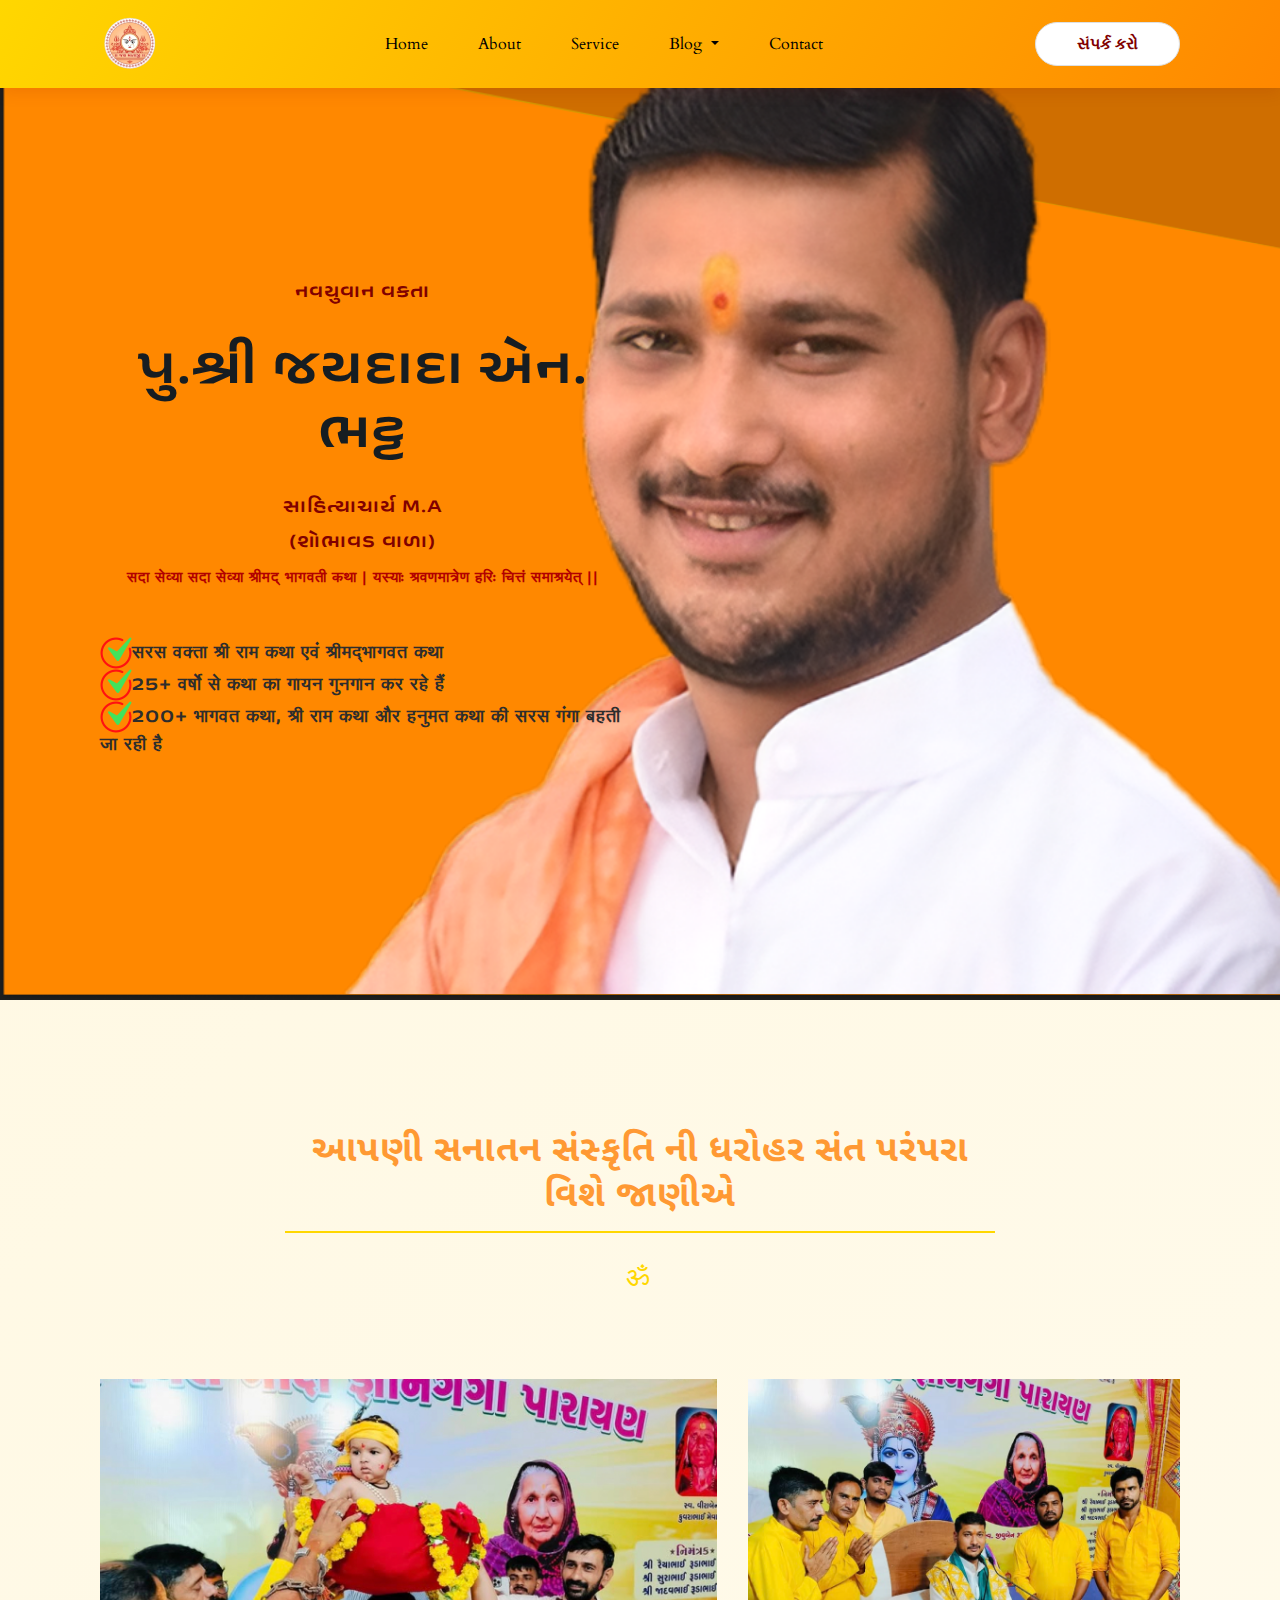
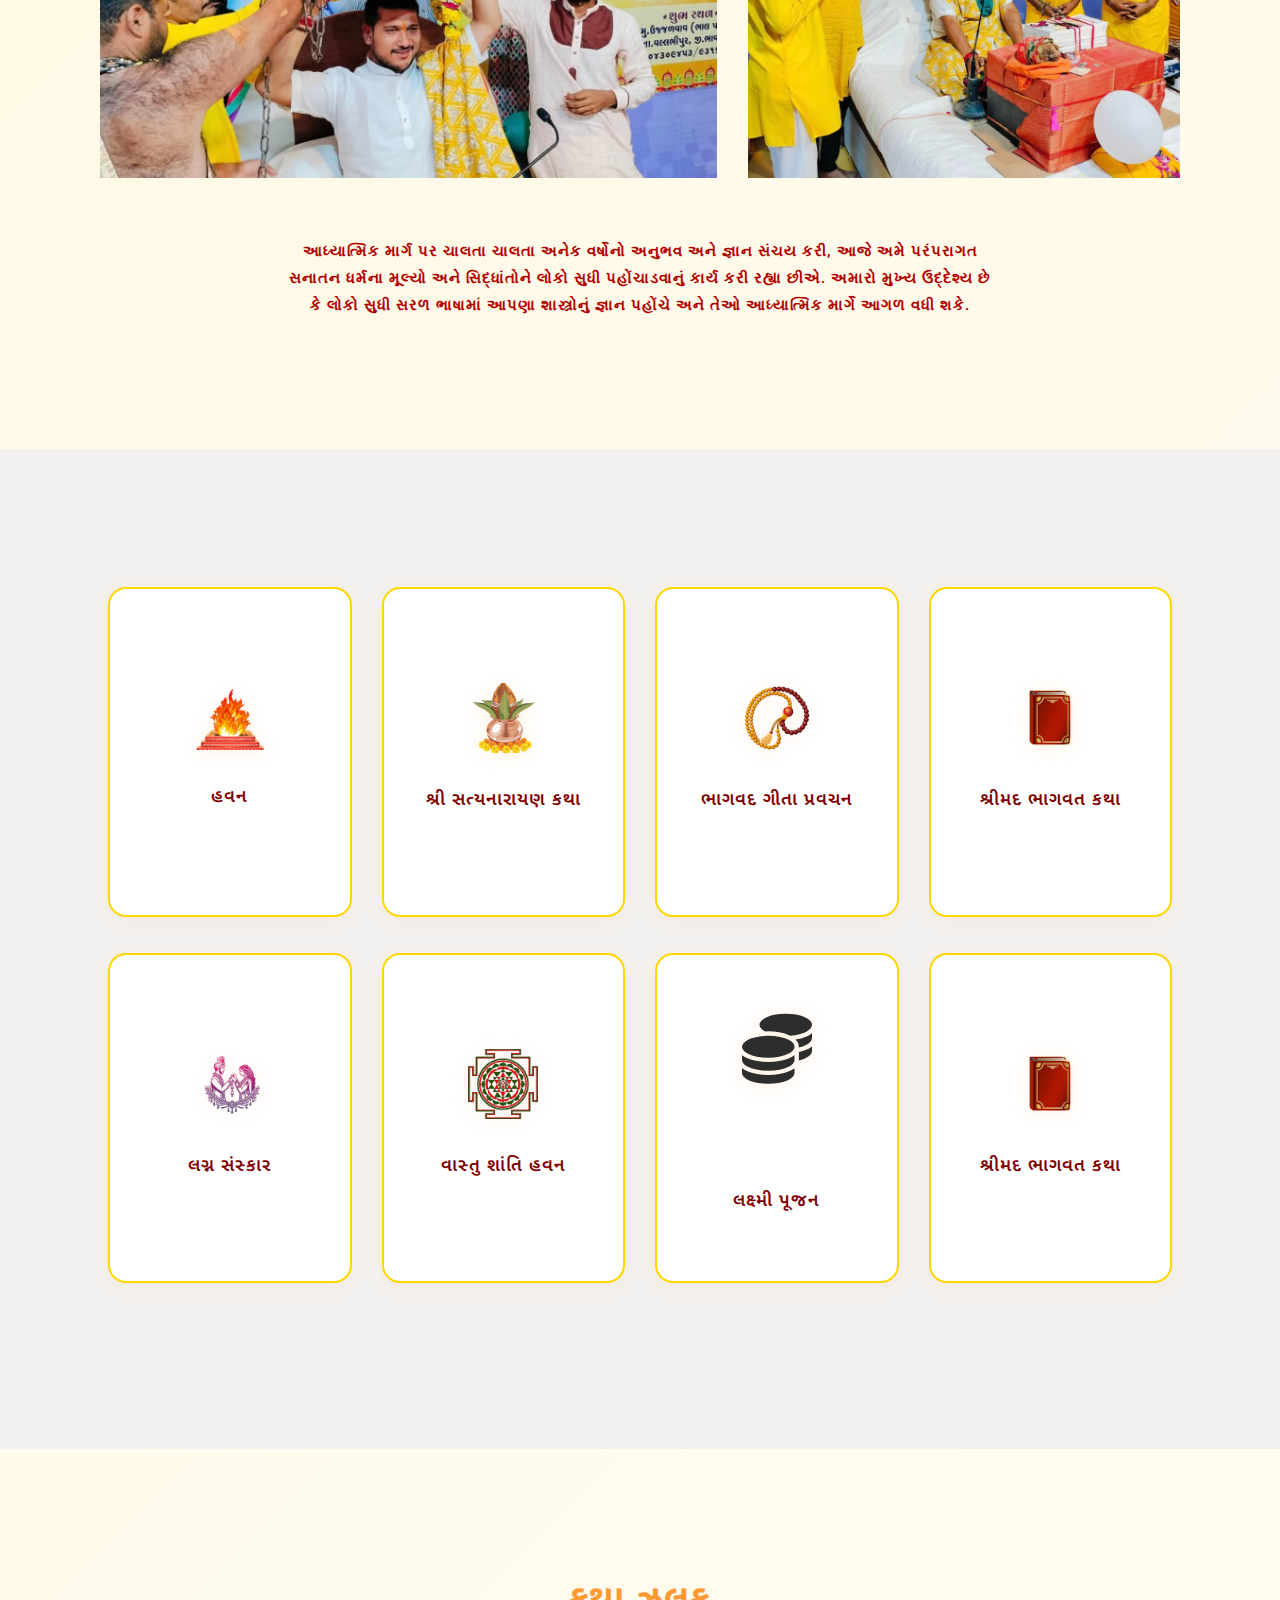
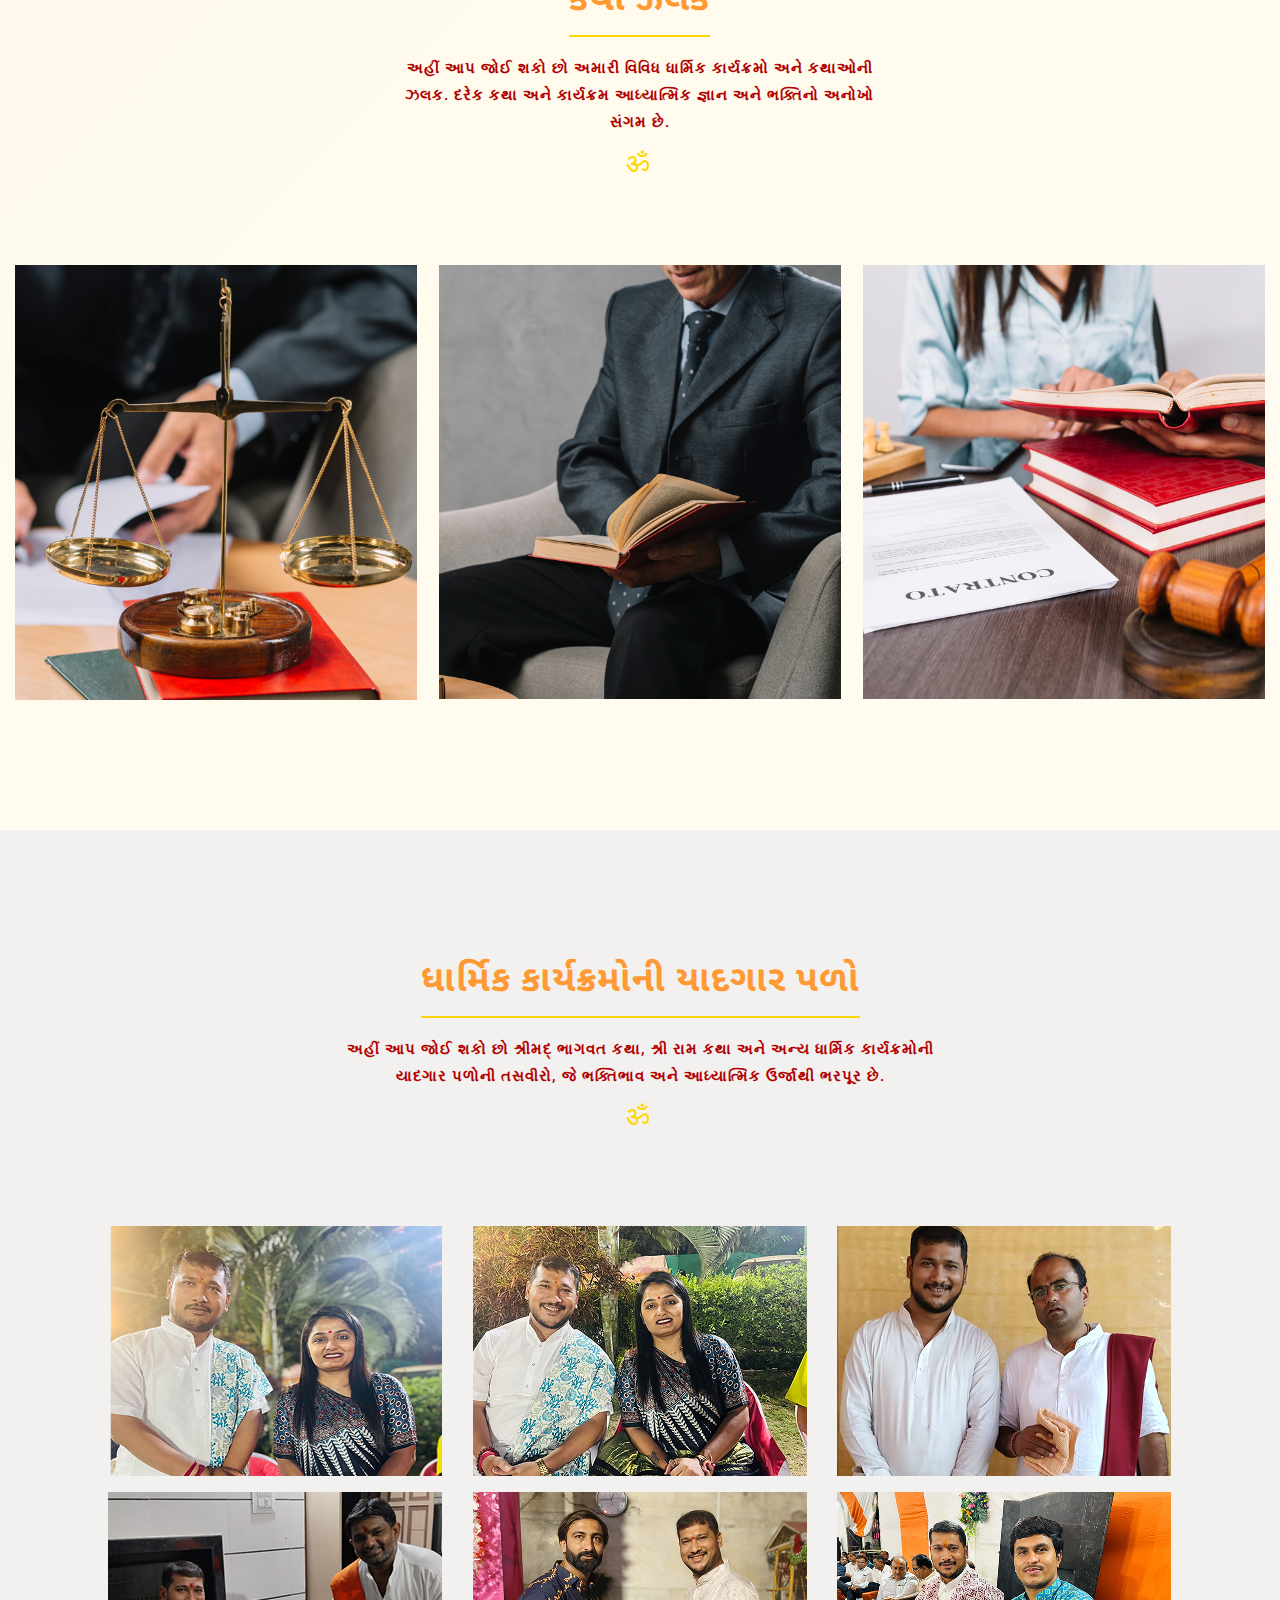
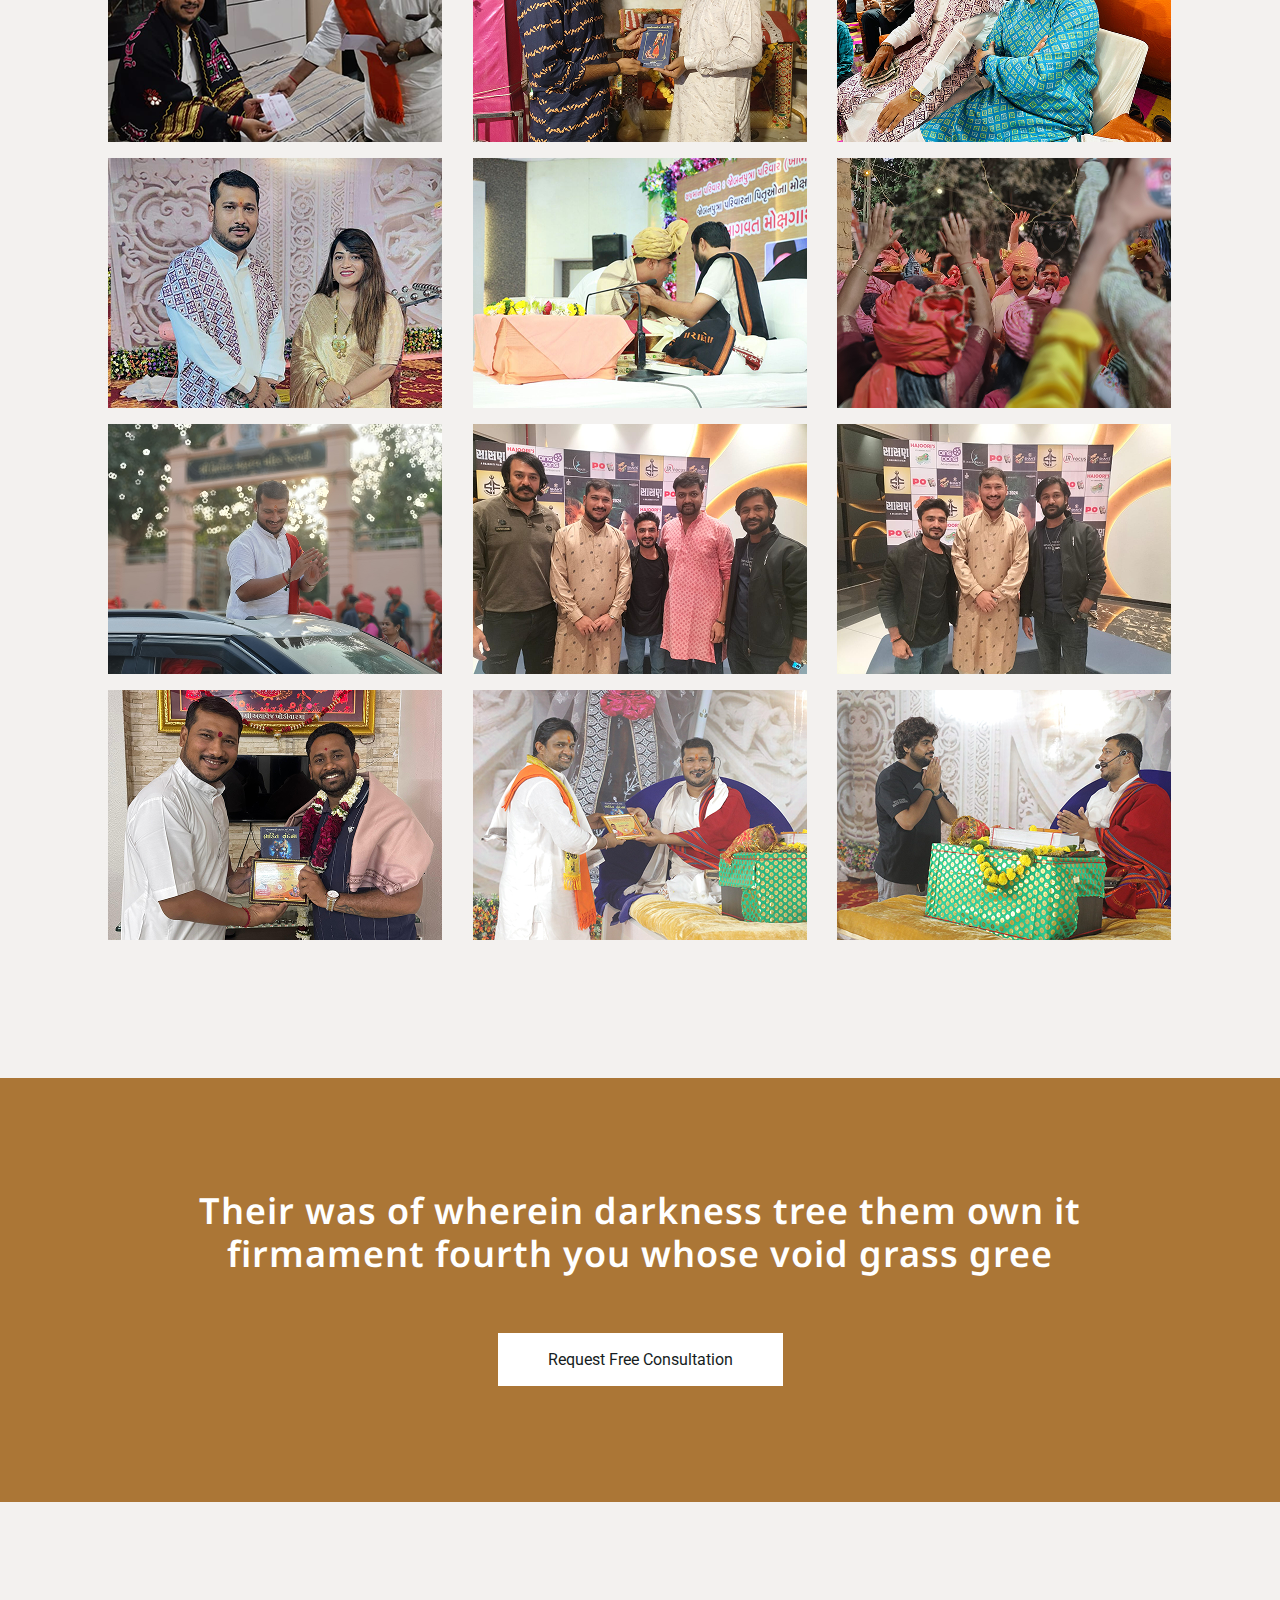
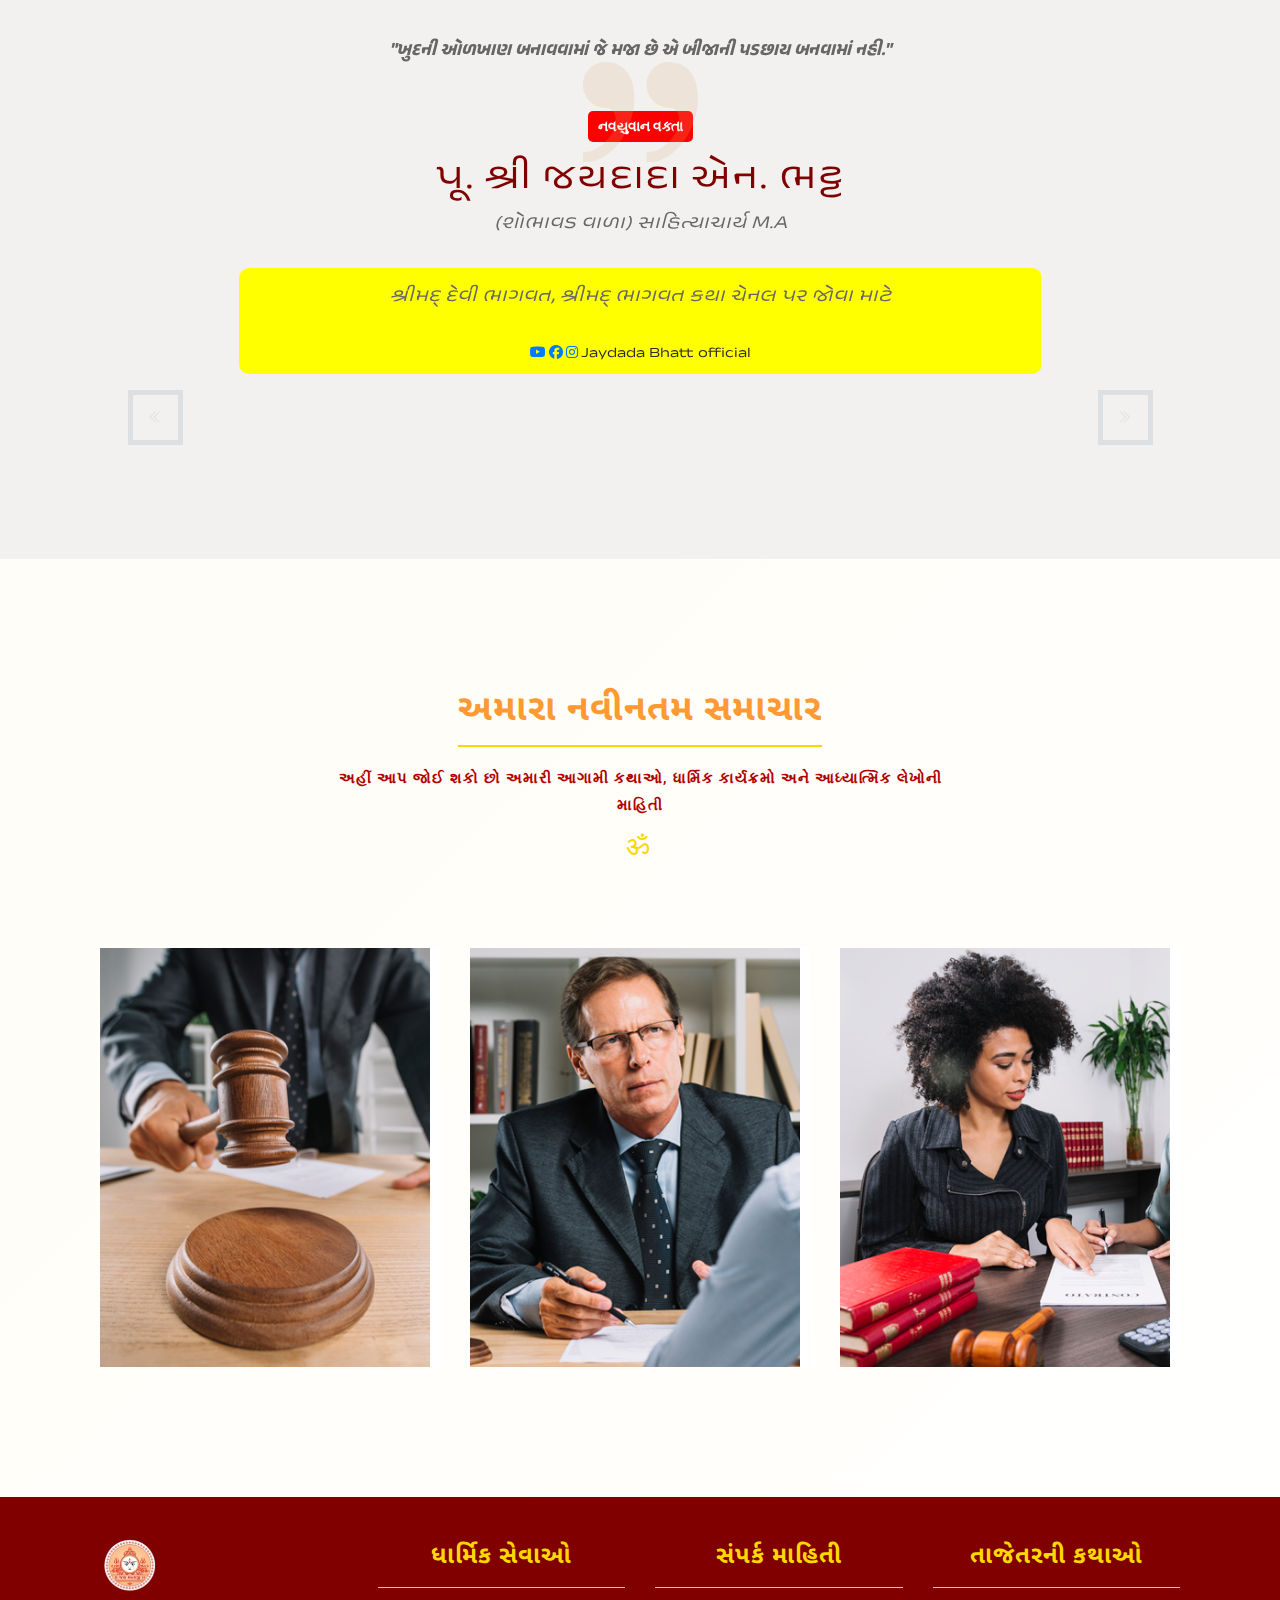
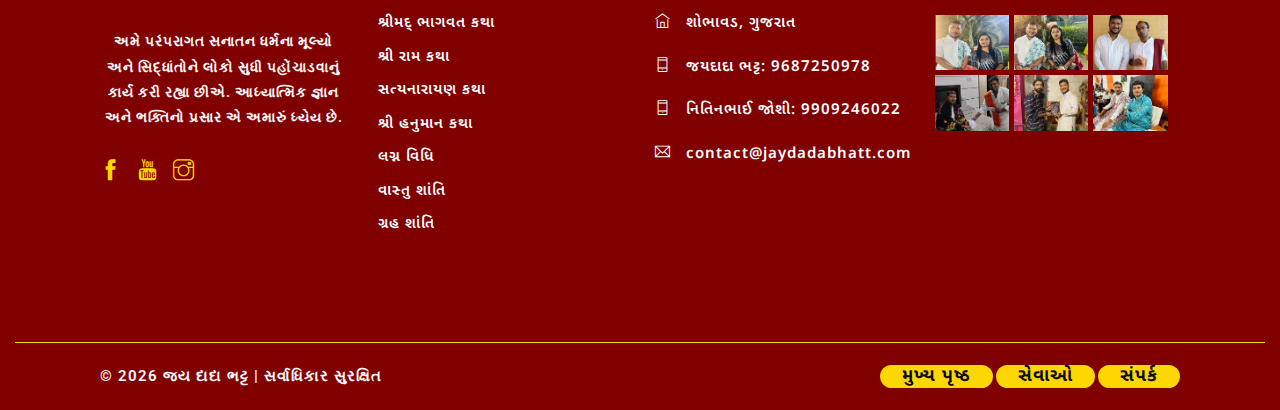
<file: index.html>
<!doctype html>
<html lang="en">

<head>
    <!-- Required meta tags -->
    <meta charset="utf-8">
    <meta name="viewport" content="width=device-width, initial-scale=1, shrink-to-fit=no">
    <title>Jay Dada Bhatt-official</title>
    <link rel="icon" href="img/favicon.png">
    <!-- Bootstrap CSS -->
    <link rel="stylesheet" href="css/bootstrap.min.css">
    <!-- animate CSS -->
    <link rel="stylesheet" href="css/animate.css">
    <!-- owl carousel CSS -->
    <link rel="stylesheet" href="css/owl.carousel.min.css">
    <!-- themify CSS -->
    <link rel="stylesheet" href="css/themify-icons.css">
    <!-- flaticon CSS -->
    <link rel="stylesheet" href="css/flaticon.css">
    <!-- font awesome CSS -->
    <link rel="stylesheet" href="css/magnific-popup.css">
    <!-- swiper CSS -->
    <link rel="stylesheet" href="css/slick.css">
    <link rel="stylesheet" href="css/gijgo.min.css">
    <link rel="stylesheet" href="css/nice-select.css">
    <link rel="stylesheet" href="css/all.css">
    <!-- style CSS -->
    <!-- Font Awesome CDN -->
    <link rel="stylesheet" href="https://cdnjs.cloudflare.com/ajax/libs/font-awesome/6.7.2/css/all.min.css">

    <link rel="stylesheet" href="css/style.css">
    <link rel="stylesheet" href="css/spiritual-theme.css">
    
</head>

<body>
    <!--::header part start::-->
    <header class="main_menu home_menu">
        <div class="container">
            <div class="row align-items-center">
                <div class="col-lg-12">
                    <nav class="navbar navbar-expand-lg navbar-light">
                        <a class="navbar-brand" href="index.html"> <img src="img/logo.png" alt="logo"> </a>
                        <button class="navbar-toggler" type="button" data-toggle="collapse"
                            data-target="#navbarSupportedContent" aria-controls="navbarSupportedContent"
                            aria-expanded="false" aria-label="Toggle navigation">
                            <span class="menu_icon"></span>
                        </button>

                        <div class="collapse navbar-collapse main-menu-item" id="navbarSupportedContent">
                            <ul class="navbar-nav">
                                <li class="nav-item">
                                    <a class="nav-link" href="index.html">Home</a>
                                </li>
                                <li class="nav-item">
                                    <a class="nav-link" href="about.html">About</a>
                                </li>
                                <li class="nav-item">
                                    <a class="nav-link" href="service.html">Service</a>
                                </li>
                                <li class="nav-item dropdown">
                                    <a class="nav-link dropdown-toggle" href="blog.html" id="navbarDropdown"
                                        role="button" data-toggle="dropdown" aria-haspopup="true" aria-expanded="false">
                                        Blog
                                    </a>
                                    <div class="dropdown-menu" aria-labelledby="navbarDropdown">
                                        <a class="dropdown-item" href="blog.html"> blog</a>
                                    </div>
                                </li>
                                <li class="nav-item">
                                    <a class="nav-link" href="contact.html"> Contact</a>
                                </li>
                            </ul>
                        </div>
                        <a href="contact.html" class="d-none d-sm-block menu_btn">સંપર્ક કરો</a>
                    </nav>
                </div>
            </div>
        </div>
    </header>
    <!-- Header part end-->

    <!-- banner part start-->
    <section class="banner_part">
        <div class="container">
            <div class="row align-items-center">
                <div class="col-lg-6">
                    <div class="banner_text">
                        <div class="banner_text_iner">
                            <h2 class="intro-font">નવયુવાન વકતા
                                <h1 class="intro-font">પુ.શ્રી જયદાદા એન. ભટ્ટ </h1>
                                <h2 class="intro-font">સાહિત્યાચાર્ય M.A
                                </h2>
                                <h3 class="intro-font">(શોભાવડ વાળા)</h3>

                            </h2>
                            <p class="shlok intro-font">सदा सेव्या सदा सेव्या श्रीमद् भागवती कथा |
                                यस्याः श्रवणमात्रेण हरिः चित्तं समाश्रयेत् || </p>
                            <div class="vakta-intro">
                                <p class="vakta intro-font"></p>
                                <a class="vakta intro-font"><img src="./img/check-mark.png" alt="">सरस वक्ता श्री राम
                                    कथा एवं श्रीमद्भागवत कथा</a>
                                <br>
                                <a class="vakta intro-font"><img src="./img/check-mark.png" alt="">25+ वर्षो से कथा का
                                    गायन गुनगान कर रहे हैं</a>
                                <br>
                                <a class="vakta intro-font"><img src="./img/check-mark.png" alt="">200+ भागवत कथा, श्री
                                    राम कथा और हनुमत कथा की सरस गंगा बहती जा रही है</a>
                            </div>
                        </div>
                    </div>
                </div>
            </div>
        </div>
    </section>
    <!-- banner part start-->

    <!-- about part start-->
    <section class="about_part section_padding">
        <div class="container">
            <div class="row justify-content-center">
                <div class="col-lg-8">
                    <div class="section_tittle text-center">
                        <h2 class="intro-font">આપણી સનાતન સંસ્કૃતિ ની ધરોહર
                            સંત પરંપરા વિશે જાણીએ</h2>
                    </div>
                </div>
            </div>
            <div class="row">
                <div class="col-lg-7 col-sm-7">
                    <div class="about_part_img">
                        <img src="img/about_1.png" alt="Spiritual Discourse">
                    </div>
                </div>
                <div class="col-lg-5 col-sm-5 d-none d-sm-block">
                    <div class="about_part_img">
                        <img src="img/about_2.png" alt="Traditional Ceremony">
                    </div>
                </div>
            </div>
            <div class="row justify-content-center">
                <div class="col-lg-8">
                    <div class="about_text text-center">
                        <p class="intro-font">આધ્યાત્મિક માર્ગ પર ચાલતા ચાલતા અનેક વર્ષોનો અનુભવ અને જ્ઞાન સંચય કરી, આજે અમે 
                        પરંપરાગત સનાતન ધર્મના મૂલ્યો અને સિદ્ધાંતોને લોકો સુધી પહોંચાડવાનું કાર્ય કરી રહ્યા છીએ. અમારો મુખ્ય 
                        ઉદ્દેશ્ય છે કે લોકો સુધી સરળ ભાષામાં આપણા શાસ્ત્રોનું જ્ઞાન પહોંચે અને તેઓ આધ્યાત્મિક માર્ગે આગળ વધી શકે.</p>
                    </div>
                </div>
            </div>
        </div>
    </section>
    <!-- about part end-->

    <!-- Service part start-->
    <section class="service_part section_padding">
        <div class="container">
            <div class="row align-items-center m-2">
                <div class="col-lg-3 col-sm-6">
                    <div class="single_service_part">
                        <div class="single_service_text">
                            <img src="img/team/icons/—Pngtree—indian hindu wedding mandap fire_9016220 1 1 (3).png"
                                alt="">
                            <h2 class=" intro-font">હવન
                            </h2>
                            <p class="intro-font">અમે શુદ્ધ અને પવિત્ર પર્યાવરણમાં હવન વિધિ યોજીશું, જેમાં વૈદિક
                                મંત્રોચ્ચાર અને દૈવિક અર્પણ દ્વારા શુભતા અને સકારાત્મક ઉર્જા પ્રસાર થશે.</p>
                        </div>
                    </div>
                </div>
                <div class="col-lg-3 col-sm-6">
                    <div class="single_service_part">
                        <div class="single_service_text">
                            <img src="img/team/icons/Untitled_design-removebg-preview (1) 1 (1).png" alt="">
                            <h2 class="intro-font">શ્રી સત્યનારાયણ કથા</h2>
                            <p class="intro-font">અમે શ્રદ્ધા અને ભક્તિભાવ સાથે શ્રી સત્યનારાયણ ભગવાનની કથા યોજીશું,
                                જેમાં વૈદિક મંત્રોચ્ચાર અને હવન દ્વારા શુભતા અને સુખ-શાંતિની પ્રાપ્તિ થશે.</p>
                        </div>
                    </div>
                </div>
                <div class="col-lg-3 col-sm-6">
                    <div class="single_service_part">
                        <div class="single_service_text">
                            <img src="img/team/icons/tasbih-illustration_960117-8052-removebg-preview 1.png" alt="">
                            <h2 class="intro-font">ભાગવદ ગીતા પ્રવચન</h2>
                            <p class="intro-font">અમે ભાગવદ ગીતાનાં શ્લોકો અને તેમનો અર્થ સમજાવી પ્રવચન યોજીશું, જે
                                જીવનના ધર્મ, કર્મ અને આધ્યાત્મિકતા માટે માર્ગદર્શક બનશે.</p>
                        </div>
                    </div>
                </div>
                <div class="col-lg-3 col-sm-6">
                    <div class="single_service_part">
                        <div class="single_service_text">
                            <img src="img/team/icons/book-with-red-cover_1110-770-removebg-preview 1.png" alt="">
                            <h2 class="intro-font">શ્રીમદ ભાગવત કથા</h2>
                            <p class="intro-font"> અમે શાસ્ત્રીય રીતિ અનુસાર શ્રીમદ ભાગવત મહાપુરાણની કથા યોજીશું, જેમાં
                                શ્રી કૃષ્ણના દિવ્ય ચરિત્રો અને ભક્તિમાર્ગ વિશે વિસ્તૃત પ્રવચન આપવામાં આવશે.</p>
                        </div>
                    </div>
                </div>
            </div>
            <div class="row align-items-center m-2">
                <div class="col-lg-3 col-sm-6">
                    <div class="single_service_part">
                        <div class="single_service_text">
                            <img src="img/team/icons/indian-bride-groom-couple-clip-art-hindu-wedding-invitation-card_428817-2288-removebg-preview 1.png"
                                alt="">
                            <h2 class="intro-font">લગ્ન સંસ્કાર
                            </h2>
                            <p class="intro-font">અમે શાસ્ત્રીય વિધિ પ્રમાણે તમારું લગ્ન સંસ્કાર સંપન્ન કરીશું, જેમાં
                                અગ્નિ સાક્ષી, સાત ફેરા અને પરંપરાગત રીતિ-રિવાજો સમાવિષ્ટ રહેશે.</p>
                        </div>
                    </div>
                </div>
                <div class="col-lg-3 col-sm-6">
                    <div class="single_service_part">
                        <div class="single_service_text">
                            <img src="img/team/icons/png-clipart-sri-yantra-sacred-geometry-lakshmi-goddess-laxmi-logo-symmetry-thumbnail-removebg-preview 1.png"
                                alt="">
                            <h2 class="intro-font">વાસ્તુ શાંતિ હવન</h2>
                            <p class="intro-font">ગૃહ, દુકાન કે કાર્યસ્થળ માટે વાસ્તુ દોષ નિવારણ હવન યોજીશું, જેનાથી
                                નકારાત્મક ઉર્જા દૂર થશે અને શાંતિ-સમૃદ્ધિ આવશે.</p>
                        </div>
                    </div>
                </div>
                <div class="col-lg-3 col-sm-6">
                    <div class="single_service_part">
                        <div class="single_service_text">
                            <i class="fa-solid fa-coins fa-5x"></i>
                            <h2 class="intro-font">લક્ષ્મી પૂજન</h2>
                            <p class="intro-font"> દૈવિક કૃપા અને ધનલક્ષ્મી માટે માતા લક્ષ્મી પૂજન અને હવન કરવામાં આવશે,
                                જેનાથી વૈભવ અને સમૃદ્ધિ પ્રાપ્ત થશે.</p>
                        </div>
                    </div>
                </div>
                <div class="col-lg-3 col-sm-6">
                    <div class="single_service_part">
                        <div class="single_service_text">
                            <img src="img/team/icons/book-with-red-cover_1110-770-removebg-preview 1.png" alt="">
                            <h2 class="intro-font">શ્રીમદ ભાગવત કથા</h2>
                            <p class="intro-font">અમે શાસ્ત્રીય રીતિ અનુસાર શ્રીમદ ભાગવત મહાપુરાણની કથા યોજીશું, જેમાં
                                શ્રી કૃષ્ણના દિવ્ય ચરિત્રો અને ભક્તિમાર્ગ વિશે વિસ્તૃત પ્રવચન આપવામાં આવશે.</p>
                        </div>
                    </div>
                </div>
            </div>
        </div>

    </section>
    <!-- Service part end-->

    <!-- our_offer part start-->
    <section class="our_offer case_study section_padding">
        <div class="container-fluid">
            <div class="row justify-content-center">
                <div class="col-lg-5 col-sm-10">
                    <div class="section_tittle">
                        <h2 class="intro-font">કથા ઝલક</h2>
                        <p class="intro-font">અહીં આપ જોઈ શકો છો અમારી વિવિધ ધાર્મિક કાર્યક્રમો અને કથાઓની ઝલક. દરેક કથા અને કાર્યક્રમ આધ્યાત્મિક જ્ઞાન અને ભક્તિનો અનોખો સંગમ છે.</p>
                    </div>
                </div>
            </div>
            <div class="row justify-content-between">
                <div class="col-lg-4 col-sm-6">
                    <div class="single_offer_part">
                        <div class="single_offer">
                            <img src="img/offer_img_1.png" alt="શ્રીમદ્ ભાગવત કથા">
                            <div class="hover_text">
                                <h2 class="intro-font">શ્રીમદ્ ભાગવત કથા</h2>
                                <p class="intro-font">સપ્તાહ પારાયણ</p>
                            </div>
                        </div>
                    </div>
                </div>
                <div class="col-lg-4 col-sm-6">
                    <div class="single_offer_part">
                        <div class="single_offer">
                            <img src="img/offer_img_2.png" alt="શ્રી રામ કથા">
                            <div class="hover_text">
                                <h2 class="intro-font">શ્રી રામ કથા</h2>
                                <p class="intro-font">નવાહ્ન પારાયણ</p>
                            </div>
                        </div>
                    </div>
                </div>
                <div class="col-lg-4 col-sm-6">
                    <div class="single_offer_part">
                        <div class="single_offer">
                            <img src="img/offer_img_3.png" alt="સત્યનારાયણ કથા">
                            <div class="hover_text">
                                <h2 class="intro-font">સત્યનારાયણ કથા</h2>
                                <p class="intro-font">પૂર્ણિમા વિશેષ</p>
                            </div>
                        </div>
                    </div>
                </div>
            </div>
        </div>
    </section>
    <!-- our_offer part end-->

    <!-- team_part part start-->
    <section class="team_part our_offer section_bg section_padding">
        <div class="container">
            <div class="row justify-content-center">
                <div class="col-lg-7 col-sm-10">
                    <div class="section_tittle">
                        <h2 class="intro-font">ધાર્મિક કાર્યક્રમોની યાદગાર પળો</h2>
                        <p class="intro-font">અહીં આપ જોઈ શકો છો શ્રીમદ્ ભાગવત કથા, શ્રી રામ કથા અને અન્ય ધાર્મિક કાર્યક્રમોની યાદગાર પળોની તસવીરો, જે ભક્તિભાવ અને આધ્યાત્મિક ઉર્જાથી ભરપૂર છે.</p>
                    </div>
                </div>
            </div>
            <div class="row justify-content-between m-2">
                <div class="col-lg-4 col-sm-6">
                    <div>
                        <div class="single_offer">
                            <img src="img/team/IMG-20240128-WA0011.png" alt="શ્રીમદ્ ભાગવત કથા">
                            <div class="hover_text">
                                <!-- <h2 class="intro-font">શ્રીમદ્ ભાગવત કથા</h2>    -->
                                <!-- <p class="intro-font">સપ્તાહ પારાયણ ૨૦૨૪</p> -->
                            </div>
                        </div>
                    </div>
                </div>
                <div class="col-lg-4 col-sm-6">
                    <div>
                        <div class="single_offer">
                            <img src="img/team/IMG-20240128-WA0012.png" alt="offer_img_1">
                        </div>
                    </div>
                </div>
                <div class="col-lg-4 col-sm-6">
                    <div>
                        <div class="single_offer">
                            <img src="img/team/IMG-20240206-WA0009.png" alt="offer_img_1">
                        </div>
                    </div>
                </div>
            </div>
        </div>
        <div class="container">
            <div class="row justify-content-center">
                <div class="col-lg-7 col-sm-10">
                </div>
            </div>
            <div class="row justify-content-between m-2">
                <div class="col-lg-4 col-sm-6">
                    <div>
                        <div class="single_offer">
                            <img src="img/team/IMG-20240324-WA0030.png" alt="offer_img_1">
                        </div>
                    </div>
                </div>
                <div class="col-lg-4 col-sm-6">
                    <div>
                        <div class="single_offer">
                            <img src="img/team/IMG-20241102-WA0041.png" alt="offer_img_1">
                        </div>
                    </div>
                </div>
                <div class="col-lg-4 col-sm-6">
                    <div>
                        <div class="single_offer">
                            <img src="img/team/IMG-20241105-WA0001.png" alt="offer_img_1">
                        </div>
                    </div>
                </div>
            </div>
        </div>
        <div class="container">
            <div class="row justify-content-center">
                <div class="col-lg-7 col-sm-10">
                </div>
            </div>
            <div class="row justify-content-between m-2">
                <div class="col-lg-4 col-sm-6">
                    <div>
                        <div class="single_offer">
                            <img src="img/team/IMG-20241105-WA0020.png" alt="offer_img_1">
                        </div>
                    </div>
                </div>
                <div class="col-lg-4 col-sm-6">
                    <div>
                        <div class="single_offer">
                            <img src="img/team/IMG-20241107-WA0027.png" alt="offer_img_1">
                        </div>
                    </div>
                </div>
                <div class="col-lg-4 col-sm-6">
                    <div>
                        <div class="single_offer">
                            <img src="img/team/IMG-20241113-WA0012.png" alt="offer_img_1">
                        </div>
                    </div>
                </div>
            </div>
        </div>
        <div class="container">
            <div class="row justify-content-center">
                <div class="col-lg-7 col-sm-10">
                </div>
            </div>
            <div class="row justify-content-between m-2">
                <div class="col-lg-4 col-sm-6">
                    <div>
                        <div class="single_offer">
                            <img src="img/team/IMG-20241113-WA0038.png" alt="offer_img_1">
                        </div>
                    </div>
                </div>
                <div class="col-lg-4 col-sm-6">
                    <div>
                        <div class="single_offer">
                            <img src="img/team/IMG-20241124-WA0005.png" alt="offer_img_1">
                        </div>
                    </div>
                </div>
                <div class="col-lg-4 col-sm-6">
                    <div>
                        <div class="single_offer">
                            <img src="img/team/IMG-20241124-WA0013.png" alt="offer_img_1">
                        </div>
                    </div>
                </div>
            </div>
        </div>
        <div class="container">
            <div class="row justify-content-center">
                <div class="col-lg-7 col-sm-10">
                </div>
            </div>
            <div class="row justify-content-between m-2">
                <div class="col-lg-4 col-sm-6">
                    <div>
                        <div class="single_offer">
                            <img src="img/team/IMG-20241213-WA0002.png" alt="offer_img_1">
                        </div>
                    </div>
                </div>
                <div class="col-lg-4 col-sm-6">
                    <div>
                        <div class="single_offer">
                            <img src="img/team/IMG-20241220-WA0024.png" alt="offer_img_1">
                        </div>
                    </div>
                </div>
                <div class="col-lg-4 col-sm-6">
                    <div>
                        <div class="single_offer">
                            <img src="img/team/IMG-20241220-WA0029.png" alt="offer_img_1">
                        </div>
                    </div>
                </div>
            </div>
        </div>
    </section>
    <!-- team_part part end-->

    <!-- cta_part part start-->
    <section class="cta_area">
        <div class="container">
            <div class="row justify-content-center">
                <div class="col-lg-10">
                    <div class="cta_text">
                        <h2>Their was of wherein darkness tree them own it firmament
                            fourth you whose void grass gree</h2>
                        <a href="#" class="cta_btn">Request Free Consultation</a>
                    </div>
                </div>
            </div>
        </div>
    </section>
    <!-- cta_part part end-->

    <!--::review_part start::-->
    <section class="review_part section_padding section_bg">
        <div class="container">
            <div class="row align-items-center justify-content-center">
                <div class="col-lg-9">
                    <!-- MAIN SLIDES -->
                    <div class="slider">
                        <div data-index="1">
                            <div class="client_review_text text-center">
                                <p class="suvichars">"ખુદની ઓળખાણ બનાવવામાં
                                    જે મજા છે
                                    એ બીજાની પડછાય બનવામાં નહી."</p>
                                <span class="highlight-suvichar m-3">નવયુવાન વક્તા</span>
                                <h1 class="suvichar">પૂ. શ્રી જયદાદા એન. ભટ્ટ</h1>
                                <p class="suvichar">(શોભાવડ વાળા) સાહિત્યાચાર્ય M.A</p>
                                <div class="footer-suvichar">
                                    <p class="suvichar">શ્રીમદ્ દેવી ભાગવત, શ્રીમદ્ ભાગવત કથા ચેનલ પર જોવા માટે</p>
                                    <div class="icons-suvichar">
                                        <a href="#"><i class="fab fa-youtube"></i></a>
                                        <a href="#"><i class="fab fa-facebook"></i></a>
                                        <a href="#"><i class="fab fa-instagram"></i></a>
                                        <span class="suvichar">Jaydada Bhatt official</span>
                                    </div>
                                </div>
                            </div>
                        </div>
                        <div data-index="2">
                            <div class="client_review_text text-center">
                                <p class="suvichar">"જિંદગી જેવી મળી છે તેવી જીવી લ્યો
                                    સાહેબ
                                    મજા જીવવામાં છે ફરિયાદ કરવામાં નહી."</p>
                                <span class="highlight-suvichar m-3">નવયુવાન વક્તા</span>
                                <h1 class="suvichar">પૂ. શ્રી જયદાદા એન. ભટ્ટ</h1>
                                <p class="suvichar">(શોભાવડ વાળા) સાહિત્યાચાર્ય M.A</p>
                                <div class="footer-suvichar">
                                    <p class="suvichર">શ્રીમદ્ દેવી ભાગવત, શ્રીમદ્ ભાગવત કથા ચેનલ પર જોવા માટે</p>
                                    <div class="icons-suvichાર">
                                        <a href="#"><i class="fab fa-youtube"></i></a>
                                        <a href="#"><i class="fab fa-facebook"></i></a>
                                        <a href="#"><i class="fab fa-instagram"></i></a>
                                        <span class="suvichar">Jaydada Bhatt official</span>
                                    </div>
                                </div>
                            </div>
                        </div>
                        <div data-index="3">
                            <div class="client_review_text text-center">
                                <p class="suvichar">"ઉદાહરણ આપવું તો સહેલું છે,
                                    પરંતુ ઉદાહરણ બનવું મુશ્કેલ છે !"</p>
                                <span class="highlight-suvichar m-3">નવયુવાન વક્તા</span>
                                <h1 class="suvichar">પૂ. શ્રી જયદાદા એન. ભટ્ટ</h1>
                                <p class="suvichar">(શોભાવડ વાળા) સાહિત્યાચાર્ય M.A</p>
                                <div class="footer-suvichar">
                                    <p class="suvichar">શ્રીમદ્ દેવી ભાગવત, શ્રીમદ્ ભાગવત કથા ચેનલ પર જોવા માટે</p>
                                    <div class="icons-suvichાર">
                                        <a href="#"><i class="fab fa-youtube"></i></a>
                                        <a href="#"><i class="fab fa-facebook"></i></a>
                                        <a href="#"><i class="fab fa-instagram"></i></a>
                                        <span class="suvichar">Jaydada Bhatt official</span>
                                    </div>
                                </div>
                            </div>
                        </div>
                        <div data-index="4">
                            <div class="client_review_text text-center">
                                <p class="suvichar">"કોઈની સલાહથી રસ્તો જરૂર મળી જાય છે, સાહેબ
                                    પણ મંજિલ પોતાની મહેનતથી જ મળે છે."</p>
                                <span class="highlight-suvichar m-3">નવયુવાન વક્તા</span>
                                <h1 class="suvichar">પૂ. શ્રી જયદાદા એન. ભટ્ટ</h1>
                                <p class="suvichar">(શોભાવડ વાળા) સાહિત્યાચાર્ય M.A</p>
                                <div class="footer-suvichar">
                                    <p class="suvichar">શ્રીમદ્ દેવી ભાગવત, શ્રીમદ્ ભાગવત કથા ચેનલ પર જોવા માટે</p>
                                    <div class="icons-suvichar">
                                        <a href="#"><i class="fab fa-youtube"></i></a>
                                        <a href="#"><i class="fab fa-facebook"></i></a>
                                        <a href="#"><i class="fab fa-instagram"></i></a>
                                        <span class="suvichar">Jaydada Bhatt official</span>
                                    </div>
                                </div>
                            </div>
                        </div>
                        <div data-index="5">
                            <div class="client_review_text text-center">
                                <p class="suvichar">
                                    "શિખામણના સો શબ્દો કરતા
                                    અનુભવની એક ઠોકર વધારે અસરકારક હોય છે."</p>
                                <span class="highlight-suvichar m-3">નવયુવાન વક્તા</span>
                                <h1 class="suvichar">પૂ. શ્રી જયદાદા એન. ભટ્ટ</h1>
                                <p class="suvichar">(શોભાવડ વાળા) સાહિત્યાચાર્ય M.A</p>
                                <div class="footer-suvichar">
                                    <p class="suvichar">શ્રીમદ્ દેવી ભાગવત, શ્રીમદ્ ભાગવત કથા ચેનલ પર જોવા માટે</p>
                                    <div class="icons-suvichar">
                                        <a href="#"><i class="fab fa-youtube"></i></a>
                                        <a href="#"><i class="fab fa-facebook"></i></a>
                                        <a href="#"><i class="fab fa-instagram"></i></a>
                                        <span class="suvichar">Jaydada Bhatt official</span>
                                    </div>
                                </div>
                            </div>
                        </div>
                    </div>
                </div>
                <div class="col-lg-6">
                    <!-- THUMBNAILS -->
                    <div class="slider-nav-thumbnails">
                        <div class="slider-thumbnails">
                        </div>
                        <div class="slider-thumbnails">
                        </div>
                        <div class="slider-thumbnails">
                        </div>
                        <div class="slider-thumbnails">
                        </div>
                        <div class="slider-thumbnails">
                        </div>
                        <div class="slider-thumbnails">

                        </div>
                    </div>
                </div>
            </div>
        </div>
    </section>
    <!--::blog_part end::-->

    <!-- blog_part part start-->
    <section class="blog_part section_padding">
        <div class="container">
            <div class="row justify-content-center">
                <div class="col-lg-7 col-sm-10">
                    <div class="section_tittle">
                        <h2 class="intro-font">અમારા નવીનતમ સમાચાર</h2>
                        <p class="intro-font">અહીં આપ જોઈ શકો છો અમારી આગામી કથાઓ, ધાર્મિક કાર્યક્રમો અને આધ્યાત્મિક લેખોની માહિતી</p>
                    </div>
                </div>
            </div>
            <div class="row">
                <div class="col-lg-4 col-sm-6">
                    <div class="single_offer_part">
                        <div class="single_offer">
                            <img src="img/blog/blog_1.png" alt="આગામી કથા">
                            <div class="hover_text">
                                <div class="single-home-blog">
                                    <a href="blog.html"> <i class="ti-bookmark"></i> કથા</a>
                                    <a class="time"> <i class="ti-time"></i> માર્ચ ૨૦૨૪</a>
                                    <a href="blog.html">
                                        <h5 class="card-title intro-font">શ્રીમદ્ ભાગવત કથા - સપ્તાહ પારાયણ</h5>
                                    </a>
                                    <p class="intro-font">આગામી શ્રીમદ્ ભાગવત કથાનું આયોજન થઈ રહ્યું છે. આ કથામાં શ્રી કૃષ્ણ ચરિત્ર અને ભાગવત ધર્મનું વિસ્તૃત વર્ણન કરવામાં આવશે.</p>
                                    <ul>
                                        <li> <span class="ti-calendar"></span> તારીખ: ૧૫-૨૧ માર્ચ</li>
                                        <li> <span class="ti-location-pin"></span> સ્થળ: શોભાવડ</li>
                                    </ul>
                                </div>
                            </div>
                        </div>
                    </div>
                </div>
                <div class="col-lg-4 col-sm-6">
                    <div class="single_offer_part">
                        <div class="single_offer">
                            <img src="img/blog/blog_2.png" alt="ધાર્મિક લેખ">
                            <div class="hover_text">
                                <div class="single-home-blog">
                                    <a href="blog.html"> <i class="ti-bookmark"></i> લેખ</a>
                                    <a class="time"> <i class="ti-time"></i> ફેબ્રુઆરી ૨૦૨૪</a>
                                    <a href="blog.html">
                                        <h5 class="card-title intro-font">સનાતન ધર્મમાં હવનનું મહત્વ</h5>
                                    </a>
                                    <p class="intro-font">વૈદિક પરંપરામાં હવનનું ખૂબ મહત્વ છે. આ લેખમાં જાણો હવનના વિધિ-વિધાન અને તેના ફાયદાઓ વિશે વિસ્તૃત માહિતી.</p>
                                    <ul>
                                        <li> <span class="ti-book"></span> વાંચન સમય: ૧૦ મિનિટ</li>
                                        <li> <span class="ti-user"></span> લેખક: જયદાદા ભટ્ટ</li>
                                    </ul>
                                </div>
                            </div>
                        </div>
                    </div>
                </div>
                <div class="col-lg-4 col-sm-6">
                    <div class="single_offer_part">
                        <div class="single_offer">
                            <img src="img/blog/blog_3.png" alt="સત્સંગ કાર્યક્રમ">
                            <div class="hover_text">
                                <div class="single-home-blog">
                                    <a href="blog.html"> <i class="ti-bookmark"></i> સત્સંગ</a>
                                    <a class="time"> <i class="ti-time"></i> જાન્યુઆરી ૨૦૨૪</a>
                                    <a href="blog.html">
                                        <h5 class="card-title intro-font">માસિક સત્સંગ કાર્યક્રમ</h5>
                                    </a>
                                    <p class="intro-font">દર મહિનાની પૂર્ણિમાએ યોજાતા સત્સંગ કાર્યક્રમમાં આધ્યાત્મિક પ્રવચન અને ભજન-કીર્તનનો લાભ લો.</p>
                                    <ul>
                                        <li> <span class="ti-time"></span> સમય: સાંજે ૪-૭</li>
                                        <li> <span class="ti-location-pin"></span> સ્થળ: મંદિર હોલ</li>
                                    </ul>
                                </div>
                            </div>
                        </div>
                    </div>
                </div>
            </div>
        </div>
    </section>
    <!-- blog_part part end-->

    <!-- footer part start-->
    <footer class="footer-area">
        <div class="container">
            <div class="row justify-content-between">
                <div class="col-sm-6 col-xl-3">
                    <div class="single-footer-widget footer_1">
                        <a href="index.html"> <img src="img/footer-logo.png" alt="Jay Dada Bhatt Logo"> </a>
                        <p class="intro-font">અમે પરંપરાગત સનાતન ધર્મના મૂલ્યો અને સિદ્ધાંતોને લોકો સુધી પહોંચાડવાનું કાર્ય કરી રહ્યા છીએ. આધ્યાત્મિક જ્ઞાન અને ભક્તિનો પ્રસાર એ અમારું ધ્યેય છે.</p>
                        <div class="social_icon">
                            <a href="https://www.facebook.com/share/18VywtaKMp/" title="Facebook"> <i class="ti-facebook"></i> </a>
                            <a href="https://youtube.com/@jaydadabhattofficial" title="YouTube"> <i class="ti-youtube"></i> </a>
                            <a href="https://www.instagram.com/jay_dada_bhatt_official" title="Instagram"> <i class="ti-instagram"></i> </a>
                        </div>
                    </div>
                </div>
                <div class="col-sm-6 col-xl-3">
                    <div class="single-footer-widget">
                        <h4 class="intro-font">ધાર્મિક સેવાઓ</h4>
                        <ul>
                            <li><a href="#" class="intro-font">શ્રીમદ્ ભાગવત કથા</a></li>
                            <li><a href="#" class="intro-font">શ્રી રામ કથા</a></li>
                            <li><a href="#" class="intro-font">સત્યનારાયણ કથા</a></li>
                            <li><a href="#" class="intro-font">શ્રી હનુમાન કથા</a></li>
                            <li><a href="#" class="intro-font">લગ્ન વિધિ</a></li>
                            <li><a href="#" class="intro-font">વાસ્તુ શાંતિ</a></li>
                            <li><a href="#" class="intro-font">ગ્રહ શાંતિ</a></li>
                        </ul>
                    </div>
                </div>
                <div class="col-sm-6 col-xl-3">
                    <div class="single-footer-widget footer_icon">
                        <h4 class="intro-font">સંપર્ક માહિતી</h4>
                        <ul>
                            <li><a href="#" class="intro-font"><i class="ti-home"></i>શોભાવડ, ગુજરાત</a></li>
                            <li><a href="tel:+919687250978" class="intro-font"><i class="ti-mobile"></i>જયદાદા ભટ્ટ: 9687250978</a></li>
                            <li><a href="tel:+919909246022" class="intro-font"><i class="ti-mobile"></i>નિતિનભાઈ જોશી: 9909246022</a></li>
                            <li><a href="mailto:contact@jaydadabhatt.com" class="intro-font"><i class="ti-email"></i>contact@jaydadabhatt.com</a></li>
                        </ul>
                    </div>
                </div>
                <div class="col-sm-6 col-xl-3">
                    <div class="single-footer-widget footer_3">
                        <h4 class="intro-font">તાજેતરની કથાઓ</h4>
                        <div class="footer_img">
                            <div class="single_footer_img">
                                <img src="img/team/IMG-20240128-WA0011.png" alt="કથા ઝલક">
                                <a href="#"><i class="ti-instagram"></i></a>
                            </div>
                            <div class="single_footer_img">
                                <img src="img/team/IMG-20240128-WA0012.png" alt="કથા ઝલક">
                                <a href="#"><i class="ti-instagram"></i></a>
                            </div>
                            <div class="single_footer_img">
                                <img src="img/team/IMG-20240206-WA0009.png" alt="કથા ઝલક">
                                <a href="#"><i class="ti-instagram"></i></a>
                            </div>
                            <div class="single_footer_img">
                                <img src="img/team/IMG-20240324-WA0030.png" alt="કથા ઝલક">
                                <a href="#"><i class="ti-instagram"></i></a>
                            </div>
                            <div class="single_footer_img">
                                <img src="img/team/IMG-20241102-WA0041.png" alt="કથા ઝલક">
                                <a href="#"><i class="ti-instagram"></i></a>
                            </div>
                            <div class="single_footer_img">
                                <img src="img/team/IMG-20241105-WA0001.png" alt="કથા ઝલક">
                                <a href="#"><i class="ti-instagram"></i></a>
                            </div>
                        </div>
                    </div>
                </div>
            </div>
        </div>
        <div class="container-fluid">
            <div class="row">
                <div class="col-lg-12">
                    <div class="copyright_part_text text-center">
                        <div class="container">
                            <div class="row">
                                <div class="col-lg-8 col-md-12">
                                    <p class="footer-text m-0 intro-font">
                                        © <script>document.write(new Date().getFullYear());</script> જય દાદા ભટ્ટ | સર્વાધિકાર સુરક્ષિત
                                    </p>
                                </div>
                                <div class="col-lg-4 col-md-12">
                                    <div class="footer_menu">
                                        <ul>
                                            <li><a href="#" class="intro-font">મુખ્ય પૃષ્ઠ</a></li>
                                            <li><a href="#" class="intro-font">સેવાઓ</a></li>
                                            <li><a href="#" class="intro-font">સંપર્ક</a></li>
                                        </ul>
                                    </div>
                                </div>
                            </div>
                        </div>
                    </div>
                </div>
            </div>
        </div>
    </footer>
    <!-- footer part end-->

    <!-- jquery plugins here-->
    <script src="js/jquery-1.12.1.min.js"></script>
    <!-- popper js -->
    <script src="js/popper.min.js"></script>
    <!-- bootstrap js -->
    <script src="js/bootstrap.min.js"></script>
    <!-- easing js -->
    <script src="js/jquery.magnific-popup.js"></script>
    <!-- swiper js -->
    <script src="js/swiper.min.js"></script>
    <!-- swiper js -->
    <script src="js/masonry.pkgd.js"></script>
    <!-- particles js -->
    <script src="js/owl.carousel.min.js"></script>
    <!-- swiper js -->
    <script src="js/slick.min.js"></script>
    <script src="js/gijgo.min.js"></script>
    <script src="js/jquery.nice-select.min.js"></script>
    <!-- custom js -->
    <script src="js/custom.js"></script>
</body>

</html>
</file>
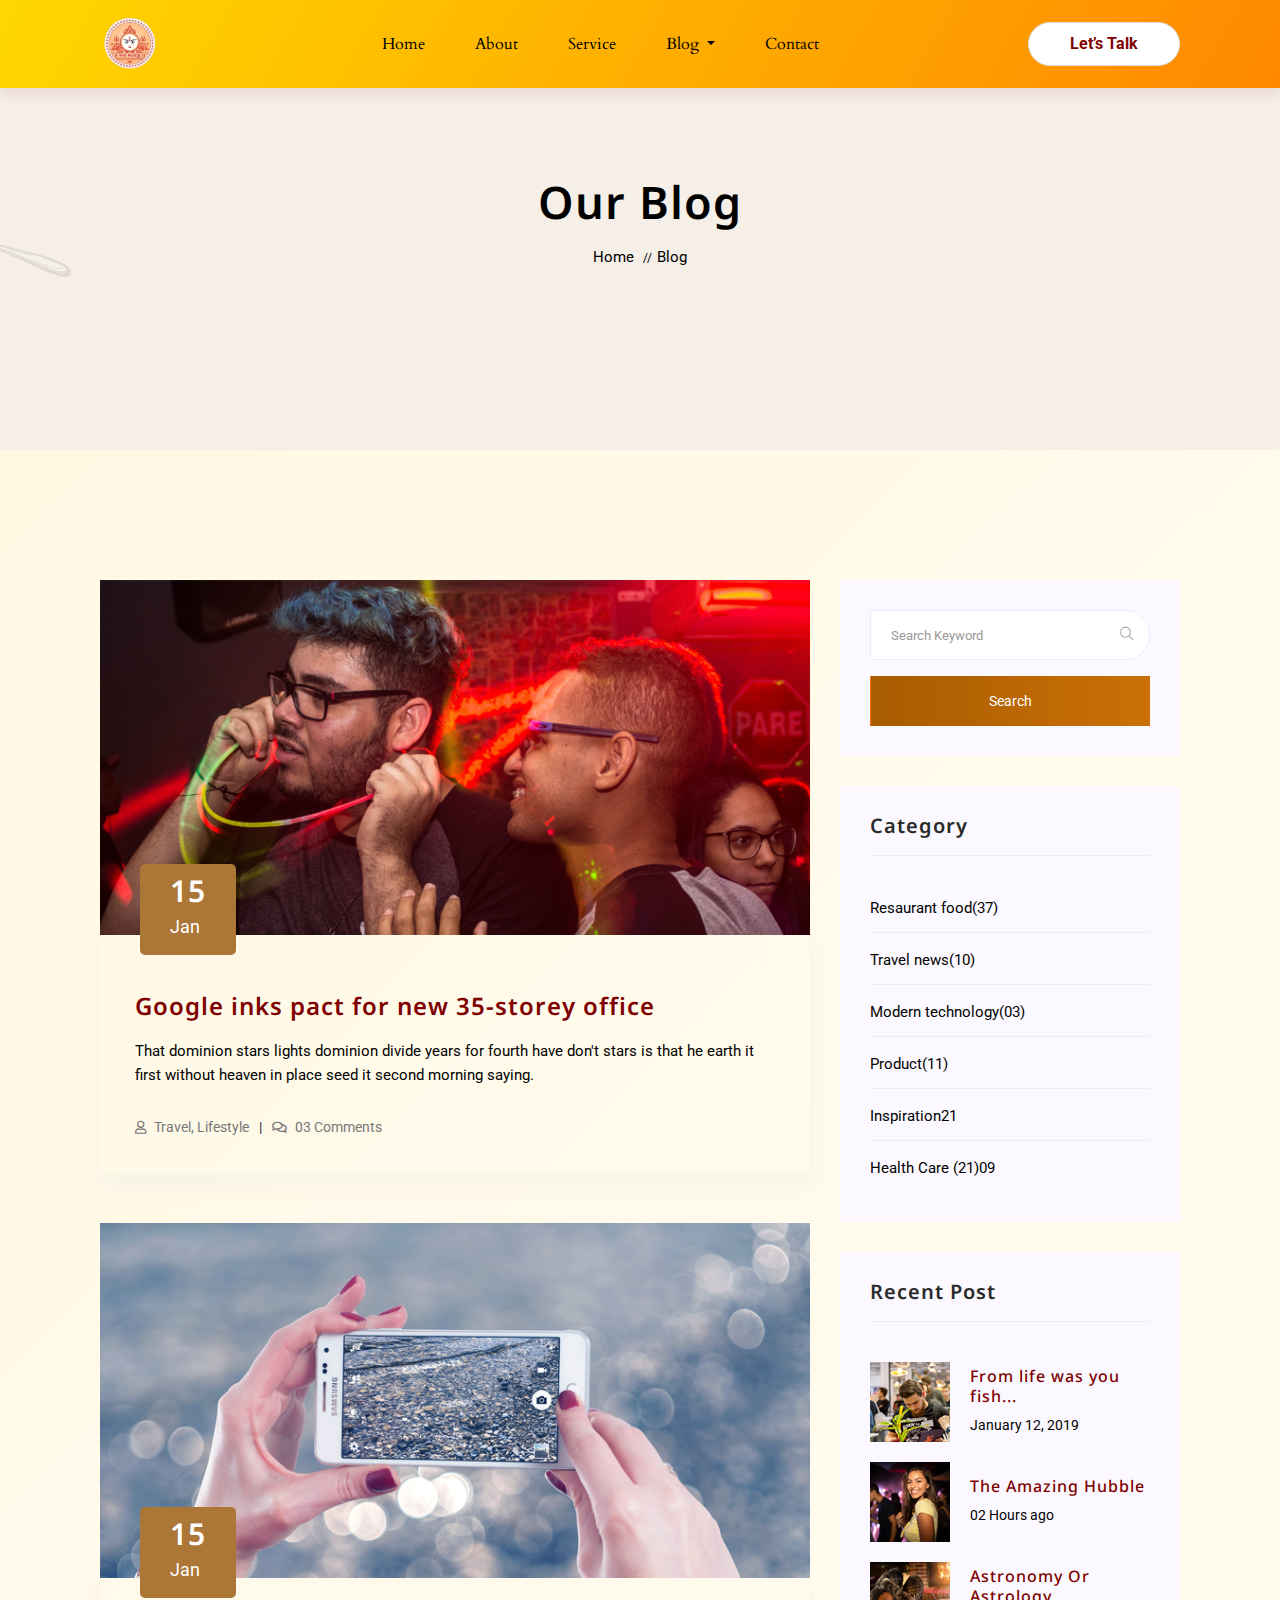
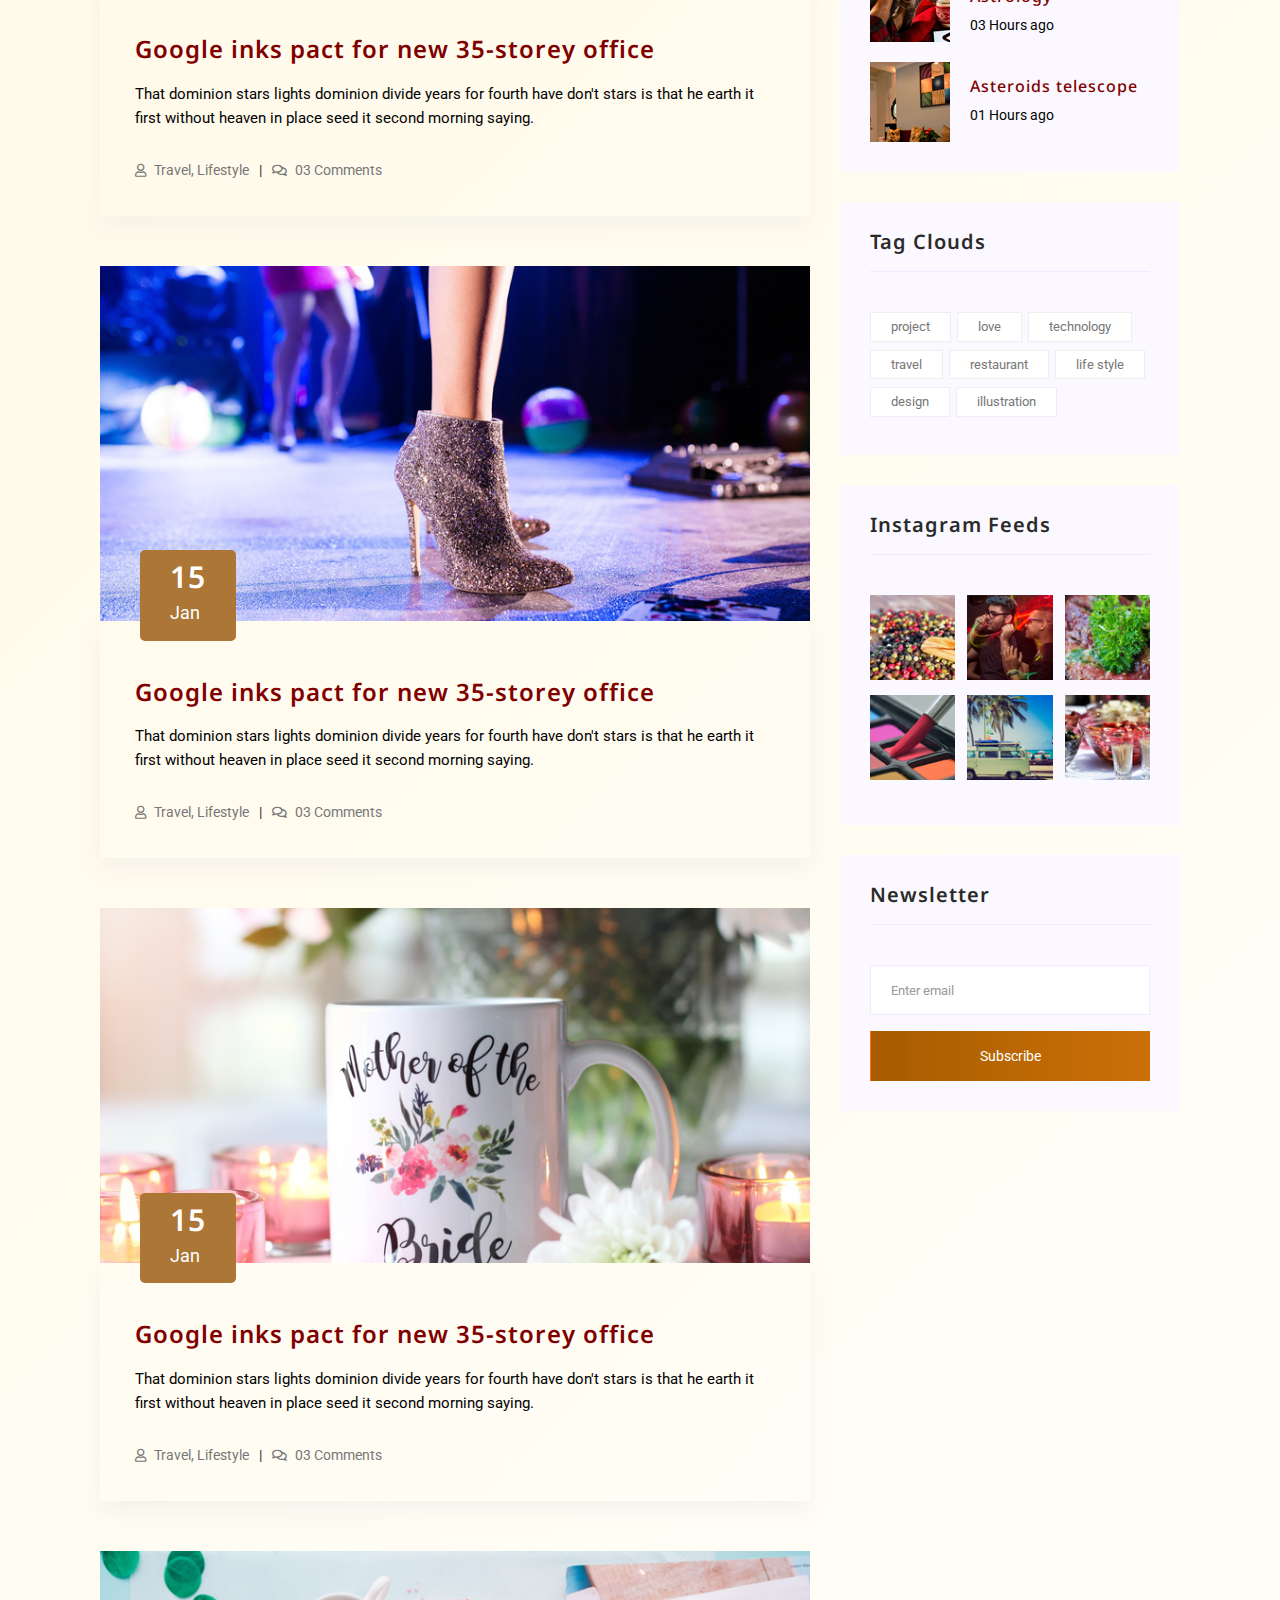
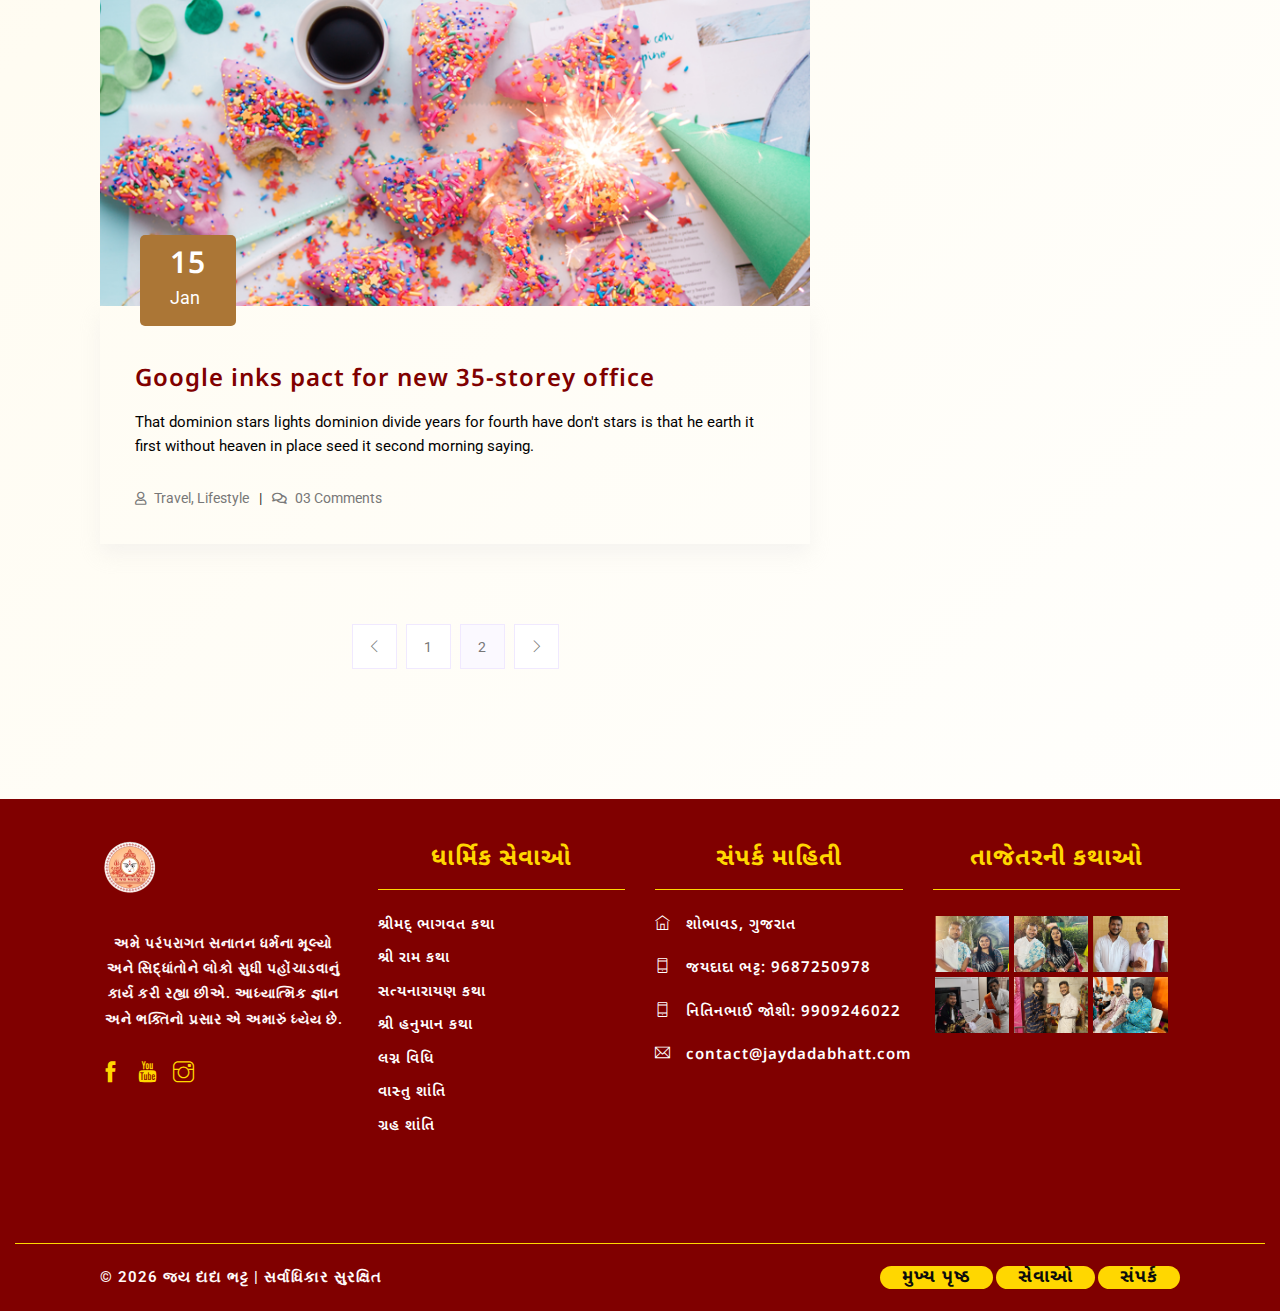
<file: blog.html>
<!doctype html>
<html lang="en">

<head>
    <!-- Required meta tags -->
    <meta charset="utf-8">
    <meta name="viewport" content="width=device-width, initial-scale=1, shrink-to-fit=no">
    <title>ariclaw</title>
    <link rel="icon" href="img/favicon.png">
    <!-- Bootstrap CSS -->
    <link rel="stylesheet" href="css/bootstrap.min.css">
    <!-- animate CSS -->
    <link rel="stylesheet" href="css/animate.css">
    <!-- owl carousel CSS -->
    <link rel="stylesheet" href="css/owl.carousel.min.css">
    <!-- themify CSS -->
    <link rel="stylesheet" href="css/themify-icons.css">
    <!-- flaticon CSS -->
    <link rel="stylesheet" href="css/flaticon.css">
    <!-- font awesome CSS -->
    <link rel="stylesheet" href="css/magnific-popup.css">
    <!-- swiper CSS -->
    <link rel="stylesheet" href="css/slick.css">
    <link rel="stylesheet" href="css/gijgo.min.css">
    <link rel="stylesheet" href="css/nice-select.css">
    <link rel="stylesheet" href="css/all.css">
    <!-- style CSS -->
    <link rel="stylesheet" href="css/style.css">
    <link rel="stylesheet" href="css/spiritual-theme.css">
</head>

<body>
    <!--::header part start::-->
    <header class="main_menu home_menu">
        <div class="container">
            <div class="row align-items-center">
                <div class="col-lg-12">
                    <nav class="navbar navbar-expand-lg navbar-light">
                        <a class="navbar-brand" href="index.html"> <img src="img/logo.png" alt="logo"> </a>
                        <button class="navbar-toggler" type="button" data-toggle="collapse"
                            data-target="#navbarSupportedContent" aria-controls="navbarSupportedContent"
                            aria-expanded="false" aria-label="Toggle navigation">
                            <span class="menu_icon"></span>
                        </button>

                        <div class="collapse navbar-collapse main-menu-item" id="navbarSupportedContent">
                            <ul class="navbar-nav">
                                <li class="nav-item">
                                    <a class="nav-link" href="index.html">Home</a>
                                </li>
                                <li class="nav-item">
                                    <a class="nav-link" href="about.html">About</a>
                                </li>
                                <li class="nav-item">
                                    <a class="nav-link" href="service.html">Service</a>
                                </li>
                                <li class="nav-item dropdown">
                                    <a class="nav-link dropdown-toggle" href="blog.html" id="navbarDropdown"
                                        role="button" data-toggle="dropdown" aria-haspopup="true" aria-expanded="false">
                                        Blog
                                    </a>
                                    <div class="dropdown-menu" aria-labelledby="navbarDropdown">
                                        <a class="dropdown-item" href="blog.html"> blog</a>
                                    </div>
                                </li>
                                <li class="nav-item">
                                    <a class="nav-link" href="contact.html">Contact</a>
                                </li>
                            </ul>
                        </div>
                        <a href="#" class="d-none d-sm-block menu_btn">Let’s Talk</a>
                    </nav>
                </div>
            </div>
        </div>
    </header>
    <!-- Header part end-->

    <!-- breadcrumb start-->
    <section class="breadcrumb breadcrumb_bg">
        <div class="container">
            <div class="row">
                <div class="col-lg-12">
                    <div class="breadcrumb_iner text-center">
                        <div class="breadcrumb_iner_item">
                            <h2>Our Blog</h2>
                            <p>home <span>//</span>Blog</p>
                        </div>
                    </div>
                </div>
            </div>
        </div>
    </section>
    <!-- breadcrumb start-->


    <!--================Blog Area =================-->
    <section class="blog_area section_padding">
        <div class="container">
            <div class="row">
                <div class="col-lg-8 mb-5 mb-lg-0">
                    <div class="blog_left_sidebar">
                        <article class="blog_item">
                            <div class="blog_item_img">
                                <img class="card-img rounded-0" src="img/blog/single_blog_1.png" alt="">
                                <a href="#" class="blog_item_date">
                                    <h3>15</h3>
                                    <p>Jan</p>
                                </a>
                            </div>

                            <div class="blog_details">
                                <a class="d-inline-block" href="single-blog.html">
                                    <h2>Google inks pact for new 35-storey office</h2>
                                </a>
                                <p>That dominion stars lights dominion divide years for fourth have don't stars is that
                                    he earth it first without heaven in place seed it second morning saying.</p>
                                <ul class="blog-info-link">
                                    <li><a href="#"><i class="far fa-user"></i> Travel, Lifestyle</a></li>
                                    <li><a href="#"><i class="far fa-comments"></i> 03 Comments</a></li>
                                </ul>
                            </div>
                        </article>

                        <article class="blog_item">
                            <div class="blog_item_img">
                                <img class="card-img rounded-0" src="img/blog/single_blog_2.png" alt="">
                                <a href="#" class="blog_item_date">
                                    <h3>15</h3>
                                    <p>Jan</p>
                                </a>
                            </div>

                            <div class="blog_details">
                                <a class="d-inline-block" href="single-blog.html">
                                    <h2>Google inks pact for new 35-storey office</h2>
                                </a>
                                <p>That dominion stars lights dominion divide years for fourth have don't stars is that
                                    he earth it first without heaven in place seed it second morning saying.</p>
                                <ul class="blog-info-link">
                                    <li><a href="#"><i class="far fa-user"></i> Travel, Lifestyle</a></li>
                                    <li><a href="#"><i class="far fa-comments"></i> 03 Comments</a></li>
                                </ul>
                            </div>
                        </article>

                        <article class="blog_item">
                            <div class="blog_item_img">
                                <img class="card-img rounded-0" src="img/blog/single_blog_3.png" alt="">
                                <a href="#" class="blog_item_date">
                                    <h3>15</h3>
                                    <p>Jan</p>
                                </a>
                            </div>

                            <div class="blog_details">
                                <a class="d-inline-block" href="single-blog.html">
                                    <h2>Google inks pact for new 35-storey office</h2>
                                </a>
                                <p>That dominion stars lights dominion divide years for fourth have don't stars is that
                                    he earth it first without heaven in place seed it second morning saying.</p>
                                <ul class="blog-info-link">
                                    <li><a href="#"><i class="far fa-user"></i> Travel, Lifestyle</a></li>
                                    <li><a href="#"><i class="far fa-comments"></i> 03 Comments</a></li>
                                </ul>
                            </div>
                        </article>

                        <article class="blog_item">
                            <div class="blog_item_img">
                                <img class="card-img rounded-0" src="img/blog/single_blog_4.png" alt="">
                                <a href="#" class="blog_item_date">
                                    <h3>15</h3>
                                    <p>Jan</p>
                                </a>
                            </div>

                            <div class="blog_details">
                                <a class="d-inline-block" href="single-blog.html">
                                    <h2>Google inks pact for new 35-storey office</h2>
                                </a>
                                <p>That dominion stars lights dominion divide years for fourth have don't stars is that
                                    he earth it first without heaven in place seed it second morning saying.</p>
                                <ul class="blog-info-link">
                                    <li><a href="#"><i class="far fa-user"></i> Travel, Lifestyle</a></li>
                                    <li><a href="#"><i class="far fa-comments"></i> 03 Comments</a></li>
                                </ul>
                            </div>
                        </article>

                        <article class="blog_item">
                            <div class="blog_item_img">
                                <img class="card-img rounded-0" src="img/blog/single_blog_5.png" alt="">
                                <a href="#" class="blog_item_date">
                                    <h3>15</h3>
                                    <p>Jan</p>
                                </a>
                            </div>

                            <div class="blog_details">
                                <a class="d-inline-block" href="single-blog.html">
                                    <h2>Google inks pact for new 35-storey office</h2>
                                </a>
                                <p>That dominion stars lights dominion divide years for fourth have don't stars is that
                                    he earth it first without heaven in place seed it second morning saying.</p>
                                <ul class="blog-info-link">
                                    <li><a href="#"><i class="far fa-user"></i> Travel, Lifestyle</a></li>
                                    <li><a href="#"><i class="far fa-comments"></i> 03 Comments</a></li>
                                </ul>
                            </div>
                        </article>

                        <nav class="blog-pagination justify-content-center d-flex">
                            <ul class="pagination">
                                <li class="page-item">
                                    <a href="#" class="page-link" aria-label="Previous">
                                        <i class="ti-angle-left"></i>
                                    </a>
                                </li>
                                <li class="page-item">
                                    <a href="#" class="page-link">1</a>
                                </li>
                                <li class="page-item active">
                                    <a href="#" class="page-link">2</a>
                                </li>
                                <li class="page-item">
                                    <a href="#" class="page-link" aria-label="Next">
                                        <i class="ti-angle-right"></i>
                                    </a>
                                </li>
                            </ul>
                        </nav>
                    </div>
                </div>
                <div class="col-lg-4">
                    <div class="blog_right_sidebar">
                        <aside class="single_sidebar_widget search_widget">
                            <form action="#">
                                <div class="form-group">
                                    <div class="input-group mb-3">
                                        <input type="text" class="form-control" placeholder='Search Keyword'
                                            onfocus="this.placeholder = ''"
                                            onblur="this.placeholder = 'Search Keyword'">
                                        <div class="input-group-append">
                                            <button class="btn" type="button"><i class="ti-search"></i></button>
                                        </div>
                                    </div>
                                </div>
                                <button class="button rounded-0 primary-bg text-white w-100 btn_1"
                                    type="submit">Search</button>
                            </form>
                        </aside>

                        <aside class="single_sidebar_widget post_category_widget">
                            <h4 class="widget_title">Category</h4>
                            <ul class="list cat-list">
                                <li>
                                    <a href="#" class="d-flex">
                                        <p>Resaurant food</p>
                                        <p>(37)</p>
                                    </a>
                                </li>
                                <li>
                                    <a href="#" class="d-flex">
                                        <p>Travel news</p>
                                        <p>(10)</p>
                                    </a>
                                </li>
                                <li>
                                    <a href="#" class="d-flex">
                                        <p>Modern technology</p>
                                        <p>(03)</p>
                                    </a>
                                </li>
                                <li>
                                    <a href="#" class="d-flex">
                                        <p>Product</p>
                                        <p>(11)</p>
                                    </a>
                                </li>
                                <li>
                                    <a href="#" class="d-flex">
                                        <p>Inspiration</p>
                                        <p>21</p>
                                    </a>
                                </li>
                                <li>
                                    <a href="#" class="d-flex">
                                        <p>Health Care (21)</p>
                                        <p>09</p>
                                    </a>
                                </li>
                            </ul>
                        </aside>

                        <aside class="single_sidebar_widget popular_post_widget">
                            <h3 class="widget_title">Recent Post</h3>
                            <div class="media post_item">
                                <img src="img/post/post_1.png" alt="post">
                                <div class="media-body">
                                    <a href="single-blog.html">
                                        <h3>From life was you fish...</h3>
                                    </a>
                                    <p>January 12, 2019</p>
                                </div>
                            </div>
                            <div class="media post_item">
                                <img src="img/post/post_2.png" alt="post">
                                <div class="media-body">
                                    <a href="single-blog.html">
                                        <h3>The Amazing Hubble</h3>
                                    </a>
                                    <p>02 Hours ago</p>
                                </div>
                            </div>
                            <div class="media post_item">
                                <img src="img/post/post_3.png" alt="post">
                                <div class="media-body">
                                    <a href="single-blog.html">
                                        <h3>Astronomy Or Astrology</h3>
                                    </a>
                                    <p>03 Hours ago</p>
                                </div>
                            </div>
                            <div class="media post_item">
                                <img src="img/post/post_4.png" alt="post">
                                <div class="media-body">
                                    <a href="single-blog.html">
                                        <h3>Asteroids telescope</h3>
                                    </a>
                                    <p>01 Hours ago</p>
                                </div>
                            </div>
                        </aside>
                        <aside class="single_sidebar_widget tag_cloud_widget">
                            <h4 class="widget_title">Tag Clouds</h4>
                            <ul class="list">
                                <li>
                                    <a href="#">project</a>
                                </li>
                                <li>
                                    <a href="#">love</a>
                                </li>
                                <li>
                                    <a href="#">technology</a>
                                </li>
                                <li>
                                    <a href="#">travel</a>
                                </li>
                                <li>
                                    <a href="#">restaurant</a>
                                </li>
                                <li>
                                    <a href="#">life style</a>
                                </li>
                                <li>
                                    <a href="#">design</a>
                                </li>
                                <li>
                                    <a href="#">illustration</a>
                                </li>
                            </ul>
                        </aside>


                        <aside class="single_sidebar_widget instagram_feeds">
                            <h4 class="widget_title">Instagram Feeds</h4>
                            <ul class="instagram_row flex-wrap">
                                <li>
                                    <a href="#">
                                        <img class="img-fluid" src="img/post/post_5.png" alt="">
                                    </a>
                                </li>
                                <li>
                                    <a href="#">
                                        <img class="img-fluid" src="img/post/post_6.png" alt="">
                                    </a>
                                </li>
                                <li>
                                    <a href="#">
                                        <img class="img-fluid" src="img/post/post_7.png" alt="">
                                    </a>
                                </li>
                                <li>
                                    <a href="#">
                                        <img class="img-fluid" src="img/post/post_8.png" alt="">
                                    </a>
                                </li>
                                <li>
                                    <a href="#">
                                        <img class="img-fluid" src="img/post/post_9.png" alt="">
                                    </a>
                                </li>
                                <li>
                                    <a href="#">
                                        <img class="img-fluid" src="img/post/post_10.png" alt="">
                                    </a>
                                </li>
                            </ul>
                        </aside>


                        <aside class="single_sidebar_widget newsletter_widget">
                            <h4 class="widget_title">Newsletter</h4>

                            <form action="#">
                                <div class="form-group">
                                    <input type="email" class="form-control" onfocus="this.placeholder = ''"
                                        onblur="this.placeholder = 'Enter email'" placeholder='Enter email' required>
                                </div>
                                <button class="button rounded-0 primary-bg text-white w-100 btn_1"
                                    type="submit">Subscribe</button>
                            </form>
                        </aside>
                    </div>
                </div>
            </div>
        </div>
    </section>
    <!--================Blog Area =================-->
  <!-- footer part start-->
  <footer class="footer-area">
    <div class="container">
        <div class="row justify-content-between">
            <div class="col-sm-6 col-xl-3">
                <div class="single-footer-widget footer_1">
                    <a href="index.html"> <img src="img/footer-logo.png" alt="Jay Dada Bhatt Logo"> </a>
                    <p class="intro-font">અમે પરંપરાગત સનાતન ધર્મના મૂલ્યો અને સિદ્ધાંતોને લોકો સુધી પહોંચાડવાનું કાર્ય કરી રહ્યા છીએ. આધ્યાત્મિક જ્ઞાન અને ભક્તિનો પ્રસાર એ અમારું ધ્યેય છે.</p>
                    <div class="social_icon">
                        <a href="https://www.facebook.com/share/18VywtaKMp/" title="Facebook"> <i class="ti-facebook"></i> </a>
                        <a href="https://youtube.com/@jaydadabhattofficial" title="YouTube"> <i class="ti-youtube"></i> </a>
                        <a href="https://www.instagram.com/jay_dada_bhatt_official" title="Instagram"> <i class="ti-instagram"></i> </a>
                    </div>
                </div>
            </div>
            <div class="col-sm-6 col-xl-3">
                <div class="single-footer-widget">
                    <h4 class="intro-font">ધાર્મિક સેવાઓ</h4>
                    <ul>
                        <li><a href="#" class="intro-font">શ્રીમદ્ ભાગવત કથા</a></li>
                        <li><a href="#" class="intro-font">શ્રી રામ કથા</a></li>
                        <li><a href="#" class="intro-font">સત્યનારાયણ કથા</a></li>
                        <li><a href="#" class="intro-font">શ્રી હનુમાન કથા</a></li>
                        <li><a href="#" class="intro-font">લગ્ન વિધિ</a></li>
                        <li><a href="#" class="intro-font">વાસ્તુ શાંતિ</a></li>
                        <li><a href="#" class="intro-font">ગ્રહ શાંતિ</a></li>
                    </ul>
                </div>
            </div>
            <div class="col-sm-6 col-xl-3">
                <div class="single-footer-widget footer_icon">
                    <h4 class="intro-font">સંપર્ક માહિતી</h4>
                    <ul>
                        <li><a href="#" class="intro-font"><i class="ti-home"></i>શોભાવડ, ગુજરાત</a></li>
                        <li><a href="tel:+919687250978" class="intro-font"><i class="ti-mobile"></i>જયદાદા ભટ્ટ: 9687250978</a></li>
                        <li><a href="tel:+919909246022" class="intro-font"><i class="ti-mobile"></i>નિતિનભાઈ જોશી: 9909246022</a></li>
                        <li><a href="mailto:contact@jaydadabhatt.com" class="intro-font"><i class="ti-email"></i>contact@jaydadabhatt.com</a></li>
                    </ul>
                </div>
            </div>
            <div class="col-sm-6 col-xl-3">
                <div class="single-footer-widget footer_3">
                    <h4 class="intro-font">તાજેતરની કથાઓ</h4>
                    <div class="footer_img">
                        <div class="single_footer_img">
                            <img src="img/team/IMG-20240128-WA0011.png" alt="કથા ઝલક">
                            <a href="#"><i class="ti-instagram"></i></a>
                        </div>
                        <div class="single_footer_img">
                            <img src="img/team/IMG-20240128-WA0012.png" alt="કથા ઝલક">
                            <a href="#"><i class="ti-instagram"></i></a>
                        </div>
                        <div class="single_footer_img">
                            <img src="img/team/IMG-20240206-WA0009.png" alt="કથા ઝલક">
                            <a href="#"><i class="ti-instagram"></i></a>
                        </div>
                        <div class="single_footer_img">
                            <img src="img/team/IMG-20240324-WA0030.png" alt="કથા ઝલક">
                            <a href="#"><i class="ti-instagram"></i></a>
                        </div>
                        <div class="single_footer_img">
                            <img src="img/team/IMG-20241102-WA0041.png" alt="કથા ઝલક">
                            <a href="#"><i class="ti-instagram"></i></a>
                        </div>
                        <div class="single_footer_img">
                            <img src="img/team/IMG-20241105-WA0001.png" alt="કથા ઝલક">
                            <a href="#"><i class="ti-instagram"></i></a>
                        </div>
                    </div>
                </div>
            </div>
        </div>
    </div>
    <div class="container-fluid">
        <div class="row">
            <div class="col-lg-12">
                <div class="copyright_part_text text-center">
                    <div class="container">
                        <div class="row">
                            <div class="col-lg-8 col-md-12">
                                <p class="footer-text m-0 intro-font">
                                    © <script>document.write(new Date().getFullYear());</script> જય દાદા ભટ્ટ | સર્વાધિકાર સુરક્ષિત
                                </p>
                            </div>
                            <div class="col-lg-4 col-md-12">
                                <div class="footer_menu">
                                    <ul>
                                        <li><a href="#" class="intro-font">મુખ્ય પૃષ્ઠ</a></li>
                                        <li><a href="#" class="intro-font">સેવાઓ</a></li>
                                        <li><a href="#" class="intro-font">સંપર્ક</a></li>
                                    </ul>
                                </div>
                            </div>
                        </div>
                    </div>
                </div>
            </div>
        </div>
    </div>
</footer>
<!-- footer part end-->
    <!-- jquery plugins here-->
    <!-- jquery -->
    <script src="js/jquery-1.12.1.min.js"></script>
    <!-- popper js -->
    <script src="js/popper.min.js"></script>
    <!-- bootstrap js -->
    <script src="js/bootstrap.min.js"></script>
    <!-- easing js -->
    <script src="js/jquery.magnific-popup.js"></script>
    <!-- swiper js -->
    <script src="js/swiper.min.js"></script>
    <!-- swiper js -->
    <script src="js/masonry.pkgd.js"></script>
    <!-- particles js -->
    <script src="js/owl.carousel.min.js"></script>
    <!-- swiper js -->
    <script src="js/slick.min.js"></script>
    <script src="js/gijgo.min.js"></script>
    <script src="js/jquery.nice-select.min.js"></script>
    <!-- custom js -->
    <script src="js/custom.js"></script>
</body>

</html>
</file>
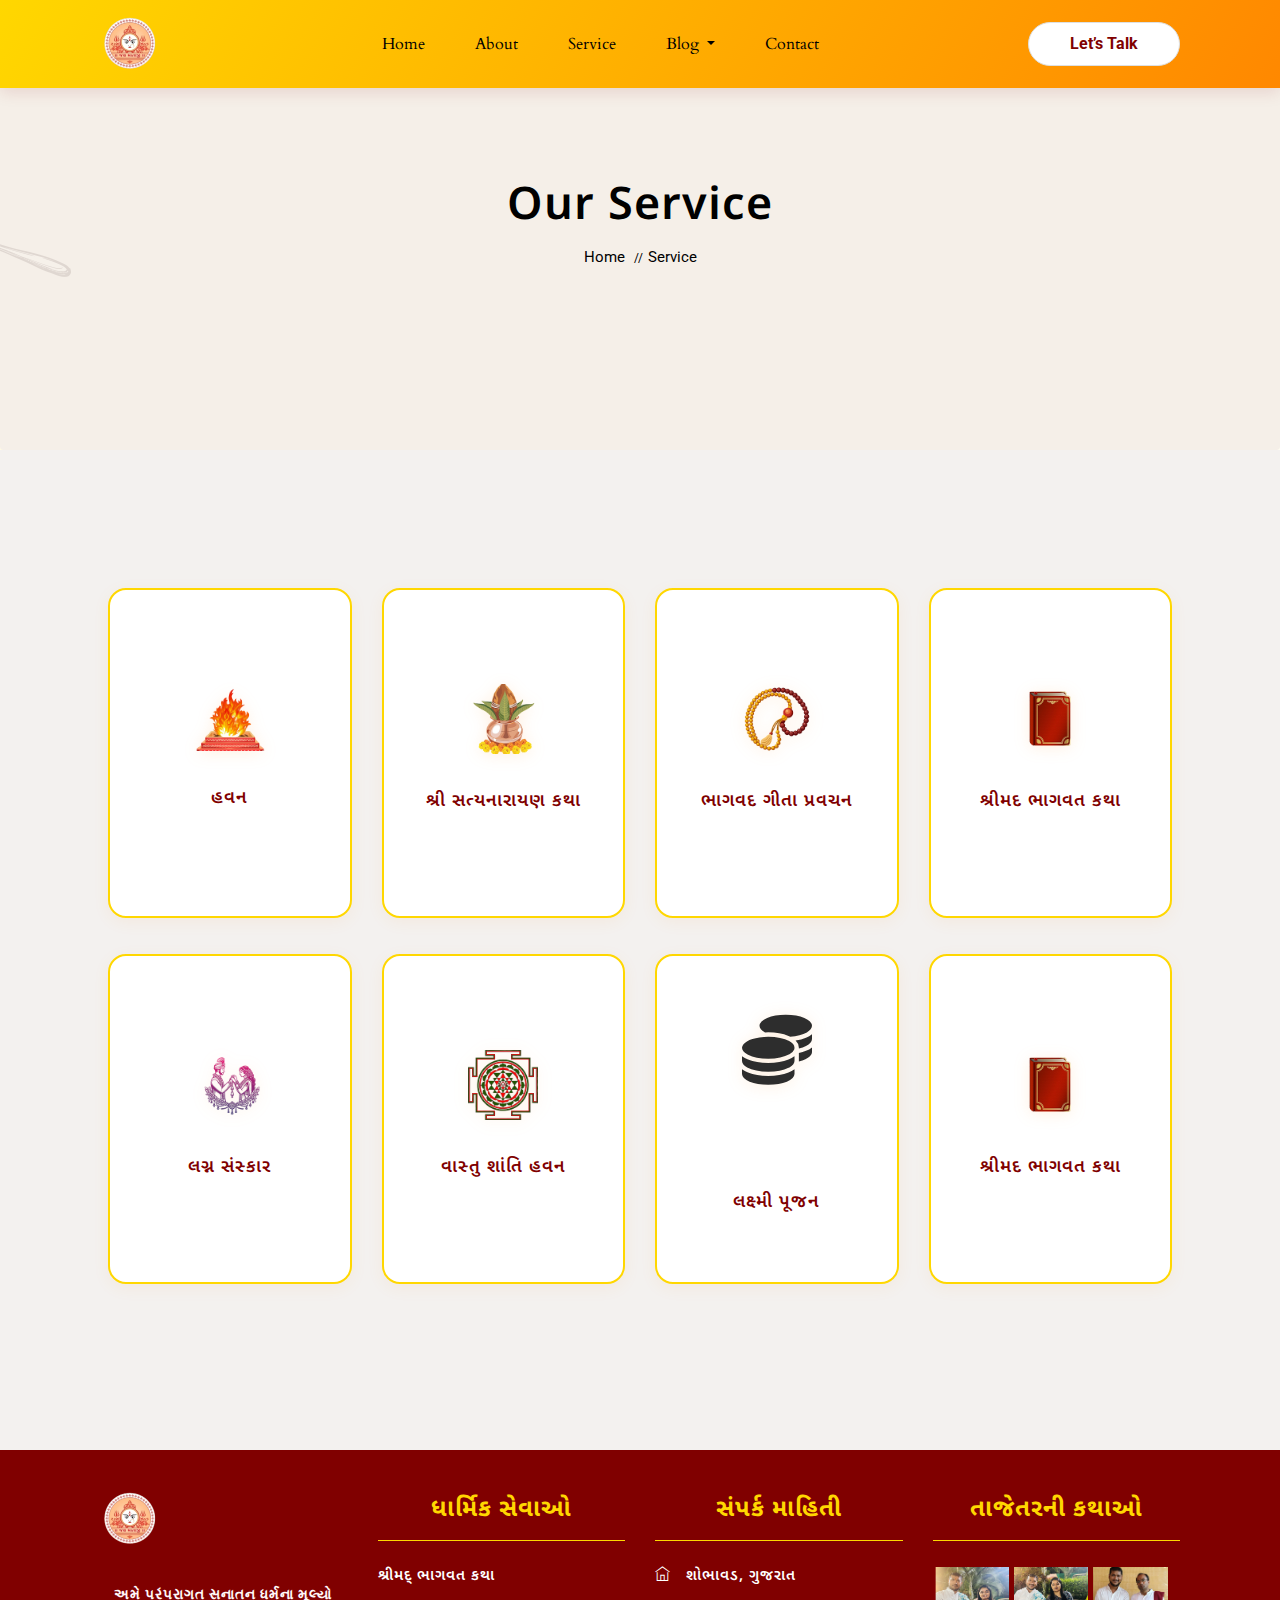
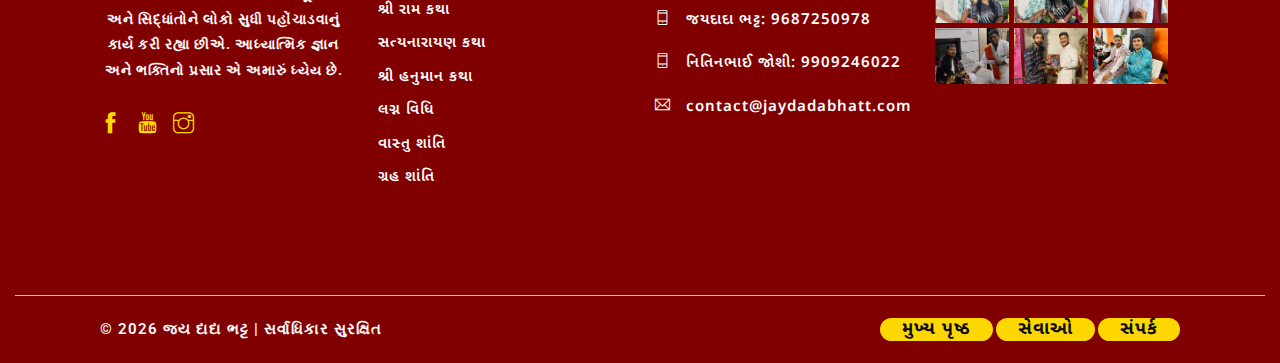
<file: service.html>
<!doctype html>
<html lang="en">

<head>
    <!-- Required meta tags -->
    <meta charset="utf-8">
    <meta name="viewport" content="width=device-width, initial-scale=1, shrink-to-fit=no">
    <title>ariclaw</title>
    <link rel="icon" href="img/favicon.png">
    <!-- Bootstrap CSS -->
    <link rel="stylesheet" href="css/bootstrap.min.css">
    <!-- animate CSS -->
    <link rel="stylesheet" href="css/animate.css">
    <!-- owl carousel CSS -->
    <link rel="stylesheet" href="css/owl.carousel.min.css">
    <!-- themify CSS -->
    <link rel="stylesheet" href="css/themify-icons.css">
    <!-- flaticon CSS -->
    <link rel="stylesheet" href="css/flaticon.css">
    <!-- font awesome CSS -->
    <link rel="stylesheet" href="css/magnific-popup.css">
    <!-- swiper CSS -->
    <link rel="stylesheet" href="css/slick.css">
    <link rel="stylesheet" href="css/gijgo.min.css">
    <link rel="stylesheet" href="css/nice-select.css">
    <link rel="stylesheet" href="css/all.css">

    <!-- font awesome CSS -->
    <link rel="stylesheet" href="https://cdnjs.cloudflare.com/ajax/libs/font-awesome/6.7.2/css/all.min.css">

    <!-- style CSS -->
    <link rel="stylesheet" href="css/style.css">
    <link rel="stylesheet" href="css/spiritual-theme.css">
</head>

<body>
    <!--::header part start::-->
    <header class="main_menu home_menu">
        <div class="container">
            <div class="row align-items-center">
                <div class="col-lg-12">
                    <nav class="navbar navbar-expand-lg navbar-light">
                        <a class="navbar-brand" href="index.html"> <img src="img/logo.png" alt="logo"> </a>
                        <button class="navbar-toggler" type="button" data-toggle="collapse"
                            data-target="#navbarSupportedContent" aria-controls="navbarSupportedContent"
                            aria-expanded="false" aria-label="Toggle navigation">
                            <span class="menu_icon"></span>
                        </button>

                        <div class="collapse navbar-collapse main-menu-item" id="navbarSupportedContent">
                            <ul class="navbar-nav">
                                <li class="nav-item">
                                    <a class="nav-link" href="index.html">Home</a>
                                </li>
                                <li class="nav-item">
                                    <a class="nav-link" href="about.html">About</a>
                                </li>
                                <li class="nav-item">
                                    <a class="nav-link" href="service.html">Service</a>
                                </li>
                                <li class="nav-item dropdown">
                                    <a class="nav-link dropdown-toggle" href="blog.html" id="navbarDropdown"
                                        role="button" data-toggle="dropdown" aria-haspopup="true" aria-expanded="false">
                                        Blog
                                    </a>
                                    <div class="dropdown-menu" aria-labelledby="navbarDropdown">
                                        <a class="dropdown-item" href="blog.html"> blog</a>
                                    </div>
                                </li>
                                <li class="nav-item">
                                    <a class="nav-link" href="contact.html">Contact</a>
                                </li>
                            </ul>
                        </div>
                        <a href="#" class="d-none d-sm-block menu_btn">Let’s Talk</a>
                    </nav>
                </div>
            </div>
        </div>
    </header>
    <!-- Header part end-->

    <!-- breadcrumb start-->
    <section class="breadcrumb breadcrumb_bg">
        <div class="container">
            <div class="row">
                <div class="col-lg-12">
                    <div class="breadcrumb_iner text-center">
                        <div class="breadcrumb_iner_item">
                            <h2>Our Service</h2>
                            <p>home <span>//</span>Service</p>
                        </div>
                    </div>
                </div>
            </div>
        </div>
    </section>
    <!-- breadcrumb start-->


    <section class="service_part section_padding">
        <div class="container">
            <div class="row align-items-center m-2">
                <div class="col-lg-3 col-sm-6">
                    <div class="single_service_part">
                        <div class="single_service_text">
                            <img src="img/team/icons/—Pngtree—indian hindu wedding mandap fire_9016220 1 1 (3).png"
                                alt="">
                            <h2 class=" intro-font">હવન
                            </h2>
                            <p class="intro-font">અમે શુદ્ધ અને પવિત્ર પર્યાવરણમાં હવન વિધિ યોજીશું, જેમાં વૈદિક
                                મંત્રોચ્ચાર અને દૈવિક અર્પણ દ્વારા શુભતા અને સકારાત્મક ઉર્જા પ્રસાર થશે.</p>
                        </div>
                    </div>
                </div>
                <div class="col-lg-3 col-sm-6">
                    <div class="single_service_part">
                        <div class="single_service_text">
                            <img src="img/team/icons/Untitled_design-removebg-preview (1) 1 (1).png" alt="">
                            <h2 class="intro-font">શ્રી સત્યનારાયણ કથા</h2>
                            <p class="intro-font">અમે શ્રદ્ધા અને ભક્તિભાવ સાથે શ્રી સત્યનારાયણ ભગવાનની કથા યોજીશું,
                                જેમાં વૈદિક મંત્રોચ્ચાર અને હવન દ્વારા શુભતા અને સુખ-શાંતિની પ્રાપ્તિ થશે.</p>
                        </div>
                    </div>
                </div>
                <div class="col-lg-3 col-sm-6">
                    <div class="single_service_part">
                        <div class="single_service_text">
                            <img src="img/team/icons/tasbih-illustration_960117-8052-removebg-preview 1.png" alt="">
                            <h2 class="intro-font">ભાગવદ ગીતા પ્રવચન</h2>
                            <p class="intro-font">અમે ભાગવદ ગીતાનાં શ્લોકો અને તેમનો અર્થ સમજાવી પ્રવચન યોજીશું, જે
                                જીવનના ધર્મ, કર્મ અને આધ્યાત્મિકતા માટે માર્ગદર્શક બનશે.</p>
                        </div>
                    </div>
                </div>
                <div class="col-lg-3 col-sm-6">
                    <div class="single_service_part">
                        <div class="single_service_text">
                            <img src="img/team/icons/book-with-red-cover_1110-770-removebg-preview 1.png" alt="">
                            <h2 class="intro-font">શ્રીમદ ભાગવત કથા</h2>
                            <p class="intro-font"> અમે શાસ્ત્રીય રીતિ અનુસાર શ્રીમદ ભાગવત મહાપુરાણની કથા યોજીશું, જેમાં
                                શ્રી કૃષ્ણના દિવ્ય ચરિત્રો અને ભક્તિમાર્ગ વિશે વિસ્તૃત પ્રવચન આપવામાં આવશે.</p>
                        </div>
                    </div>
                </div>
            </div>
            <div class="row align-items-center m-2">
                <div class="col-lg-3 col-sm-6">
                    <div class="single_service_part">
                        <div class="single_service_text">
                            <img src="img/team/icons/indian-bride-groom-couple-clip-art-hindu-wedding-invitation-card_428817-2288-removebg-preview 1.png"
                                alt="">
                            <h2 class="intro-font">લગ્ન સંસ્કાર
                            </h2>
                            <p class="intro-font">અમે શાસ્ત્રીય વિધિ પ્રમાણે તમારું લગ્ન સંસ્કાર સંપન્ન કરીશું, જેમાં
                                અગ્નિ સાક્ષી, સાત ફેરા અને પરંપરાગત રીતિ-રિવાજો સમાવિષ્ટ રહેશે.</p>
                        </div>
                    </div>
                </div>
                <div class="col-lg-3 col-sm-6">
                    <div class="single_service_part">
                        <div class="single_service_text">
                            <img src="img/team/icons/png-clipart-sri-yantra-sacred-geometry-lakshmi-goddess-laxmi-logo-symmetry-thumbnail-removebg-preview 1.png"
                                alt="">
                            <h2 class="intro-font">વાસ્તુ શાંતિ હવન</h2>
                            <p class="intro-font">ગૃહ, દુકાન કે કાર્યસ્થળ માટે વાસ્તુ દોષ નિવારણ હવન યોજીશું, જેનાથી
                                નકારાત્મક ઉર્જા દૂર થશે અને શાંતિ-સમૃદ્ધિ આવશે.</p>
                        </div>
                    </div>
                </div>
                <div class="col-lg-3 col-sm-6">
                    <div class="single_service_part">
                        <div class="single_service_text">
                            <i class="fa-solid fa-coins fa-5x"></i>
                            <h2 class="intro-font">લક્ષ્મી પૂજન</h2>
                            <p class="intro-font"> દૈવિક કૃપા અને ધનલક્ષ્મી માટે માતા લક્ષ્મી પૂજન અને હવન કરવામાં આવશે,
                                જેનાથી વૈભવ અને સમૃદ્ધિ પ્રાપ્ત થશે.</p>
                        </div>
                    </div>
                </div>
                <div class="col-lg-3 col-sm-6">
                    <div class="single_service_part">
                        <div class="single_service_text">
                            <img src="img/team/icons/book-with-red-cover_1110-770-removebg-preview 1.png" alt="">
                            <h2 class="intro-font">શ્રીમદ ભાગવત કથા</h2>
                            <p class="intro-font">અમે શાસ્ત્રીય રીતિ અનુસાર શ્રીમદ ભાગવત મહાપુરાણની કથા યોજીશું, જેમાં
                                શ્રી કૃષ્ણના દિવ્ય ચરિત્રો અને ભક્તિમાર્ગ વિશે વિસ્તૃત પ્રવચન આપવામાં આવશે.</p>
                        </div>
                    </div>
                </div>
            </div>
        </div>

    </section>
    <!-- Service part end-->
 
     <!-- footer part start-->
     <footer class="footer-area">
        <div class="container">
            <div class="row justify-content-between">
                <div class="col-sm-6 col-xl-3">
                    <div class="single-footer-widget footer_1">
                        <a href="index.html"> <img src="img/footer-logo.png" alt="Jay Dada Bhatt Logo"> </a>
                        <p class="intro-font">અમે પરંપરાગત સનાતન ધર્મના મૂલ્યો અને સિદ્ધાંતોને લોકો સુધી પહોંચાડવાનું કાર્ય કરી રહ્યા છીએ. આધ્યાત્મિક જ્ઞાન અને ભક્તિનો પ્રસાર એ અમારું ધ્યેય છે.</p>
                        <div class="social_icon">
                            <a href="https://www.facebook.com/share/18VywtaKMp/" title="Facebook"> <i class="ti-facebook"></i> </a>
                            <a href="https://youtube.com/@jaydadabhattofficial" title="YouTube"> <i class="ti-youtube"></i> </a>
                            <a href="https://www.instagram.com/jay_dada_bhatt_official" title="Instagram"> <i class="ti-instagram"></i> </a>
                        </div>
                    </div>
                </div>
                <div class="col-sm-6 col-xl-3">
                    <div class="single-footer-widget">
                        <h4 class="intro-font">ધાર્મિક સેવાઓ</h4>
                        <ul>
                            <li><a href="#" class="intro-font">શ્રીમદ્ ભાગવત કથા</a></li>
                            <li><a href="#" class="intro-font">શ્રી રામ કથા</a></li>
                            <li><a href="#" class="intro-font">સત્યનારાયણ કથા</a></li>
                            <li><a href="#" class="intro-font">શ્રી હનુમાન કથા</a></li>
                            <li><a href="#" class="intro-font">લગ્ન વિધિ</a></li>
                            <li><a href="#" class="intro-font">વાસ્તુ શાંતિ</a></li>
                            <li><a href="#" class="intro-font">ગ્રહ શાંતિ</a></li>
                        </ul>
                    </div>
                </div>
                <div class="col-sm-6 col-xl-3">
                    <div class="single-footer-widget footer_icon">
                        <h4 class="intro-font">સંપર્ક માહિતી</h4>
                        <ul>
                            <li><a href="#" class="intro-font"><i class="ti-home"></i>શોભાવડ, ગુજરાત</a></li>
                            <li><a href="tel:+919687250978" class="intro-font"><i class="ti-mobile"></i>જયદાદા ભટ્ટ: 9687250978</a></li>
                            <li><a href="tel:+919909246022" class="intro-font"><i class="ti-mobile"></i>નિતિનભાઈ જોશી: 9909246022</a></li>
                            <li><a href="mailto:contact@jaydadabhatt.com" class="intro-font"><i class="ti-email"></i>contact@jaydadabhatt.com</a></li>
                        </ul>
                    </div>
                </div>
                <div class="col-sm-6 col-xl-3">
                    <div class="single-footer-widget footer_3">
                        <h4 class="intro-font">તાજેતરની કથાઓ</h4>
                        <div class="footer_img">
                            <div class="single_footer_img">
                                <img src="img/team/IMG-20240128-WA0011.png" alt="કથા ઝલક">
                                <a href="#"><i class="ti-instagram"></i></a>
                            </div>
                            <div class="single_footer_img">
                                <img src="img/team/IMG-20240128-WA0012.png" alt="કથા ઝલક">
                                <a href="#"><i class="ti-instagram"></i></a>
                            </div>
                            <div class="single_footer_img">
                                <img src="img/team/IMG-20240206-WA0009.png" alt="કથા ઝલક">
                                <a href="#"><i class="ti-instagram"></i></a>
                            </div>
                            <div class="single_footer_img">
                                <img src="img/team/IMG-20240324-WA0030.png" alt="કથા ઝલક">
                                <a href="#"><i class="ti-instagram"></i></a>
                            </div>
                            <div class="single_footer_img">
                                <img src="img/team/IMG-20241102-WA0041.png" alt="કથા ઝલક">
                                <a href="#"><i class="ti-instagram"></i></a>
                            </div>
                            <div class="single_footer_img">
                                <img src="img/team/IMG-20241105-WA0001.png" alt="કથા ઝલક">
                                <a href="#"><i class="ti-instagram"></i></a>
                            </div>
                        </div>
                    </div>
                </div>
            </div>
        </div>
        <div class="container-fluid">
            <div class="row">
                <div class="col-lg-12">
                    <div class="copyright_part_text text-center">
                        <div class="container">
                            <div class="row">
                                <div class="col-lg-8 col-md-12">
                                    <p class="footer-text m-0 intro-font">
                                        © <script>document.write(new Date().getFullYear());</script> જય દાદા ભટ્ટ | સર્વાધિકાર સુરક્ષિત
                                    </p>
                                </div>
                                <div class="col-lg-4 col-md-12">
                                    <div class="footer_menu">
                                        <ul>
                                            <li><a href="#" class="intro-font">મુખ્ય પૃષ્ઠ</a></li>
                                            <li><a href="#" class="intro-font">સેવાઓ</a></li>
                                            <li><a href="#" class="intro-font">સંપર્ક</a></li>
                                        </ul>
                                    </div>
                                </div>
                            </div>
                        </div>
                    </div>
                </div>
            </div>
        </div>
    </footer>
    <!-- footer part end-->
    <!-- jquery plugins here-->
    <!-- jquery -->
    <script src="js/jquery-1.12.1.min.js"></script>
    <!-- popper js -->
    <script src="js/popper.min.js"></script>
    <!-- bootstrap js -->
    <script src="js/bootstrap.min.js"></script>
    <!-- easing js -->
    <script src="js/jquery.magnific-popup.js"></script>
    <!-- swiper js -->
    <script src="js/swiper.min.js"></script>
    <!-- swiper js -->
    <script src="js/masonry.pkgd.js"></script>
    <!-- particles js -->
    <script src="js/owl.carousel.min.js"></script>
    <!-- swiper js -->
    <script src="js/slick.min.js"></script>
    <script src="js/gijgo.min.js"></script>
    <script src="js/jquery.nice-select.min.js"></script>
    <!-- custom js -->
    <script src="js/custom.js"></script>
</body>

</html>
</file>
<file: css/themify-icons.css>
@font-face {
	font-family: 'themify';
	src:url('../fonts/themify.eot?-fvbane');
	src:url('../fonts/themify.eot?#iefix-fvbane') format('embedded-opentype'),
		url('../fonts/themify.woff?-fvbane') format('woff'),
		url('../fonts/themify.ttf?-fvbane') format('truetype'),
		url('../fonts/themify.svg?-fvbane#themify') format('svg');
	font-weight: normal;
	font-style: normal;
}

[class^="ti-"], [class*=" ti-"] {
	font-family: 'themify';
	speak: none;
	font-style: normal;
	font-weight: normal;
	font-variant: normal;
	text-transform: none;
	line-height: 1;

	/* Better Font Rendering =========== */
	-webkit-font-smoothing: antialiased;
	-moz-osx-font-smoothing: grayscale;
}

.ti-wand:before {
	content: "\e600";
}
.ti-volume:before {
	content: "\e601";
}
.ti-user:before {
	content: "\e602";
}
.ti-unlock:before {
	content: "\e603";
}
.ti-unlink:before {
	content: "\e604";
}
.ti-trash:before {
	content: "\e605";
}
.ti-thought:before {
	content: "\e606";
}
.ti-target:before {
	content: "\e607";
}
.ti-tag:before {
	content: "\e608";
}
.ti-tablet:before {
	content: "\e609";
}
.ti-star:before {
	content: "\e60a";
}
.ti-spray:before {
	content: "\e60b";
}
.ti-signal:before {
	content: "\e60c";
}
.ti-shopping-cart:before {
	content: "\e60d";
}
.ti-shopping-cart-full:before {
	content: "\e60e";
}
.ti-settings:before {
	content: "\e60f";
}
.ti-search:before {
	content: "\e610";
}
.ti-zoom-in:before {
	content: "\e611";
}
.ti-zoom-out:before {
	content: "\e612";
}
.ti-cut:before {
	content: "\e613";
}
.ti-ruler:before {
	content: "\e614";
}
.ti-ruler-pencil:before {
	content: "\e615";
}
.ti-ruler-alt:before {
	content: "\e616";
}
.ti-bookmark:before {
	content: "\e617";
}
.ti-bookmark-alt:before {
	content: "\e618";
}
.ti-reload:before {
	content: "\e619";
}
.ti-plus:before {
	content: "\e61a";
}
.ti-pin:before {
	content: "\e61b";
}
.ti-pencil:before {
	content: "\e61c";
}
.ti-pencil-alt:before {
	content: "\e61d";
}
.ti-paint-roller:before {
	content: "\e61e";
}
.ti-paint-bucket:before {
	content: "\e61f";
}
.ti-na:before {
	content: "\e620";
}
.ti-mobile:before {
	content: "\e621";
}
.ti-minus:before {
	content: "\e622";
}
.ti-medall:before {
	content: "\e623";
}
.ti-medall-alt:before {
	content: "\e624";
}
.ti-marker:before {
	content: "\e625";
}
.ti-marker-alt:before {
	content: "\e626";
}
.ti-arrow-up:before {
	content: "\e627";
}
.ti-arrow-right:before {
	content: "\e628";
}
.ti-arrow-left:before {
	content: "\e629";
}
.ti-arrow-down:before {
	content: "\e62a";
}
.ti-lock:before {
	content: "\e62b";
}
.ti-location-arrow:before {
	content: "\e62c";
}
.ti-link:before {
	content: "\e62d";
}
.ti-layout:before {
	content: "\e62e";
}
.ti-layers:before {
	content: "\e62f";
}
.ti-layers-alt:before {
	content: "\e630";
}
.ti-key:before {
	content: "\e631";
}
.ti-import:before {
	content: "\e632";
}
.ti-image:before {
	content: "\e633";
}
.ti-heart:before {
	content: "\e634";
}
.ti-heart-broken:before {
	content: "\e635";
}
.ti-hand-stop:before {
	content: "\e636";
}
.ti-hand-open:before {
	content: "\e637";
}
.ti-hand-drag:before {
	content: "\e638";
}
.ti-folder:before {
	content: "\e639";
}
.ti-flag:before {
	content: "\e63a";
}
.ti-flag-alt:before {
	content: "\e63b";
}
.ti-flag-alt-2:before {
	content: "\e63c";
}
.ti-eye:before {
	content: "\e63d";
}
.ti-export:before {
	content: "\e63e";
}
.ti-exchange-vertical:before {
	content: "\e63f";
}
.ti-desktop:before {
	content: "\e640";
}
.ti-cup:before {
	content: "\e641";
}
.ti-crown:before {
	content: "\e642";
}
.ti-comments:before {
	content: "\e643";
}
.ti-comment:before {
	content: "\e644";
}
.ti-comment-alt:before {
	content: "\e645";
}
.ti-close:before {
	content: "\e646";
}
.ti-clip:before {
	content: "\e647";
}
.ti-angle-up:before {
	content: "\e648";
}
.ti-angle-right:before {
	content: "\e649";
}
.ti-angle-left:before {
	content: "\e64a";
}
.ti-angle-down:before {
	content: "\e64b";
}
.ti-check:before {
	content: "\e64c";
}
.ti-check-box:before {
	content: "\e64d";
}
.ti-camera:before {
	content: "\e64e";
}
.ti-announcement:before {
	content: "\e64f";
}
.ti-brush:before {
	content: "\e650";
}
.ti-briefcase:before {
	content: "\e651";
}
.ti-bolt:before {
	content: "\e652";
}
.ti-bolt-alt:before {
	content: "\e653";
}
.ti-blackboard:before {
	content: "\e654";
}
.ti-bag:before {
	content: "\e655";
}
.ti-move:before {
	content: "\e656";
}
.ti-arrows-vertical:before {
	content: "\e657";
}
.ti-arrows-horizontal:before {
	content: "\e658";
}
.ti-fullscreen:before {
	content: "\e659";
}
.ti-arrow-top-right:before {
	content: "\e65a";
}
.ti-arrow-top-left:before {
	content: "\e65b";
}
.ti-arrow-circle-up:before {
	content: "\e65c";
}
.ti-arrow-circle-right:before {
	content: "\e65d";
}
.ti-arrow-circle-left:before {
	content: "\e65e";
}
.ti-arrow-circle-down:before {
	content: "\e65f";
}
.ti-angle-double-up:before {
	content: "\e660";
}
.ti-angle-double-right:before {
	content: "\e661";
}
.ti-angle-double-left:before {
	content: "\e662";
}
.ti-angle-double-down:before {
	content: "\e663";
}
.ti-zip:before {
	content: "\e664";
}
.ti-world:before {
	content: "\e665";
}
.ti-wheelchair:before {
	content: "\e666";
}
.ti-view-list:before {
	content: "\e667";
}
.ti-view-list-alt:before {
	content: "\e668";
}
.ti-view-grid:before {
	content: "\e669";
}
.ti-uppercase:before {
	content: "\e66a";
}
.ti-upload:before {
	content: "\e66b";
}
.ti-underline:before {
	content: "\e66c";
}
.ti-truck:before {
	content: "\e66d";
}
.ti-timer:before {
	content: "\e66e";
}
.ti-ticket:before {
	content: "\e66f";
}
.ti-thumb-up:before {
	content: "\e670";
}
.ti-thumb-down:before {
	content: "\e671";
}
.ti-text:before {
	content: "\e672";
}
.ti-stats-up:before {
	content: "\e673";
}
.ti-stats-down:before {
	content: "\e674";
}
.ti-split-v:before {
	content: "\e675";
}
.ti-split-h:before {
	content: "\e676";
}
.ti-smallcap:before {
	content: "\e677";
}
.ti-shine:before {
	content: "\e678";
}
.ti-shift-right:before {
	content: "\e679";
}
.ti-shift-left:before {
	content: "\e67a";
}
.ti-shield:before {
	content: "\e67b";
}
.ti-notepad:before {
	content: "\e67c";
}
.ti-server:before {
	content: "\e67d";
}
.ti-quote-right:before {
	content: "\e67e";
}
.ti-quote-left:before {
	content: "\e67f";
}
.ti-pulse:before {
	content: "\e680";
}
.ti-printer:before {
	content: "\e681";
}
.ti-power-off:before {
	content: "\e682";
}
.ti-plug:before {
	content: "\e683";
}
.ti-pie-chart:before {
	content: "\e684";
}
.ti-paragraph:before {
	content: "\e685";
}
.ti-panel:before {
	content: "\e686";
}
.ti-package:before {
	content: "\e687";
}
.ti-music:before {
	content: "\e688";
}
.ti-music-alt:before {
	content: "\e689";
}
.ti-mouse:before {
	content: "\e68a";
}
.ti-mouse-alt:before {
	content: "\e68b";
}
.ti-money:before {
	content: "\e68c";
}
.ti-microphone:before {
	content: "\e68d";
}
.ti-menu:before {
	content: "\e68e";
}
.ti-menu-alt:before {
	content: "\e68f";
}
.ti-map:before {
	content: "\e690";
}
.ti-map-alt:before {
	content: "\e691";
}
.ti-loop:before {
	content: "\e692";
}
.ti-location-pin:before {
	content: "\e693";
}
.ti-list:before {
	content: "\e694";
}
.ti-light-bulb:before {
	content: "\e695";
}
.ti-Italic:before {
	content: "\e696";
}
.ti-info:before {
	content: "\e697";
}
.ti-infinite:before {
	content: "\e698";
}
.ti-id-badge:before {
	content: "\e699";
}
.ti-hummer:before {
	content: "\e69a";
}
.ti-home:before {
	content: "\e69b";
}
.ti-help:before {
	content: "\e69c";
}
.ti-headphone:before {
	content: "\e69d";
}
.ti-harddrives:before {
	content: "\e69e";
}
.ti-harddrive:before {
	content: "\e69f";
}
.ti-gift:before {
	content: "\e6a0";
}
.ti-game:before {
	content: "\e6a1";
}
.ti-filter:before {
	content: "\e6a2";
}
.ti-files:before {
	content: "\e6a3";
}
.ti-file:before {
	content: "\e6a4";
}
.ti-eraser:before {
	content: "\e6a5";
}
.ti-envelope:before {
	content: "\e6a6";
}
.ti-download:before {
	content: "\e6a7";
}
.ti-direction:before {
	content: "\e6a8";
}
.ti-direction-alt:before {
	content: "\e6a9";
}
.ti-dashboard:before {
	content: "\e6aa";
}
.ti-control-stop:before {
	content: "\e6ab";
}
.ti-control-shuffle:before {
	content: "\e6ac";
}
.ti-control-play:before {
	content: "\e6ad";
}
.ti-control-pause:before {
	content: "\e6ae";
}
.ti-control-forward:before {
	content: "\e6af";
}
.ti-control-backward:before {
	content: "\e6b0";
}
.ti-cloud:before {
	content: "\e6b1";
}
.ti-cloud-up:before {
	content: "\e6b2";
}
.ti-cloud-down:before {
	content: "\e6b3";
}
.ti-clipboard:before {
	content: "\e6b4";
}
.ti-car:before {
	content: "\e6b5";
}
.ti-calendar:before {
	content: "\e6b6";
}
.ti-book:before {
	content: "\e6b7";
}
.ti-bell:before {
	content: "\e6b8";
}
.ti-basketball:before {
	content: "\e6b9";
}
.ti-bar-chart:before {
	content: "\e6ba";
}
.ti-bar-chart-alt:before {
	content: "\e6bb";
}
.ti-back-right:before {
	content: "\e6bc";
}
.ti-back-left:before {
	content: "\e6bd";
}
.ti-arrows-corner:before {
	content: "\e6be";
}
.ti-archive:before {
	content: "\e6bf";
}
.ti-anchor:before {
	content: "\e6c0";
}
.ti-align-right:before {
	content: "\e6c1";
}
.ti-align-left:before {
	content: "\e6c2";
}
.ti-align-justify:before {
	content: "\e6c3";
}
.ti-align-center:before {
	content: "\e6c4";
}
.ti-alert:before {
	content: "\e6c5";
}
.ti-alarm-clock:before {
	content: "\e6c6";
}
.ti-agenda:before {
	content: "\e6c7";
}
.ti-write:before {
	content: "\e6c8";
}
.ti-window:before {
	content: "\e6c9";
}
.ti-widgetized:before {
	content: "\e6ca";
}
.ti-widget:before {
	content: "\e6cb";
}
.ti-widget-alt:before {
	content: "\e6cc";
}
.ti-wallet:before {
	content: "\e6cd";
}
.ti-video-clapper:before {
	content: "\e6ce";
}
.ti-video-camera:before {
	content: "\e6cf";
}
.ti-vector:before {
	content: "\e6d0";
}
.ti-themify-logo:before {
	content: "\e6d1";
}
.ti-themify-favicon:before {
	content: "\e6d2";
}
.ti-themify-favicon-alt:before {
	content: "\e6d3";
}
.ti-support:before {
	content: "\e6d4";
}
.ti-stamp:before {
	content: "\e6d5";
}
.ti-split-v-alt:before {
	content: "\e6d6";
}
.ti-slice:before {
	content: "\e6d7";
}
.ti-shortcode:before {
	content: "\e6d8";
}
.ti-shift-right-alt:before {
	content: "\e6d9";
}
.ti-shift-left-alt:before {
	content: "\e6da";
}
.ti-ruler-alt-2:before {
	content: "\e6db";
}
.ti-receipt:before {
	content: "\e6dc";
}
.ti-pin2:before {
	content: "\e6dd";
}
.ti-pin-alt:before {
	content: "\e6de";
}
.ti-pencil-alt2:before {
	content: "\e6df";
}
.ti-palette:before {
	content: "\e6e0";
}
.ti-more:before {
	content: "\e6e1";
}
.ti-more-alt:before {
	content: "\e6e2";
}
.ti-microphone-alt:before {
	content: "\e6e3";
}
.ti-magnet:before {
	content: "\e6e4";
}
.ti-line-double:before {
	content: "\e6e5";
}
.ti-line-dotted:before {
	content: "\e6e6";
}
.ti-line-dashed:before {
	content: "\e6e7";
}
.ti-layout-width-full:before {
	content: "\e6e8";
}
.ti-layout-width-default:before {
	content: "\e6e9";
}
.ti-layout-width-default-alt:before {
	content: "\e6ea";
}
.ti-layout-tab:before {
	content: "\e6eb";
}
.ti-layout-tab-window:before {
	content: "\e6ec";
}
.ti-layout-tab-v:before {
	content: "\e6ed";
}
.ti-layout-tab-min:before {
	content: "\e6ee";
}
.ti-layout-slider:before {
	content: "\e6ef";
}
.ti-layout-slider-alt:before {
	content: "\e6f0";
}
.ti-layout-sidebar-right:before {
	content: "\e6f1";
}
.ti-layout-sidebar-none:before {
	content: "\e6f2";
}
.ti-layout-sidebar-left:before {
	content: "\e6f3";
}
.ti-layout-placeholder:before {
	content: "\e6f4";
}
.ti-layout-menu:before {
	content: "\e6f5";
}
.ti-layout-menu-v:before {
	content: "\e6f6";
}
.ti-layout-menu-separated:before {
	content: "\e6f7";
}
.ti-layout-menu-full:before {
	content: "\e6f8";
}
.ti-layout-media-right-alt:before {
	content: "\e6f9";
}
.ti-layout-media-right:before {
	content: "\e6fa";
}
.ti-layout-media-overlay:before {
	content: "\e6fb";
}
.ti-layout-media-overlay-alt:before {
	content: "\e6fc";
}
.ti-layout-media-overlay-alt-2:before {
	content: "\e6fd";
}
.ti-layout-media-left-alt:before {
	content: "\e6fe";
}
.ti-layout-media-left:before {
	content: "\e6ff";
}
.ti-layout-media-center-alt:before {
	content: "\e700";
}
.ti-layout-media-center:before {
	content: "\e701";
}
.ti-layout-list-thumb:before {
	content: "\e702";
}
.ti-layout-list-thumb-alt:before {
	content: "\e703";
}
.ti-layout-list-post:before {
	content: "\e704";
}
.ti-layout-list-large-image:before {
	content: "\e705";
}
.ti-layout-line-solid:before {
	content: "\e706";
}
.ti-layout-grid4:before {
	content: "\e707";
}
.ti-layout-grid3:before {
	content: "\e708";
}
.ti-layout-grid2:before {
	content: "\e709";
}
.ti-layout-grid2-thumb:before {
	content: "\e70a";
}
.ti-layout-cta-right:before {
	content: "\e70b";
}
.ti-layout-cta-left:before {
	content: "\e70c";
}
.ti-layout-cta-center:before {
	content: "\e70d";
}
.ti-layout-cta-btn-right:before {
	content: "\e70e";
}
.ti-layout-cta-btn-left:before {
	content: "\e70f";
}
.ti-layout-column4:before {
	content: "\e710";
}
.ti-layout-column3:before {
	content: "\e711";
}
.ti-layout-column2:before {
	content: "\e712";
}
.ti-layout-accordion-separated:before {
	content: "\e713";
}
.ti-layout-accordion-merged:before {
	content: "\e714";
}
.ti-layout-accordion-list:before {
	content: "\e715";
}
.ti-ink-pen:before {
	content: "\e716";
}
.ti-info-alt:before {
	content: "\e717";
}
.ti-help-alt:before {
	content: "\e718";
}
.ti-headphone-alt:before {
	content: "\e719";
}
.ti-hand-point-up:before {
	content: "\e71a";
}
.ti-hand-point-right:before {
	content: "\e71b";
}
.ti-hand-point-left:before {
	content: "\e71c";
}
.ti-hand-point-down:before {
	content: "\e71d";
}
.ti-gallery:before {
	content: "\e71e";
}
.ti-face-smile:before {
	content: "\e71f";
}
.ti-face-sad:before {
	content: "\e720";
}
.ti-credit-card:before {
	content: "\e721";
}
.ti-control-skip-forward:before {
	content: "\e722";
}
.ti-control-skip-backward:before {
	content: "\e723";
}
.ti-control-record:before {
	content: "\e724";
}
.ti-control-eject:before {
	content: "\e725";
}
.ti-comments-smiley:before {
	content: "\e726";
}
.ti-brush-alt:before {
	content: "\e727";
}
.ti-youtube:before {
	content: "\e728";
}
.ti-vimeo:before {
	content: "\e729";
}
.ti-twitter:before {
	content: "\e72a";
}
.ti-time:before {
	content: "\e72b";
}
.ti-tumblr:before {
	content: "\e72c";
}
.ti-skype:before {
	content: "\e72d";
}
.ti-share:before {
	content: "\e72e";
}
.ti-share-alt:before {
	content: "\e72f";
}
.ti-rocket:before {
	content: "\e730";
}
.ti-pinterest:before {
	content: "\e731";
}
.ti-new-window:before {
	content: "\e732";
}
.ti-microsoft:before {
	content: "\e733";
}
.ti-list-ol:before {
	content: "\e734";
}
.ti-linkedin:before {
	content: "\e735";
}
.ti-layout-sidebar-2:before {
	content: "\e736";
}
.ti-layout-grid4-alt:before {
	content: "\e737";
}
.ti-layout-grid3-alt:before {
	content: "\e738";
}
.ti-layout-grid2-alt:before {
	content: "\e739";
}
.ti-layout-column4-alt:before {
	content: "\e73a";
}
.ti-layout-column3-alt:before {
	content: "\e73b";
}
.ti-layout-column2-alt:before {
	content: "\e73c";
}
.ti-instagram:before {
	content: "\e73d";
}
.ti-google:before {
	content: "\e73e";
}
.ti-github:before {
	content: "\e73f";
}
.ti-flickr:before {
	content: "\e740";
}
.ti-facebook:before {
	content: "\e741";
}
.ti-dropbox:before {
	content: "\e742";
}
.ti-dribbble:before {
	content: "\e743";
}
.ti-apple:before {
	content: "\e744";
}
.ti-android:before {
	content: "\e745";
}
.ti-save:before {
	content: "\e746";
}
.ti-save-alt:before {
	content: "\e747";
}
.ti-yahoo:before {
	content: "\e748";
}
.ti-wordpress:before {
	content: "\e749";
}
.ti-vimeo-alt:before {
	content: "\e74a";
}
.ti-twitter-alt:before {
	content: "\e74b";
}
.ti-tumblr-alt:before {
	content: "\e74c";
}
.ti-trello:before {
	content: "\e74d";
}
.ti-stack-overflow:before {
	content: "\e74e";
}
.ti-soundcloud:before {
	content: "\e74f";
}
.ti-sharethis:before {
	content: "\e750";
}
.ti-sharethis-alt:before {
	content: "\e751";
}
.ti-reddit:before {
	content: "\e752";
}
.ti-pinterest-alt:before {
	content: "\e753";
}
.ti-microsoft-alt:before {
	content: "\e754";
}
.ti-linux:before {
	content: "\e755";
}
.ti-jsfiddle:before {
	content: "\e756";
}
.ti-joomla:before {
	content: "\e757";
}
.ti-html5:before {
	content: "\e758";
}
.ti-flickr-alt:before {
	content: "\e759";
}
.ti-email:before {
	content: "\e75a";
}
.ti-drupal:before {
	content: "\e75b";
}
.ti-dropbox-alt:before {
	content: "\e75c";
}
.ti-css3:before {
	content: "\e75d";
}
.ti-rss:before {
	content: "\e75e";
}
.ti-rss-alt:before {
	content: "\e75f";
}
</file>
<file: css/flaticon.css>
/*
  	Flaticon icon font: Flaticon
  	Creation date: 09/05/2019 07:22
  	*/

@font-face {
  font-family: "Flaticon";
  src: url("../fonts/Flaticon.eot");
  src: url("../fonts/Flaticon.eot?#iefix") format("embedded-opentype"),
       url("../fonts/Flaticon.woff2") format("woff2"),
       url("../fonts/Flaticon.woff") format("woff"),
       url("../fonts/Flaticon.ttf") format("truetype"),
       url("../fonts/Flaticon.svg#Flaticon") format("svg");
  font-weight: normal;
  font-style: normal;
}

@media screen and (-webkit-min-device-pixel-ratio:0) {
  @font-face {
    font-family: "Flaticon";
    src: url("./Flaticon.svg#Flaticon") format("svg");
  }
}

[class^="flaticon-"]:before, [class*=" flaticon-"]:before,
[class^="flaticon-"]:after, [class*=" flaticon-"]:after {   
  font-family: Flaticon;
        
font-style: normal;
}

.flaticon-law:before { content: "\f100"; }
.flaticon-scale:before { content: "\f101"; }
.flaticon-siren:before { content: "\f102"; }
.flaticon-policeman:before { content: "\f103"; }
</file>
<file: css/nice-select.css>
.nice-select {
  -webkit-tap-highlight-color: transparent;
  background-color: #fff;
  border-radius: 5px;
  border: solid 1px #e8e8e8;
  box-sizing: border-box;
  clear: both;
  cursor: pointer;
  display: block;
  float: left;
  font-family: inherit;
  font-size: 14px;
  font-weight: normal;
  height: 42px;
  line-height: 40px;
  outline: none;
  padding-left: 18px;
  padding-right: 30px;
  position: relative;
  text-align: left !important;
  -webkit-transition: all 0.2s ease-in-out;
  transition: all 0.2s ease-in-out;
  -webkit-user-select: none;
     -moz-user-select: none;
      -ms-user-select: none;
          user-select: none;
  white-space: nowrap;
  width: auto; }
  .nice-select:hover {
    border-color: #dbdbdb; }
  .nice-select:active, .nice-select.open, .nice-select:focus {
    border-color: #999; }
  .nice-select:after {
    border-bottom: 2px solid #999;
    border-right: 2px solid #999;
    content: '';
    display: block;
    height: 10px;
    margin-top: -4px;
    pointer-events: none;
    position: absolute;
    right: 12px;
    top: 50%;
    -webkit-transform-origin: 66% 66%;
        -ms-transform-origin: 66% 66%;
            transform-origin: 66% 66%;
    -webkit-transform: rotate(45deg);
        -ms-transform: rotate(45deg);
            transform: rotate(45deg);
    -webkit-transition: all 0.15s ease-in-out;
    transition: all 0.15s ease-in-out;
    width: 10px; }
  .nice-select.open:after {
    -webkit-transform: rotate(-135deg);
        -ms-transform: rotate(-135deg);
            transform: rotate(-135deg); }
  .nice-select.open .list {
    opacity: 1;
    pointer-events: auto;
    -webkit-transform: scale(1) translateY(0);
        -ms-transform: scale(1) translateY(0);
            transform: scale(1) translateY(0); }
  .nice-select.disabled {
    border-color: #ededed;
    color: #999;
    pointer-events: none; }
    .nice-select.disabled:after {
      border-color: #cccccc; }
  .nice-select.wide {
    width: 100%; }
    .nice-select.wide .list {
      left: 0 !important;
      right: 0 !important; }
  .nice-select.right {
    float: right; }
    .nice-select.right .list {
      left: auto;
      right: 0; }
  .nice-select.small {
    font-size: 12px;
    height: 36px;
    line-height: 34px; }
    .nice-select.small:after {
      height: 4px;
      width: 4px; }
    .nice-select.small .option {
      line-height: 34px;
      min-height: 34px; }
  .nice-select .list {
    background-color: #fff;
    border-radius: 5px;
    box-shadow: 0 0 0 1px rgba(68, 68, 68, 0.11);
    box-sizing: border-box;
    margin-top: 4px;
    opacity: 0;
    overflow: hidden;
    padding: 0;
    pointer-events: none;
    position: absolute;
    top: 100%;
    left: 0;
    -webkit-transform-origin: 50% 0;
        -ms-transform-origin: 50% 0;
            transform-origin: 50% 0;
    -webkit-transform: scale(0.75) translateY(-21px);
        -ms-transform: scale(0.75) translateY(-21px);
            transform: scale(0.75) translateY(-21px);
    -webkit-transition: all 0.2s cubic-bezier(0.5, 0, 0, 1.25), opacity 0.15s ease-out;
    transition: all 0.2s cubic-bezier(0.5, 0, 0, 1.25), opacity 0.15s ease-out;
    z-index: 9; }
    .nice-select .list:hover .option:not(:hover) {
      background-color: transparent !important; }
  .nice-select .option {
    cursor: pointer;
    font-weight: 400;
    line-height: 40px;
    list-style: none;
    min-height: 40px;
    outline: none;
    padding-left: 18px;
    padding-right: 29px;
    text-align: left;
    -webkit-transition: all 0.2s;
    transition: all 0.2s; }
    .nice-select .option:hover, .nice-select .option.focus, .nice-select .option.selected.focus {
      background-color: #f6f6f6; }
    .nice-select .option.selected {
      font-weight: bold; }
    .nice-select .option.disabled {
      background-color: transparent;
      color: #999;
      cursor: default; }

.no-csspointerevents .nice-select .list {
  display: none; }

.no-csspointerevents .nice-select.open .list {
  display: block; }
</file>
<file: css/style.css>
/**************** extend css start ****************/
@import url("https://fonts.googleapis.com/css?family=Cardo|Roboto:400,400i|Rufina");
@import url('https://fonts.googleapis.com/css2?family=Alegreya+Sans+SC:ital,wght@0,100;0,300;0,400;0,500;0,700;0,800;0,900;1,100;1,300;1,400;1,500;1,700;1,800;1,900&family=Anek+Gujarati:wdth,wght@125,600&family=Poppins:ital,wght@0,100;0,200;0,300;0,400;0,500;0,600;0,700;0,800;0,900;1,100;1,200;1,300;1,400;1,500;1,600;1,700;1,800;1,900&display=swap');

/* line 6, ../../01 cl html template/New folder/May 2019/174 Ariclaw Lawyer/Ariclaw Lawyer Html/sass/_extends.scss */
.btn_1 {
  background-image: linear-gradient(to left, #ff7009 0%, #cb6e04fb 49%, #a75c00 100%);
}

/**************** extend css start ****************/
/**************** common css start ****************/
/* line 3, ../../01 cl html template/New folder/May 2019/174 Ariclaw Lawyer/Ariclaw Lawyer Html/sass/_common.scss */
body {
  font-family: "Cardo", serif;
  padding: 0;
  margin: 0;
  font-size: 14px;
}

/* line 9, ../../01 cl html template/New folder/May 2019/174 Ariclaw Lawyer/Ariclaw Lawyer Html/sass/_common.scss */
.message_submit_form:focus {
  outline: none;
}

/* line 12, ../../01 cl html template/New folder/May 2019/174 Ariclaw Lawyer/Ariclaw Lawyer Html/sass/_common.scss */
input:hover,
input:focus {
  outline: none !important;
  box-shadow: 0px 0px 0px 0px transparent !important;
}

/* line 16, ../../01 cl html template/New folder/May 2019/174 Ariclaw Lawyer/Ariclaw Lawyer Html/sass/_common.scss */
.form-control:focus {
  box-shadow: 0 0 0 0rem transparent !important;
}

/* line 19, ../../01 cl html template/New folder/May 2019/174 Ariclaw Lawyer/Ariclaw Lawyer Html/sass/_common.scss */
.gray_bg {
  background-color: #f3f1ef;
}

/* line 22, ../../01 cl html template/New folder/May 2019/174 Ariclaw Lawyer/Ariclaw Lawyer Html/sass/_common.scss */
.section_bg {
  background-color: #f3f1ef;
}

/* line 25, ../../01 cl html template/New folder/May 2019/174 Ariclaw Lawyer/Ariclaw Lawyer Html/sass/_common.scss */
.form-row>.col,
.form-row>[class*=col-] {
  padding-right: 10px;
  padding-left: 10px;
}

/* line 29, ../../01 cl html template/New folder/May 2019/174 Ariclaw Lawyer/Ariclaw Lawyer Html/sass/_common.scss */
.section_padding {
  padding: 130px 0px;
}

@media only screen and (min-width: 991px) and (max-width: 1200px) {

  /* line 29, ../../01 cl html template/New folder/May 2019/174 Ariclaw Lawyer/Ariclaw Lawyer Html/sass/_common.scss */
  .section_padding {
    padding: 80px 0px;
  }
}

@media only screen and (min-width: 768px) and (max-width: 991px) {

  /* line 29, ../../01 cl html template/New folder/May 2019/174 Ariclaw Lawyer/Ariclaw Lawyer Html/sass/_common.scss */
  .section_padding {
    padding: 70px 0px;
  }
}

@media (max-width: 575px) {

  /* line 29, ../../01 cl html template/New folder/May 2019/174 Ariclaw Lawyer/Ariclaw Lawyer Html/sass/_common.scss */
  .section_padding {
    padding: 70px 0px;
  }
}

@media only screen and (min-width: 576px) and (max-width: 767px) {

  /* line 29, ../../01 cl html template/New folder/May 2019/174 Ariclaw Lawyer/Ariclaw Lawyer Html/sass/_common.scss */
  .section_padding {
    padding: 70px 0px;
  }
}

/* line 44, ../../01 cl html template/New folder/May 2019/174 Ariclaw Lawyer/Ariclaw Lawyer Html/sass/_common.scss */
.single_padding_top {
  padding-top: 140px !important;
}

@media only screen and (min-width: 991px) and (max-width: 1200px) {

  /* line 44, ../../01 cl html template/New folder/May 2019/174 Ariclaw Lawyer/Ariclaw Lawyer Html/sass/_common.scss */
  .single_padding_top {
    padding-top: 70px !important;
  }
}

@media only screen and (min-width: 768px) and (max-width: 991px) {

  /* line 44, ../../01 cl html template/New folder/May 2019/174 Ariclaw Lawyer/Ariclaw Lawyer Html/sass/_common.scss */
  .single_padding_top {
    padding-top: 70px !important;
  }
}

@media (max-width: 575px) {

  /* line 44, ../../01 cl html template/New folder/May 2019/174 Ariclaw Lawyer/Ariclaw Lawyer Html/sass/_common.scss */
  .single_padding_top {
    padding-top: 70px !important;
  }
}

@media only screen and (min-width: 576px) and (max-width: 767px) {

  /* line 44, ../../01 cl html template/New folder/May 2019/174 Ariclaw Lawyer/Ariclaw Lawyer Html/sass/_common.scss */
  .single_padding_top {
    padding-top: 80px !important;
  }
}

/* line 59, ../../01 cl html template/New folder/May 2019/174 Ariclaw Lawyer/Ariclaw Lawyer Html/sass/_common.scss */
.padding_top {
  padding-top: 140px;
}

@media only screen and (min-width: 991px) and (max-width: 1200px) {

  /* line 59, ../../01 cl html template/New folder/May 2019/174 Ariclaw Lawyer/Ariclaw Lawyer Html/sass/_common.scss */
  .padding_top {
    padding-top: 80px;
  }
}

@media only screen and (min-width: 768px) and (max-width: 991px) {

  /* line 59, ../../01 cl html template/New folder/May 2019/174 Ariclaw Lawyer/Ariclaw Lawyer Html/sass/_common.scss */
  .padding_top {
    padding-top: 70px;
  }
}

@media (max-width: 575px) {

  /* line 59, ../../01 cl html template/New folder/May 2019/174 Ariclaw Lawyer/Ariclaw Lawyer Html/sass/_common.scss */
  .padding_top {
    padding-top: 70px;
  }
}

@media only screen and (min-width: 576px) and (max-width: 767px) {

  /* line 59, ../../01 cl html template/New folder/May 2019/174 Ariclaw Lawyer/Ariclaw Lawyer Html/sass/_common.scss */
  .padding_top {
    padding-top: 70px;
  }
}

/* line 74, ../../01 cl html template/New folder/May 2019/174 Ariclaw Lawyer/Ariclaw Lawyer Html/sass/_common.scss */
a {
  text-decoration: none;
  -webkit-transition: 0.5s;
  transition: 0.5s;
}

/* line 77, ../../01 cl html template/New folder/May 2019/174 Ariclaw Lawyer/Ariclaw Lawyer Html/sass/_common.scss */
a:hover {
  text-decoration: none;
  -webkit-transition: 0.5s;
  transition: 0.5s;
}

/* line 84, ../../01 cl html template/New folder/May 2019/174 Ariclaw Lawyer/Ariclaw Lawyer Html/sass/_common.scss */
h1,
h2,
h3,
h4,
h5,
h6 {
  color: #161d22;
  font-family: "Cardo", serif;
}

/* line 88, ../../01 cl html template/New folder/May 2019/174 Ariclaw Lawyer/Ariclaw Lawyer Html/sass/_common.scss */
p {
  font-family: "Roboto", sans-serif;
  line-height: 1.8;
  font-size: 15px;
  margin-bottom: 0px;
  color: #777777;
}

/* line 96, ../../01 cl html template/New folder/May 2019/174 Ariclaw Lawyer/Ariclaw Lawyer Html/sass/_common.scss */
.Seed_spirit_replenish_cattle_one_moved_air_crea {
  font-size: 14px;
  font-family: "Roboto";
  color: #777777;
  text-align: right;
  position: absolute;
  left: 1073.988px;
  top: 1367.25px;
  width: 441px;
  height: 95px;
  z-index: 477;
}

/* line 112, ../../01 cl html template/New folder/May 2019/174 Ariclaw Lawyer/Ariclaw Lawyer Html/sass/_common.scss */
h2 {
  font-size: 44px;
  line-height: 28px;
  color: #161d22;
  font-weight: 600;
  line-height: 1.222;
}

@media (max-width: 575px) {

  /* line 112, ../../01 cl html template/New folder/May 2019/174 Ariclaw Lawyer/Ariclaw Lawyer Html/sass/_common.scss */
  h2 {
    font-size: 22px;
    line-height: 25px;
  }
}

@media only screen and (min-width: 576px) and (max-width: 767px) {

  /* line 112, ../../01 cl html template/New folder/May 2019/174 Ariclaw Lawyer/Ariclaw Lawyer Html/sass/_common.scss */
  h2 {
    font-size: 24px;
    line-height: 25px;
  }
}

/* line 129, ../../01 cl html template/New folder/May 2019/174 Ariclaw Lawyer/Ariclaw Lawyer Html/sass/_common.scss */
h3 {
  font-size: 24px;
  line-height: 25px;
}

@media (max-width: 575px) {

  /* line 129, ../../01 cl html template/New folder/May 2019/174 Ariclaw Lawyer/Ariclaw Lawyer Html/sass/_common.scss */
  h3 {
    font-size: 20px;
  }
}

/* line 139, ../../01 cl html template/New folder/May 2019/174 Ariclaw Lawyer/Ariclaw Lawyer Html/sass/_common.scss */
.blog_right_sidebar .widget_title {
  font-size: 20px;
  margin-bottom: 40px;
  font-style: inherit;
  font-weight: 600;
  color: #2a2a2a;
}

/* line 146, ../../01 cl html template/New folder/May 2019/174 Ariclaw Lawyer/Ariclaw Lawyer Html/sass/_common.scss */
h5 {
  font-size: 18px;
  line-height: 22px;
}

/* line 151, ../../01 cl html template/New folder/May 2019/174 Ariclaw Lawyer/Ariclaw Lawyer Html/sass/_common.scss */
img {
  max-width: 100%;
}

/* line 154, ../../01 cl html template/New folder/May 2019/174 Ariclaw Lawyer/Ariclaw Lawyer Html/sass/_common.scss */
a:focus,
.button:focus,
button:focus,
.btn:focus {
  text-decoration: none;
  outline: none;
  box-shadow: none;
  -webkit-transition: 1s;
  transition: 1s;
}

/* line 161, ../../01 cl html template/New folder/May 2019/174 Ariclaw Lawyer/Ariclaw Lawyer Html/sass/_common.scss */
.section_tittle {
  margin-bottom: 81px;
  text-align: center;
}

@media (max-width: 575px) {

  /* line 161, ../../01 cl html template/New folder/May 2019/174 Ariclaw Lawyer/Ariclaw Lawyer Html/sass/_common.scss */
  .section_tittle {
    margin-bottom: 30px;
  }
}

@media only screen and (min-width: 576px) and (max-width: 767px) {

  /* line 161, ../../01 cl html template/New folder/May 2019/174 Ariclaw Lawyer/Ariclaw Lawyer Html/sass/_common.scss */
  .section_tittle {
    margin-bottom: 30px;
  }
}

@media only screen and (min-width: 768px) and (max-width: 991px) {

  /* line 161, ../../01 cl html template/New folder/May 2019/174 Ariclaw Lawyer/Ariclaw Lawyer Html/sass/_common.scss */
  .section_tittle {
    margin-bottom: 30px;
    font-size: 30px;
  }
}

@media only screen and (min-width: 991px) and (max-width: 1200px) {

  /* line 161, ../../01 cl html template/New folder/May 2019/174 Ariclaw Lawyer/Ariclaw Lawyer Html/sass/_common.scss */
  .section_tittle {
    margin-bottom: 30px;
  }
}

/* line 177, ../../01 cl html template/New folder/May 2019/174 Ariclaw Lawyer/Ariclaw Lawyer Html/sass/_common.scss */
.section_tittle img {
  margin-bottom: 13px;
}

/* line 180, ../../01 cl html template/New folder/May 2019/174 Ariclaw Lawyer/Ariclaw Lawyer Html/sass/_common.scss */
.section_tittle h2 {
  font-size: 36px;
  color: #161d22;
  line-height: 1.25;
  font-weight: 700;
  position: relative;
  z-index: 1;
  margin-bottom: 27px;
}

@media (max-width: 575px) {

  /* line 180, ../../01 cl html template/New folder/May 2019/174 Ariclaw Lawyer/Ariclaw Lawyer Html/sass/_common.scss */
  .section_tittle h2 {
    font-size: 25px;
    line-height: 35px;
    margin-bottom: 15px;
  }
}

@media only screen and (min-width: 576px) and (max-width: 767px) {

  /* line 180, ../../01 cl html template/New folder/May 2019/174 Ariclaw Lawyer/Ariclaw Lawyer Html/sass/_common.scss */
  .section_tittle h2 {
    font-size: 25px;
    line-height: 35px;
    margin-bottom: 15px;
  }
}

@media only screen and (min-width: 768px) and (max-width: 991px) {

  /* line 180, ../../01 cl html template/New folder/May 2019/174 Ariclaw Lawyer/Ariclaw Lawyer Html/sass/_common.scss */
  .section_tittle h2 {
    font-size: 30px;
    line-height: 40px;
    margin-bottom: 15px;
  }
}

@media only screen and (min-width: 991px) and (max-width: 1200px) {

  /* line 180, ../../01 cl html template/New folder/May 2019/174 Ariclaw Lawyer/Ariclaw Lawyer Html/sass/_common.scss */
  .section_tittle h2 {
    font-size: 35px;
    line-height: 40px;
  }
}

/* line 208, ../../01 cl html template/New folder/May 2019/174 Ariclaw Lawyer/Ariclaw Lawyer Html/sass/_common.scss */
.section_tittle p {
  color: #666666;
  font-size: 15px;
  margin-bottom: 7px;
}

/* line 214, ../../01 cl html template/New folder/May 2019/174 Ariclaw Lawyer/Ariclaw Lawyer Html/sass/_common.scss */
ul {
  list-style: none;
  margin: 0;
  padding: 0;
}

/* line 219, ../../01 cl html template/New folder/May 2019/174 Ariclaw Lawyer/Ariclaw Lawyer Html/sass/_common.scss */
.mb_110 {
  margin-bottom: 110px;
}

@media (max-width: 575px) {

  /* line 219, ../../01 cl html template/New folder/May 2019/174 Ariclaw Lawyer/Ariclaw Lawyer Html/sass/_common.scss */
  .mb_110 {
    margin-bottom: 220px;
  }
}

/* line 226, ../../01 cl html template/New folder/May 2019/174 Ariclaw Lawyer/Ariclaw Lawyer Html/sass/_common.scss */
.mt_130 {
  margin-top: 130px;
}

@media (max-width: 575px) {

  /* line 226, ../../01 cl html template/New folder/May 2019/174 Ariclaw Lawyer/Ariclaw Lawyer Html/sass/_common.scss */
  .mt_130 {
    margin-top: 70px;
  }
}

@media only screen and (min-width: 576px) and (max-width: 767px) {

  /* line 226, ../../01 cl html template/New folder/May 2019/174 Ariclaw Lawyer/Ariclaw Lawyer Html/sass/_common.scss */
  .mt_130 {
    margin-top: 70px;
  }
}

@media only screen and (min-width: 768px) and (max-width: 991px) {

  /* line 226, ../../01 cl html template/New folder/May 2019/174 Ariclaw Lawyer/Ariclaw Lawyer Html/sass/_common.scss */
  .mt_130 {
    margin-top: 70px;
  }
}

@media only screen and (min-width: 991px) and (max-width: 1200px) {

  /* line 226, ../../01 cl html template/New folder/May 2019/174 Ariclaw Lawyer/Ariclaw Lawyer Html/sass/_common.scss */
  .mt_130 {
    margin-top: 70px;
  }
}

/* line 241, ../../01 cl html template/New folder/May 2019/174 Ariclaw Lawyer/Ariclaw Lawyer Html/sass/_common.scss */
.mb_130 {
  margin-bottom: 130px;
}

@media (max-width: 575px) {

  /* line 241, ../../01 cl html template/New folder/May 2019/174 Ariclaw Lawyer/Ariclaw Lawyer Html/sass/_common.scss */
  .mb_130 {
    margin-bottom: 70px;
  }
}

@media only screen and (min-width: 576px) and (max-width: 767px) {

  /* line 241, ../../01 cl html template/New folder/May 2019/174 Ariclaw Lawyer/Ariclaw Lawyer Html/sass/_common.scss */
  .mb_130 {
    margin-bottom: 70px;
  }
}

@media only screen and (min-width: 768px) and (max-width: 991px) {

  /* line 241, ../../01 cl html template/New folder/May 2019/174 Ariclaw Lawyer/Ariclaw Lawyer Html/sass/_common.scss */
  .mb_130 {
    margin-bottom: 70px;
  }
}

@media only screen and (min-width: 991px) and (max-width: 1200px) {

  /* line 241, ../../01 cl html template/New folder/May 2019/174 Ariclaw Lawyer/Ariclaw Lawyer Html/sass/_common.scss */
  .mb_130 {
    margin-bottom: 70px;
  }
}

/* line 256, ../../01 cl html template/New folder/May 2019/174 Ariclaw Lawyer/Ariclaw Lawyer Html/sass/_common.scss */
.padding_less_40 {
  margin-bottom: -50px;
}

/* line 259, ../../01 cl html template/New folder/May 2019/174 Ariclaw Lawyer/Ariclaw Lawyer Html/sass/_common.scss */
.z_index {
  z-index: 9 !important;
  position: relative;
}

/* line 263, ../../01 cl html template/New folder/May 2019/174 Ariclaw Lawyer/Ariclaw Lawyer Html/sass/_common.scss */
.gj-datepicker {
  width: 100% !important;
}

@media (max-width: 575px) {

  /* line 267, ../../01 cl html template/New folder/May 2019/174 Ariclaw Lawyer/Ariclaw Lawyer Html/sass/_common.scss */
  .container-fluid {
    padding-right: 30px;
    padding-left: 30px;
    margin-left: 20px;
    margin-right: 20px;
  }

  /* line 271, ../../01 cl html template/New folder/May 2019/174 Ariclaw Lawyer/Ariclaw Lawyer Html/sass/_common.scss */
  .media {
    display: block;
  }
}

@media only screen and (min-width: 576px) and (max-width: 767px) {

  /* line 276, ../../01 cl html template/New folder/May 2019/174 Ariclaw Lawyer/Ariclaw Lawyer Html/sass/_common.scss */
  .container-fluid {
    padding-right: 15px;
    padding-left: 15px;
  }

  /* line 280, ../../01 cl html template/New folder/May 2019/174 Ariclaw Lawyer/Ariclaw Lawyer Html/sass/_common.scss */
  .media {
    display: block;
  }
}

@media only screen and (min-width: 768px) and (max-width: 991px) {

  /* line 285, ../../01 cl html template/New folder/May 2019/174 Ariclaw Lawyer/Ariclaw Lawyer Html/sass/_common.scss */
  .container-fluid {
    padding-right: 15px;
    padding-left: 15px;
  }

  /* line 289, ../../01 cl html template/New folder/May 2019/174 Ariclaw Lawyer/Ariclaw Lawyer Html/sass/_common.scss */
  .media {
    display: block;
  }
}

@media only screen and (min-width: 1440px) and (max-width: 1658px) {

  /* line 294, ../../01 cl html template/New folder/May 2019/174 Ariclaw Lawyer/Ariclaw Lawyer Html/sass/_common.scss */
  .container {
    max-width: 1170px;
  }
}

@media (max-width: 1200px) {

  /* line 299, ../../01 cl html template/New folder/May 2019/174 Ariclaw Lawyer/Ariclaw Lawyer Html/sass/_common.scss */
  [class*="hero-ani-"] {
    display: none !important;
  }
}

/* line 303, ../../01 cl html template/New folder/May 2019/174 Ariclaw Lawyer/Ariclaw Lawyer Html/sass/_common.scss */
.mr_bottom {
  margin-bottom: 130px;
}

@media (max-width: 575px) {

  /* line 303, ../../01 cl html template/New folder/May 2019/174 Ariclaw Lawyer/Ariclaw Lawyer Html/sass/_common.scss */
  .mr_bottom {
    margin-bottom: 70px;
  }
}

@media only screen and (min-width: 576px) and (max-width: 767px) {

  /* line 303, ../../01 cl html template/New folder/May 2019/174 Ariclaw Lawyer/Ariclaw Lawyer Html/sass/_common.scss */
  .mr_bottom {
    margin-bottom: 70px;
  }
}

@media only screen and (min-width: 768px) and (max-width: 991px) {

  /* line 303, ../../01 cl html template/New folder/May 2019/174 Ariclaw Lawyer/Ariclaw Lawyer Html/sass/_common.scss */
  .mr_bottom {
    margin-bottom: 80px;
  }
}

/**************** common css end ****************/

/* Achievement Card css
============================================================================================ */
.achievement-card {
    background: #fff;
    border-radius: 10px;
    box-shadow: 0 4px 15px rgba(0,0,0,0.1);
    transition: transform 0.3s ease, box-shadow 0.3s ease;
}

.achievement-card:hover {
    transform: translateY(-5px);
    box-shadow: 0 6px 20px rgba(0,0,0,0.15);
}

.achievement_item h3 {
    color: #2d3436;
    font-weight: bold;
}

.achievement_item p {
    color: #636e72;
    margin-bottom: 0;
}

.animate__fadeIn {
    animation-duration: 1s;
}

.lead {
    font-size: 1.2rem;
    line-height: 1.8;
}

/* Main Button Area css
============================================================================================ */
/* line 3, ../../01 cl html template/New folder/May 2019/174 Ariclaw Lawyer/Ariclaw Lawyer Html/sass/_button.scss */
.submit_btn {
  width: auto;
  display: inline-block;
  background: #fff;
  padding: 0px 50px;
  color: #fff;
  font-size: 13px;
  font-weight: 500;
  line-height: 50px;
  border-radius: 5px;
  outline: none !important;
  box-shadow: none !important;
  text-align: center;
  border: 1px solid #fdcb9e;
  cursor: pointer;
  -webkit-transition: 0.5s;
  transition: 0.5s;
}

/* line 19, ../../01 cl html template/New folder/May 2019/174 Ariclaw Lawyer/Ariclaw Lawyer Html/sass/_button.scss */
.submit_btn:hover {
  background: #ab7636;
}

/* line 25, ../../01 cl html template/New folder/May 2019/174 Ariclaw Lawyer/Ariclaw Lawyer Html/sass/_button.scss */
.btn_1 {
  display: inline-block;
  padding: 13.5px 45px;
  border-radius: 50px;
  font-size: 14px;
  color: #fff;
  -o-transition: all .4s ease-in-out;
  -webkit-transition: all .4s ease-in-out;
  transition: all .4s ease-in-out;
  text-transform: capitalize;
  background-size: 200% auto;
  border: 1px solid transparent;
}

/* line 38, ../../01 cl html template/New folder/May 2019/174 Ariclaw Lawyer/Ariclaw Lawyer Html/sass/_button.scss */
.btn_1:hover {
  color: #fff !important;
  background-position: right center;
}

@media (max-width: 575px) {

  /* line 25, ../../01 cl html template/New folder/May 2019/174 Ariclaw Lawyer/Ariclaw Lawyer Html/sass/_button.scss */
  .btn_1 {
    padding: 10px 30px;
    margin-top: 25px;
  }
}

@media only screen and (min-width: 576px) and (max-width: 767px) {

  /* line 25, ../../01 cl html template/New folder/May 2019/174 Ariclaw Lawyer/Ariclaw Lawyer Html/sass/_button.scss */
  .btn_1 {
    padding: 10px 30px;
    margin-top: 30px;
  }
}

@media only screen and (min-width: 768px) and (max-width: 991px) {

  /* line 25, ../../01 cl html template/New folder/May 2019/174 Ariclaw Lawyer/Ariclaw Lawyer Html/sass/_button.scss */
  .btn_1 {
    padding: 10px 30px;
    margin-top: 30px;
  }
}

/* line 59, ../../01 cl html template/New folder/May 2019/174 Ariclaw Lawyer/Ariclaw Lawyer Html/sass/_button.scss */
.btn_2 {
  display: inline-block;
  padding: 12.5px 45px;
  font-size: 14px;
  font-weight: 500;
  -webkit-transition: 0.5s;
  transition: 0.5s;
  text-transform: capitalize;
  color: #fff;
  border: 2px solid #fff;
  font-family: "Roboto", sans-serif;
}

/* line 69, ../../01 cl html template/New folder/May 2019/174 Ariclaw Lawyer/Ariclaw Lawyer Html/sass/_button.scss */
.btn_2:hover {
  background-color: #fff;
  color: #000;
}

@media (max-width: 575px) {

  /* line 59, ../../01 cl html template/New folder/May 2019/174 Ariclaw Lawyer/Ariclaw Lawyer Html/sass/_button.scss */
  .btn_2 {
    padding: 9.5px 28px;
    margin-top: 25px;
  }
}

@media only screen and (min-width: 576px) and (max-width: 767px) {

  /* line 59, ../../01 cl html template/New folder/May 2019/174 Ariclaw Lawyer/Ariclaw Lawyer Html/sass/_button.scss */
  .btn_2 {
    padding: 9.5px 28px;
  }
}

@media only screen and (min-width: 768px) and (max-width: 991px) {

  /* line 59, ../../01 cl html template/New folder/May 2019/174 Ariclaw Lawyer/Ariclaw Lawyer Html/sass/_button.scss */
  .btn_2 {
    padding: 9.5px 28px;
  }
}

/* line 87, ../../01 cl html template/New folder/May 2019/174 Ariclaw Lawyer/Ariclaw Lawyer Html/sass/_button.scss */
.BG {
  position: absolute;
  left: 881px;
  top: 2664px;
  width: 140px;
  height: 44px;
  z-index: 428;
}

/* line 97, ../../01 cl html template/New folder/May 2019/174 Ariclaw Lawyer/Ariclaw Lawyer Html/sass/_button.scss */
.btn_3 {
  display: inline-block;
  padding: 12px 35px;
  font-size: 14px;
  font-weight: 400;
  -webkit-transition: 0.5s;
  transition: 0.5s;
  text-transform: capitalize;
  color: #fff;
  background-color: #30383b;
}

/* line 106, ../../01 cl html template/New folder/May 2019/174 Ariclaw Lawyer/Ariclaw Lawyer Html/sass/_button.scss */
.btn_3:hover {
  background-color: #f81c1c;
  box-shadow: 0px 15px 20px 0px rgba(248, 28, 28, 0.1);
  color: #fff;
}

@media (max-width: 575px) {

  /* line 97, ../../01 cl html template/New folder/May 2019/174 Ariclaw Lawyer/Ariclaw Lawyer Html/sass/_button.scss */
  .btn_3 {
    padding: 9.5px 28px;
    margin-top: 25px;
  }
}

@media only screen and (min-width: 576px) and (max-width: 767px) {

  /* line 97, ../../01 cl html template/New folder/May 2019/174 Ariclaw Lawyer/Ariclaw Lawyer Html/sass/_button.scss */
  .btn_3 {
    padding: 9.5px 28px;
  }
}

@media only screen and (min-width: 768px) and (max-width: 991px) {

  /* line 97, ../../01 cl html template/New folder/May 2019/174 Ariclaw Lawyer/Ariclaw Lawyer Html/sass/_button.scss */
  .btn_3 {
    padding: 9.5px 28px;
  }
}

/* line 125, ../../01 cl html template/New folder/May 2019/174 Ariclaw Lawyer/Ariclaw Lawyer Html/sass/_button.scss */
.single_page_btn {
  display: inline-block;
  padding: 9.5px 28px;
  border-radius: 50px;
  background-color: #ff6426;
  font-size: 14px;
  font-weight: 400;
  color: #fff;
  -webkit-transition: 0.5s;
  transition: 0.5s;
  text-transform: capitalize;
  border: 2px solid transparent;
}

/* line 136, ../../01 cl html template/New folder/May 2019/174 Ariclaw Lawyer/Ariclaw Lawyer Html/sass/_button.scss */
.single_page_btn:hover {
  color: #ff6426;
  background-color: #fff;
  border: 2px solid #ff6426;
}

@media (max-width: 575px) {

  /* line 125, ../../01 cl html template/New folder/May 2019/174 Ariclaw Lawyer/Ariclaw Lawyer Html/sass/_button.scss */
  .single_page_btn {
    padding: 9.5px 28px;
  }
}

@media only screen and (min-width: 576px) and (max-width: 767px) {

  /* line 125, ../../01 cl html template/New folder/May 2019/174 Ariclaw Lawyer/Ariclaw Lawyer Html/sass/_button.scss */
  .single_page_btn {
    padding: 9.5px 28px;
  }
}

@media only screen and (min-width: 768px) and (max-width: 991px) {

  /* line 125, ../../01 cl html template/New folder/May 2019/174 Ariclaw Lawyer/Ariclaw Lawyer Html/sass/_button.scss */
  .single_page_btn {
    padding: 9.5px 28px;
  }
}

/* line 155, ../../01 cl html template/New folder/May 2019/174 Ariclaw Lawyer/Ariclaw Lawyer Html/sass/_button.scss */
.btn_4 {
  display: inline-block;
  font-size: 14px;
  color: #fff;
  text-transform: capitalize;
  -webkit-transition: 0.5s;
  transition: 0.5s;
  padding: 14.5px 43px;
  background-color: #ab7636;
  border: 2px solid #ab7636;
}

/* line 164, ../../01 cl html template/New folder/May 2019/174 Ariclaw Lawyer/Ariclaw Lawyer Html/sass/_button.scss */
.btn_4:hover {
  color: #ab7636 !important;
  background-color: transparent;
}

/* End Main Button Area css
============================================================================================ */
/* Start Blog Area css
============================================================================================ */
/* line 5, ../../01 cl html template/New folder/May 2019/174 Ariclaw Lawyer/Ariclaw Lawyer Html/sass/_blog.scss */
.latest-blog-area .area-heading {
  margin-bottom: 70px;
}

/* line 10, ../../01 cl html template/New folder/May 2019/174 Ariclaw Lawyer/Ariclaw Lawyer Html/sass/_blog.scss */
.blog_area a {
  color: #777777 !important;
  text-decoration: none;
  -webkit-transition: 0.5s;
  transition: 0.5s;
}

/* line 14, ../../01 cl html template/New folder/May 2019/174 Ariclaw Lawyer/Ariclaw Lawyer Html/sass/_blog.scss */
.blog_area a h2 {
  -webkit-transition: 0.5s;
  transition: 0.5s;
}

/* line 16, ../../01 cl html template/New folder/May 2019/174 Ariclaw Lawyer/Ariclaw Lawyer Html/sass/_blog.scss */
.blog_area a h2:hover {
  color: #ab7636 !important;
}

/* line 24, ../../01 cl html template/New folder/May 2019/174 Ariclaw Lawyer/Ariclaw Lawyer Html/sass/_blog.scss */
.single-blog {
  overflow: hidden;
  margin-bottom: 30px;
}

/* line 28, ../../01 cl html template/New folder/May 2019/174 Ariclaw Lawyer/Ariclaw Lawyer Html/sass/_blog.scss */
.single-blog:hover {
  box-shadow: 0px 10px 20px 0px rgba(42, 34, 123, 0.1);
}

/* line 32, ../../01 cl html template/New folder/May 2019/174 Ariclaw Lawyer/Ariclaw Lawyer Html/sass/_blog.scss */
.single-blog .thumb {
  overflow: hidden;
  position: relative;
}

/* line 36, ../../01 cl html template/New folder/May 2019/174 Ariclaw Lawyer/Ariclaw Lawyer Html/sass/_blog.scss */
.single-blog .thumb:after {
  content: '';
  position: absolute;
  left: 0;
  top: 0;
  width: 100%;
  height: 100%;
  background: #000;
  opacity: 0;
  -webkit-transition: 0.5s;
  transition: 0.5s;
}

/* line 49, ../../01 cl html template/New folder/May 2019/174 Ariclaw Lawyer/Ariclaw Lawyer Html/sass/_blog.scss */
.single-blog h4 {
  border-bottom: 1px solid #dfdfdf;
  padding-bottom: 34px;
  margin-bottom: 25px;
}

/* line 56, ../../01 cl html template/New folder/May 2019/174 Ariclaw Lawyer/Ariclaw Lawyer Html/sass/_blog.scss */
.single-blog a {
  font-size: 20px;
  font-weight: 600;
}

/* line 61, ../../01 cl html template/New folder/May 2019/174 Ariclaw Lawyer/Ariclaw Lawyer Html/sass/_blog.scss */
.single-blog a:hover {
  color: #ab7636;
}

/* line 66, ../../01 cl html template/New folder/May 2019/174 Ariclaw Lawyer/Ariclaw Lawyer Html/sass/_blog.scss */
.single-blog .date {
  color: #666666;
  text-align: left;
  display: inline-block;
  font-size: 13px;
  font-weight: 300;
}

/* line 74, ../../01 cl html template/New folder/May 2019/174 Ariclaw Lawyer/Ariclaw Lawyer Html/sass/_blog.scss */
.single-blog .tag {
  text-align: left;
  display: inline-block;
  float: left;
  font-size: 13px;
  font-weight: 300;
  margin-right: 22px;
  position: relative;
}

/* line 84, ../../01 cl html template/New folder/May 2019/174 Ariclaw Lawyer/Ariclaw Lawyer Html/sass/_blog.scss */
.single-blog .tag:after {
  content: '';
  position: absolute;
  width: 1px;
  height: 10px;
  background: #acacac;
  right: -12px;
  top: 7px;
}

@media (max-width: 1199px) {

  /* line 74, ../../01 cl html template/New folder/May 2019/174 Ariclaw Lawyer/Ariclaw Lawyer Html/sass/_blog.scss */
  .single-blog .tag {
    margin-right: 8px;
  }

  /* line 98, ../../01 cl html template/New folder/May 2019/174 Ariclaw Lawyer/Ariclaw Lawyer Html/sass/_blog.scss */
  .single-blog .tag:after {
    display: none;
  }
}

/* line 104, ../../01 cl html template/New folder/May 2019/174 Ariclaw Lawyer/Ariclaw Lawyer Html/sass/_blog.scss */
.single-blog .likes {
  margin-right: 16px;
}

@media (max-width: 800px) {

  /* line 24, ../../01 cl html template/New folder/May 2019/174 Ariclaw Lawyer/Ariclaw Lawyer Html/sass/_blog.scss */
  .single-blog {
    margin-bottom: 30px;
  }
}

/* line 112, ../../01 cl html template/New folder/May 2019/174 Ariclaw Lawyer/Ariclaw Lawyer Html/sass/_blog.scss */
.single-blog .single-blog-content {
  padding: 30px;
}

/* line 116, ../../01 cl html template/New folder/May 2019/174 Ariclaw Lawyer/Ariclaw Lawyer Html/sass/_blog.scss */
.single-blog .single-blog-content .meta-bottom p {
  font-size: 13px;
  font-weight: 300;
}

/* line 121, ../../01 cl html template/New folder/May 2019/174 Ariclaw Lawyer/Ariclaw Lawyer Html/sass/_blog.scss */
.single-blog .single-blog-content .meta-bottom i {
  color: #fdcb9e;
  font-size: 13px;
  margin-right: 7px;
}

@media (max-width: 1199px) {

  /* line 112, ../../01 cl html template/New folder/May 2019/174 Ariclaw Lawyer/Ariclaw Lawyer Html/sass/_blog.scss */
  .single-blog .single-blog-content {
    padding: 15px;
  }
}

/* line 135, ../../01 cl html template/New folder/May 2019/174 Ariclaw Lawyer/Ariclaw Lawyer Html/sass/_blog.scss */
.single-blog:hover .thumb:after {
  opacity: .7;
  -webkit-transition: 0.5s;
  transition: 0.5s;
}

@media (max-width: 1199px) {

  /* line 143, ../../01 cl html template/New folder/May 2019/174 Ariclaw Lawyer/Ariclaw Lawyer Html/sass/_blog.scss */
  .single-blog h4 {
    transition: all 300ms linear 0s;
    border-bottom: 1px solid #dfdfdf;
    padding-bottom: 14px;
    margin-bottom: 12px;
  }

  /* line 149, ../../01 cl html template/New folder/May 2019/174 Ariclaw Lawyer/Ariclaw Lawyer Html/sass/_blog.scss */
  .single-blog h4 a {
    font-size: 18px;
  }
}

/* line 157, ../../01 cl html template/New folder/May 2019/174 Ariclaw Lawyer/Ariclaw Lawyer Html/sass/_blog.scss */
.full_image.single-blog {
  position: relative;
}

/* line 160, ../../01 cl html template/New folder/May 2019/174 Ariclaw Lawyer/Ariclaw Lawyer Html/sass/_blog.scss */
.full_image.single-blog .single-blog-content {
  position: absolute;
  left: 35px;
  bottom: 0;
  opacity: 0;
  visibility: hidden;
  -webkit-transition: 0.5s;
  transition: 0.5s;
}

@media (min-width: 992px) {

  /* line 160, ../../01 cl html template/New folder/May 2019/174 Ariclaw Lawyer/Ariclaw Lawyer Html/sass/_blog.scss */
  .full_image.single-blog .single-blog-content {
    bottom: 100px;
  }
}

/* line 179, ../../01 cl html template/New folder/May 2019/174 Ariclaw Lawyer/Ariclaw Lawyer Html/sass/_blog.scss */
.full_image.single-blog h4 {
  -webkit-transition: 0.5s;
  transition: 0.5s;
  border-bottom: none;
  padding-bottom: 5px;
}

/* line 185, ../../01 cl html template/New folder/May 2019/174 Ariclaw Lawyer/Ariclaw Lawyer Html/sass/_blog.scss */
.full_image.single-blog a {
  font-size: 20px;
  font-weight: 600;
}

/* line 195, ../../01 cl html template/New folder/May 2019/174 Ariclaw Lawyer/Ariclaw Lawyer Html/sass/_blog.scss */
.full_image.single-blog .date {
  color: #fff;
}

/* line 200, ../../01 cl html template/New folder/May 2019/174 Ariclaw Lawyer/Ariclaw Lawyer Html/sass/_blog.scss */
.full_image.single-blog:hover .single-blog-content {
  opacity: 1;
  visibility: visible;
  -webkit-transition: 0.5s;
  transition: 0.5s;
}

/* End Blog Area css
============================================================================================ */
/* Latest Blog Area css
============================================================================================ */
/* line 224, ../../01 cl html template/New folder/May 2019/174 Ariclaw Lawyer/Ariclaw Lawyer Html/sass/_blog.scss */
.l_blog_item .l_blog_text .date {
  margin-top: 24px;
  margin-bottom: 15px;
}

/* line 228, ../../01 cl html template/New folder/May 2019/174 Ariclaw Lawyer/Ariclaw Lawyer Html/sass/_blog.scss */
.l_blog_item .l_blog_text .date a {
  font-size: 12px;
}

/* line 234, ../../01 cl html template/New folder/May 2019/174 Ariclaw Lawyer/Ariclaw Lawyer Html/sass/_blog.scss */
.l_blog_item .l_blog_text h4 {
  font-size: 18px;
  border-bottom: 1px solid #eeeeee;
  margin-bottom: 0px;
  padding-bottom: 20px;
  -webkit-transition: 0.5s;
  transition: 0.5s;
}

/* line 247, ../../01 cl html template/New folder/May 2019/174 Ariclaw Lawyer/Ariclaw Lawyer Html/sass/_blog.scss */
.l_blog_item .l_blog_text p {
  margin-bottom: 0px;
  padding-top: 20px;
}

/* End Latest Blog Area css
============================================================================================ */
/* Causes Area css
============================================================================================ */
/* line 263, ../../01 cl html template/New folder/May 2019/174 Ariclaw Lawyer/Ariclaw Lawyer Html/sass/_blog.scss */
.causes_slider .owl-dots {
  text-align: center;
  margin-top: 80px;
}

/* line 267, ../../01 cl html template/New folder/May 2019/174 Ariclaw Lawyer/Ariclaw Lawyer Html/sass/_blog.scss */
.causes_slider .owl-dots .owl-dot {
  height: 14px;
  width: 14px;
  background: #eeeeee;
  display: inline-block;
  margin-right: 7px;
}

/* line 274, ../../01 cl html template/New folder/May 2019/174 Ariclaw Lawyer/Ariclaw Lawyer Html/sass/_blog.scss */
.causes_slider .owl-dots .owl-dot:last-child {
  margin-right: 0px;
}

/* line 285, ../../01 cl html template/New folder/May 2019/174 Ariclaw Lawyer/Ariclaw Lawyer Html/sass/_blog.scss */
.causes_item {
  background: #fff;
}

/* line 288, ../../01 cl html template/New folder/May 2019/174 Ariclaw Lawyer/Ariclaw Lawyer Html/sass/_blog.scss */
.causes_item .causes_img {
  position: relative;
}

/* line 291, ../../01 cl html template/New folder/May 2019/174 Ariclaw Lawyer/Ariclaw Lawyer Html/sass/_blog.scss */
.causes_item .causes_img .c_parcent {
  position: absolute;
  bottom: 0px;
  width: 100%;
  left: 0px;
  height: 3px;
  background: rgba(255, 255, 255, 0.5);
}

/* line 299, ../../01 cl html template/New folder/May 2019/174 Ariclaw Lawyer/Ariclaw Lawyer Html/sass/_blog.scss */
.causes_item .causes_img .c_parcent span {
  width: 70%;
  height: 3px;
  position: absolute;
  left: 0px;
  bottom: 0px;
}

/* line 307, ../../01 cl html template/New folder/May 2019/174 Ariclaw Lawyer/Ariclaw Lawyer Html/sass/_blog.scss */
.causes_item .causes_img .c_parcent span:before {
  content: "75%";
  position: absolute;
  right: -10px;
  bottom: 0px;
  color: #fff;
  padding: 0px 5px;
}

/* line 320, ../../01 cl html template/New folder/May 2019/174 Ariclaw Lawyer/Ariclaw Lawyer Html/sass/_blog.scss */
.causes_item .causes_text {
  padding: 30px 35px 40px 30px;
}

/* line 323, ../../01 cl html template/New folder/May 2019/174 Ariclaw Lawyer/Ariclaw Lawyer Html/sass/_blog.scss */
.causes_item .causes_text h4 {
  font-size: 18px;
  font-weight: 600;
  margin-bottom: 15px;
  cursor: pointer;
}

/* line 336, ../../01 cl html template/New folder/May 2019/174 Ariclaw Lawyer/Ariclaw Lawyer Html/sass/_blog.scss */
.causes_item .causes_text p {
  font-size: 14px;
  line-height: 24px;
  font-weight: 300;
  margin-bottom: 0px;
}

/* line 346, ../../01 cl html template/New folder/May 2019/174 Ariclaw Lawyer/Ariclaw Lawyer Html/sass/_blog.scss */
.causes_item .causes_bottom a {
  width: 50%;
  border: 1px solid;
  text-align: center;
  float: left;
  line-height: 50px;
  color: #fff;
  font-size: 14px;
  font-weight: 500;
}

/* line 358, ../../01 cl html template/New folder/May 2019/174 Ariclaw Lawyer/Ariclaw Lawyer Html/sass/_blog.scss */
.causes_item .causes_bottom a+a {
  border-color: #eeeeee;
  background: #fff;
  font-size: 14px;
}

/* End Causes Area css
============================================================================================ */
/*================= latest_blog_area css =============*/
/* line 374, ../../01 cl html template/New folder/May 2019/174 Ariclaw Lawyer/Ariclaw Lawyer Html/sass/_blog.scss */
.latest_blog_area {
  background: #f9f9ff;
}

/* line 378, ../../01 cl html template/New folder/May 2019/174 Ariclaw Lawyer/Ariclaw Lawyer Html/sass/_blog.scss */
.single-recent-blog-post {
  margin-bottom: 30px;
}

/* line 381, ../../01 cl html template/New folder/May 2019/174 Ariclaw Lawyer/Ariclaw Lawyer Html/sass/_blog.scss */
.single-recent-blog-post .thumb {
  overflow: hidden;
}

/* line 384, ../../01 cl html template/New folder/May 2019/174 Ariclaw Lawyer/Ariclaw Lawyer Html/sass/_blog.scss */
.single-recent-blog-post .thumb img {
  transition: all 0.7s linear;
}

/* line 389, ../../01 cl html template/New folder/May 2019/174 Ariclaw Lawyer/Ariclaw Lawyer Html/sass/_blog.scss */
.single-recent-blog-post .details {
  padding-top: 30px;
}

/* line 392, ../../01 cl html template/New folder/May 2019/174 Ariclaw Lawyer/Ariclaw Lawyer Html/sass/_blog.scss */
.single-recent-blog-post .details .sec_h4 {
  line-height: 24px;
  padding: 10px 0px 13px;
  transition: all 0.3s linear;
}

/* line 403, ../../01 cl html template/New folder/May 2019/174 Ariclaw Lawyer/Ariclaw Lawyer Html/sass/_blog.scss */
.single-recent-blog-post .date {
  font-size: 14px;
  line-height: 24px;
  font-weight: 400;
}

/* line 410, ../../01 cl html template/New folder/May 2019/174 Ariclaw Lawyer/Ariclaw Lawyer Html/sass/_blog.scss */
.single-recent-blog-post:hover img {
  transform: scale(1.23) rotate(10deg);
}

/* line 417, ../../01 cl html template/New folder/May 2019/174 Ariclaw Lawyer/Ariclaw Lawyer Html/sass/_blog.scss */
.tags .tag_btn {
  font-size: 12px;
  font-weight: 500;
  line-height: 20px;
  border: 1px solid #eeeeee;
  display: inline-block;
  padding: 1px 18px;
  text-align: center;
}

/* line 431, ../../01 cl html template/New folder/May 2019/174 Ariclaw Lawyer/Ariclaw Lawyer Html/sass/_blog.scss */
.tags .tag_btn+.tag_btn {
  margin-left: 2px;
}

/*========= blog_categorie_area css ===========*/
/* line 438, ../../01 cl html template/New folder/May 2019/174 Ariclaw Lawyer/Ariclaw Lawyer Html/sass/_blog.scss */
.blog_categorie_area {
  padding-top: 30px;
  padding-bottom: 30px;
}

@media (min-width: 900px) {

  /* line 438, ../../01 cl html template/New folder/May 2019/174 Ariclaw Lawyer/Ariclaw Lawyer Html/sass/_blog.scss */
  .blog_categorie_area {
    padding-top: 80px;
    padding-bottom: 80px;
  }
}

@media (min-width: 1100px) {

  /* line 438, ../../01 cl html template/New folder/May 2019/174 Ariclaw Lawyer/Ariclaw Lawyer Html/sass/_blog.scss */
  .blog_categorie_area {
    padding-top: 120px;
    padding-bottom: 120px;
  }
}

/* line 454, ../../01 cl html template/New folder/May 2019/174 Ariclaw Lawyer/Ariclaw Lawyer Html/sass/_blog.scss */
.categories_post {
  position: relative;
  text-align: center;
  cursor: pointer;
}

/* line 459, ../../01 cl html template/New folder/May 2019/174 Ariclaw Lawyer/Ariclaw Lawyer Html/sass/_blog.scss */
.categories_post img {
  max-width: 100%;
}

/* line 463, ../../01 cl html template/New folder/May 2019/174 Ariclaw Lawyer/Ariclaw Lawyer Html/sass/_blog.scss */
.categories_post .categories_details {
  position: absolute;
  top: 20px;
  left: 20px;
  right: 20px;
  bottom: 20px;
  background: rgba(34, 34, 34, 0.75);
  color: #fff;
  transition: all 0.3s linear;
  display: flex;
  align-items: center;
  justify-content: center;
}

/* line 476, ../../01 cl html template/New folder/May 2019/174 Ariclaw Lawyer/Ariclaw Lawyer Html/sass/_blog.scss */
.categories_post .categories_details h5 {
  margin-bottom: 0px;
  font-size: 18px;
  line-height: 26px;
  text-transform: uppercase;
  color: #fff;
  position: relative;
}

/* line 494, ../../01 cl html template/New folder/May 2019/174 Ariclaw Lawyer/Ariclaw Lawyer Html/sass/_blog.scss */
.categories_post .categories_details p {
  font-weight: 300;
  font-size: 14px;
  line-height: 26px;
  margin-bottom: 0px;
}

/* line 501, ../../01 cl html template/New folder/May 2019/174 Ariclaw Lawyer/Ariclaw Lawyer Html/sass/_blog.scss */
.categories_post .categories_details .border_line {
  margin: 10px 0px;
  background: #fff;
  width: 100%;
  height: 1px;
}

/* line 510, ../../01 cl html template/New folder/May 2019/174 Ariclaw Lawyer/Ariclaw Lawyer Html/sass/_blog.scss */
.categories_post:hover .categories_details {
  background: rgba(222, 99, 32, 0.85);
}

/*============ blog_left_sidebar css ==============*/
/* line 525, ../../01 cl html template/New folder/May 2019/174 Ariclaw Lawyer/Ariclaw Lawyer Html/sass/_blog.scss */
.blog_item {
  margin-bottom: 50px;
}

/* line 529, ../../01 cl html template/New folder/May 2019/174 Ariclaw Lawyer/Ariclaw Lawyer Html/sass/_blog.scss */
.blog_details {
  padding: 30px 0 20px 10px;
  box-shadow: 0px 10px 20px 0px rgba(221, 221, 221, 0.3);
}

@media (min-width: 768px) {

  /* line 529, ../../01 cl html template/New folder/May 2019/174 Ariclaw Lawyer/Ariclaw Lawyer Html/sass/_blog.scss */
  .blog_details {
    padding: 60px 30px 35px 35px;
  }
}

/* line 537, ../../01 cl html template/New folder/May 2019/174 Ariclaw Lawyer/Ariclaw Lawyer Html/sass/_blog.scss */
.blog_details p {
  margin-bottom: 30px;
}

/* line 541, ../../01 cl html template/New folder/May 2019/174 Ariclaw Lawyer/Ariclaw Lawyer Html/sass/_blog.scss */
.blog_details a {
  color: #ff8b23;
}

/* line 544, ../../01 cl html template/New folder/May 2019/174 Ariclaw Lawyer/Ariclaw Lawyer Html/sass/_blog.scss */
.blog_details a:hover {
  color: #ab7636;
}

/* line 549, ../../01 cl html template/New folder/May 2019/174 Ariclaw Lawyer/Ariclaw Lawyer Html/sass/_blog.scss */
.blog_details h2 {
  font-size: 18px;
  font-weight: 600;
  margin-bottom: 8px;
}

@media (min-width: 768px) {

  /* line 549, ../../01 cl html template/New folder/May 2019/174 Ariclaw Lawyer/Ariclaw Lawyer Html/sass/_blog.scss */
  .blog_details h2 {
    font-size: 24px;
    margin-bottom: 15px;
  }
}

/* line 563, ../../01 cl html template/New folder/May 2019/174 Ariclaw Lawyer/Ariclaw Lawyer Html/sass/_blog.scss */
.blog-info-link li {
  float: left;
  font-size: 14px;
}

/* line 567, ../../01 cl html template/New folder/May 2019/174 Ariclaw Lawyer/Ariclaw Lawyer Html/sass/_blog.scss */
.blog-info-link li a {
  color: #999999;
}

/* line 571, ../../01 cl html template/New folder/May 2019/174 Ariclaw Lawyer/Ariclaw Lawyer Html/sass/_blog.scss */
.blog-info-link li i,
.blog-info-link li span {
  font-size: 13px;
  margin-right: 5px;
}

/* line 577, ../../01 cl html template/New folder/May 2019/174 Ariclaw Lawyer/Ariclaw Lawyer Html/sass/_blog.scss */
.blog-info-link li::after {
  content: "|";
  padding-left: 10px;
  padding-right: 10px;
}

/* line 583, ../../01 cl html template/New folder/May 2019/174 Ariclaw Lawyer/Ariclaw Lawyer Html/sass/_blog.scss */
.blog-info-link li:last-child::after {
  display: none;
}

/* line 588, ../../01 cl html template/New folder/May 2019/174 Ariclaw Lawyer/Ariclaw Lawyer Html/sass/_blog.scss */
.blog-info-link::after {
  content: "";
  display: block;
  clear: both;
  display: table;
}

/* line 596, ../../01 cl html template/New folder/May 2019/174 Ariclaw Lawyer/Ariclaw Lawyer Html/sass/_blog.scss */
.blog_item_img {
  position: relative;
}

/* line 599, ../../01 cl html template/New folder/May 2019/174 Ariclaw Lawyer/Ariclaw Lawyer Html/sass/_blog.scss */
.blog_item_img .blog_item_date {
  position: absolute;
  bottom: -10px;
  left: 10px;
  display: block;
  color: #fff;
  background-color: #ab7636;
  padding: 8px 15px;
  border-radius: 5px;
}

@media (min-width: 768px) {

  /* line 599, ../../01 cl html template/New folder/May 2019/174 Ariclaw Lawyer/Ariclaw Lawyer Html/sass/_blog.scss */
  .blog_item_img .blog_item_date {
    bottom: -20px;
    left: 40px;
    padding: 13px 30px;
  }
}

/* line 615, ../../01 cl html template/New folder/May 2019/174 Ariclaw Lawyer/Ariclaw Lawyer Html/sass/_blog.scss */
.blog_item_img .blog_item_date h3 {
  font-size: 22px;
  font-weight: 600;
  color: #fff;
  margin-bottom: 0;
  line-height: 1.2;
}

@media (min-width: 768px) {

  /* line 615, ../../01 cl html template/New folder/May 2019/174 Ariclaw Lawyer/Ariclaw Lawyer Html/sass/_blog.scss */
  .blog_item_img .blog_item_date h3 {
    font-size: 30px;
  }
}

/* line 627, ../../01 cl html template/New folder/May 2019/174 Ariclaw Lawyer/Ariclaw Lawyer Html/sass/_blog.scss */
.blog_item_img .blog_item_date p {
  font-size: 18px;
  margin-bottom: 0;
  color: #fff;
}

@media (min-width: 768px) {

  /* line 627, ../../01 cl html template/New folder/May 2019/174 Ariclaw Lawyer/Ariclaw Lawyer Html/sass/_blog.scss */
  .blog_item_img .blog_item_date p {
    font-size: 18px;
  }
}

/* line 647, ../../01 cl html template/New folder/May 2019/174 Ariclaw Lawyer/Ariclaw Lawyer Html/sass/_blog.scss */
.blog_right_sidebar .widget_title {
  font-size: 20px;
  margin-bottom: 40px;
}

/* line 652, ../../01 cl html template/New folder/May 2019/174 Ariclaw Lawyer/Ariclaw Lawyer Html/sass/_blog.scss */
.blog_right_sidebar .widget_title::after {
  content: "";
  display: block;
  padding-top: 15px;
  border-bottom: 1px solid #f0e9ff;
}

/* line 660, ../../01 cl html template/New folder/May 2019/174 Ariclaw Lawyer/Ariclaw Lawyer Html/sass/_blog.scss */
.blog_right_sidebar .single_sidebar_widget {
  background: #fbf9ff;
  padding: 30px;
  margin-bottom: 30px;
}

/* line 669, ../../01 cl html template/New folder/May 2019/174 Ariclaw Lawyer/Ariclaw Lawyer Html/sass/_blog.scss */
.blog_right_sidebar .search_widget .form-control {
  height: 50px;
  border-color: #f0e9ff;
  font-size: 13px;
  color: #999999;
  padding-left: 20px;
  border-radius: 0;
  border-right: 0;
}

/* line 678, ../../01 cl html template/New folder/May 2019/174 Ariclaw Lawyer/Ariclaw Lawyer Html/sass/_blog.scss */
.blog_right_sidebar .search_widget .form-control::placeholder {
  color: #999999;
}

/* line 682, ../../01 cl html template/New folder/May 2019/174 Ariclaw Lawyer/Ariclaw Lawyer Html/sass/_blog.scss */
.blog_right_sidebar .search_widget .form-control:focus {
  border-color: #f0e9ff;
  outline: 0;
  box-shadow: none;
}

/* line 691, ../../01 cl html template/New folder/May 2019/174 Ariclaw Lawyer/Ariclaw Lawyer Html/sass/_blog.scss */
.blog_right_sidebar .search_widget .input-group button {
  background: #fff;
  border-left: 0;
  border: 1px solid #f0e9ff;
  padding: 4px 15px;
  border-left: 0;
}

/* line 698, ../../01 cl html template/New folder/May 2019/174 Ariclaw Lawyer/Ariclaw Lawyer Html/sass/_blog.scss */
.blog_right_sidebar .search_widget .input-group button i,
.blog_right_sidebar .search_widget .input-group button span {
  font-size: 14px;
  color: #999999;
}

/* line 710, ../../01 cl html template/New folder/May 2019/174 Ariclaw Lawyer/Ariclaw Lawyer Html/sass/_blog.scss */
.blog_right_sidebar .newsletter_widget .form-control {
  height: 50px;
  border-color: #f0e9ff;
  font-size: 13px;
  color: #999999;
  padding-left: 20px;
  border-radius: 0;
}

/* line 719, ../../01 cl html template/New folder/May 2019/174 Ariclaw Lawyer/Ariclaw Lawyer Html/sass/_blog.scss */
.blog_right_sidebar .newsletter_widget .form-control::placeholder {
  color: #999999;
}

/* line 723, ../../01 cl html template/New folder/May 2019/174 Ariclaw Lawyer/Ariclaw Lawyer Html/sass/_blog.scss */
.blog_right_sidebar .newsletter_widget .form-control:focus {
  border-color: #f0e9ff;
  outline: 0;
  box-shadow: none;
}

/* line 732, ../../01 cl html template/New folder/May 2019/174 Ariclaw Lawyer/Ariclaw Lawyer Html/sass/_blog.scss */
.blog_right_sidebar .newsletter_widget .input-group button {
  background: #fff;
  border-left: 0;
  border: 1px solid #f0e9ff;
  padding: 4px 15px;
  border-left: 0;
}

/* line 739, ../../01 cl html template/New folder/May 2019/174 Ariclaw Lawyer/Ariclaw Lawyer Html/sass/_blog.scss */
.blog_right_sidebar .newsletter_widget .input-group button i,
.blog_right_sidebar .newsletter_widget .input-group button span {
  font-size: 14px;
  color: #999999;
}

/* line 752, ../../01 cl html template/New folder/May 2019/174 Ariclaw Lawyer/Ariclaw Lawyer Html/sass/_blog.scss */
.blog_right_sidebar .post_category_widget .cat-list li {
  border-bottom: 1px solid #f0e9ff;
  transition: all 0.3s ease 0s;
  padding-bottom: 12px;
}

/* line 757, ../../01 cl html template/New folder/May 2019/174 Ariclaw Lawyer/Ariclaw Lawyer Html/sass/_blog.scss */
.blog_right_sidebar .post_category_widget .cat-list li:last-child {
  border-bottom: 0;
}

/* line 761, ../../01 cl html template/New folder/May 2019/174 Ariclaw Lawyer/Ariclaw Lawyer Html/sass/_blog.scss */
.blog_right_sidebar .post_category_widget .cat-list li a {
  font-size: 14px;
  line-height: 20px;
  color: #888888;
}

/* line 766, ../../01 cl html template/New folder/May 2019/174 Ariclaw Lawyer/Ariclaw Lawyer Html/sass/_blog.scss */
.blog_right_sidebar .post_category_widget .cat-list li a p {
  margin-bottom: 0px;
}

/* line 772, ../../01 cl html template/New folder/May 2019/174 Ariclaw Lawyer/Ariclaw Lawyer Html/sass/_blog.scss */
.blog_right_sidebar .post_category_widget .cat-list li+li {
  padding-top: 15px;
}

/* line 777, ../../01 cl html template/New folder/May 2019/174 Ariclaw Lawyer/Ariclaw Lawyer Html/sass/_blog.scss */
.blog_right_sidebar .post_category_widget .cat-list li:hover a {
  color: #ab7636 !important;
}

/* line 787, ../../01 cl html template/New folder/May 2019/174 Ariclaw Lawyer/Ariclaw Lawyer Html/sass/_blog.scss */
.blog_right_sidebar .popular_post_widget .post_item .media-body {
  justify-content: center;
  align-self: center;
  padding-left: 20px;
}

/* line 792, ../../01 cl html template/New folder/May 2019/174 Ariclaw Lawyer/Ariclaw Lawyer Html/sass/_blog.scss */
.blog_right_sidebar .popular_post_widget .post_item .media-body h3 {
  font-size: 16px;
  line-height: 20px;
  margin-bottom: 6px;
  transition: all 0.3s linear;
}

/* line 803, ../../01 cl html template/New folder/May 2019/174 Ariclaw Lawyer/Ariclaw Lawyer Html/sass/_blog.scss */
.blog_right_sidebar .popular_post_widget .post_item .media-body a:hover {
  color: #ab7636;
}

/* line 809, ../../01 cl html template/New folder/May 2019/174 Ariclaw Lawyer/Ariclaw Lawyer Html/sass/_blog.scss */
.blog_right_sidebar .popular_post_widget .post_item .media-body p {
  font-size: 14px;
  line-height: 21px;
  margin-bottom: 0px;
}

/* line 816, ../../01 cl html template/New folder/May 2019/174 Ariclaw Lawyer/Ariclaw Lawyer Html/sass/_blog.scss */
.blog_right_sidebar .popular_post_widget .post_item+.post_item {
  margin-top: 20px;
}

/* line 824, ../../01 cl html template/New folder/May 2019/174 Ariclaw Lawyer/Ariclaw Lawyer Html/sass/_blog.scss */
.blog_right_sidebar .tag_cloud_widget ul li {
  display: inline-block;
}

/* line 827, ../../01 cl html template/New folder/May 2019/174 Ariclaw Lawyer/Ariclaw Lawyer Html/sass/_blog.scss */
.blog_right_sidebar .tag_cloud_widget ul li a {
  display: inline-block;
  border: 1px solid #eeeeee;
  background: #fff;
  padding: 4px 20px;
  margin-bottom: 8px;
  margin-right: 3px;
  transition: all 0.3s ease 0s;
  color: #888888;
  font-size: 13px;
}

/* line 837, ../../01 cl html template/New folder/May 2019/174 Ariclaw Lawyer/Ariclaw Lawyer Html/sass/_blog.scss */
.blog_right_sidebar .tag_cloud_widget ul li a:hover {
  background: #ab7636 !important;
  color: #fff !important;
}

/* line 849, ../../01 cl html template/New folder/May 2019/174 Ariclaw Lawyer/Ariclaw Lawyer Html/sass/_blog.scss */
.blog_right_sidebar .instagram_feeds .instagram_row {
  display: flex;
  margin-right: -6px;
  margin-left: -6px;
}

/* line 855, ../../01 cl html template/New folder/May 2019/174 Ariclaw Lawyer/Ariclaw Lawyer Html/sass/_blog.scss */
.blog_right_sidebar .instagram_feeds .instagram_row li {
  width: 33.33%;
  float: left;
  padding-right: 6px;
  padding-left: 6px;
  margin-bottom: 15px;
}

/* line 955, ../../01 cl html template/New folder/May 2019/174 Ariclaw Lawyer/Ariclaw Lawyer Html/sass/_blog.scss */
.blog_right_sidebar .br {
  width: 100%;
  height: 1px;
  background: #eeeeee;
  margin: 30px 0px;
}

/* line 976, ../../01 cl html template/New folder/May 2019/174 Ariclaw Lawyer/Ariclaw Lawyer Html/sass/_blog.scss */
.blog-pagination {
  margin-top: 80px;
}

/* line 980, ../../01 cl html template/New folder/May 2019/174 Ariclaw Lawyer/Ariclaw Lawyer Html/sass/_blog.scss */
.blog-pagination .page-link {
  font-size: 14px;
  position: relative;
  display: block;
  padding: 0;
  text-align: center;
  margin-left: -1px;
  line-height: 45px;
  width: 45px;
  height: 45px;
  border-radius: 0 !important;
  color: #8a8a8a;
  border: 1px solid #f0e9ff;
  margin-right: 10px;
}

/* line 997, ../../01 cl html template/New folder/May 2019/174 Ariclaw Lawyer/Ariclaw Lawyer Html/sass/_blog.scss */
.blog-pagination .page-link i,
.blog-pagination .page-link span {
  font-size: 13px;
}

/* line 1009, ../../01 cl html template/New folder/May 2019/174 Ariclaw Lawyer/Ariclaw Lawyer Html/sass/_blog.scss */
.blog-pagination .page-item.active .page-link {
  background-color: #fbf9ff;
  border-color: #f0e9ff;
  color: #888888;
}

/* line 1016, ../../01 cl html template/New folder/May 2019/174 Ariclaw Lawyer/Ariclaw Lawyer Html/sass/_blog.scss */
.blog-pagination .page-item:last-child .page-link {
  margin-right: 0;
}

/*============ Start Blog Single Styles  =============*/
/* line 1041, ../../01 cl html template/New folder/May 2019/174 Ariclaw Lawyer/Ariclaw Lawyer Html/sass/_blog.scss */
.single-post-area .blog_details {
  box-shadow: none;
  padding: 0;
}

/* line 1046, ../../01 cl html template/New folder/May 2019/174 Ariclaw Lawyer/Ariclaw Lawyer Html/sass/_blog.scss */
.single-post-area .social-links {
  padding-top: 10px;
}

/* line 1049, ../../01 cl html template/New folder/May 2019/174 Ariclaw Lawyer/Ariclaw Lawyer Html/sass/_blog.scss */
.single-post-area .social-links li {
  display: inline-block;
  margin-bottom: 10px;
}

/* line 1053, ../../01 cl html template/New folder/May 2019/174 Ariclaw Lawyer/Ariclaw Lawyer Html/sass/_blog.scss */
.single-post-area .social-links li a {
  color: #cccccc;
  padding: 7px;
  font-size: 14px;
  transition: all 0.2s linear;
}

/* line 1066, ../../01 cl html template/New folder/May 2019/174 Ariclaw Lawyer/Ariclaw Lawyer Html/sass/_blog.scss */
.single-post-area .blog_details {
  padding-top: 26px;
}

/* line 1069, ../../01 cl html template/New folder/May 2019/174 Ariclaw Lawyer/Ariclaw Lawyer Html/sass/_blog.scss */
.single-post-area .blog_details p {
  margin-bottom: 20px;
  font-size: 15px;
}

/* line 1079, ../../01 cl html template/New folder/May 2019/174 Ariclaw Lawyer/Ariclaw Lawyer Html/sass/_blog.scss */
.single-post-area .quote-wrapper {
  background: rgba(130, 139, 178, 0.1);
  padding: 15px;
  line-height: 1.733;
  color: #888888;
  font-style: italic;
  margin-top: 25px;
  margin-bottom: 25px;
}

@media (min-width: 768px) {

  /* line 1079, ../../01 cl html template/New folder/May 2019/174 Ariclaw Lawyer/Ariclaw Lawyer Html/sass/_blog.scss */
  .single-post-area .quote-wrapper {
    padding: 30px;
  }
}

/* line 1093, ../../01 cl html template/New folder/May 2019/174 Ariclaw Lawyer/Ariclaw Lawyer Html/sass/_blog.scss */
.single-post-area .quotes {
  background: #fff;
  padding: 15px 15px 15px 20px;
  border-left: 2px solid;
}

@media (min-width: 768px) {

  /* line 1093, ../../01 cl html template/New folder/May 2019/174 Ariclaw Lawyer/Ariclaw Lawyer Html/sass/_blog.scss */
  .single-post-area .quotes {
    padding: 25px 25px 25px 30px;
  }
}

/* line 1103, ../../01 cl html template/New folder/May 2019/174 Ariclaw Lawyer/Ariclaw Lawyer Html/sass/_blog.scss */
.single-post-area .arrow {
  position: absolute;
}

/* line 1106, ../../01 cl html template/New folder/May 2019/174 Ariclaw Lawyer/Ariclaw Lawyer Html/sass/_blog.scss */
.single-post-area .arrow .lnr {
  font-size: 20px;
  font-weight: 600;
}

/* line 1113, ../../01 cl html template/New folder/May 2019/174 Ariclaw Lawyer/Ariclaw Lawyer Html/sass/_blog.scss */
.single-post-area .thumb .overlay-bg {
  background: rgba(0, 0, 0, 0.8);
}

/* line 1118, ../../01 cl html template/New folder/May 2019/174 Ariclaw Lawyer/Ariclaw Lawyer Html/sass/_blog.scss */
.single-post-area .navigation-top {
  padding-top: 15px;
  border-top: 1px solid #f0e9ff;
}

/* line 1122, ../../01 cl html template/New folder/May 2019/174 Ariclaw Lawyer/Ariclaw Lawyer Html/sass/_blog.scss */
.single-post-area .navigation-top p {
  margin-bottom: 0;
}

/* line 1126, ../../01 cl html template/New folder/May 2019/174 Ariclaw Lawyer/Ariclaw Lawyer Html/sass/_blog.scss */
.single-post-area .navigation-top .like-info {
  font-size: 14px;
}

/* line 1129, ../../01 cl html template/New folder/May 2019/174 Ariclaw Lawyer/Ariclaw Lawyer Html/sass/_blog.scss */
.single-post-area .navigation-top .like-info i,
.single-post-area .navigation-top .like-info span {
  font-size: 16px;
  margin-right: 5px;
}

/* line 1136, ../../01 cl html template/New folder/May 2019/174 Ariclaw Lawyer/Ariclaw Lawyer Html/sass/_blog.scss */
.single-post-area .navigation-top .comment-count {
  font-size: 14px;
}

/* line 1139, ../../01 cl html template/New folder/May 2019/174 Ariclaw Lawyer/Ariclaw Lawyer Html/sass/_blog.scss */
.single-post-area .navigation-top .comment-count i,
.single-post-area .navigation-top .comment-count span {
  font-size: 16px;
  margin-right: 5px;
}

/* line 1148, ../../01 cl html template/New folder/May 2019/174 Ariclaw Lawyer/Ariclaw Lawyer Html/sass/_blog.scss */
.single-post-area .navigation-top .social-icons li {
  display: inline-block;
  margin-right: 15px;
}

/* line 1152, ../../01 cl html template/New folder/May 2019/174 Ariclaw Lawyer/Ariclaw Lawyer Html/sass/_blog.scss */
.single-post-area .navigation-top .social-icons li:last-child {
  margin: 0;
}

/* line 1156, ../../01 cl html template/New folder/May 2019/174 Ariclaw Lawyer/Ariclaw Lawyer Html/sass/_blog.scss */
.single-post-area .navigation-top .social-icons li i,
.single-post-area .navigation-top .social-icons li span {
  font-size: 14px;
  color: #999999;
}

/* line 1174, ../../01 cl html template/New folder/May 2019/174 Ariclaw Lawyer/Ariclaw Lawyer Html/sass/_blog.scss */
.single-post-area .blog-author {
  padding: 40px 30px;
  background: #fbf9ff;
  margin-top: 50px;
}

@media (max-width: 600px) {

  /* line 1174, ../../01 cl html template/New folder/May 2019/174 Ariclaw Lawyer/Ariclaw Lawyer Html/sass/_blog.scss */
  .single-post-area .blog-author {
    padding: 20px 8px;
  }
}

/* line 1183, ../../01 cl html template/New folder/May 2019/174 Ariclaw Lawyer/Ariclaw Lawyer Html/sass/_blog.scss */
.single-post-area .blog-author img {
  width: 90px;
  height: 90px;
  border-radius: 50%;
  margin-right: 30px;
}

@media (max-width: 600px) {

  /* line 1183, ../../01 cl html template/New folder/May 2019/174 Ariclaw Lawyer/Ariclaw Lawyer Html/sass/_blog.scss */
  .single-post-area .blog-author img {
    margin-right: 15px;
    width: 45px;
    height: 45px;
  }
}

/* line 1196, ../../01 cl html template/New folder/May 2019/174 Ariclaw Lawyer/Ariclaw Lawyer Html/sass/_blog.scss */
.single-post-area .blog-author a {
  display: inline-block;
}

/* line 1200, ../../01 cl html template/New folder/May 2019/174 Ariclaw Lawyer/Ariclaw Lawyer Html/sass/_blog.scss */
.single-post-area .blog-author a:hover {
  color: #ab7636;
}

/* line 1205, ../../01 cl html template/New folder/May 2019/174 Ariclaw Lawyer/Ariclaw Lawyer Html/sass/_blog.scss */
.single-post-area .blog-author p {
  margin-bottom: 0;
  font-size: 15px;
}

/* line 1210, ../../01 cl html template/New folder/May 2019/174 Ariclaw Lawyer/Ariclaw Lawyer Html/sass/_blog.scss */
.single-post-area .blog-author h4 {
  font-size: 16px;
}

/* line 1217, ../../01 cl html template/New folder/May 2019/174 Ariclaw Lawyer/Ariclaw Lawyer Html/sass/_blog.scss */
.single-post-area .navigation-area {
  border-bottom: 1px solid #eee;
  padding-bottom: 30px;
  margin-top: 55px;
}

/* line 1222, ../../01 cl html template/New folder/May 2019/174 Ariclaw Lawyer/Ariclaw Lawyer Html/sass/_blog.scss */
.single-post-area .navigation-area p {
  margin-bottom: 0px;
}

/* line 1226, ../../01 cl html template/New folder/May 2019/174 Ariclaw Lawyer/Ariclaw Lawyer Html/sass/_blog.scss */
.single-post-area .navigation-area h4 {
  font-size: 18px;
  line-height: 25px;
}

/* line 1232, ../../01 cl html template/New folder/May 2019/174 Ariclaw Lawyer/Ariclaw Lawyer Html/sass/_blog.scss */
.single-post-area .navigation-area .nav-left {
  text-align: left;
}

/* line 1235, ../../01 cl html template/New folder/May 2019/174 Ariclaw Lawyer/Ariclaw Lawyer Html/sass/_blog.scss */
.single-post-area .navigation-area .nav-left .thumb {
  margin-right: 20px;
  background: #000;
}

/* line 1239, ../../01 cl html template/New folder/May 2019/174 Ariclaw Lawyer/Ariclaw Lawyer Html/sass/_blog.scss */
.single-post-area .navigation-area .nav-left .thumb img {
  -webkit-transition: 0.5s;
  transition: 0.5s;
}

/* line 1244, ../../01 cl html template/New folder/May 2019/174 Ariclaw Lawyer/Ariclaw Lawyer Html/sass/_blog.scss */
.single-post-area .navigation-area .nav-left .lnr {
  margin-left: 20px;
  opacity: 0;
  -webkit-transition: 0.5s;
  transition: 0.5s;
}

/* line 1251, ../../01 cl html template/New folder/May 2019/174 Ariclaw Lawyer/Ariclaw Lawyer Html/sass/_blog.scss */
.single-post-area .navigation-area .nav-left:hover .lnr {
  opacity: 1;
}

/* line 1256, ../../01 cl html template/New folder/May 2019/174 Ariclaw Lawyer/Ariclaw Lawyer Html/sass/_blog.scss */
.single-post-area .navigation-area .nav-left:hover .thumb img {
  opacity: .5;
}

@media (max-width: 767px) {

  /* line 1232, ../../01 cl html template/New folder/May 2019/174 Ariclaw Lawyer/Ariclaw Lawyer Html/sass/_blog.scss */
  .single-post-area .navigation-area .nav-left {
    margin-bottom: 30px;
  }
}

/* line 1267, ../../01 cl html template/New folder/May 2019/174 Ariclaw Lawyer/Ariclaw Lawyer Html/sass/_blog.scss */
.single-post-area .navigation-area .nav-right {
  text-align: right;
}

/* line 1270, ../../01 cl html template/New folder/May 2019/174 Ariclaw Lawyer/Ariclaw Lawyer Html/sass/_blog.scss */
.single-post-area .navigation-area .nav-right .thumb {
  margin-left: 20px;
  background: #000;
}

/* line 1274, ../../01 cl html template/New folder/May 2019/174 Ariclaw Lawyer/Ariclaw Lawyer Html/sass/_blog.scss */
.single-post-area .navigation-area .nav-right .thumb img {
  -webkit-transition: 0.5s;
  transition: 0.5s;
}

/* line 1279, ../../01 cl html template/New folder/May 2019/174 Ariclaw Lawyer/Ariclaw Lawyer Html/sass/_blog.scss */
.single-post-area .navigation-area .nav-right .lnr {
  margin-right: 20px;
  opacity: 0;
  -webkit-transition: 0.5s;
  transition: 0.5s;
}

/* line 1286, ../../01 cl html template/New folder/May 2019/174 Ariclaw Lawyer/Ariclaw Lawyer Html/sass/_blog.scss */
.single-post-area .navigation-area .nav-right:hover .lnr {
  opacity: 1;
}

/* line 1291, ../../01 cl html template/New folder/May 2019/174 Ariclaw Lawyer/Ariclaw Lawyer Html/sass/_blog.scss */
.single-post-area .navigation-area .nav-right:hover .thumb img {
  opacity: .5;
}

@media (max-width: 991px) {

  /* line 1299, ../../01 cl html template/New folder/May 2019/174 Ariclaw Lawyer/Ariclaw Lawyer Html/sass/_blog.scss */
  .single-post-area .sidebar-widgets {
    padding-bottom: 0px;
  }
}

/* line 1306, ../../01 cl html template/New folder/May 2019/174 Ariclaw Lawyer/Ariclaw Lawyer Html/sass/_blog.scss */
.comments-area {
  background: transparent;
  border-top: 1px solid #eee;
  padding: 45px 0;
  margin-top: 50px;
}

@media (max-width: 414px) {

  /* line 1306, ../../01 cl html template/New folder/May 2019/174 Ariclaw Lawyer/Ariclaw Lawyer Html/sass/_blog.scss */
  .comments-area {
    padding: 50px 8px;
  }
}

/* line 1317, ../../01 cl html template/New folder/May 2019/174 Ariclaw Lawyer/Ariclaw Lawyer Html/sass/_blog.scss */
.comments-area h4 {
  margin-bottom: 35px;
  font-size: 18px;
}

/* line 1324, ../../01 cl html template/New folder/May 2019/174 Ariclaw Lawyer/Ariclaw Lawyer Html/sass/_blog.scss */
.comments-area h5 {
  font-size: 16px;
  margin-bottom: 0px;
}

/* line 1333, ../../01 cl html template/New folder/May 2019/174 Ariclaw Lawyer/Ariclaw Lawyer Html/sass/_blog.scss */
.comments-area .comment-list {
  padding-bottom: 48px;
}

/* line 1336, ../../01 cl html template/New folder/May 2019/174 Ariclaw Lawyer/Ariclaw Lawyer Html/sass/_blog.scss */
.comments-area .comment-list:last-child {
  padding-bottom: 0px;
}

/* line 1340, ../../01 cl html template/New folder/May 2019/174 Ariclaw Lawyer/Ariclaw Lawyer Html/sass/_blog.scss */
.comments-area .comment-list.left-padding {
  padding-left: 25px;
}

@media (max-width: 413px) {

  /* line 1346, ../../01 cl html template/New folder/May 2019/174 Ariclaw Lawyer/Ariclaw Lawyer Html/sass/_blog.scss */
  .comments-area .comment-list .single-comment h5 {
    font-size: 12px;
  }

  /* line 1350, ../../01 cl html template/New folder/May 2019/174 Ariclaw Lawyer/Ariclaw Lawyer Html/sass/_blog.scss */
  .comments-area .comment-list .single-comment .date {
    font-size: 11px;
  }

  /* line 1354, ../../01 cl html template/New folder/May 2019/174 Ariclaw Lawyer/Ariclaw Lawyer Html/sass/_blog.scss */
  .comments-area .comment-list .single-comment .comment {
    font-size: 10px;
  }
}

/* line 1361, ../../01 cl html template/New folder/May 2019/174 Ariclaw Lawyer/Ariclaw Lawyer Html/sass/_blog.scss */
.comments-area .thumb {
  margin-right: 20px;
}

/* line 1364, ../../01 cl html template/New folder/May 2019/174 Ariclaw Lawyer/Ariclaw Lawyer Html/sass/_blog.scss */
.comments-area .thumb img {
  width: 70px;
  border-radius: 50%;
}

/* line 1370, ../../01 cl html template/New folder/May 2019/174 Ariclaw Lawyer/Ariclaw Lawyer Html/sass/_blog.scss */
.comments-area .date {
  font-size: 14px;
  color: #999999;
  margin-bottom: 0;
  margin-left: 20px;
}

/* line 1377, ../../01 cl html template/New folder/May 2019/174 Ariclaw Lawyer/Ariclaw Lawyer Html/sass/_blog.scss */
.comments-area .comment {
  margin-bottom: 10px;
  color: #777777;
  font-size: 15px;
}

/* line 1383, ../../01 cl html template/New folder/May 2019/174 Ariclaw Lawyer/Ariclaw Lawyer Html/sass/_blog.scss */
.comments-area .btn-reply {
  background-color: transparent;
  color: #888888;
  padding: 5px 18px;
  font-size: 14px;
  display: block;
  font-weight: 400;
}

/* line 1400, ../../01 cl html template/New folder/May 2019/174 Ariclaw Lawyer/Ariclaw Lawyer Html/sass/_blog.scss */
.comment-form {
  border-top: 1px solid #eee;
  padding-top: 45px;
  margin-top: 50px;
  margin-bottom: 20px;
}

/* line 1408, ../../01 cl html template/New folder/May 2019/174 Ariclaw Lawyer/Ariclaw Lawyer Html/sass/_blog.scss */
.comment-form .form-group {
  margin-bottom: 30px;
}

/* line 1412, ../../01 cl html template/New folder/May 2019/174 Ariclaw Lawyer/Ariclaw Lawyer Html/sass/_blog.scss */
.comment-form h4 {
  margin-bottom: 40px;
  font-size: 18px;
  line-height: 22px;
}

/* line 1420, ../../01 cl html template/New folder/May 2019/174 Ariclaw Lawyer/Ariclaw Lawyer Html/sass/_blog.scss */
.comment-form .name {
  padding-left: 0px;
}

@media (max-width: 767px) {

  /* line 1420, ../../01 cl html template/New folder/May 2019/174 Ariclaw Lawyer/Ariclaw Lawyer Html/sass/_blog.scss */
  .comment-form .name {
    padding-right: 0px;
    margin-bottom: 1rem;
  }
}

/* line 1429, ../../01 cl html template/New folder/May 2019/174 Ariclaw Lawyer/Ariclaw Lawyer Html/sass/_blog.scss */
.comment-form .email {
  padding-right: 0px;
}

@media (max-width: 991px) {

  /* line 1429, ../../01 cl html template/New folder/May 2019/174 Ariclaw Lawyer/Ariclaw Lawyer Html/sass/_blog.scss */
  .comment-form .email {
    padding-left: 0px;
  }
}

/* line 1437, ../../01 cl html template/New folder/May 2019/174 Ariclaw Lawyer/Ariclaw Lawyer Html/sass/_blog.scss */
.comment-form .form-control {
  border: 1px solid #f0e9ff;
  border-radius: 5px;
  height: 48px;
  padding-left: 18px;
  font-size: 13px;
  background: transparent;
}

/* line 1445, ../../01 cl html template/New folder/May 2019/174 Ariclaw Lawyer/Ariclaw Lawyer Html/sass/_blog.scss */
.comment-form .form-control:focus {
  outline: 0;
  box-shadow: none;
}

/* line 1450, ../../01 cl html template/New folder/May 2019/174 Ariclaw Lawyer/Ariclaw Lawyer Html/sass/_blog.scss */
.comment-form .form-control::placeholder {
  font-weight: 300;
  color: #999999;
}

/* line 1455, ../../01 cl html template/New folder/May 2019/174 Ariclaw Lawyer/Ariclaw Lawyer Html/sass/_blog.scss */
.comment-form .form-control::placeholder {
  color: #777777;
}

/* line 1460, ../../01 cl html template/New folder/May 2019/174 Ariclaw Lawyer/Ariclaw Lawyer Html/sass/_blog.scss */
.comment-form textarea {
  padding-top: 18px;
  border-radius: 12px;
  height: 100% !important;
}

/* line 1466, ../../01 cl html template/New folder/May 2019/174 Ariclaw Lawyer/Ariclaw Lawyer Html/sass/_blog.scss */
.comment-form ::-webkit-input-placeholder {
  /* Chrome/Opera/Safari */
  font-size: 13px;
  color: #777;
}

/* line 1472, ../../01 cl html template/New folder/May 2019/174 Ariclaw Lawyer/Ariclaw Lawyer Html/sass/_blog.scss */
.comment-form ::-moz-placeholder {
  /* Firefox 19+ */
  font-size: 13px;
  color: #777;
}

/* line 1478, ../../01 cl html template/New folder/May 2019/174 Ariclaw Lawyer/Ariclaw Lawyer Html/sass/_blog.scss */
.comment-form :-ms-input-placeholder {
  /* IE 10+ */
  font-size: 13px;
  color: #777;
}

/* line 1484, ../../01 cl html template/New folder/May 2019/174 Ariclaw Lawyer/Ariclaw Lawyer Html/sass/_blog.scss */
.comment-form :-moz-placeholder {
  /* Firefox 18- */
  font-size: 13px;
  color: #777;
}

/*============ End Blog Single Styles  =============*/
/* line 4, ../../01 cl html template/New folder/May 2019/174 Ariclaw Lawyer/Ariclaw Lawyer Html/sass/_single_blog.scss */
.single_blog_post .desc a {
  font-size: 16px;
  color: #232b2b !important;
}

/* line 10, ../../01 cl html template/New folder/May 2019/174 Ariclaw Lawyer/Ariclaw Lawyer Html/sass/_single_blog.scss */
.single_blog_post .single_blog .single_appartment_content {
  padding: 38px 38px 23px;
  border: 0px solid #fdcb9e;
  box-shadow: 0px 10px 20px 0px rgba(221, 221, 221, 0.3);
}

/* line 14, ../../01 cl html template/New folder/May 2019/174 Ariclaw Lawyer/Ariclaw Lawyer Html/sass/_single_blog.scss */
.single_blog_post .single_blog .single_appartment_content p {
  font-size: 12px;
  text-transform: uppercase;
  margin-bottom: 20px;
}

/* line 18, ../../01 cl html template/New folder/May 2019/174 Ariclaw Lawyer/Ariclaw Lawyer Html/sass/_single_blog.scss */
.single_blog_post .single_blog .single_appartment_content p a {
  color: #ab7636;
}

/* line 22, ../../01 cl html template/New folder/May 2019/174 Ariclaw Lawyer/Ariclaw Lawyer Html/sass/_single_blog.scss */
.single_blog_post .single_blog .single_appartment_content h4 {
  font-size: 24px;
  font-weight: 600;
  line-height: 1.481;
  margin-bottom: 16px;
}

/* line 28, ../../01 cl html template/New folder/May 2019/174 Ariclaw Lawyer/Ariclaw Lawyer Html/sass/_single_blog.scss */
.single_blog_post .single_blog .single_appartment_content h5 {
  font-size: 15px;
  color: #8a8a8a;
  font-weight: 400;
}

/* line 33, ../../01 cl html template/New folder/May 2019/174 Ariclaw Lawyer/Ariclaw Lawyer Html/sass/_single_blog.scss */
.single_blog_post .single_blog .single_appartment_content .list-unstyled {
  margin-top: 33px;
}

/* line 35, ../../01 cl html template/New folder/May 2019/174 Ariclaw Lawyer/Ariclaw Lawyer Html/sass/_single_blog.scss */
.single_blog_post .single_blog .single_appartment_content .list-unstyled li {
  display: inline;
  margin-right: 17px;
  color: #999999;
}

/* line 39, ../../01 cl html template/New folder/May 2019/174 Ariclaw Lawyer/Ariclaw Lawyer Html/sass/_single_blog.scss */
.single_blog_post .single_blog .single_appartment_content .list-unstyled li a {
  margin-right: 8px;
  color: #999999;
}

/**************menu part start*****************/
/* line 6, ../../01 cl html template/New folder/May 2019/174 Ariclaw Lawyer/Ariclaw Lawyer Html/sass/_menu.scss */
.home_menu .menu_btn:hover a {
  color: #fff !important;
}

/* line 11, ../../01 cl html template/New folder/May 2019/174 Ariclaw Lawyer/Ariclaw Lawyer Html/sass/_menu.scss */
.home_menu .main-menu-item {
  justify-content: center !important;
}

/* line 16, ../../01 cl html template/New folder/May 2019/174 Ariclaw Lawyer/Ariclaw Lawyer Html/sass/_menu.scss */
.home_menu .main-menu-item ul li .nav-link {
  color: #ab7636;
}

/* line 24, ../../01 cl html template/New folder/May 2019/174 Ariclaw Lawyer/Ariclaw Lawyer Html/sass/_menu.scss */
.single_page_menu .main-menu-item {
  justify-content: flex-end;
}

/* line 29, ../../01 cl html template/New folder/May 2019/174 Ariclaw Lawyer/Ariclaw Lawyer Html/sass/_menu.scss */
.single_page_menu .main-menu-item ul li .nav-link:hover {
  color: #ab7636 !important;
}

/* line 38, ../../01 cl html template/New folder/May 2019/174 Ariclaw Lawyer/Ariclaw Lawyer Html/sass/_menu.scss */
.main_menu {
  position: absolute;
  left: 0;
  top: 0;
  width: 100%;
  z-index: 999;
  background-color: #f29831e9;
  ;
}

/* line 45, ../../01 cl html template/New folder/May 2019/174 Ariclaw Lawyer/Ariclaw Lawyer Html/sass/_menu.scss */
.main_menu .navbar-brand {
  padding-top: 0rem;
  padding-bottom: 0px;
}

/* line 50, ../../01 cl html template/New folder/May 2019/174 Ariclaw Lawyer/Ariclaw Lawyer Html/sass/_menu.scss */
.main_menu .navbar {
  padding: 0px;
}

/* line 56, ../../01 cl html template/New folder/May 2019/174 Ariclaw Lawyer/Ariclaw Lawyer Html/sass/_menu.scss */
.main_menu .main-menu-item ul li .nav-link {
  color: #000000;
  font-size: 16px;
  padding: 38px 25px;
  font-family: "Cardo", serif;
  text-transform: capitalize;
  line-height: 12px;
}

@media only screen and (min-width: 991px) and (max-width: 1200px) {

  /* line 56, ../../01 cl html template/New folder/May 2019/174 Ariclaw Lawyer/Ariclaw Lawyer Html/sass/_menu.scss */
  .main_menu .main-menu-item ul li .nav-link {
    padding: 35px 20px;
  }
}

/* line 70, ../../01 cl html template/New folder/May 2019/174 Ariclaw Lawyer/Ariclaw Lawyer Html/sass/_menu.scss */
.main_menu .menu_btn {
  border: 1px solid #dde0e3;
  color: #ab7636;
  font-size: 16px;
  padding: 9px 41px;
  border-radius: 50px;
  background-color: #fff;
}

/* line 77, ../../01 cl html template/New folder/May 2019/174 Ariclaw Lawyer/Ariclaw Lawyer Html/sass/_menu.scss */
.main_menu .menu_btn:hover {
  background-color: #ab7636;
  border: 1px solid #ab7636;
  color: #fff;
}

/* line 85, ../../01 cl html template/New folder/May 2019/174 Ariclaw Lawyer/Ariclaw Lawyer Html/sass/_menu.scss */
.menu_fixed {
  position: fixed;
  z-index: 9999 !important;
  width: 100%;
  box-shadow: 0px 10px 15px rgba(0, 0, 0, 0.05);
  top: 0;
  background-color: #f29831e9;
  height: 88px;
}

@media (max-width: 991px) {

  /* line 85, ../../01 cl html template/New folder/May 2019/174 Ariclaw Lawyer/Ariclaw Lawyer Html/sass/_menu.scss */
  .menu_fixed {
    height: 83px;
  }
}

@media (max-width: 575px) {

  /* line 85, ../../01 cl html template/New folder/May 2019/174 Ariclaw Lawyer/Ariclaw Lawyer Html/sass/_menu.scss */
  .menu_fixed {
    height: 72px;
  }
}

@media only screen and (min-width: 576px) and (max-width: 767px) {

  /* line 85, ../../01 cl html template/New folder/May 2019/174 Ariclaw Lawyer/Ariclaw Lawyer Html/sass/_menu.scss */
  .menu_fixed {
    height: 84px;
  }
}

/* line 105, ../../01 cl html template/New folder/May 2019/174 Ariclaw Lawyer/Ariclaw Lawyer Html/sass/_menu.scss */
.dropdown .dropdown-menu {
  transition: all 0.5s;
  overflow: hidden;
  transform-origin: top center;
  transform: scale(1, 0);
  display: block;
  border: 0px solid transparent;
  background-color: #ab7636;
}

/* line 114, ../../01 cl html template/New folder/May 2019/174 Ariclaw Lawyer/Ariclaw Lawyer Html/sass/_menu.scss */
.dropdown .dropdown-menu .dropdown-item {
  font-size: 14px;
  padding: 8px 20px !important;
  color: #fff !important;
  background-color: #ab7636;
  text-transform: capitalize;
}

/* line 125, ../../01 cl html template/New folder/May 2019/174 Ariclaw Lawyer/Ariclaw Lawyer Html/sass/_menu.scss */
.dropdown:hover .dropdown-menu {
  transform: scale(1);
}

@media (max-width: 991px) {

  /* line 134, ../../01 cl html template/New folder/May 2019/174 Ariclaw Lawyer/Ariclaw Lawyer Html/sass/_menu.scss */
  .main_menu {
    padding: 20px 0px;
  }

  /* line 138, ../../01 cl html template/New folder/May 2019/174 Ariclaw Lawyer/Ariclaw Lawyer Html/sass/_menu.scss */
  .home_menu .main-menu-item {
    padding-left: 0px;
  }

  /* line 142, ../../01 cl html template/New folder/May 2019/174 Ariclaw Lawyer/Ariclaw Lawyer Html/sass/_menu.scss */
  .main_menu .main-menu-item {
    text-align: left !important;
  }

  /* line 145, ../../01 cl html template/New folder/May 2019/174 Ariclaw Lawyer/Ariclaw Lawyer Html/sass/_menu.scss */
  .main_menu .main-menu-item .nav-item {
    padding: 10px 15px !important;
  }

  /* line 148, ../../01 cl html template/New folder/May 2019/174 Ariclaw Lawyer/Ariclaw Lawyer Html/sass/_menu.scss */
  .main_menu .main-menu-item .nav-item .nav-link {
    padding: 5px 15px !important;
    color: #000;
  }

  /* line 155, ../../01 cl html template/New folder/May 2019/174 Ariclaw Lawyer/Ariclaw Lawyer Html/sass/_menu.scss */
  .navbar-collapse {
    z-index: 9999 !important;
    position: absolute;
    left: 0;
    top: 50px;
    width: 100%;
    background-color: #fff;
    text-align: center !important;
  }

  /* line 166, ../../01 cl html template/New folder/May 2019/174 Ariclaw Lawyer/Ariclaw Lawyer Html/sass/_menu.scss */
  .dropdown .dropdown-menu {
    transform: scale(1, 0);
    display: none;
    margin-top: 10px;
  }

  /* line 173, ../../01 cl html template/New folder/May 2019/174 Ariclaw Lawyer/Ariclaw Lawyer Html/sass/_menu.scss */
  .dropdown:hover .dropdown-menu {
    transform: scale(1);
    display: block;
    color: #ab7636;
  }

  /* line 180, ../../01 cl html template/New folder/May 2019/174 Ariclaw Lawyer/Ariclaw Lawyer Html/sass/_menu.scss */
  .dropdown .dropdown-item:hover {
    color: #ab7636 !important;
  }

  /* line 185, ../../01 cl html template/New folder/May 2019/174 Ariclaw Lawyer/Ariclaw Lawyer Html/sass/_menu.scss */
  .navbar-brand img {
    max-width: 100px;
    margin: 0 auto;
    position: absolute;
    left: 0;
    right: 0;
    top: 7px;
  }

  /* line 194, ../../01 cl html template/New folder/May 2019/174 Ariclaw Lawyer/Ariclaw Lawyer Html/sass/_menu.scss */
  .navbar-light .navbar-toggler {
    border-color: transparent;
    position: absolute;
    left: 0;
    top: 0;
    width: 33px;
    height: 33px;
  }
}

@media (max-width: 575px) {

  /* line 204, ../../01 cl html template/New folder/May 2019/174 Ariclaw Lawyer/Ariclaw Lawyer Html/sass/_menu.scss */
  .navbar-brand img {
    max-width: 100px;
    right: auto;
    left: 0;
    top: 0px;
  }

  /* line 211, ../../01 cl html template/New folder/May 2019/174 Ariclaw Lawyer/Ariclaw Lawyer Html/sass/_menu.scss */
  .navbar-light .navbar-toggler {
    border-color: transparent;
    position: absolute;
    right: 0;
    top: -2px;
    left: auto;
  }
}

/* line 221, ../../01 cl html template/New folder/May 2019/174 Ariclaw Lawyer/Ariclaw Lawyer Html/sass/_menu.scss */
.dropdown-menu {
  border: 0px solid rgba(0, 0, 0, 0.15) !important;
  background-color: #fafafa;
}

/* line 227, ../../01 cl html template/New folder/May 2019/174 Ariclaw Lawyer/Ariclaw Lawyer Html/sass/_menu.scss */
.dropdown:hover .dropdown-menu {
  display: block;
}

/* line 233, ../../01 cl html template/New folder/May 2019/174 Ariclaw Lawyer/Ariclaw Lawyer Html/sass/_menu.scss */
.menu_icon:after {
  position: absolute;
  content: "\e68e";
  top: 0;
  left: 0px;
  font-family: 'themify';
  color: #000;
  font-size: 33px;
  width: 33px;
  height: 33px;
}

/**************** banner part css start ****************/
/* line 2, ../../01 cl html template/New folder/May 2019/174 Ariclaw Lawyer/Ariclaw Lawyer Html/sass/_banner.scss */
.banner_part {
  height: 1000px;
  position: relative;
  background-image: url(../img/banner_bg_1.png);
  background-repeat: no-repeat;
  background-size: auto;
  background-position: left bottom;
  z-index: 2;
}

@media (max-width: 575px) {

  /* line 2, ../../01 cl html template/New folder/May 2019/174 Ariclaw Lawyer/Ariclaw Lawyer Html/sass/_banner.scss */
  .banner_part {
    height: 650px;
    background-size: cover;
  }
}

@media only screen and (min-width: 576px) and (max-width: 767px) {

  /* line 2, ../../01 cl html template/New folder/May 2019/174 Ariclaw Lawyer/Ariclaw Lawyer Html/sass/_banner.scss */
  .banner_part {
    height: 700px;
    background-size: cover;
  }
}

@media only screen and (min-width: 768px) and (max-width: 991px) {

  /* line 2, ../../01 cl html template/New folder/May 2019/174 Ariclaw Lawyer/Ariclaw Lawyer Html/sass/_banner.scss */
  .banner_part {
    height: 700px;
    background-size: cover;
  }
}

@media only screen and (min-width: 991px) and (max-width: 1200px) {

  /* line 2, ../../01 cl html template/New folder/May 2019/174 Ariclaw Lawyer/Ariclaw Lawyer Html/sass/_banner.scss */
  .banner_part {
    height: 700px;
    background-size: cover;
  }
}

@media only screen and (min-width: 1200px) and (max-width: 1440px) {

  /* line 2, ../../01 cl html template/New folder/May 2019/174 Ariclaw Lawyer/Ariclaw Lawyer Html/sass/_banner.scss */
  .banner_part {
    background-size: cover;
  }
}

/* line 29, ../../01 cl html template/New folder/May 2019/174 Ariclaw Lawyer/Ariclaw Lawyer Html/sass/_banner.scss */
.banner_part {
  position: relative;
  overflow: hidden;
}

.banner_part::after {
  width: 100%;
  height: 100%;
  position: absolute;
  content: "";
  right: 0; /* Align to bottom-right */
  bottom: 6px;
  background-size: contain; /* Ensures responsiveness */
  background-position: bottom right;
  background-repeat: no-repeat;
  background-image: url(../img/banner_bg.png);
  z-index: -1;
  animation: fadeInUp 1.5s ease-in-out;
}

/* Animation for smooth appearance */
@keyframes fadeInUp {
  from {
      opacity: 0;
      transform: translateY(30px);
  }
  to {
      opacity: 1;
      transform: translateY(0);
  }
}

/* Media Queries for responsiveness */
@media (max-width: 992px) {
  .banner_part::after {
      background-size: 70%; /* Adjust for tablets */
  }
}

@media (max-width: 768px) {
  .banner_part::after {
      background-size: 90%; /* Adjust for smaller screens */
  }
}

@media (max-width: 480px) {
  .banner_part::after {
      background-size: 100%;
      bottom: -30px; /* Adjust if needed */
  }
}


@media (max-width: 575px) {

  /* line 29, ../../01 cl html template/New folder/May 2019/174 Ariclaw Lawyer/Ariclaw Lawyer Html/sass/_banner.scss */
  .banner_part:after {
    display: none;
  }
}

@media only screen and (min-width: 576px) and (max-width: 767px) {

  /* line 29, ../../01 cl html template/New folder/May 2019/174 Ariclaw Lawyer/Ariclaw Lawyer Html/sass/_banner.scss */
  .banner_part:after {
    display: none;
  }
}

@media only screen and (min-width: 768px) and (max-width: 991px) {

  /* line 29, ../../01 cl html template/New folder/May 2019/174 Ariclaw Lawyer/Ariclaw Lawyer Html/sass/_banner.scss */
  .banner_part:after {
    display: none;
  }
}

@media only screen and (min-width: 991px) and (max-width: 1200px) {

  /* line 29, ../../01 cl html template/New folder/May 2019/174 Ariclaw Lawyer/Ariclaw Lawyer Html/sass/_banner.scss */
  .banner_part:after {
    max-width: 80%;
    max-height: 80%;
    bottom: 0;
    right: 0;
  }
}

/* line 56, ../../01 cl html template/New folder/May 2019/174 Ariclaw Lawyer/Ariclaw Lawyer Html/sass/_banner.scss */
.banner_part .banner_text {
  display: table;
  width: 100%;
  height: 1000px;
  padding-top: 40px;
}

/* line 61, ../../01 cl html template/New folder/May 2019/174 Ariclaw Lawyer/Ariclaw Lawyer Html/sass/_banner.scss */
.banner_part .banner_text .banner_text_iner {
  display: table-cell;
  vertical-align: middle;
}

@media (max-width: 575px) {

  /* line 56, ../../01 cl html template/New folder/May 2019/174 Ariclaw Lawyer/Ariclaw Lawyer Html/sass/_banner.scss */
  .banner_part .banner_text {
    text-align: center;
    padding-top: 0px;
    height: 700px;
  }
}

@media only screen and (min-width: 576px) and (max-width: 767px) {

  /* line 56, ../../01 cl html template/New folder/May 2019/174 Ariclaw Lawyer/Ariclaw Lawyer Html/sass/_banner.scss */
  .banner_part .banner_text {
    text-align: center;
    padding-top: 0px;
    height: 700px;
  }
}

@media only screen and (min-width: 768px) and (max-width: 991px) {

  /* line 56, ../../01 cl html template/New folder/May 2019/174 Ariclaw Lawyer/Ariclaw Lawyer Html/sass/_banner.scss */
  .banner_part .banner_text {
    text-align: center;
    padding-top: 0px;
    height: 700px;
  }
}

@media only screen and (min-width: 991px) and (max-width: 1200px) {

  /* line 56, ../../01 cl html template/New folder/May 2019/174 Ariclaw Lawyer/Ariclaw Lawyer Html/sass/_banner.scss */
  .banner_part .banner_text {
    height: 700px;
  }
}

/* line 84, ../../01 cl html template/New folder/May 2019/174 Ariclaw Lawyer/Ariclaw Lawyer Html/sass/_banner.scss */
.banner_part .banner_text p {
  margin-bottom: 45px;
  line-height: 1.8;
}

/* line 89, ../../01 cl html template/New folder/May 2019/174 Ariclaw Lawyer/Ariclaw Lawyer Html/sass/_banner.scss */
.banner_part .banner_text h1 {
  font-size: 50px;
  font-family: "Rufina", serif;
  font-weight: 400;
  margin-bottom: 27px;
  line-height: 1.273;
  color: #161d22;
  margin-top: 34px;
}

@media (max-width: 575px) {

  /* line 89, ../../01 cl html template/New folder/May 2019/174 Ariclaw Lawyer/Ariclaw Lawyer Html/sass/_banner.scss */
  .banner_part .banner_text h1 {
    font-size: 26px;
    margin-bottom: 15px;
    line-height: 1.3;
  }
}

@media only screen and (min-width: 576px) and (max-width: 767px) {

  /* line 89, ../../01 cl html template/New folder/May 2019/174 Ariclaw Lawyer/Ariclaw Lawyer Html/sass/_banner.scss */
  .banner_part .banner_text h1 {
    font-size: 40px;
    margin-bottom: 15px;
    line-height: 1.3;
  }
}

@media only screen and (min-width: 768px) and (max-width: 991px) {

  /* line 89, ../../01 cl html template/New folder/May 2019/174 Ariclaw Lawyer/Ariclaw Lawyer Html/sass/_banner.scss */
  .banner_part .banner_text h1 {
    font-size: 40px;
    margin-bottom: 15px;
    line-height: 1.3;
  }
}

@media only screen and (min-width: 991px) and (max-width: 1200px) {

  /* line 89, ../../01 cl html template/New folder/May 2019/174 Ariclaw Lawyer/Ariclaw Lawyer Html/sass/_banner.scss */
  .banner_part .banner_text h1 {
    font-size: 40px;
    margin-bottom: 15px;
    line-height: 1.4;
  }
}

/* line 117, ../../01 cl html template/New folder/May 2019/174 Ariclaw Lawyer/Ariclaw Lawyer Html/sass/_banner.scss */
.banner_part .banner_text h1 span {
  color: #ab7636;
}

/* line 121, ../../01 cl html template/New folder/May 2019/174 Ariclaw Lawyer/Ariclaw Lawyer Html/sass/_banner.scss */
.banner_part .banner_text .btn_2 {
  margin-left: 15px;
}

/* line 123, ../../01 cl html template/New folder/May 2019/174 Ariclaw Lawyer/Ariclaw Lawyer Html/sass/_banner.scss */
.banner_part .banner_text .btn_2:hover {
  border-radius: 3px;
}

/* line 127, ../../01 cl html template/New folder/May 2019/174 Ariclaw Lawyer/Ariclaw Lawyer Html/sass/_banner.scss */
.banner_part .banner_text .btn_1 {
  border-radius: 0;
}

@media (max-width: 575px) {

  /* line 127, ../../01 cl html template/New folder/May 2019/174 Ariclaw Lawyer/Ariclaw Lawyer Html/sass/_banner.scss */
  .banner_part .banner_text .btn_1 {
    margin-top: 0px;
  }
}

@media only screen and (min-width: 576px) and (max-width: 767px) {

  /* line 127, ../../01 cl html template/New folder/May 2019/174 Ariclaw Lawyer/Ariclaw Lawyer Html/sass/_banner.scss */
  .banner_part .banner_text .btn_1 {
    margin-top: 0px;
  }
}

@media only screen and (min-width: 768px) and (max-width: 991px) {

  /* line 127, ../../01 cl html template/New folder/May 2019/174 Ariclaw Lawyer/Ariclaw Lawyer Html/sass/_banner.scss */
  .banner_part .banner_text .btn_1 {
    margin-top: 0px;
  }
}

/* line 144, ../../01 cl html template/New folder/May 2019/174 Ariclaw Lawyer/Ariclaw Lawyer Html/sass/_banner.scss */
.More_Btn {
  position: absolute;
  left: 0px;
  top: 0px;
  width: 1920px;
  height: 7359px;
  z-index: 368;
}

/* line 152, ../../01 cl html template/New folder/May 2019/174 Ariclaw Lawyer/Ariclaw Lawyer Html/sass/_banner.scss */
.More_About_Us {
  font-size: 16px;
  font-family: "Cardo";
  color: white;
  line-height: 1.75;
  text-align: center;
  position: absolute;
  left: 420.937px;
  top: 735.5px;
  z-index: 367;
}

/**************** hero part css end ****************/
/**************** about css start ****************/
/* line 2, ../../01 cl html template/New folder/May 2019/174 Ariclaw Lawyer/Ariclaw Lawyer Html/sass/_about.scss */
.about_part {
  position: relative;
  z-index: 1;
}

/* line 5, ../../01 cl html template/New folder/May 2019/174 Ariclaw Lawyer/Ariclaw Lawyer Html/sass/_about.scss */
.about_part .about_text {
  margin-top: 60px;
}

@media (max-width: 575px) {

  /* line 5, ../../01 cl html template/New folder/May 2019/174 Ariclaw Lawyer/Ariclaw Lawyer Html/sass/_about.scss */
  .about_part .about_text {
    margin-top: 20px;
  }
}

@media only screen and (min-width: 576px) and (max-width: 767px) {

  /* line 5, ../../01 cl html template/New folder/May 2019/174 Ariclaw Lawyer/Ariclaw Lawyer Html/sass/_about.scss */
  .about_part .about_text {
    margin-top: 20px;
  }
}

@media only screen and (min-width: 768px) and (max-width: 991px) {

  /* line 5, ../../01 cl html template/New folder/May 2019/174 Ariclaw Lawyer/Ariclaw Lawyer Html/sass/_about.scss */
  .about_part .about_text {
    margin-top: 20px;
  }
}

@media (max-width: 575px) {

  /* line 22, ../../01 cl html template/New folder/May 2019/174 Ariclaw Lawyer/Ariclaw Lawyer Html/sass/_about.scss */
  .about_part .about_part img {
    width: 100%;
  }
}

/**************** service_part css start ****************/
/* line 2, ../../01 cl html template/New folder/May 2019/174 Ariclaw Lawyer/Ariclaw Lawyer Html/sass/_service.scss */
.service_part {
  position: relative;
  z-index: 1;
}

/* line 5, ../../01 cl html template/New folder/May 2019/174 Ariclaw Lawyer/Ariclaw Lawyer Html/sass/_service.scss */
.service_part:after {
  position: absolute;
  left: 0;
  top: 0;
  content: "";
  width: 100%;
  height: 100%;
  background-color: #f3f1ef;
  z-index: -1;
}

@media (max-width: 575px) {

  /* line 5, ../../01 cl html template/New folder/May 2019/174 Ariclaw Lawyer/Ariclaw Lawyer Html/sass/_service.scss */
  .service_part:after {
    width: 100%;
    left: 0;
  }
}

@media only screen and (min-width: 576px) and (max-width: 767px) {

  /* line 5, ../../01 cl html template/New folder/May 2019/174 Ariclaw Lawyer/Ariclaw Lawyer Html/sass/_service.scss */
  .service_part:after {
    width: 100%;
    left: 0;
  }
}

@media only screen and (min-width: 768px) and (max-width: 991px) {

  /* line 5, ../../01 cl html template/New folder/May 2019/174 Ariclaw Lawyer/Ariclaw Lawyer Html/sass/_service.scss */
  .service_part:after {
    width: 100%;
    left: 0;
  }
}

/* line 30, ../../01 cl html template/New folder/May 2019/174 Ariclaw Lawyer/Ariclaw Lawyer Html/sass/_service.scss */
.service_part .single_service_part {
  text-align: center;
  height: 330px;
  background-color: #fff;
  display: table;
  width: 100%;
}

@media (max-width: 575px) {

  /* line 30, ../../01 cl html template/New folder/May 2019/174 Ariclaw Lawyer/Ariclaw Lawyer Html/sass/_service.scss */
  .service_part .single_service_part {
    margin-bottom: 15px;
    height: 300px;
  }
}

@media only screen and (min-width: 576px) and (max-width: 767px) {

  /* line 30, ../../01 cl html template/New folder/May 2019/174 Ariclaw Lawyer/Ariclaw Lawyer Html/sass/_service.scss */
  .service_part .single_service_part {
    margin-bottom: 15px;
    height: 300px;
  }
}

@media only screen and (min-width: 768px) and (max-width: 991px) {

  /* line 30, ../../01 cl html template/New folder/May 2019/174 Ariclaw Lawyer/Ariclaw Lawyer Html/sass/_service.scss */
  .service_part .single_service_part {
    margin-bottom: 15px;
    height: 300px;
  }
}

@media only screen and (min-width: 991px) and (max-width: 1200px) {

  /* line 30, ../../01 cl html template/New folder/May 2019/174 Ariclaw Lawyer/Ariclaw Lawyer Html/sass/_service.scss */
  .service_part .single_service_part {
    margin-bottom: 15px;
    height: 300px;
  }
}

/* line 56, ../../01 cl html template/New folder/May 2019/174 Ariclaw Lawyer/Ariclaw Lawyer Html/sass/_service.scss */
.service_part .single_service_part .single_service_text {
  -webkit-transition: 0.4s;
  transition: 0.4s;
  display: table-cell;
  vertical-align: middle;
  padding: 0 15px;
}

/* line 62, ../../01 cl html template/New folder/May 2019/174 Ariclaw Lawyer/Ariclaw Lawyer Html/sass/_service.scss */
.service_part .single_service_part .single_service_text span {
  width: 90px;
  height: 90px;
  padding: 0;
  line-height: 90px;
  -webkit-transition: 0.4s;
  transition: 0.4s;
  font-size: 40px;
  display: inline-block;
  border-radius: 50%;
  color: #fff;
  background: -moz-linear-gradient(0deg, #ab7636 0%, #d7af7e 100%);
  background: -webkit-linear-gradient(0deg, #ab7636 0%, #d7af7e 100%);
  background: -ms-linear-gradient(0deg, #ab7636 0%, #d7af7e 100%);
}

/* line 77, ../../01 cl html template/New folder/May 2019/174 Ariclaw Lawyer/Ariclaw Lawyer Html/sass/_service.scss */
.service_part .single_service_part .single_service_text h2 {
  font-size: 18px;
  text-transform: uppercase;
  margin-top: 34px;
  -webkit-transition: 0.4s;
  transition: 0.4s;
}

@media (max-width: 575px) {

  /* line 77, ../../01 cl html template/New folder/May 2019/174 Ariclaw Lawyer/Ariclaw Lawyer Html/sass/_service.scss */
  .service_part .single_service_part .single_service_text h2 {
    font-size: 18px !important;
  }
}

@media only screen and (min-width: 576px) and (max-width: 767px) {

  /* line 77, ../../01 cl html template/New folder/May 2019/174 Ariclaw Lawyer/Ariclaw Lawyer Html/sass/_service.scss */
  .service_part .single_service_part .single_service_text h2 {
    font-size: 18px !important;
  }
}

@media only screen and (min-width: 768px) and (max-width: 991px) {

  /* line 77, ../../01 cl html template/New folder/May 2019/174 Ariclaw Lawyer/Ariclaw Lawyer Html/sass/_service.scss */
  .service_part .single_service_part .single_service_text h2 {
    font-size: 18px !important;
  }
}

@media only screen and (min-width: 991px) and (max-width: 1200px) {

  /* line 77, ../../01 cl html template/New folder/May 2019/174 Ariclaw Lawyer/Ariclaw Lawyer Html/sass/_service.scss */
  .service_part .single_service_part .single_service_text h2 {
    font-size: 18px !important;
  }
}

/* line 100, ../../01 cl html template/New folder/May 2019/174 Ariclaw Lawyer/Ariclaw Lawyer Html/sass/_service.scss */
.service_part .single_service_part .single_service_text p {
  display: none;
  -webkit-transition: 1s;
  transition: 1s;
  list-style: 1.8;
}

/* line 107, ../../01 cl html template/New folder/May 2019/174 Ariclaw Lawyer/Ariclaw Lawyer Html/sass/_service.scss */
.service_part .single_service_part:hover {
  background-image: -moz-linear-gradient(-117deg, #ab7636 0%, #d7af7e 100%);
  background-image: -webkit-linear-gradient(-117deg, #ab7636 0%, #d7af7e 100%);
  background-image: -ms-linear-gradient(-117deg, #ab7636 0%, #d7af7e 100%);
}

/* line 112, ../../01 cl html template/New folder/May 2019/174 Ariclaw Lawyer/Ariclaw Lawyer Html/sass/_service.scss */
.service_part .single_service_part:hover h2 {
  font-size: 22px;
  text-transform: capitalize;
  margin-top: 32px;
  color: #fff;
}

@media (max-width: 575px) {

  /* line 112, ../../01 cl html template/New folder/May 2019/174 Ariclaw Lawyer/Ariclaw Lawyer Html/sass/_service.scss */
  .service_part .single_service_part:hover h2 {
    font-size: 18px !important;
  }
}

@media only screen and (min-width: 991px) and (max-width: 1200px) {

  /* line 112, ../../01 cl html template/New folder/May 2019/174 Ariclaw Lawyer/Ariclaw Lawyer Html/sass/_service.scss */
  .service_part .single_service_part:hover h2 {
    font-size: 18px !important;
  }
}

/* line 133, ../../01 cl html template/New folder/May 2019/174 Ariclaw Lawyer/Ariclaw Lawyer Html/sass/_service.scss */
.service_part .single_service_part:hover p {
  display: block;
  margin-top: 20px;
  color: #fff;
}

/* line 139, ../../01 cl html template/New folder/May 2019/174 Ariclaw Lawyer/Ariclaw Lawyer Html/sass/_service.scss */
.service_part .single_service_part:hover span {
  background: white;
  width: 72px;
  height: 72px;
  line-height: 72px;
  font-size: 30px;
  color: #ab7636;
}

/********** single service *************/
/* line 161, ../../01 cl html template/New folder/May 2019/174 Ariclaw Lawyer/Ariclaw Lawyer Html/sass/_service.scss */
.single_service {
  padding: 130px 0 32px;
}

/* line 163, ../../01 cl html template/New folder/May 2019/174 Ariclaw Lawyer/Ariclaw Lawyer Html/sass/_service.scss */
.single_service .single_single_service {
  text-align: center;
  margin-bottom: 95px;
}

@media (max-width: 575px) {

  /* line 163, ../../01 cl html template/New folder/May 2019/174 Ariclaw Lawyer/Ariclaw Lawyer Html/sass/_service.scss */
  .single_service .single_single_service {
    margin-bottom: 40px;
  }
}

@media only screen and (min-width: 576px) and (max-width: 767px) {

  /* line 163, ../../01 cl html template/New folder/May 2019/174 Ariclaw Lawyer/Ariclaw Lawyer Html/sass/_service.scss */
  .single_service .single_single_service {
    margin-bottom: 40px;
  }
}

@media only screen and (min-width: 768px) and (max-width: 991px) {

  /* line 163, ../../01 cl html template/New folder/May 2019/174 Ariclaw Lawyer/Ariclaw Lawyer Html/sass/_service.scss */
  .single_service .single_single_service {
    margin-bottom: 40px;
  }
}

/* line 178, ../../01 cl html template/New folder/May 2019/174 Ariclaw Lawyer/Ariclaw Lawyer Html/sass/_service.scss */
.single_service .single_single_service h4 {
  font-size: 22px;
  margin: 35px 0px 25px;
}

@media (max-width: 575px) {

  /* line 178, ../../01 cl html template/New folder/May 2019/174 Ariclaw Lawyer/Ariclaw Lawyer Html/sass/_service.scss */
  .single_service .single_single_service h4 {
    margin: 15px 0px 10px;
  }
}

@media only screen and (min-width: 576px) and (max-width: 767px) {

  /* line 178, ../../01 cl html template/New folder/May 2019/174 Ariclaw Lawyer/Ariclaw Lawyer Html/sass/_service.scss */
  .single_service .single_single_service h4 {
    margin: 15px 0px 10px;
  }
}

@media only screen and (min-width: 768px) and (max-width: 991px) {

  /* line 178, ../../01 cl html template/New folder/May 2019/174 Ariclaw Lawyer/Ariclaw Lawyer Html/sass/_service.scss */
  .single_service .single_single_service h4 {
    margin: 15px 0px 10px;
  }
}

/**************** our_offer css start ****************/
/* line 2, ../../01 cl html template/New folder/May 2019/174 Ariclaw Lawyer/Ariclaw Lawyer Html/sass/_our_offer.scss */
.case_study {
  overflow: hidden;
}

/* line 5, ../../01 cl html template/New folder/May 2019/174 Ariclaw Lawyer/Ariclaw Lawyer Html/sass/_our_offer.scss */
.case_study .col-lg-4:first-child {
  padding-left: 0px;
}

@media (max-width: 575px) {

  /* line 5, ../../01 cl html template/New folder/May 2019/174 Ariclaw Lawyer/Ariclaw Lawyer Html/sass/_our_offer.scss */
  .case_study .col-lg-4:first-child {
    padding-left: 15px;
  }
}

@media only screen and (min-width: 576px) and (max-width: 767px) {

  /* line 5, ../../01 cl html template/New folder/May 2019/174 Ariclaw Lawyer/Ariclaw Lawyer Html/sass/_our_offer.scss */
  .case_study .col-lg-4:first-child {
    padding-left: 15px;
  }
}

@media only screen and (min-width: 768px) and (max-width: 991px) {

  /* line 5, ../../01 cl html template/New folder/May 2019/174 Ariclaw Lawyer/Ariclaw Lawyer Html/sass/_our_offer.scss */
  .case_study .col-lg-4:first-child {
    padding-left: 15px;
  }
}

/* line 20, ../../01 cl html template/New folder/May 2019/174 Ariclaw Lawyer/Ariclaw Lawyer Html/sass/_our_offer.scss */
.case_study .col-lg-4:nth-child(2) {
  padding-right: 7.5px;
  padding-left: 7.5px;
}

@media (max-width: 575px) {

  /* line 20, ../../01 cl html template/New folder/May 2019/174 Ariclaw Lawyer/Ariclaw Lawyer Html/sass/_our_offer.scss */
  .case_study .col-lg-4:nth-child(2) {
    padding-right: 15px;
    padding-left: 15px;
  }
}

@media only screen and (min-width: 576px) and (max-width: 767px) {

  /* line 20, ../../01 cl html template/New folder/May 2019/174 Ariclaw Lawyer/Ariclaw Lawyer Html/sass/_our_offer.scss */
  .case_study .col-lg-4:nth-child(2) {
    padding-right: 15px;
    padding-left: 15px;
  }
}

@media only screen and (min-width: 768px) and (max-width: 991px) {

  /* line 20, ../../01 cl html template/New folder/May 2019/174 Ariclaw Lawyer/Ariclaw Lawyer Html/sass/_our_offer.scss */
  .case_study .col-lg-4:nth-child(2) {
    padding-right: 15px;
    padding-left: 15px;
  }
}

/* line 39, ../../01 cl html template/New folder/May 2019/174 Ariclaw Lawyer/Ariclaw Lawyer Html/sass/_our_offer.scss */
.case_study .col-lg-4:last-child {
  padding-right: 0px;
}

@media (max-width: 575px) {

  /* line 39, ../../01 cl html template/New folder/May 2019/174 Ariclaw Lawyer/Ariclaw Lawyer Html/sass/_our_offer.scss */
  .case_study .col-lg-4:last-child {
    padding-right: 15px;
  }
}

@media only screen and (min-width: 576px) and (max-width: 767px) {

  /* line 39, ../../01 cl html template/New folder/May 2019/174 Ariclaw Lawyer/Ariclaw Lawyer Html/sass/_our_offer.scss */
  .case_study .col-lg-4:last-child {
    padding-right: 15px;
  }
}

@media only screen and (min-width: 768px) and (max-width: 991px) {

  /* line 39, ../../01 cl html template/New folder/May 2019/174 Ariclaw Lawyer/Ariclaw Lawyer Html/sass/_our_offer.scss */
  .case_study .col-lg-4:last-child {
    padding-right: 15px;
  }
}

@media (max-width: 575px) {

  /* line 57, ../../01 cl html template/New folder/May 2019/174 Ariclaw Lawyer/Ariclaw Lawyer Html/sass/_our_offer.scss */
  .our_offer {
    padding: 70px 0px 50px;
  }
}

@media only screen and (min-width: 576px) and (max-width: 767px) {

  /* line 57, ../../01 cl html template/New folder/May 2019/174 Ariclaw Lawyer/Ariclaw Lawyer Html/sass/_our_offer.scss */
  .our_offer {
    padding: 70px 0px 50px;
  }
}

@media only screen and (min-width: 768px) and (max-width: 991px) {

  /* line 57, ../../01 cl html template/New folder/May 2019/174 Ariclaw Lawyer/Ariclaw Lawyer Html/sass/_our_offer.scss */
  .our_offer {
    padding: 70px 0px 60px;
  }
}

@media (max-width: 575px) {

  /* line 71, ../../01 cl html template/New folder/May 2019/174 Ariclaw Lawyer/Ariclaw Lawyer Html/sass/_our_offer.scss */
  .our_offer .single_offer_part {
    margin-bottom: 20px;
  }
}

@media only screen and (min-width: 576px) and (max-width: 767px) {

  /* line 71, ../../01 cl html template/New folder/May 2019/174 Ariclaw Lawyer/Ariclaw Lawyer Html/sass/_our_offer.scss */
  .our_offer .single_offer_part {
    margin-bottom: 20px;
  }
}

@media only screen and (min-width: 768px) and (max-width: 991px) {

  /* line 71, ../../01 cl html template/New folder/May 2019/174 Ariclaw Lawyer/Ariclaw Lawyer Html/sass/_our_offer.scss */
  .our_offer .single_offer_part {
    margin-bottom: 20px;
  }
}

/* line 86, ../../01 cl html template/New folder/May 2019/174 Ariclaw Lawyer/Ariclaw Lawyer Html/sass/_our_offer.scss */
.our_offer .single_offer_part:hover .single_offer:after {
  width: 100%;
  height: 100%;
  left: 22px;
  top: 22px;
  opacity: 1;
  background-image: url(../img/offer_overlay.png);
  z-index: 99;
}

@media (max-width: 575px) {

  /* line 86, ../../01 cl html template/New folder/May 2019/174 Ariclaw Lawyer/Ariclaw Lawyer Html/sass/_our_offer.scss */
  .our_offer .single_offer_part:hover .single_offer:after {
    left: 15px;
    top: 15px;
  }
}

@media only screen and (min-width: 576px) and (max-width: 767px) {

  /* line 86, ../../01 cl html template/New folder/May 2019/174 Ariclaw Lawyer/Ariclaw Lawyer Html/sass/_our_offer.scss */
  .our_offer .single_offer_part:hover .single_offer:after {
    left: 15px;
    top: 15px;
  }
}

@media only screen and (min-width: 768px) and (max-width: 991px) {

  /* line 86, ../../01 cl html template/New folder/May 2019/174 Ariclaw Lawyer/Ariclaw Lawyer Html/sass/_our_offer.scss */
  .our_offer .single_offer_part:hover .single_offer:after {
    left: 15px;
    top: 15px;
  }
}

/* line 110, ../../01 cl html template/New folder/May 2019/174 Ariclaw Lawyer/Ariclaw Lawyer Html/sass/_our_offer.scss */
.our_offer .single_offer_part:hover .single_offer .hover_text {
  opacity: 1;
  left: 15px;
  right: 15px;
}

/* line 114, ../../01 cl html template/New folder/May 2019/174 Ariclaw Lawyer/Ariclaw Lawyer Html/sass/_our_offer.scss */
.our_offer .single_offer_part:hover .single_offer .hover_text h2 {
  font-size: 24px;
}

/* line 122, ../../01 cl html template/New folder/May 2019/174 Ariclaw Lawyer/Ariclaw Lawyer Html/sass/_our_offer.scss */
.our_offer .single_offer_part {
  position: relative;
  z-index: 1;
}

/* line 126, ../../01 cl html template/New folder/May 2019/174 Ariclaw Lawyer/Ariclaw Lawyer Html/sass/_our_offer.scss */
.our_offer .single_offer_part .single_offer {
  position: relative;
  z-index: 3;
}

/* line 129, ../../01 cl html template/New folder/May 2019/174 Ariclaw Lawyer/Ariclaw Lawyer Html/sass/_our_offer.scss */
.our_offer .single_offer_part .single_offer:after {
  position: absolute;
  left: 0px;
  top: 0px;
  width: 100%;
  height: 100%;
  background: url(../img/offer_overlay.png);
  content: "";
  -webkit-transition: 0.5s;
  transition: 0.5s;
  opacity: 0;
}

/* line 141, ../../01 cl html template/New folder/May 2019/174 Ariclaw Lawyer/Ariclaw Lawyer Html/sass/_our_offer.scss */
.our_offer .single_offer_part .single_offer img {
  width: 100%;
  height: auto;
  position: relative;
  z-index: 1;
}

/* line 148, ../../01 cl html template/New folder/May 2019/174 Ariclaw Lawyer/Ariclaw Lawyer Html/sass/_our_offer.scss */
.our_offer .single_offer_part .single_offer .hover_text {
  position: absolute;
  left: 0;
  right: 0;
  text-align: center;
  margin: 0 auto;
  top: 40%;
  z-index: 100;
  opacity: 0;
  -webkit-transition: 0.5s;
  transition: 0.5s;
}

/* line 159, ../../01 cl html template/New folder/May 2019/174 Ariclaw Lawyer/Ariclaw Lawyer Html/sass/_our_offer.scss */
.our_offer .single_offer_part .single_offer .hover_text img {
  max-width: 39px;
  max-height: 48px;
  margin-bottom: 26px;
}

/* line 165, ../../01 cl html template/New folder/May 2019/174 Ariclaw Lawyer/Ariclaw Lawyer Html/sass/_our_offer.scss */
.our_offer .single_offer_part .single_offer .hover_text h2 {
  color: #fff;
  font-size: 30px;
}

/* line 170, ../../01 cl html template/New folder/May 2019/174 Ariclaw Lawyer/Ariclaw Lawyer Html/sass/_our_offer.scss */
.our_offer .single_offer_part .single_offer .hover_text p {
  color: #fff;
  margin-bottom: 9px;
  margin-top: 13px;
}

/* line 181, ../../01 cl html template/New folder/May 2019/174 Ariclaw Lawyer/Ariclaw Lawyer Html/sass/_our_offer.scss */
.team_part .single_offer_part {
  width: 100%;
  float: left;
  position: relative;
  z-index: 1;
}

/* line 188, ../../01 cl html template/New folder/May 2019/174 Ariclaw Lawyer/Ariclaw Lawyer Html/sass/_our_offer.scss */
.team_part .team_member_info {
  text-align: center;
}

/* line 191, ../../01 cl html template/New folder/May 2019/174 Ariclaw Lawyer/Ariclaw Lawyer Html/sass/_our_offer.scss */
.team_part .team_member_info h4 {
  font-size: 22px;
  margin-top: 26px;
}

/* line 198, ../../01 cl html template/New folder/May 2019/174 Ariclaw Lawyer/Ariclaw Lawyer Html/sass/_our_offer.scss */
.team_part .team_social_icon a {
  font-size: 15px;
  color: #fff;
  margin: 7px;
  display: inline-block;
}

/**************** our_offer css end ****************/
/* line 2, ../../01 cl html template/New folder/May 2019/174 Ariclaw Lawyer/Ariclaw Lawyer Html/sass/_cta_area.scss */
.cta_area {
  background-color: #ab7636;
  padding: 115.5px 0px;
  text-align: center;
}

/* line 6, ../../01 cl html template/New folder/May 2019/174 Ariclaw Lawyer/Ariclaw Lawyer Html/sass/_cta_area.scss */
.cta_area h2 {
  color: #fff;
  font-size: 36px;
}

@media (max-width: 575px) {

  /* line 6, ../../01 cl html template/New folder/May 2019/174 Ariclaw Lawyer/Ariclaw Lawyer Html/sass/_cta_area.scss */
  .cta_area h2 {
    font-size: 20px;
    line-height: 30px;
  }
}

@media only screen and (min-width: 576px) and (max-width: 767px) {

  /* line 6, ../../01 cl html template/New folder/May 2019/174 Ariclaw Lawyer/Ariclaw Lawyer Html/sass/_cta_area.scss */
  .cta_area h2 {
    font-size: 20px;
    line-height: 30px;
  }
}

@media only screen and (min-width: 768px) and (max-width: 991px) {

  /* line 6, ../../01 cl html template/New folder/May 2019/174 Ariclaw Lawyer/Ariclaw Lawyer Html/sass/_cta_area.scss */
  .cta_area h2 {
    font-size: 20px;
    line-height: 30px;
  }
}

/* line 25, ../../01 cl html template/New folder/May 2019/174 Ariclaw Lawyer/Ariclaw Lawyer Html/sass/_cta_area.scss */
.cta_area .cta_btn {
  padding: 14.5px 50px;
  background-color: #fff;
  display: inline-block;
  margin-top: 45px;
  color: #161d22;
  font-size: 16px;
  font-family: 400;
}

/* line 33, ../../01 cl html template/New folder/May 2019/174 Ariclaw Lawyer/Ariclaw Lawyer Html/sass/_cta_area.scss */
.cta_area .cta_btn:hover {
  color: #ab7636;
}

@media (max-width: 575px) {

  /* line 25, ../../01 cl html template/New folder/May 2019/174 Ariclaw Lawyer/Ariclaw Lawyer Html/sass/_cta_area.scss */
  .cta_area .cta_btn {
    margin-top: 15px;
    padding: 14.5px 30px;
  }
}

@media only screen and (min-width: 576px) and (max-width: 767px) {

  /* line 25, ../../01 cl html template/New folder/May 2019/174 Ariclaw Lawyer/Ariclaw Lawyer Html/sass/_cta_area.scss */
  .cta_area .cta_btn {
    margin-top: 15px;
    padding: 14.5px 30px;
  }
}

@media only screen and (min-width: 768px) and (max-width: 991px) {

  /* line 25, ../../01 cl html template/New folder/May 2019/174 Ariclaw Lawyer/Ariclaw Lawyer Html/sass/_cta_area.scss */
  .cta_area .cta_btn {
    margin-top: 15px;
    padding: 14.5px 30px;
  }
}

/**************** pricing part css start ****************/
/* line 2, ../../01 cl html template/New folder/May 2019/174 Ariclaw Lawyer/Ariclaw Lawyer Html/sass/_priceing_part.scss */
.priceing_part {
  padding: 140px 0px 90px;
}

@media (max-width: 575px) {

  /* line 2, ../../01 cl html template/New folder/May 2019/174 Ariclaw Lawyer/Ariclaw Lawyer Html/sass/_priceing_part.scss */
  .priceing_part {
    padding: 70px 0px 40px;
  }
}

@media only screen and (min-width: 576px) and (max-width: 767px) {

  /* line 2, ../../01 cl html template/New folder/May 2019/174 Ariclaw Lawyer/Ariclaw Lawyer Html/sass/_priceing_part.scss */
  .priceing_part {
    padding: 70px 0px 40px;
  }
}

@media only screen and (min-width: 768px) and (max-width: 991px) {

  /* line 2, ../../01 cl html template/New folder/May 2019/174 Ariclaw Lawyer/Ariclaw Lawyer Html/sass/_priceing_part.scss */
  .priceing_part {
    padding: 70px 0px 40px;
  }
}

@media only screen and (min-width: 991px) and (max-width: 1200px) {

  /* line 2, ../../01 cl html template/New folder/May 2019/174 Ariclaw Lawyer/Ariclaw Lawyer Html/sass/_priceing_part.scss */
  .priceing_part {
    padding: 70px 0px 20px;
  }
}

/* line 17, ../../01 cl html template/New folder/May 2019/174 Ariclaw Lawyer/Ariclaw Lawyer Html/sass/_priceing_part.scss */
.priceing_part .single_pricing_item img {
  float: left;
  display: inline-block;
}

@media (max-width: 575px) {

  /* line 17, ../../01 cl html template/New folder/May 2019/174 Ariclaw Lawyer/Ariclaw Lawyer Html/sass/_priceing_part.scss */
  .priceing_part .single_pricing_item img {
    max-width: 60px;
  }
}

@media only screen and (min-width: 768px) and (max-width: 991px) {

  /* line 17, ../../01 cl html template/New folder/May 2019/174 Ariclaw Lawyer/Ariclaw Lawyer Html/sass/_priceing_part.scss */
  .priceing_part .single_pricing_item img {
    max-width: 60px;
  }
}

/* line 33, ../../01 cl html template/New folder/May 2019/174 Ariclaw Lawyer/Ariclaw Lawyer Html/sass/_priceing_part.scss */
.priceing_part .single_pricing_item .single_pricing_text {
  margin-left: 120px;
  padding-top: 16px;
  position: relative;
  z-index: 1;
  margin-bottom: 57px;
}

@media (max-width: 575px) {

  /* line 33, ../../01 cl html template/New folder/May 2019/174 Ariclaw Lawyer/Ariclaw Lawyer Html/sass/_priceing_part.scss */
  .priceing_part .single_pricing_item .single_pricing_text {
    margin-bottom: 30px;
    margin-left: 80px;
    padding-top: 0;
  }
}

@media only screen and (min-width: 768px) and (max-width: 991px) {

  /* line 33, ../../01 cl html template/New folder/May 2019/174 Ariclaw Lawyer/Ariclaw Lawyer Html/sass/_priceing_part.scss */
  .priceing_part .single_pricing_item .single_pricing_text {
    margin-bottom: 30px;
    margin-left: 80px;
    padding-top: 10px;
  }
}

@media (max-width: 575px) {

  /* line 56, ../../01 cl html template/New folder/May 2019/174 Ariclaw Lawyer/Ariclaw Lawyer Html/sass/_priceing_part.scss */
  .priceing_part .single_pricing_item .single_pricing_text p {
    line-height: 1.4;
  }
}

@media only screen and (min-width: 768px) and (max-width: 991px) {

  /* line 64, ../../01 cl html template/New folder/May 2019/174 Ariclaw Lawyer/Ariclaw Lawyer Html/sass/_priceing_part.scss */
  .priceing_part .single_pricing_item .single_pricing_text p {
    line-height: 1.4;
  }
}

/* line 71, ../../01 cl html template/New folder/May 2019/174 Ariclaw Lawyer/Ariclaw Lawyer Html/sass/_priceing_part.scss */
.priceing_part .single_pricing_item .single_pricing_text:after {
  position: absolute;
  content: "";
  left: 0;
  top: 28px;
  width: 100%;
  height: 1px;
  border-top: 1px dotted #ab7636;
  z-index: -1;
}

@media (max-width: 575px) {

  /* line 71, ../../01 cl html template/New folder/May 2019/174 Ariclaw Lawyer/Ariclaw Lawyer Html/sass/_priceing_part.scss */
  .priceing_part .single_pricing_item .single_pricing_text:after {
    top: 10px;
  }
}

@media only screen and (min-width: 768px) and (max-width: 991px) {

  /* line 71, ../../01 cl html template/New folder/May 2019/174 Ariclaw Lawyer/Ariclaw Lawyer Html/sass/_priceing_part.scss */
  .priceing_part .single_pricing_item .single_pricing_text:after {
    top: 20px;
  }
}

/* line 94, ../../01 cl html template/New folder/May 2019/174 Ariclaw Lawyer/Ariclaw Lawyer Html/sass/_priceing_part.scss */
.priceing_part .single_pricing_item .single_pricing_text h5,
.priceing_part .single_pricing_item .single_pricing_text h6 {
  display: inline-block;
  background-color: #fff;
  font-weight: 700;
  font-size: 22px;
  color: #30383b;
  padding-right: 20px;
}

@media (max-width: 575px) {

  /* line 94, ../../01 cl html template/New folder/May 2019/174 Ariclaw Lawyer/Ariclaw Lawyer Html/sass/_priceing_part.scss */
  .priceing_part .single_pricing_item .single_pricing_text h5,
  .priceing_part .single_pricing_item .single_pricing_text h6 {
    font-size: 16px;
  }
}

@media only screen and (min-width: 768px) and (max-width: 991px) {

  /* line 94, ../../01 cl html template/New folder/May 2019/174 Ariclaw Lawyer/Ariclaw Lawyer Html/sass/_priceing_part.scss */
  .priceing_part .single_pricing_item .single_pricing_text h5,
  .priceing_part .single_pricing_item .single_pricing_text h6 {
    font-size: 16px;
  }
}

/* line 114, ../../01 cl html template/New folder/May 2019/174 Ariclaw Lawyer/Ariclaw Lawyer Html/sass/_priceing_part.scss */
.priceing_part .single_pricing_item .single_pricing_text h6 {
  float: right;
  color: #ab7636;
  padding-left: 20px;
  padding-right: 0px;
}

/**************** regervation_part css start ****************/
/* line 2, ../../01 cl html template/New folder/May 2019/174 Ariclaw Lawyer/Ariclaw Lawyer Html/sass/_regervation_part.scss */
.regervation_part {
  background-color: #30383b;
  position: relative;
  z-index: 1;
}

/* line 6, ../../01 cl html template/New folder/May 2019/174 Ariclaw Lawyer/Ariclaw Lawyer Html/sass/_regervation_part.scss */
.regervation_part:after {
  position: absolute;
  left: 0;
  top: 0;
  content: "";
  width: 40%;
  height: 100%;
  background-image: url("../img/reservation_bg.png");
  background-position: center;
  background-repeat: no-repeat;
  background-size: cover;
  background-size: cover;
}

@media (max-width: 575px) {

  /* line 6, ../../01 cl html template/New folder/May 2019/174 Ariclaw Lawyer/Ariclaw Lawyer Html/sass/_regervation_part.scss */
  .regervation_part:after {
    display: none;
  }
}

@media only screen and (min-width: 576px) and (max-width: 767px) {

  /* line 6, ../../01 cl html template/New folder/May 2019/174 Ariclaw Lawyer/Ariclaw Lawyer Html/sass/_regervation_part.scss */
  .regervation_part:after {
    display: none;
  }
}

@media only screen and (min-width: 768px) and (max-width: 991px) {

  /* line 6, ../../01 cl html template/New folder/May 2019/174 Ariclaw Lawyer/Ariclaw Lawyer Html/sass/_regervation_part.scss */
  .regervation_part:after {
    display: none;
  }
}

/* line 29, ../../01 cl html template/New folder/May 2019/174 Ariclaw Lawyer/Ariclaw Lawyer Html/sass/_regervation_part.scss */
.regervation_part .regerv_btn_iner {
  display: inline-block;
  background-color: #ab7636;
  color: #fff;
  font-family: "Roboto", sans-serif;
  padding: 14.5px 31.5px;
  margin-top: 8px;
  margin-left: 6px;
}

/* line 39, ../../01 cl html template/New folder/May 2019/174 Ariclaw Lawyer/Ariclaw Lawyer Html/sass/_regervation_part.scss */
.regervation_part .regervation_part_iner input {
  color: #999 !important;
}

/* line 42, ../../01 cl html template/New folder/May 2019/174 Ariclaw Lawyer/Ariclaw Lawyer Html/sass/_regervation_part.scss */
.regervation_part .regervation_part_iner .form-control {
  background-color: transparent;
  color: #999 !important;
  border: 0px solid transparent;
  border-bottom: 2px solid #a1a5a5;
  border-radius: 0px;
  padding: .375rem 0rem;
  font-size: 14px;
  font-family: "Cardo", serif;
  margin-bottom: 15px;
  padding-bottom: 15px;
  height: 40px;
}

/* line 55, ../../01 cl html template/New folder/May 2019/174 Ariclaw Lawyer/Ariclaw Lawyer Html/sass/_regervation_part.scss */
.regervation_part .regervation_part_iner textarea.form-control {
  height: 100px !important;
  border-bottom: 1px solid #a1a5a5;
}

/* line 61, ../../01 cl html template/New folder/May 2019/174 Ariclaw Lawyer/Ariclaw Lawyer Html/sass/_regervation_part.scss */
.regervation_part .regervation_part_iner .time_icon .nice-select:after {
  border-bottom: 0px solid #999;
  border-right: 0px solid #999;
  content: "\e72b";
  font-family: 'themify';
  transform: rotate(0deg);
}

/* line 71, ../../01 cl html template/New folder/May 2019/174 Ariclaw Lawyer/Ariclaw Lawyer Html/sass/_regervation_part.scss */
.regervation_part .ti-calendar {
  color: #a1a5a5 !important;
  font-size: 12px;
  margin-top: 8px;
  right: 8px;
}

/* line 77, ../../01 cl html template/New folder/May 2019/174 Ariclaw Lawyer/Ariclaw Lawyer Html/sass/_regervation_part.scss */
.regervation_part .nice-select {
  width: 100%;
  line-height: 17px;
}

/* line 80, ../../01 cl html template/New folder/May 2019/174 Ariclaw Lawyer/Ariclaw Lawyer Html/sass/_regervation_part.scss */
.regervation_part .nice-select:after {
  top: 36%;
}

/* line 84, ../../01 cl html template/New folder/May 2019/174 Ariclaw Lawyer/Ariclaw Lawyer Html/sass/_regervation_part.scss */
.regervation_part .gj-picker {
  max-width: 300px !important;
}

/* line 88, ../../01 cl html template/New folder/May 2019/174 Ariclaw Lawyer/Ariclaw Lawyer Html/sass/_regervation_part.scss */
.regervation_part a:hover {
  color: #fff !important;
}

/* line 92, ../../01 cl html template/New folder/May 2019/174 Ariclaw Lawyer/Ariclaw Lawyer Html/sass/_regervation_part.scss */
.regervation_part .btn_4 {
  margin-top: 8px;
  margin-left: 5px;
}

/* line 96, ../../01 cl html template/New folder/May 2019/174 Ariclaw Lawyer/Ariclaw Lawyer Html/sass/_regervation_part.scss */
.regervation_part ::placeholder {
  color: #999999 !important;
}

/**************** chefs_part css start ****************/
/* line 2, ../../01 cl html template/New folder/May 2019/174 Ariclaw Lawyer/Ariclaw Lawyer Html/sass/_artist_part.scss */
.artist_part {
  padding: 130px 0px 200px;
}

@media (max-width: 575px) {

  /* line 2, ../../01 cl html template/New folder/May 2019/174 Ariclaw Lawyer/Ariclaw Lawyer Html/sass/_artist_part.scss */
  .artist_part {
    padding: 70px 0px 60px;
  }
}

@media only screen and (min-width: 576px) and (max-width: 767px) {

  /* line 2, ../../01 cl html template/New folder/May 2019/174 Ariclaw Lawyer/Ariclaw Lawyer Html/sass/_artist_part.scss */
  .artist_part {
    padding: 70px 0px 60px;
  }
}

@media only screen and (min-width: 768px) and (max-width: 991px) {

  /* line 2, ../../01 cl html template/New folder/May 2019/174 Ariclaw Lawyer/Ariclaw Lawyer Html/sass/_artist_part.scss */
  .artist_part {
    padding: 70px 0px 60px;
  }
}

@media only screen and (min-width: 991px) and (max-width: 1200px) {

  /* line 2, ../../01 cl html template/New folder/May 2019/174 Ariclaw Lawyer/Ariclaw Lawyer Html/sass/_artist_part.scss */
  .artist_part {
    padding: 70px 0px 140px;
  }
}

/* line 16, ../../01 cl html template/New folder/May 2019/174 Ariclaw Lawyer/Ariclaw Lawyer Html/sass/_artist_part.scss */
.artist_part .single_blog_item {
  position: relative;
  -webkit-transition: 0.5s;
  transition: 0.5s;
}

@media (max-width: 575px) {

  /* line 16, ../../01 cl html template/New folder/May 2019/174 Ariclaw Lawyer/Ariclaw Lawyer Html/sass/_artist_part.scss */
  .artist_part .single_blog_item {
    margin-bottom: 80px;
  }

  /* line 22, ../../01 cl html template/New folder/May 2019/174 Ariclaw Lawyer/Ariclaw Lawyer Html/sass/_artist_part.scss */
  .artist_part .single_blog_item .single_blog_img img {
    width: 100%;
  }
}

@media only screen and (min-width: 576px) and (max-width: 767px) {

  /* line 16, ../../01 cl html template/New folder/May 2019/174 Ariclaw Lawyer/Ariclaw Lawyer Html/sass/_artist_part.scss */
  .artist_part .single_blog_item {
    margin-bottom: 80px;
  }

  /* line 30, ../../01 cl html template/New folder/May 2019/174 Ariclaw Lawyer/Ariclaw Lawyer Html/sass/_artist_part.scss */
  .artist_part .single_blog_item .single_blog_img img {
    width: 100%;
  }
}

@media only screen and (min-width: 768px) and (max-width: 991px) {

  /* line 16, ../../01 cl html template/New folder/May 2019/174 Ariclaw Lawyer/Ariclaw Lawyer Html/sass/_artist_part.scss */
  .artist_part .single_blog_item {
    margin-bottom: 80px;
  }
}

/* line 42, ../../01 cl html template/New folder/May 2019/174 Ariclaw Lawyer/Ariclaw Lawyer Html/sass/_artist_part.scss */
.artist_part .single_blog_item:hover .single_blog_text {
  padding: 34px 15px 22px;
}

/* line 45, ../../01 cl html template/New folder/May 2019/174 Ariclaw Lawyer/Ariclaw Lawyer Html/sass/_artist_part.scss */
.artist_part .single_blog_item:hover .social_icon {
  transform: scaleX(1);
  -webkit-transition: 0.5s;
  transition: 0.5s;
}

/* line 49, ../../01 cl html template/New folder/May 2019/174 Ariclaw Lawyer/Ariclaw Lawyer Html/sass/_artist_part.scss */
.artist_part .single_blog_item:hover .single_text {
  box-shadow: 0px 15px 30px 0px rgba(48, 56, 59, 0.1);
  bottom: -68px;
}

/* line 54, ../../01 cl html template/New folder/May 2019/174 Ariclaw Lawyer/Ariclaw Lawyer Html/sass/_artist_part.scss */
.artist_part .single_blog_item h3 {
  margin-bottom: 12px !important;
  font-size: 22px;
  font-weight: 700;
}

/* line 60, ../../01 cl html template/New folder/May 2019/174 Ariclaw Lawyer/Ariclaw Lawyer Html/sass/_artist_part.scss */
.artist_part .single_blog_item .social_icon {
  margin-top: 25px;
  transform: scaleX(0);
  -webkit-transition: 0.5s;
  transition: 0.5s;
}

@media (max-width: 575px) {

  /* line 60, ../../01 cl html template/New folder/May 2019/174 Ariclaw Lawyer/Ariclaw Lawyer Html/sass/_artist_part.scss */
  .artist_part .single_blog_item .social_icon {
    margin-top: 15px;
  }
}

@media only screen and (min-width: 576px) and (max-width: 767px) {

  /* line 60, ../../01 cl html template/New folder/May 2019/174 Ariclaw Lawyer/Ariclaw Lawyer Html/sass/_artist_part.scss */
  .artist_part .single_blog_item .social_icon {
    margin-top: 15px;
  }
}

@media only screen and (min-width: 768px) and (max-width: 991px) {

  /* line 60, ../../01 cl html template/New folder/May 2019/174 Ariclaw Lawyer/Ariclaw Lawyer Html/sass/_artist_part.scss */
  .artist_part .single_blog_item .social_icon {
    margin-top: 15px;
  }
}

/* line 76, ../../01 cl html template/New folder/May 2019/174 Ariclaw Lawyer/Ariclaw Lawyer Html/sass/_artist_part.scss */
.artist_part .single_blog_item .social_icon a {
  border: 1px solid #e2e5e7;
  width: 30px;
  height: 30px;
  border-radius: 50%;
  font-size: 12px;
  display: inline-block;
  color: #949798;
  line-height: 30px;
  margin: 0px 5px;
}

@media (max-width: 575px) {

  /* line 76, ../../01 cl html template/New folder/May 2019/174 Ariclaw Lawyer/Ariclaw Lawyer Html/sass/_artist_part.scss */
  .artist_part .single_blog_item .social_icon a {
    margin: 0px 5px;
  }
}

@media only screen and (min-width: 576px) and (max-width: 767px) {

  /* line 76, ../../01 cl html template/New folder/May 2019/174 Ariclaw Lawyer/Ariclaw Lawyer Html/sass/_artist_part.scss */
  .artist_part .single_blog_item .social_icon a {
    margin: 0px 5px;
  }
}

/* line 97, ../../01 cl html template/New folder/May 2019/174 Ariclaw Lawyer/Ariclaw Lawyer Html/sass/_artist_part.scss */
.artist_part .single_blog_item .social_icon a:hover {
  background-color: #ab7636;
  color: #fff !important;
  border: 1px solid #ab7636;
}

/* line 105, ../../01 cl html template/New folder/May 2019/174 Ariclaw Lawyer/Ariclaw Lawyer Html/sass/_artist_part.scss */
.artist_part .single_text {
  position: absolute;
  width: 85%;
  left: 0;
  right: 0;
  margin: 0 auto;
  text-align: center;
  bottom: -123px;
  -webkit-transition: 0.5s;
  transition: 0.5s;
}

/* line 115, ../../01 cl html template/New folder/May 2019/174 Ariclaw Lawyer/Ariclaw Lawyer Html/sass/_artist_part.scss */
.artist_part .single_blog_text {
  -webkit-transition: 0.5s;
  transition: 0.5s;
  padding: 34px 15px 22px;
  border: 0px solid transparent !important;
  background-color: #fff;
}

@media (max-width: 575px) {

  /* line 115, ../../01 cl html template/New folder/May 2019/174 Ariclaw Lawyer/Ariclaw Lawyer Html/sass/_artist_part.scss */
  .artist_part .single_blog_text {
    padding: 22px 15px 22px !important;
  }
}

@media only screen and (min-width: 576px) and (max-width: 767px) {

  /* line 115, ../../01 cl html template/New folder/May 2019/174 Ariclaw Lawyer/Ariclaw Lawyer Html/sass/_artist_part.scss */
  .artist_part .single_blog_text {
    padding: 22px 15px 22px !important;
  }
}

@media only screen and (min-width: 768px) and (max-width: 991px) {

  /* line 115, ../../01 cl html template/New folder/May 2019/174 Ariclaw Lawyer/Ariclaw Lawyer Html/sass/_artist_part.scss */
  .artist_part .single_blog_text {
    padding: 22px 15px 22px !important;
  }
}

@media only screen and (min-width: 991px) and (max-width: 1200px) {

  /* line 115, ../../01 cl html template/New folder/May 2019/174 Ariclaw Lawyer/Ariclaw Lawyer Html/sass/_artist_part.scss */
  .artist_part .single_blog_text {
    padding: 22px 15px 22px !important;
  }
}

/* line 135, ../../01 cl html template/New folder/May 2019/174 Ariclaw Lawyer/Ariclaw Lawyer Html/sass/_artist_part.scss */
.single_page_artist {
  padding: 130px 0px 70px;
}

@media (max-width: 575px) {

  /* line 135, ../../01 cl html template/New folder/May 2019/174 Ariclaw Lawyer/Ariclaw Lawyer Html/sass/_artist_part.scss */
  .single_page_artist {
    padding: 70px 0px 5px;
  }
}

@media only screen and (min-width: 576px) and (max-width: 767px) {

  /* line 135, ../../01 cl html template/New folder/May 2019/174 Ariclaw Lawyer/Ariclaw Lawyer Html/sass/_artist_part.scss */
  .single_page_artist {
    padding: 70px 0px 5px;
  }
}

@media only screen and (min-width: 768px) and (max-width: 991px) {

  /* line 135, ../../01 cl html template/New folder/May 2019/174 Ariclaw Lawyer/Ariclaw Lawyer Html/sass/_artist_part.scss */
  .single_page_artist {
    padding: 70px 0px 5px;
  }
}

@media only screen and (min-width: 991px) and (max-width: 1200px) {

  /* line 135, ../../01 cl html template/New folder/May 2019/174 Ariclaw Lawyer/Ariclaw Lawyer Html/sass/_artist_part.scss */
  .single_page_artist {
    padding: 70px 0px 10px;
  }
}

/* line 149, ../../01 cl html template/New folder/May 2019/174 Ariclaw Lawyer/Ariclaw Lawyer Html/sass/_artist_part.scss */
.single_page_artist .single_blog_item {
  margin-bottom: 130px;
}

/**************** review_part css start ****************/
/* line 2, ../../01 cl html template/New folder/May 2019/174 Ariclaw Lawyer/Ariclaw Lawyer Html/sass/_review.scss */
.review_part {
  position: relative;
  z-index: 1;
}

/* line 5, ../../01 cl html template/New folder/May 2019/174 Ariclaw Lawyer/Ariclaw Lawyer Html/sass/_review.scss */
.review_part:after {
  position: absolute;
  content: "";
  left: 0;
  background-image: url(../img/icon/quate.svg);
  width: 115px;
  height: 100px;
  background-size: cover;
  right: 0;
  margin: 0 auto;
  top: 160px;
}

@media (max-width: 575px) {

  /* line 5, ../../01 cl html template/New folder/May 2019/174 Ariclaw Lawyer/Ariclaw Lawyer Html/sass/_review.scss */
  .review_part:after {
    top: 80px;
  }
}

@media only screen and (min-width: 576px) and (max-width: 767px) {

  /* line 5, ../../01 cl html template/New folder/May 2019/174 Ariclaw Lawyer/Ariclaw Lawyer Html/sass/_review.scss */
  .review_part:after {
    top: 80px;
  }
}

@media only screen and (min-width: 768px) and (max-width: 991px) {

  /* line 5, ../../01 cl html template/New folder/May 2019/174 Ariclaw Lawyer/Ariclaw Lawyer Html/sass/_review.scss */
  .review_part:after {
    top: 80px;
  }
}

@media only screen and (min-width: 991px) and (max-width: 1200px) {

  /* line 5, ../../01 cl html template/New folder/May 2019/174 Ariclaw Lawyer/Ariclaw Lawyer Html/sass/_review.scss */
  .review_part:after {
    top: 80px;
  }
}

/* line 29, ../../01 cl html template/New folder/May 2019/174 Ariclaw Lawyer/Ariclaw Lawyer Html/sass/_review.scss */
.review_part .slick-center {
  opacity: 1 !important;
}

@media (max-width: 575px) {

  /* line 29, ../../01 cl html template/New folder/May 2019/174 Ariclaw Lawyer/Ariclaw Lawyer Html/sass/_review.scss */
  .review_part .slick-center {
    overflow: hidden;
  }
}

/* line 42, ../../01 cl html template/New folder/May 2019/174 Ariclaw Lawyer/Ariclaw Lawyer Html/sass/_review.scss */
.review_part .slick-center img {
  width: 100%;
}

/* line 47, ../../01 cl html template/New folder/May 2019/174 Ariclaw Lawyer/Ariclaw Lawyer Html/sass/_review.scss */
.review_part .slick-list {
  padding: 0px !important;
}

@media (max-width: 575px) {

  /* line 2, ../../01 cl html template/New folder/May 2019/174 Ariclaw Lawyer/Ariclaw Lawyer Html/sass/_review.scss */
  .review_part {
    overflow: hidden;
  }
}

/* line 61, ../../01 cl html template/New folder/May 2019/174 Ariclaw Lawyer/Ariclaw Lawyer Html/sass/_review.scss */
.review_part .slick_right,
.review_part .slick_left {
  width: 55px;
  height: 55px;
  text-align: center;
  line-height: 45px;
  border: 5px solid #dde0e3;
  display: inline-block !important;
  position: absolute;
  top: 28%;
  color: #dde0e3;
  -webkit-transition: 1s;
  transition: 1s;
}

/* line 72, ../../01 cl html template/New folder/May 2019/174 Ariclaw Lawyer/Ariclaw Lawyer Html/sass/_review.scss */
.review_part .slick_right:hover,
.review_part .slick_left:hover {
  color: #ab7636;
}

@media only screen and (min-width: 768px) and (max-width: 991px) {

  /* line 61, ../../01 cl html template/New folder/May 2019/174 Ariclaw Lawyer/Ariclaw Lawyer Html/sass/_review.scss */
  .review_part .slick_right,
  .review_part .slick_left {
    top: 24%;
  }
}

@media only screen and (min-width: 991px) and (max-width: 1200px) {

  /* line 61, ../../01 cl html template/New folder/May 2019/174 Ariclaw Lawyer/Ariclaw Lawyer Html/sass/_review.scss */
  .review_part .slick_right,
  .review_part .slick_left {
    top: 25%;
  }
}

/* line 82, ../../01 cl html template/New folder/May 2019/174 Ariclaw Lawyer/Ariclaw Lawyer Html/sass/_review.scss */
.review_part .slick_left {
  left: -250px;
}

@media only screen and (min-width: 768px) and (max-width: 991px) {

  /* line 82, ../../01 cl html template/New folder/May 2019/174 Ariclaw Lawyer/Ariclaw Lawyer Html/sass/_review.scss */
  .review_part .slick_left {
    left: 0px;
  }
}

@media only screen and (min-width: 991px) and (max-width: 1200px) {

  /* line 82, ../../01 cl html template/New folder/May 2019/174 Ariclaw Lawyer/Ariclaw Lawyer Html/sass/_review.scss */
  .review_part .slick_left {
    left: -45px;
  }
}

/* line 92, ../../01 cl html template/New folder/May 2019/174 Ariclaw Lawyer/Ariclaw Lawyer Html/sass/_review.scss */
.review_part .slick_right {
  right: -250px;
}

@media only screen and (min-width: 768px) and (max-width: 991px) {

  /* line 92, ../../01 cl html template/New folder/May 2019/174 Ariclaw Lawyer/Ariclaw Lawyer Html/sass/_review.scss */
  .review_part .slick_right {
    right: 0px;
  }
}

@media only screen and (min-width: 991px) and (max-width: 1200px) {

  /* line 92, ../../01 cl html template/New folder/May 2019/174 Ariclaw Lawyer/Ariclaw Lawyer Html/sass/_review.scss */
  .review_part .slick_right {
    right: -45px;
  }
}

/* line 104, ../../01 cl html template/New folder/May 2019/174 Ariclaw Lawyer/Ariclaw Lawyer Html/sass/_review.scss */
.client_review_text p {
  font-size: 18px;
  color: #666666;
  font-style: italic;
  margin: 5px 0px 30px;
}

@media (max-width: 575px) {

  /* line 104, ../../01 cl html template/New folder/May 2019/174 Ariclaw Lawyer/Ariclaw Lawyer Html/sass/_review.scss */
  .client_review_text p {
    font-size: 16px;
    margin: 5px 0px 0px;
  }
}

@media only screen and (min-width: 576px) and (max-width: 767px) {

  /* line 104, ../../01 cl html template/New folder/May 2019/174 Ariclaw Lawyer/Ariclaw Lawyer Html/sass/_review.scss */
  .client_review_text p {
    margin: 5px 0px 0px;
  }
}

@media only screen and (min-width: 768px) and (max-width: 991px) {

  /* line 104, ../../01 cl html template/New folder/May 2019/174 Ariclaw Lawyer/Ariclaw Lawyer Html/sass/_review.scss */
  .client_review_text p {
    margin: 5px 0px 0px;
  }
}

/* line 124, ../../01 cl html template/New folder/May 2019/174 Ariclaw Lawyer/Ariclaw Lawyer Html/sass/_review.scss */
.client_review_text h3 {
  font-size: 22px;
  font-weight: 500;
  font-family: "Cardo", serif;
  margin-top: 50px;
  margin-bottom: 10px;
}

@media (max-width: 575px) {

  /* line 124, ../../01 cl html template/New folder/May 2019/174 Ariclaw Lawyer/Ariclaw Lawyer Html/sass/_review.scss */
  .client_review_text h3 {
    margin-top: 20px;
    display: flex;
  }
}

/* line 144, ../../01 cl html template/New folder/May 2019/174 Ariclaw Lawyer/Ariclaw Lawyer Html/sass/_review.scss */
.client_review_text h5 {
  font-size: 14px;
  font-weight: 400;
  margin-bottom: 0px;
}

/* line 151, ../../01 cl html template/New folder/May 2019/174 Ariclaw Lawyer/Ariclaw Lawyer Html/sass/_review.scss */
.slider-nav-thumbnails .slick-slide {
  margin: 54px 0px 0px;
}

@media (max-width: 575px) {

  /* line 151, ../../01 cl html template/New folder/May 2019/174 Ariclaw Lawyer/Ariclaw Lawyer Html/sass/_review.scss */
  .slider-nav-thumbnails .slick-slide {
    margin: 20px 0px 0px;
  }
}

@media only screen and (min-width: 768px) and (max-width: 991px) {

  /* line 151, ../../01 cl html template/New folder/May 2019/174 Ariclaw Lawyer/Ariclaw Lawyer Html/sass/_review.scss */
  .slider-nav-thumbnails .slick-slide {
    margin: 54px 40px 20px;
  }
}

/* line 166, ../../01 cl html template/New folder/May 2019/174 Ariclaw Lawyer/Ariclaw Lawyer Html/sass/_review.scss */
.slider-nav-thumbnails .slick-slide img {
  max-width: 100%;
  margin: 0 auto;
}

/* line 171, ../../01 cl html template/New folder/May 2019/174 Ariclaw Lawyer/Ariclaw Lawyer Html/sass/_review.scss */
.slider-thumbnails img {
  width: 90px;
  height: 90px;
}

@media (max-width: 575px) {

  /* line 171, ../../01 cl html template/New folder/May 2019/174 Ariclaw Lawyer/Ariclaw Lawyer Html/sass/_review.scss */
  .slider-thumbnails img {
    width: 60px;
    height: 60px;
    margin-top: 20px !important;
  }
}

/* line 189, ../../01 cl html template/New folder/May 2019/174 Ariclaw Lawyer/Ariclaw Lawyer Html/sass/_review.scss */
.slick-center img {
  height: 125px !important;
  width: 125px !important;
  margin-top: -17px !important;
}

@media (max-width: 575px) {

  /* line 189, ../../01 cl html template/New folder/May 2019/174 Ariclaw Lawyer/Ariclaw Lawyer Html/sass/_review.scss */
  .slick-center img {
    height: 90px !important;
    width: 90px !important;
    margin-top: 10px !important;
  }
}

/* line 208, ../../01 cl html template/New folder/May 2019/174 Ariclaw Lawyer/Ariclaw Lawyer Html/sass/_review.scss */
.slider-thumbnails .client_review_text {
  opacity: 0;
  visibility: hidden;
}

/* line 214, ../../01 cl html template/New folder/May 2019/174 Ariclaw Lawyer/Ariclaw Lawyer Html/sass/_review.scss */
.slick-center .client_review_text {
  opacity: 1;
  visibility: visible;
}

/**************** blog part css start ****************/
/* line 2, ../../01 cl html template/New folder/May 2019/174 Ariclaw Lawyer/Ariclaw Lawyer Html/sass/_blog_part.scss */
.blog_part {
  position: relative;
}

@media (max-width: 575px) {

  /* line 2, ../../01 cl html template/New folder/May 2019/174 Ariclaw Lawyer/Ariclaw Lawyer Html/sass/_blog_part.scss */
  .blog_part {
    padding: 70px 0 50px;
  }
}

@media only screen and (min-width: 576px) and (max-width: 767px) {

  /* line 2, ../../01 cl html template/New folder/May 2019/174 Ariclaw Lawyer/Ariclaw Lawyer Html/sass/_blog_part.scss */
  .blog_part {
    padding: 70px 0 50px;
  }
}

@media only screen and (min-width: 768px) and (max-width: 991px) {

  /* line 2, ../../01 cl html template/New folder/May 2019/174 Ariclaw Lawyer/Ariclaw Lawyer Html/sass/_blog_part.scss */
  .blog_part {
    padding: 70px 0 50px;
  }
}

/* line 16, ../../01 cl html template/New folder/May 2019/174 Ariclaw Lawyer/Ariclaw Lawyer Html/sass/_blog_part.scss */
.blog_part i {
  margin-right: 5px;
}

/* line 19, ../../01 cl html template/New folder/May 2019/174 Ariclaw Lawyer/Ariclaw Lawyer Html/sass/_blog_part.scss */
.blog_part .hover_text {
  position: absolute;
  left: 0;
  top: 0;
  z-index: 2;
  padding: 65px 30px;
  width: 100%;
  height: 100%;
  -webkit-transition: 0.5s;
  transition: 0.5s;
  visibility: hidden;
  opacity: 0;
}

@media (max-width: 575px) {

  /* line 19, ../../01 cl html template/New folder/May 2019/174 Ariclaw Lawyer/Ariclaw Lawyer Html/sass/_blog_part.scss */
  .blog_part .hover_text {
    padding: 20px;
  }
}

@media only screen and (min-width: 576px) and (max-width: 767px) {

  /* line 19, ../../01 cl html template/New folder/May 2019/174 Ariclaw Lawyer/Ariclaw Lawyer Html/sass/_blog_part.scss */
  .blog_part .hover_text {
    padding: 20px;
  }
}

@media only screen and (min-width: 768px) and (max-width: 991px) {

  /* line 19, ../../01 cl html template/New folder/May 2019/174 Ariclaw Lawyer/Ariclaw Lawyer Html/sass/_blog_part.scss */
  .blog_part .hover_text {
    padding: 20px;
  }
}

@media only screen and (min-width: 991px) and (max-width: 1200px) {

  /* line 19, ../../01 cl html template/New folder/May 2019/174 Ariclaw Lawyer/Ariclaw Lawyer Html/sass/_blog_part.scss */
  .blog_part .hover_text {
    padding: 20px;
  }
}

/* line 42, ../../01 cl html template/New folder/May 2019/174 Ariclaw Lawyer/Ariclaw Lawyer Html/sass/_blog_part.scss */
.blog_part .hover_text:after {
  position: absolute;
  left: 0;
  top: 0;
  width: 100%;
  height: 100%;
  content: "";
  background-color: #fff;
  z-index: 1;
  opacity: .9;
}

/* line 55, ../../01 cl html template/New folder/May 2019/174 Ariclaw Lawyer/Ariclaw Lawyer Html/sass/_blog_part.scss */
.blog_part .single-home-blog {
  position: relative;
  z-index: 99;
}

/* line 60, ../../01 cl html template/New folder/May 2019/174 Ariclaw Lawyer/Ariclaw Lawyer Html/sass/_blog_part.scss */
.blog_part .single-home-blog a {
  color: #ab7636;
}

/* line 64, ../../01 cl html template/New folder/May 2019/174 Ariclaw Lawyer/Ariclaw Lawyer Html/sass/_blog_part.scss */
.blog_part .single-home-blog a h5 {
  font-size: 22px;
  margin-top: 30px;
  margin-bottom: 20px;
}

@media (max-width: 575px) {

  /* line 64, ../../01 cl html template/New folder/May 2019/174 Ariclaw Lawyer/Ariclaw Lawyer Html/sass/_blog_part.scss */
  .blog_part .single-home-blog a h5 {
    font-size: 18px;
    margin-top: 10px;
    margin-bottom: 10px;
  }
}

@media only screen and (min-width: 576px) and (max-width: 767px) {

  /* line 64, ../../01 cl html template/New folder/May 2019/174 Ariclaw Lawyer/Ariclaw Lawyer Html/sass/_blog_part.scss */
  .blog_part .single-home-blog a h5 {
    font-size: 18px;
    margin-top: 10px;
    margin-bottom: 10px;
  }
}

@media only screen and (min-width: 768px) and (max-width: 991px) {

  /* line 64, ../../01 cl html template/New folder/May 2019/174 Ariclaw Lawyer/Ariclaw Lawyer Html/sass/_blog_part.scss */
  .blog_part .single-home-blog a h5 {
    font-size: 18px;
    margin-top: 10px;
    margin-bottom: 10px;
  }
}

@media only screen and (min-width: 991px) and (max-width: 1200px) {

  /* line 64, ../../01 cl html template/New folder/May 2019/174 Ariclaw Lawyer/Ariclaw Lawyer Html/sass/_blog_part.scss */
  .blog_part .single-home-blog a h5 {
    font-size: 18px;
    margin-top: 10px;
    margin-bottom: 10px;
  }
}

/* line 90, ../../01 cl html template/New folder/May 2019/174 Ariclaw Lawyer/Ariclaw Lawyer Html/sass/_blog_part.scss */
.blog_part .single-home-blog p {
  color: #666666;
}

/* line 94, ../../01 cl html template/New folder/May 2019/174 Ariclaw Lawyer/Ariclaw Lawyer Html/sass/_blog_part.scss */
.blog_part .single-home-blog li {
  display: inline-block;
  margin-right: 27px;
}

/* line 99, ../../01 cl html template/New folder/May 2019/174 Ariclaw Lawyer/Ariclaw Lawyer Html/sass/_blog_part.scss */
.blog_part .single-home-blog li span {
  margin-right: 5px;
  font-size: 14px;
  color: #ab7636;
}

/* line 105, ../../01 cl html template/New folder/May 2019/174 Ariclaw Lawyer/Ariclaw Lawyer Html/sass/_blog_part.scss */
.blog_part .single-home-blog ul {
  margin-top: 24px;
}

/* line 110, ../../01 cl html template/New folder/May 2019/174 Ariclaw Lawyer/Ariclaw Lawyer Html/sass/_blog_part.scss */
.single_offer_part:hover .hover_text {
  opacity: 1;
  visibility: visible;
  margin-left: 10px;
  margin-top: 10px;
}

/* line 119, ../../01 cl html template/New folder/May 2019/174 Ariclaw Lawyer/Ariclaw Lawyer Html/sass/_blog_part.scss */
.blog_part .single_offer_part {
  width: 100%;
  float: left;
  position: relative;
  z-index: 1;
  border-right: 10px solid #fff;
}

@media (max-width: 575px) {

  /* line 119, ../../01 cl html template/New folder/May 2019/174 Ariclaw Lawyer/Ariclaw Lawyer Html/sass/_blog_part.scss */
  .blog_part .single_offer_part {
    border-right: 0px solid #fff;
    margin-bottom: 20px;
  }
}

@media only screen and (min-width: 576px) and (max-width: 767px) {

  /* line 119, ../../01 cl html template/New folder/May 2019/174 Ariclaw Lawyer/Ariclaw Lawyer Html/sass/_blog_part.scss */
  .blog_part .single_offer_part {
    border-right: 0px solid #fff;
    margin-bottom: 20px;
  }
}

@media only screen and (min-width: 768px) and (max-width: 991px) {

  /* line 119, ../../01 cl html template/New folder/May 2019/174 Ariclaw Lawyer/Ariclaw Lawyer Html/sass/_blog_part.scss */
  .blog_part .single_offer_part {
    border-right: 0px solid #fff;
    margin-bottom: 20px;
  }
}

/* line 141, ../../01 cl html template/New folder/May 2019/174 Ariclaw Lawyer/Ariclaw Lawyer Html/sass/_blog_part.scss */
.blog_part .single_offer_part .single_offer img {
  width: 100%;
}

/* line 147, ../../01 cl html template/New folder/May 2019/174 Ariclaw Lawyer/Ariclaw Lawyer Html/sass/_blog_part.scss */
.blog_part .time {
  margin-left: 25px;
}

/**************** copyright part css start ****************/
/* line 2, ../../01 cl html template/New folder/May 2019/174 Ariclaw Lawyer/Ariclaw Lawyer Html/sass/_copyright_part.scss */
.copyright_part {
  background-color: #121b1f;
  padding: 26px 0px;
  margin-top: 110px;
}

@media (max-width: 575px) {

  /* line 2, ../../01 cl html template/New folder/May 2019/174 Ariclaw Lawyer/Ariclaw Lawyer Html/sass/_copyright_part.scss */
  .copyright_part {
    margin-top: 30px;
  }
}

@media only screen and (min-width: 576px) and (max-width: 767px) {

  /* line 2, ../../01 cl html template/New folder/May 2019/174 Ariclaw Lawyer/Ariclaw Lawyer Html/sass/_copyright_part.scss */
  .copyright_part {
    margin-top: 30px;
  }
}

@media only screen and (min-width: 768px) and (max-width: 991px) {

  /* line 2, ../../01 cl html template/New folder/May 2019/174 Ariclaw Lawyer/Ariclaw Lawyer Html/sass/_copyright_part.scss */
  .copyright_part {
    margin-top: 30px;
  }
}

/* line 18, ../../01 cl html template/New folder/May 2019/174 Ariclaw Lawyer/Ariclaw Lawyer Html/sass/_copyright_part.scss */
.copyright_part p {
  color: #777777;
  font-family: 300;
}

/* line 22, ../../01 cl html template/New folder/May 2019/174 Ariclaw Lawyer/Ariclaw Lawyer Html/sass/_copyright_part.scss */
.copyright_part a {
  color: #ab7636;
}

@media (max-width: 575px) {

  /* line 25, ../../01 cl html template/New folder/May 2019/174 Ariclaw Lawyer/Ariclaw Lawyer Html/sass/_copyright_part.scss */
  .copyright_part .footer-social {
    margin-top: 20px;
  }
}

/* line 38, ../../01 cl html template/New folder/May 2019/174 Ariclaw Lawyer/Ariclaw Lawyer Html/sass/_copyright_part.scss */
.copyright_part .footer-social a {
  width: 35px;
  height: 35px;
  display: inline-block;
  line-height: 35px;
  border: 1px solid #ff7e5f;
  text-align: center;
  margin-left: 10px;
  color: #fff;
}

/* line 48, ../../01 cl html template/New folder/May 2019/174 Ariclaw Lawyer/Ariclaw Lawyer Html/sass/_copyright_part.scss */
.copyright_part .footer-social a:hover {
  background-color: #ff7e5f !important;
  color: #fff !important;
}

/* line 53, ../../01 cl html template/New folder/May 2019/174 Ariclaw Lawyer/Ariclaw Lawyer Html/sass/_copyright_part.scss */
.copyright_part .footer-social a i:hover {
  color: #fff;
}

@media (max-width: 575px) {

  /* line 60, ../../01 cl html template/New folder/May 2019/174 Ariclaw Lawyer/Ariclaw Lawyer Html/sass/_copyright_part.scss */
  .copyright_part .footer-text {
    text-align: center;
  }

  /* line 63, ../../01 cl html template/New folder/May 2019/174 Ariclaw Lawyer/Ariclaw Lawyer Html/sass/_copyright_part.scss */
  .copyright_part .form-group {
    margin-top: 5px;
  }
}

@media only screen and (min-width: 576px) and (max-width: 767px) {

  /* line 68, ../../01 cl html template/New folder/May 2019/174 Ariclaw Lawyer/Ariclaw Lawyer Html/sass/_copyright_part.scss */
  .copyright_part .footer-text {
    text-align: center;
    margin-bottom: 25px !important;
  }

  /* line 72, ../../01 cl html template/New folder/May 2019/174 Ariclaw Lawyer/Ariclaw Lawyer Html/sass/_copyright_part.scss */
  .copyright_part .form-group {
    margin-top: 5px;
  }
}

@media only screen and (min-width: 768px) and (max-width: 991px) {

  /* line 77, ../../01 cl html template/New folder/May 2019/174 Ariclaw Lawyer/Ariclaw Lawyer Html/sass/_copyright_part.scss */
  .copyright_part .footer-text {
    text-align: center;
    margin-bottom: 25px !important;
  }
}

/* line 84, ../../01 cl html template/New folder/May 2019/174 Ariclaw Lawyer/Ariclaw Lawyer Html/sass/_copyright_part.scss */
.copyright_part span.ti-heart {
  font-size: 12px;
  margin: 0px 2px;
}

/**************** team_part css start ****************/
/* line 2, ../../01 cl html template/New folder/May 2019/174 Ariclaw Lawyer/Ariclaw Lawyer Html/sass/_team.scss */
.single_team_member {
  margin-bottom: 10px;
}

/* line 4, ../../01 cl html template/New folder/May 2019/174 Ariclaw Lawyer/Ariclaw Lawyer Html/sass/_team.scss */
.single_team_member .card-body {
  padding: 30px 0px 30px 0px;
}

/* line 8, ../../01 cl html template/New folder/May 2019/174 Ariclaw Lawyer/Ariclaw Lawyer Html/sass/_team.scss */
.single_team_member .card {
  border: 0px solid;
}

/* line 11, ../../01 cl html template/New folder/May 2019/174 Ariclaw Lawyer/Ariclaw Lawyer Html/sass/_team.scss */
.single_team_member .card-title {
  font-size: 20px;
  font-weight: 700;
  margin-bottom: 5px;
}

/* line 16, ../../01 cl html template/New folder/May 2019/174 Ariclaw Lawyer/Ariclaw Lawyer Html/sass/_team.scss */
.single_team_member .blog_item_date {
  position: absolute;
  background-color: #ff8b23;
  bottom: 99px;
  left: 11px;
  height: 55px;
  width: 55px;
  text-align: center;
  line-height: 55px;
  padding-top: 15px;
}

/* line 26, ../../01 cl html template/New folder/May 2019/174 Ariclaw Lawyer/Ariclaw Lawyer Html/sass/_team.scss */
.single_team_member .blog_item_date h3 {
  font-size: 24px;
  font-family: "Cardo", serif;
  color: #fff;
  font-weight: 700;
}

/* line 34, ../../01 cl html template/New folder/May 2019/174 Ariclaw Lawyer/Ariclaw Lawyer Html/sass/_team.scss */
.single_team_member .single_team_member {
  position: relative;
}

/* line 38, ../../01 cl html template/New folder/May 2019/174 Ariclaw Lawyer/Ariclaw Lawyer Html/sass/_team.scss */
.single_team_member .header_social_icon ul li {
  display: inline-block;
  margin-left: 8px;
}

/* line 44, ../../01 cl html template/New folder/May 2019/174 Ariclaw Lawyer/Ariclaw Lawyer Html/sass/_team.scss */
.single_team_member .header_social_icon ul li a {
  color: #7a7575;
}

/* line 47, ../../01 cl html template/New folder/May 2019/174 Ariclaw Lawyer/Ariclaw Lawyer Html/sass/_team.scss */
.single_team_member .tean_content {
  display: inline-block;
  float: left;
}

/* line 51, ../../01 cl html template/New folder/May 2019/174 Ariclaw Lawyer/Ariclaw Lawyer Html/sass/_team.scss */
.single_team_member .tean_right_content {
  float: right;
  padding-top: 20px;
}

/*=================== contact banner start ====================*/
/* line 3, ../../01 cl html template/New folder/May 2019/174 Ariclaw Lawyer/Ariclaw Lawyer Html/sass/_contact.scss */
.contact-info {
  margin-bottom: 25px;
}

/* line 6, ../../01 cl html template/New folder/May 2019/174 Ariclaw Lawyer/Ariclaw Lawyer Html/sass/_contact.scss */
.contact-info__icon {
  margin-right: 20px;
}

/* line 9, ../../01 cl html template/New folder/May 2019/174 Ariclaw Lawyer/Ariclaw Lawyer Html/sass/_contact.scss */
.contact-info__icon i,
.contact-info__icon span {
  color: #8f9195;
  font-size: 27px;
}

/* line 17, ../../01 cl html template/New folder/May 2019/174 Ariclaw Lawyer/Ariclaw Lawyer Html/sass/_contact.scss */
.contact-info .media-body h3 {
  font-size: 16px;
  margin-bottom: 0;
  font-size: 16px;
  color: #2a2a2a;
}

/* line 23, ../../01 cl html template/New folder/May 2019/174 Ariclaw Lawyer/Ariclaw Lawyer Html/sass/_contact.scss */
.contact-info .media-body h3 a:hover {
  color: #ab7636;
}

/* line 29, ../../01 cl html template/New folder/May 2019/174 Ariclaw Lawyer/Ariclaw Lawyer Html/sass/_contact.scss */
.contact-info .media-body p {
  color: #8a8a8a;
}

/*=================== contact banner end ====================*/
/*=================== contact form start ====================*/
/* line 38, ../../01 cl html template/New folder/May 2019/174 Ariclaw Lawyer/Ariclaw Lawyer Html/sass/_contact.scss */
.contact-title {
  font-size: 27px;
  font-weight: 600;
  margin-bottom: 20px;
}

/* line 46, ../../01 cl html template/New folder/May 2019/174 Ariclaw Lawyer/Ariclaw Lawyer Html/sass/_contact.scss */
.form-contact label {
  font-size: 14px;
}

/* line 50, ../../01 cl html template/New folder/May 2019/174 Ariclaw Lawyer/Ariclaw Lawyer Html/sass/_contact.scss */
.form-contact .form-group {
  margin-bottom: 30px;
}

/* line 54, ../../01 cl html template/New folder/May 2019/174 Ariclaw Lawyer/Ariclaw Lawyer Html/sass/_contact.scss */
.form-contact .contact-section .btn_4 {
  margin-bottom: 0px !important;
}

/* line 58, ../../01 cl html template/New folder/May 2019/174 Ariclaw Lawyer/Ariclaw Lawyer Html/sass/_contact.scss */
.form-contact .form-control {
  border: 1px solid #f0e9ff;
  border-radius: 5px;
  height: 48px;
  padding-left: 18px;
  font-size: 13px;
  background: transparent;
}

/* line 66, ../../01 cl html template/New folder/May 2019/174 Ariclaw Lawyer/Ariclaw Lawyer Html/sass/_contact.scss */
.form-contact .form-control:focus {
  outline: 0;
  box-shadow: none;
}

/* line 71, ../../01 cl html template/New folder/May 2019/174 Ariclaw Lawyer/Ariclaw Lawyer Html/sass/_contact.scss */
.form-contact .form-control::placeholder {
  font-weight: 300;
  color: #999999;
}

/* line 77, ../../01 cl html template/New folder/May 2019/174 Ariclaw Lawyer/Ariclaw Lawyer Html/sass/_contact.scss */
.form-contact textarea {
  border-radius: 12px;
  height: 100% !important;
}

/*=================== contact form end ====================*/
/* Contact Success and error Area css
============================================================================================ */
/* line 94, ../../01 cl html template/New folder/May 2019/174 Ariclaw Lawyer/Ariclaw Lawyer Html/sass/_contact.scss */
.modal-message .modal-dialog {
  position: absolute;
  top: 36%;
  left: 50%;
  transform: translateX(-50%) translateY(-50%) !important;
  margin: 0px;
  max-width: 500px;
  width: 100%;
}

/* line 103, ../../01 cl html template/New folder/May 2019/174 Ariclaw Lawyer/Ariclaw Lawyer Html/sass/_contact.scss */
.modal-message .modal-dialog .modal-content .modal-header {
  text-align: center;
  display: block;
  border-bottom: none;
  padding-top: 50px;
  padding-bottom: 50px;
}

/* line 109, ../../01 cl html template/New folder/May 2019/174 Ariclaw Lawyer/Ariclaw Lawyer Html/sass/_contact.scss */
.modal-message .modal-dialog .modal-content .modal-header .close {
  position: absolute;
  right: -15px;
  top: -15px;
  padding: 0px;
  color: #fff;
  opacity: 1;
  cursor: pointer;
}

/* line 118, ../../01 cl html template/New folder/May 2019/174 Ariclaw Lawyer/Ariclaw Lawyer Html/sass/_contact.scss */
.modal-message .modal-dialog .modal-content .modal-header h2 {
  display: block;
  text-align: center;
  padding-bottom: 10px;
}

/* line 123, ../../01 cl html template/New folder/May 2019/174 Ariclaw Lawyer/Ariclaw Lawyer Html/sass/_contact.scss */
.modal-message .modal-dialog .modal-content .modal-header p {
  display: block;
}

/* line 75, ../../01 cl html template/New folder/May 2019/174 Ariclaw Lawyer/Ariclaw Lawyer Html/sass/_elements.scss */
.sample-text-area {
  background: #fff;
  padding: 100px 0 70px 0;
}

/* line 80, ../../01 cl html template/New folder/May 2019/174 Ariclaw Lawyer/Ariclaw Lawyer Html/sass/_elements.scss */
.text-heading {
  margin-bottom: 30px;
  font-size: 24px;
}

/* line 85, ../../01 cl html template/New folder/May 2019/174 Ariclaw Lawyer/Ariclaw Lawyer Html/sass/_elements.scss */
b,
sup,
sub,
u,
del {
  color: #ab7636;
}

/* line 93, ../../01 cl html template/New folder/May 2019/174 Ariclaw Lawyer/Ariclaw Lawyer Html/sass/_elements.scss */
h1 {
  font-size: 36px;
}

/* line 97, ../../01 cl html template/New folder/May 2019/174 Ariclaw Lawyer/Ariclaw Lawyer Html/sass/_elements.scss */
h2 {
  font-size: 30px;
}

/* line 101, ../../01 cl html template/New folder/May 2019/174 Ariclaw Lawyer/Ariclaw Lawyer Html/sass/_elements.scss */
h3 {
  font-size: 24px;
}

/* line 105, ../../01 cl html template/New folder/May 2019/174 Ariclaw Lawyer/Ariclaw Lawyer Html/sass/_elements.scss */
h4 {
  font-size: 18px;
}

/* line 109, ../../01 cl html template/New folder/May 2019/174 Ariclaw Lawyer/Ariclaw Lawyer Html/sass/_elements.scss */
h5 {
  font-size: 16px;
}

/* line 113, ../../01 cl html template/New folder/May 2019/174 Ariclaw Lawyer/Ariclaw Lawyer Html/sass/_elements.scss */
h6 {
  font-size: 14px;
}

/* line 117, ../../01 cl html template/New folder/May 2019/174 Ariclaw Lawyer/Ariclaw Lawyer Html/sass/_elements.scss */
h1,
h2,
h3,
h4,
h5,
h6 {
  line-height: 1.2em;
}

/* line 127, ../../01 cl html template/New folder/May 2019/174 Ariclaw Lawyer/Ariclaw Lawyer Html/sass/_elements.scss */
.typography h1,
.typography h2,
.typography h3,
.typography h4,
.typography h5,
.typography h6 {
  color: #828bb2;
}

/* line 137, ../../01 cl html template/New folder/May 2019/174 Ariclaw Lawyer/Ariclaw Lawyer Html/sass/_elements.scss */
.button-area {
  background: #fff;
}

/* line 138, ../../01 cl html template/New folder/May 2019/174 Ariclaw Lawyer/Ariclaw Lawyer Html/sass/_elements.scss */
.button-area .border-top-generic {
  padding: 70px 15px;
  border-top: 1px dotted #eee;
}

/* line 146, ../../01 cl html template/New folder/May 2019/174 Ariclaw Lawyer/Ariclaw Lawyer Html/sass/_elements.scss */
.button-group-area .genric-btn {
  margin-right: 10px;
  margin-top: 10px;
}

/* line 149, ../../01 cl html template/New folder/May 2019/174 Ariclaw Lawyer/Ariclaw Lawyer Html/sass/_elements.scss */
.button-group-area .genric-btn:last-child {
  margin-right: 0;
}

/* line 155, ../../01 cl html template/New folder/May 2019/174 Ariclaw Lawyer/Ariclaw Lawyer Html/sass/_elements.scss */
.genric-btn {
  display: inline-block;
  outline: none;
  line-height: 40px;
  padding: 0 30px;
  font-size: .8em;
  text-align: center;
  text-decoration: none;
  font-weight: 500;
  cursor: pointer;
  -webkit-transition: all 0.3s ease 0s;
  -moz-transition: all 0.3s ease 0s;
  -o-transition: all 0.3s ease 0s;
  transition: all 0.3s ease 0s;
}

/* line 166, ../../01 cl html template/New folder/May 2019/174 Ariclaw Lawyer/Ariclaw Lawyer Html/sass/_elements.scss */
.genric-btn:focus {
  outline: none;
}

/* line 169, ../../01 cl html template/New folder/May 2019/174 Ariclaw Lawyer/Ariclaw Lawyer Html/sass/_elements.scss */
.genric-btn.e-large {
  padding: 0 40px;
  line-height: 50px;
}

/* line 173, ../../01 cl html template/New folder/May 2019/174 Ariclaw Lawyer/Ariclaw Lawyer Html/sass/_elements.scss */
.genric-btn.large {
  line-height: 45px;
}

/* line 176, ../../01 cl html template/New folder/May 2019/174 Ariclaw Lawyer/Ariclaw Lawyer Html/sass/_elements.scss */
.genric-btn.medium {
  line-height: 30px;
}

/* line 179, ../../01 cl html template/New folder/May 2019/174 Ariclaw Lawyer/Ariclaw Lawyer Html/sass/_elements.scss */
.genric-btn.small {
  line-height: 25px;
}

/* line 182, ../../01 cl html template/New folder/May 2019/174 Ariclaw Lawyer/Ariclaw Lawyer Html/sass/_elements.scss */
.genric-btn.radius {
  border-radius: 3px;
}

/* line 185, ../../01 cl html template/New folder/May 2019/174 Ariclaw Lawyer/Ariclaw Lawyer Html/sass/_elements.scss */
.genric-btn.circle {
  border-radius: 20px;
}

/* line 188, ../../01 cl html template/New folder/May 2019/174 Ariclaw Lawyer/Ariclaw Lawyer Html/sass/_elements.scss */
.genric-btn.arrow {
  display: -webkit-inline-box;
  display: -ms-inline-flexbox;
  display: inline-flex;
  -webkit-box-align: center;
  -ms-flex-align: center;
  align-items: center;
}

/* line 195, ../../01 cl html template/New folder/May 2019/174 Ariclaw Lawyer/Ariclaw Lawyer Html/sass/_elements.scss */
.genric-btn.arrow span {
  margin-left: 10px;
}

/* line 199, ../../01 cl html template/New folder/May 2019/174 Ariclaw Lawyer/Ariclaw Lawyer Html/sass/_elements.scss */
.genric-btn.default {
  color: #415094;
  background: #f9f9ff;
  border: 1px solid transparent;
}

/* line 203, ../../01 cl html template/New folder/May 2019/174 Ariclaw Lawyer/Ariclaw Lawyer Html/sass/_elements.scss */
.genric-btn.default:hover {
  border: 1px solid #f9f9ff;
  background: #fff;
}

/* line 208, ../../01 cl html template/New folder/May 2019/174 Ariclaw Lawyer/Ariclaw Lawyer Html/sass/_elements.scss */
.genric-btn.default-border {
  border: 1px solid #f9f9ff;
  background: #fff;
}

/* line 211, ../../01 cl html template/New folder/May 2019/174 Ariclaw Lawyer/Ariclaw Lawyer Html/sass/_elements.scss */
.genric-btn.default-border:hover {
  color: #415094;
  background: #f9f9ff;
  border: 1px solid transparent;
}

/* line 217, ../../01 cl html template/New folder/May 2019/174 Ariclaw Lawyer/Ariclaw Lawyer Html/sass/_elements.scss */
.genric-btn.primary {
  color: #fff;
  background: #ab7636;
  border: 1px solid transparent;
}

/* line 221, ../../01 cl html template/New folder/May 2019/174 Ariclaw Lawyer/Ariclaw Lawyer Html/sass/_elements.scss */
.genric-btn.primary:hover {
  color: #ab7636;
  border: 1px solid #ab7636;
  background: #fff;
}

/* line 227, ../../01 cl html template/New folder/May 2019/174 Ariclaw Lawyer/Ariclaw Lawyer Html/sass/_elements.scss */
.genric-btn.primary-border {
  color: #ab7636;
  border: 1px solid #ab7636;
  background: #fff;
}

/* line 231, ../../01 cl html template/New folder/May 2019/174 Ariclaw Lawyer/Ariclaw Lawyer Html/sass/_elements.scss */
.genric-btn.primary-border:hover {
  color: #fff;
  background: #ab7636;
  border: 1px solid transparent;
}

/* line 237, ../../01 cl html template/New folder/May 2019/174 Ariclaw Lawyer/Ariclaw Lawyer Html/sass/_elements.scss */
.genric-btn.success {
  color: #fff;
  background: #4cd3e3;
  border: 1px solid transparent;
}

/* line 241, ../../01 cl html template/New folder/May 2019/174 Ariclaw Lawyer/Ariclaw Lawyer Html/sass/_elements.scss */
.genric-btn.success:hover {
  color: #4cd3e3;
  border: 1px solid #4cd3e3;
  background: #fff;
}

/* line 247, ../../01 cl html template/New folder/May 2019/174 Ariclaw Lawyer/Ariclaw Lawyer Html/sass/_elements.scss */
.genric-btn.success-border {
  color: #4cd3e3;
  border: 1px solid #4cd3e3;
  background: #fff;
}

/* line 251, ../../01 cl html template/New folder/May 2019/174 Ariclaw Lawyer/Ariclaw Lawyer Html/sass/_elements.scss */
.genric-btn.success-border:hover {
  color: #fff;
  background: #4cd3e3;
  border: 1px solid transparent;
}

/* line 257, ../../01 cl html template/New folder/May 2019/174 Ariclaw Lawyer/Ariclaw Lawyer Html/sass/_elements.scss */
.genric-btn.info {
  color: #fff;
  background: #38a4ff;
  border: 1px solid transparent;
}

/* line 261, ../../01 cl html template/New folder/May 2019/174 Ariclaw Lawyer/Ariclaw Lawyer Html/sass/_elements.scss */
.genric-btn.info:hover {
  color: #38a4ff;
  border: 1px solid #38a4ff;
  background: #fff;
}

/* line 267, ../../01 cl html template/New folder/May 2019/174 Ariclaw Lawyer/Ariclaw Lawyer Html/sass/_elements.scss */
.genric-btn.info-border {
  color: #38a4ff;
  border: 1px solid #38a4ff;
  background: #fff;
}

/* line 271, ../../01 cl html template/New folder/May 2019/174 Ariclaw Lawyer/Ariclaw Lawyer Html/sass/_elements.scss */
.genric-btn.info-border:hover {
  color: #fff;
  background: #38a4ff;
  border: 1px solid transparent;
}

/* line 277, ../../01 cl html template/New folder/May 2019/174 Ariclaw Lawyer/Ariclaw Lawyer Html/sass/_elements.scss */
.genric-btn.warning {
  color: #fff;
  background: #f4e700;
  border: 1px solid transparent;
}

/* line 281, ../../01 cl html template/New folder/May 2019/174 Ariclaw Lawyer/Ariclaw Lawyer Html/sass/_elements.scss */
.genric-btn.warning:hover {
  color: #f4e700;
  border: 1px solid #f4e700;
  background: #fff;
}

/* line 287, ../../01 cl html template/New folder/May 2019/174 Ariclaw Lawyer/Ariclaw Lawyer Html/sass/_elements.scss */
.genric-btn.warning-border {
  color: #f4e700;
  border: 1px solid #f4e700;
  background: #fff;
}

/* line 291, ../../01 cl html template/New folder/May 2019/174 Ariclaw Lawyer/Ariclaw Lawyer Html/sass/_elements.scss */
.genric-btn.warning-border:hover {
  color: #fff;
  background: #f4e700;
  border: 1px solid transparent;
}

/* line 297, ../../01 cl html template/New folder/May 2019/174 Ariclaw Lawyer/Ariclaw Lawyer Html/sass/_elements.scss */
.genric-btn.danger {
  color: #fff;
  background: #f44a40;
  border: 1px solid transparent;
}

/* line 301, ../../01 cl html template/New folder/May 2019/174 Ariclaw Lawyer/Ariclaw Lawyer Html/sass/_elements.scss */
.genric-btn.danger:hover {
  color: #f44a40;
  border: 1px solid #f44a40;
  background: #fff;
}

/* line 307, ../../01 cl html template/New folder/May 2019/174 Ariclaw Lawyer/Ariclaw Lawyer Html/sass/_elements.scss */
.genric-btn.danger-border {
  color: #f44a40;
  border: 1px solid #f44a40;
  background: #fff;
}

/* line 311, ../../01 cl html template/New folder/May 2019/174 Ariclaw Lawyer/Ariclaw Lawyer Html/sass/_elements.scss */
.genric-btn.danger-border:hover {
  color: #fff;
  background: #f44a40;
  border: 1px solid transparent;
}

/* line 317, ../../01 cl html template/New folder/May 2019/174 Ariclaw Lawyer/Ariclaw Lawyer Html/sass/_elements.scss */
.genric-btn.link {
  color: #415094;
  background: #f9f9ff;
  text-decoration: underline;
  border: 1px solid transparent;
}

/* line 322, ../../01 cl html template/New folder/May 2019/174 Ariclaw Lawyer/Ariclaw Lawyer Html/sass/_elements.scss */
.genric-btn.link:hover {
  color: #415094;
  border: 1px solid #f9f9ff;
  background: #fff;
}

/* line 328, ../../01 cl html template/New folder/May 2019/174 Ariclaw Lawyer/Ariclaw Lawyer Html/sass/_elements.scss */
.genric-btn.link-border {
  color: #415094;
  border: 1px solid #f9f9ff;
  background: #fff;
  text-decoration: underline;
}

/* line 333, ../../01 cl html template/New folder/May 2019/174 Ariclaw Lawyer/Ariclaw Lawyer Html/sass/_elements.scss */
.genric-btn.link-border:hover {
  color: #415094;
  background: #f9f9ff;
  border: 1px solid transparent;
}

/* line 339, ../../01 cl html template/New folder/May 2019/174 Ariclaw Lawyer/Ariclaw Lawyer Html/sass/_elements.scss */
.genric-btn.disable {
  color: #222222, 0.3;
  background: #f9f9ff;
  border: 1px solid transparent;
  cursor: not-allowed;
}

/* line 347, ../../01 cl html template/New folder/May 2019/174 Ariclaw Lawyer/Ariclaw Lawyer Html/sass/_elements.scss */
.generic-blockquote {
  padding: 30px 50px 30px 30px;
  background: #f9f9ff;
  border-left: 2px solid #ab7636;
}

/* line 353, ../../01 cl html template/New folder/May 2019/174 Ariclaw Lawyer/Ariclaw Lawyer Html/sass/_elements.scss */
.progress-table-wrap {
  overflow-x: scroll;
}

/* line 357, ../../01 cl html template/New folder/May 2019/174 Ariclaw Lawyer/Ariclaw Lawyer Html/sass/_elements.scss */
.progress-table {
  background: #f9f9ff;
  padding: 15px 0px 30px 0px;
  min-width: 800px;
}

/* line 361, ../../01 cl html template/New folder/May 2019/174 Ariclaw Lawyer/Ariclaw Lawyer Html/sass/_elements.scss */
.progress-table .serial {
  width: 11.83%;
  padding-left: 30px;
}

/* line 365, ../../01 cl html template/New folder/May 2019/174 Ariclaw Lawyer/Ariclaw Lawyer Html/sass/_elements.scss */
.progress-table .country {
  width: 28.07%;
}

/* line 368, ../../01 cl html template/New folder/May 2019/174 Ariclaw Lawyer/Ariclaw Lawyer Html/sass/_elements.scss */
.progress-table .visit {
  width: 19.74%;
}

/* line 371, ../../01 cl html template/New folder/May 2019/174 Ariclaw Lawyer/Ariclaw Lawyer Html/sass/_elements.scss */
.progress-table .percentage {
  width: 40.36%;
  padding-right: 50px;
}

/* line 375, ../../01 cl html template/New folder/May 2019/174 Ariclaw Lawyer/Ariclaw Lawyer Html/sass/_elements.scss */
.progress-table .table-head {
  display: flex;
}

/* line 377, ../../01 cl html template/New folder/May 2019/174 Ariclaw Lawyer/Ariclaw Lawyer Html/sass/_elements.scss */
.progress-table .table-head .serial,
.progress-table .table-head .country,
.progress-table .table-head .visit,
.progress-table .table-head .percentage {
  color: #415094;
  line-height: 40px;
  text-transform: uppercase;
  font-weight: 500;
}

/* line 387, ../../01 cl html template/New folder/May 2019/174 Ariclaw Lawyer/Ariclaw Lawyer Html/sass/_elements.scss */
.progress-table .table-row {
  padding: 15px 0;
  border-top: 1px solid #edf3fd;
  display: flex;
}

/* line 391, ../../01 cl html template/New folder/May 2019/174 Ariclaw Lawyer/Ariclaw Lawyer Html/sass/_elements.scss */
.progress-table .table-row .serial,
.progress-table .table-row .country,
.progress-table .table-row .visit,
.progress-table .table-row .percentage {
  display: flex;
  align-items: center;
}

/* line 399, ../../01 cl html template/New folder/May 2019/174 Ariclaw Lawyer/Ariclaw Lawyer Html/sass/_elements.scss */
.progress-table .table-row .country img {
  margin-right: 15px;
}

/* line 404, ../../01 cl html template/New folder/May 2019/174 Ariclaw Lawyer/Ariclaw Lawyer Html/sass/_elements.scss */
.progress-table .table-row .percentage .progress {
  width: 80%;
  border-radius: 0px;
  background: transparent;
}

/* line 408, ../../01 cl html template/New folder/May 2019/174 Ariclaw Lawyer/Ariclaw Lawyer Html/sass/_elements.scss */
.progress-table .table-row .percentage .progress .progress-bar {
  height: 5px;
  line-height: 5px;
}

/* line 411, ../../01 cl html template/New folder/May 2019/174 Ariclaw Lawyer/Ariclaw Lawyer Html/sass/_elements.scss */
.progress-table .table-row .percentage .progress .progress-bar.color-1 {
  background-color: #6382e6;
}

/* line 414, ../../01 cl html template/New folder/May 2019/174 Ariclaw Lawyer/Ariclaw Lawyer Html/sass/_elements.scss */
.progress-table .table-row .percentage .progress .progress-bar.color-2 {
  background-color: #e66686;
}

/* line 417, ../../01 cl html template/New folder/May 2019/174 Ariclaw Lawyer/Ariclaw Lawyer Html/sass/_elements.scss */
.progress-table .table-row .percentage .progress .progress-bar.color-3 {
  background-color: #f09359;
}

/* line 420, ../../01 cl html template/New folder/May 2019/174 Ariclaw Lawyer/Ariclaw Lawyer Html/sass/_elements.scss */
.progress-table .table-row .percentage .progress .progress-bar.color-4 {
  background-color: #73fbaf;
}

/* line 423, ../../01 cl html template/New folder/May 2019/174 Ariclaw Lawyer/Ariclaw Lawyer Html/sass/_elements.scss */
.progress-table .table-row .percentage .progress .progress-bar.color-5 {
  background-color: #73fbaf;
}

/* line 426, ../../01 cl html template/New folder/May 2019/174 Ariclaw Lawyer/Ariclaw Lawyer Html/sass/_elements.scss */
.progress-table .table-row .percentage .progress .progress-bar.color-6 {
  background-color: #6382e6;
}

/* line 429, ../../01 cl html template/New folder/May 2019/174 Ariclaw Lawyer/Ariclaw Lawyer Html/sass/_elements.scss */
.progress-table .table-row .percentage .progress .progress-bar.color-7 {
  background-color: #a367e7;
}

/* line 432, ../../01 cl html template/New folder/May 2019/174 Ariclaw Lawyer/Ariclaw Lawyer Html/sass/_elements.scss */
.progress-table .table-row .percentage .progress .progress-bar.color-8 {
  background-color: #e66686;
}

/* line 441, ../../01 cl html template/New folder/May 2019/174 Ariclaw Lawyer/Ariclaw Lawyer Html/sass/_elements.scss */
.single-gallery-image {
  margin-top: 30px;
  background-repeat: no-repeat !important;
  background-position: center center !important;
  background-size: cover !important;
  height: 200px;
}

/* line 449, ../../01 cl html template/New folder/May 2019/174 Ariclaw Lawyer/Ariclaw Lawyer Html/sass/_elements.scss */
.list-style {
  width: 14px;
  height: 14px;
}

/* line 455, ../../01 cl html template/New folder/May 2019/174 Ariclaw Lawyer/Ariclaw Lawyer Html/sass/_elements.scss */
.unordered-list li {
  position: relative;
  padding-left: 30px;
  line-height: 1.82em !important;
}

/* line 459, ../../01 cl html template/New folder/May 2019/174 Ariclaw Lawyer/Ariclaw Lawyer Html/sass/_elements.scss */
.unordered-list li:before {
  content: "";
  position: absolute;
  width: 14px;
  height: 14px;
  border: 3px solid #ab7636;
  background: #fff;
  top: 4px;
  left: 0;
  border-radius: 50%;
}

/* line 473, ../../01 cl html template/New folder/May 2019/174 Ariclaw Lawyer/Ariclaw Lawyer Html/sass/_elements.scss */
.ordered-list {
  margin-left: 30px;
}

/* line 475, ../../01 cl html template/New folder/May 2019/174 Ariclaw Lawyer/Ariclaw Lawyer Html/sass/_elements.scss */
.ordered-list li {
  list-style-type: decimal-leading-zero;
  color: #ab7636;
  font-weight: 500;
  line-height: 1.82em !important;
}

/* line 480, ../../01 cl html template/New folder/May 2019/174 Ariclaw Lawyer/Ariclaw Lawyer Html/sass/_elements.scss */
.ordered-list li span {
  font-weight: 300;
  color: #828bb2;
}

/* line 488, ../../01 cl html template/New folder/May 2019/174 Ariclaw Lawyer/Ariclaw Lawyer Html/sass/_elements.scss */
.ordered-list-alpha li {
  margin-left: 30px;
  list-style-type: lower-alpha;
  color: #ab7636;
  font-weight: 500;
  line-height: 1.82em !important;
}

/* line 494, ../../01 cl html template/New folder/May 2019/174 Ariclaw Lawyer/Ariclaw Lawyer Html/sass/_elements.scss */
.ordered-list-alpha li span {
  font-weight: 300;
  color: #828bb2;
}

/* line 502, ../../01 cl html template/New folder/May 2019/174 Ariclaw Lawyer/Ariclaw Lawyer Html/sass/_elements.scss */
.ordered-list-roman li {
  margin-left: 30px;
  list-style-type: lower-roman;
  color: #ab7636;
  font-weight: 500;
  line-height: 1.82em !important;
}

/* line 508, ../../01 cl html template/New folder/May 2019/174 Ariclaw Lawyer/Ariclaw Lawyer Html/sass/_elements.scss */
.ordered-list-roman li span {
  font-weight: 300;
  color: #828bb2;
}

/* line 515, ../../01 cl html template/New folder/May 2019/174 Ariclaw Lawyer/Ariclaw Lawyer Html/sass/_elements.scss */
.single-input {
  display: block;
  width: 100%;
  line-height: 40px;
  border: none;
  outline: none;
  background: #f9f9ff;
  padding: 0 20px;
}

/* line 523, ../../01 cl html template/New folder/May 2019/174 Ariclaw Lawyer/Ariclaw Lawyer Html/sass/_elements.scss */
.single-input:focus {
  outline: none;
}

/* line 528, ../../01 cl html template/New folder/May 2019/174 Ariclaw Lawyer/Ariclaw Lawyer Html/sass/_elements.scss */
.input-group-icon {
  position: relative;
}

/* line 530, ../../01 cl html template/New folder/May 2019/174 Ariclaw Lawyer/Ariclaw Lawyer Html/sass/_elements.scss */
.input-group-icon .icon {
  position: absolute;
  left: 20px;
  top: 0;
  line-height: 40px;
  z-index: 3;
}

/* line 535, ../../01 cl html template/New folder/May 2019/174 Ariclaw Lawyer/Ariclaw Lawyer Html/sass/_elements.scss */
.input-group-icon .icon i {
  color: #797979;
}

/* line 540, ../../01 cl html template/New folder/May 2019/174 Ariclaw Lawyer/Ariclaw Lawyer Html/sass/_elements.scss */
.input-group-icon .single-input {
  padding-left: 45px;
}

/* line 545, ../../01 cl html template/New folder/May 2019/174 Ariclaw Lawyer/Ariclaw Lawyer Html/sass/_elements.scss */
.single-textarea {
  display: block;
  width: 100%;
  line-height: 40px;
  border: none;
  outline: none;
  background: #f9f9ff;
  padding: 0 20px;
  height: 100px;
  resize: none;
}

/* line 555, ../../01 cl html template/New folder/May 2019/174 Ariclaw Lawyer/Ariclaw Lawyer Html/sass/_elements.scss */
.single-textarea:focus {
  outline: none;
}

/* line 560, ../../01 cl html template/New folder/May 2019/174 Ariclaw Lawyer/Ariclaw Lawyer Html/sass/_elements.scss */
.single-input-primary {
  display: block;
  width: 100%;
  line-height: 40px;
  border: 1px solid transparent;
  outline: none;
  background: #f9f9ff;
  padding: 0 20px;
}

/* line 568, ../../01 cl html template/New folder/May 2019/174 Ariclaw Lawyer/Ariclaw Lawyer Html/sass/_elements.scss */
.single-input-primary:focus {
  outline: none;
  border: 1px solid #ab7636;
}

/* line 574, ../../01 cl html template/New folder/May 2019/174 Ariclaw Lawyer/Ariclaw Lawyer Html/sass/_elements.scss */
.single-input-accent {
  display: block;
  width: 100%;
  line-height: 40px;
  border: 1px solid transparent;
  outline: none;
  background: #f9f9ff;
  padding: 0 20px;
}

/* line 582, ../../01 cl html template/New folder/May 2019/174 Ariclaw Lawyer/Ariclaw Lawyer Html/sass/_elements.scss */
.single-input-accent:focus {
  outline: none;
  border: 1px solid #eb6b55;
}

/* line 588, ../../01 cl html template/New folder/May 2019/174 Ariclaw Lawyer/Ariclaw Lawyer Html/sass/_elements.scss */
.single-input-secondary {
  display: block;
  width: 100%;
  line-height: 40px;
  border: 1px solid transparent;
  outline: none;
  background: #f9f9ff;
  padding: 0 20px;
}

/* line 596, ../../01 cl html template/New folder/May 2019/174 Ariclaw Lawyer/Ariclaw Lawyer Html/sass/_elements.scss */
.single-input-secondary:focus {
  outline: none;
  border: 1px solid #f09359;
}

/* line 602, ../../01 cl html template/New folder/May 2019/174 Ariclaw Lawyer/Ariclaw Lawyer Html/sass/_elements.scss */
.default-switch {
  width: 35px;
  height: 17px;
  border-radius: 8.5px;
  background: #f9f9ff;
  position: relative;
  cursor: pointer;
}

/* line 609, ../../01 cl html template/New folder/May 2019/174 Ariclaw Lawyer/Ariclaw Lawyer Html/sass/_elements.scss */
.default-switch input {
  position: absolute;
  left: 0;
  top: 0;
  right: 0;
  bottom: 0;
  width: 100%;
  height: 100%;
  opacity: 0;
  cursor: pointer;
}

/* line 619, ../../01 cl html template/New folder/May 2019/174 Ariclaw Lawyer/Ariclaw Lawyer Html/sass/_elements.scss */
.default-switch input+label {
  position: absolute;
  top: 1px;
  left: 1px;
  width: 15px;
  height: 15px;
  border-radius: 50%;
  background: #ab7636;
  -webkit-transition: all 0.2s;
  -moz-transition: all 0.2s;
  -o-transition: all 0.2s;
  transition: all 0.2s;
  box-shadow: 0px 4px 5px 0px rgba(0, 0, 0, 0.2);
  cursor: pointer;
}

/* line 632, ../../01 cl html template/New folder/May 2019/174 Ariclaw Lawyer/Ariclaw Lawyer Html/sass/_elements.scss */
.default-switch input:checked+label {
  left: 19px;
}

/* line 639, ../../01 cl html template/New folder/May 2019/174 Ariclaw Lawyer/Ariclaw Lawyer Html/sass/_elements.scss */
.primary-switch {
  width: 35px;
  height: 17px;
  border-radius: 8.5px;
  background: #f9f9ff;
  position: relative;
  cursor: pointer;
}

/* line 646, ../../01 cl html template/New folder/May 2019/174 Ariclaw Lawyer/Ariclaw Lawyer Html/sass/_elements.scss */
.primary-switch input {
  position: absolute;
  left: 0;
  top: 0;
  right: 0;
  bottom: 0;
  width: 100%;
  height: 100%;
  opacity: 0;
}

/* line 655, ../../01 cl html template/New folder/May 2019/174 Ariclaw Lawyer/Ariclaw Lawyer Html/sass/_elements.scss */
.primary-switch input+label {
  position: absolute;
  left: 0;
  top: 0;
  right: 0;
  bottom: 0;
  width: 100%;
  height: 100%;
}

/* line 663, ../../01 cl html template/New folder/May 2019/174 Ariclaw Lawyer/Ariclaw Lawyer Html/sass/_elements.scss */
.primary-switch input+label:before {
  content: "";
  position: absolute;
  left: 0;
  top: 0;
  right: 0;
  bottom: 0;
  width: 100%;
  height: 100%;
  background: transparent;
  border-radius: 8.5px;
  cursor: pointer;
  -webkit-transition: all 0.2s;
  -moz-transition: all 0.2s;
  -o-transition: all 0.2s;
  transition: all 0.2s;
}

/* line 677, ../../01 cl html template/New folder/May 2019/174 Ariclaw Lawyer/Ariclaw Lawyer Html/sass/_elements.scss */
.primary-switch input+label:after {
  content: "";
  position: absolute;
  top: 1px;
  left: 1px;
  width: 15px;
  height: 15px;
  border-radius: 50%;
  background: #fff;
  -webkit-transition: all 0.2s;
  -moz-transition: all 0.2s;
  -o-transition: all 0.2s;
  transition: all 0.2s;
  box-shadow: 0px 4px 5px 0px rgba(0, 0, 0, 0.2);
  cursor: pointer;
}

/* line 693, ../../01 cl html template/New folder/May 2019/174 Ariclaw Lawyer/Ariclaw Lawyer Html/sass/_elements.scss */
.primary-switch input:checked+label:after {
  left: 19px;
}

/* line 696, ../../01 cl html template/New folder/May 2019/174 Ariclaw Lawyer/Ariclaw Lawyer Html/sass/_elements.scss */
.primary-switch input:checked+label:before {
  background: #ab7636;
}

/* line 704, ../../01 cl html template/New folder/May 2019/174 Ariclaw Lawyer/Ariclaw Lawyer Html/sass/_elements.scss */
.confirm-switch {
  width: 35px;
  height: 17px;
  border-radius: 8.5px;
  background: #f9f9ff;
  position: relative;
  cursor: pointer;
}

/* line 711, ../../01 cl html template/New folder/May 2019/174 Ariclaw Lawyer/Ariclaw Lawyer Html/sass/_elements.scss */
.confirm-switch input {
  position: absolute;
  left: 0;
  top: 0;
  right: 0;
  bottom: 0;
  width: 100%;
  height: 100%;
  opacity: 0;
}

/* line 720, ../../01 cl html template/New folder/May 2019/174 Ariclaw Lawyer/Ariclaw Lawyer Html/sass/_elements.scss */
.confirm-switch input+label {
  position: absolute;
  left: 0;
  top: 0;
  right: 0;
  bottom: 0;
  width: 100%;
  height: 100%;
}

/* line 728, ../../01 cl html template/New folder/May 2019/174 Ariclaw Lawyer/Ariclaw Lawyer Html/sass/_elements.scss */
.confirm-switch input+label:before {
  content: "";
  position: absolute;
  left: 0;
  top: 0;
  right: 0;
  bottom: 0;
  width: 100%;
  height: 100%;
  background: transparent;
  border-radius: 8.5px;
  -webkit-transition: all 0.2s;
  -moz-transition: all 0.2s;
  -o-transition: all 0.2s;
  transition: all 0.2s;
  cursor: pointer;
}

/* line 742, ../../01 cl html template/New folder/May 2019/174 Ariclaw Lawyer/Ariclaw Lawyer Html/sass/_elements.scss */
.confirm-switch input+label:after {
  content: "";
  position: absolute;
  top: 1px;
  left: 1px;
  width: 15px;
  height: 15px;
  border-radius: 50%;
  background: #fff;
  -webkit-transition: all 0.2s;
  -moz-transition: all 0.2s;
  -o-transition: all 0.2s;
  transition: all 0.2s;
  box-shadow: 0px 4px 5px 0px rgba(0, 0, 0, 0.2);
  cursor: pointer;
}

/* line 758, ../../01 cl html template/New folder/May 2019/174 Ariclaw Lawyer/Ariclaw Lawyer Html/sass/_elements.scss */
.confirm-switch input:checked+label:after {
  left: 19px;
}

/* line 761, ../../01 cl html template/New folder/May 2019/174 Ariclaw Lawyer/Ariclaw Lawyer Html/sass/_elements.scss */
.confirm-switch input:checked+label:before {
  background: #4cd3e3;
}

/* line 769, ../../01 cl html template/New folder/May 2019/174 Ariclaw Lawyer/Ariclaw Lawyer Html/sass/_elements.scss */
.primary-checkbox {
  width: 16px;
  height: 16px;
  border-radius: 3px;
  background: #f9f9ff;
  position: relative;
  cursor: pointer;
}

/* line 776, ../../01 cl html template/New folder/May 2019/174 Ariclaw Lawyer/Ariclaw Lawyer Html/sass/_elements.scss */
.primary-checkbox input {
  position: absolute;
  left: 0;
  top: 0;
  right: 0;
  bottom: 0;
  width: 100%;
  height: 100%;
  opacity: 0;
}

/* line 785, ../../01 cl html template/New folder/May 2019/174 Ariclaw Lawyer/Ariclaw Lawyer Html/sass/_elements.scss */
.primary-checkbox input+label {
  position: absolute;
  left: 0;
  top: 0;
  right: 0;
  bottom: 0;
  width: 100%;
  height: 100%;
  border-radius: 3px;
  cursor: pointer;
  border: 1px solid #f1f1f1;
}

/* line 798, ../../01 cl html template/New folder/May 2019/174 Ariclaw Lawyer/Ariclaw Lawyer Html/sass/_elements.scss */
.primary-checkbox input:checked+label {
  background: url(../img/elements/primary-check.png) no-repeat center center/cover;
  border: none;
}

/* line 806, ../../01 cl html template/New folder/May 2019/174 Ariclaw Lawyer/Ariclaw Lawyer Html/sass/_elements.scss */
.confirm-checkbox {
  width: 16px;
  height: 16px;
  border-radius: 3px;
  background: #f9f9ff;
  position: relative;
  cursor: pointer;
}

/* line 813, ../../01 cl html template/New folder/May 2019/174 Ariclaw Lawyer/Ariclaw Lawyer Html/sass/_elements.scss */
.confirm-checkbox input {
  position: absolute;
  left: 0;
  top: 0;
  right: 0;
  bottom: 0;
  width: 100%;
  height: 100%;
  opacity: 0;
}

/* line 822, ../../01 cl html template/New folder/May 2019/174 Ariclaw Lawyer/Ariclaw Lawyer Html/sass/_elements.scss */
.confirm-checkbox input+label {
  position: absolute;
  left: 0;
  top: 0;
  right: 0;
  bottom: 0;
  width: 100%;
  height: 100%;
  border-radius: 3px;
  cursor: pointer;
  border: 1px solid #f1f1f1;
}

/* line 835, ../../01 cl html template/New folder/May 2019/174 Ariclaw Lawyer/Ariclaw Lawyer Html/sass/_elements.scss */
.confirm-checkbox input:checked+label {
  background: url(../img/elements/success-check.png) no-repeat center center/cover;
  border: none;
}

/* line 843, ../../01 cl html template/New folder/May 2019/174 Ariclaw Lawyer/Ariclaw Lawyer Html/sass/_elements.scss */
.disabled-checkbox {
  width: 16px;
  height: 16px;
  border-radius: 3px;
  background: #f9f9ff;
  position: relative;
  cursor: pointer;
}

/* line 850, ../../01 cl html template/New folder/May 2019/174 Ariclaw Lawyer/Ariclaw Lawyer Html/sass/_elements.scss */
.disabled-checkbox input {
  position: absolute;
  left: 0;
  top: 0;
  right: 0;
  bottom: 0;
  width: 100%;
  height: 100%;
  opacity: 0;
}

/* line 859, ../../01 cl html template/New folder/May 2019/174 Ariclaw Lawyer/Ariclaw Lawyer Html/sass/_elements.scss */
.disabled-checkbox input+label {
  position: absolute;
  left: 0;
  top: 0;
  right: 0;
  bottom: 0;
  width: 100%;
  height: 100%;
  border-radius: 3px;
  cursor: pointer;
  border: 1px solid #f1f1f1;
}

/* line 871, ../../01 cl html template/New folder/May 2019/174 Ariclaw Lawyer/Ariclaw Lawyer Html/sass/_elements.scss */
.disabled-checkbox input:disabled {
  cursor: not-allowed;
  z-index: 3;
}

/* line 876, ../../01 cl html template/New folder/May 2019/174 Ariclaw Lawyer/Ariclaw Lawyer Html/sass/_elements.scss */
.disabled-checkbox input:checked+label {
  background: url(../img/elements/disabled-check.png) no-repeat center center/cover;
  border: none;
}

/* line 884, ../../01 cl html template/New folder/May 2019/174 Ariclaw Lawyer/Ariclaw Lawyer Html/sass/_elements.scss */
.primary-radio {
  width: 16px;
  height: 16px;
  border-radius: 8px;
  background: #f9f9ff;
  position: relative;
  cursor: pointer;
}

/* line 891, ../../01 cl html template/New folder/May 2019/174 Ariclaw Lawyer/Ariclaw Lawyer Html/sass/_elements.scss */
.primary-radio input {
  position: absolute;
  left: 0;
  top: 0;
  right: 0;
  bottom: 0;
  width: 100%;
  height: 100%;
  opacity: 0;
}

/* line 900, ../../01 cl html template/New folder/May 2019/174 Ariclaw Lawyer/Ariclaw Lawyer Html/sass/_elements.scss */
.primary-radio input+label {
  position: absolute;
  left: 0;
  top: 0;
  right: 0;
  bottom: 0;
  width: 100%;
  height: 100%;
  border-radius: 8px;
  cursor: pointer;
  border: 1px solid #f1f1f1;
}

/* line 913, ../../01 cl html template/New folder/May 2019/174 Ariclaw Lawyer/Ariclaw Lawyer Html/sass/_elements.scss */
.primary-radio input:checked+label {
  background: url(../img/elements/primary-radio.png) no-repeat center center/cover;
  border: none;
}

/* line 921, ../../01 cl html template/New folder/May 2019/174 Ariclaw Lawyer/Ariclaw Lawyer Html/sass/_elements.scss */
.confirm-radio {
  width: 16px;
  height: 16px;
  border-radius: 8px;
  background: #f9f9ff;
  position: relative;
  cursor: pointer;
}

/* line 928, ../../01 cl html template/New folder/May 2019/174 Ariclaw Lawyer/Ariclaw Lawyer Html/sass/_elements.scss */
.confirm-radio input {
  position: absolute;
  left: 0;
  top: 0;
  right: 0;
  bottom: 0;
  width: 100%;
  height: 100%;
  opacity: 0;
}

/* line 937, ../../01 cl html template/New folder/May 2019/174 Ariclaw Lawyer/Ariclaw Lawyer Html/sass/_elements.scss */
.confirm-radio input+label {
  position: absolute;
  left: 0;
  top: 0;
  right: 0;
  bottom: 0;
  width: 100%;
  height: 100%;
  border-radius: 8px;
  cursor: pointer;
  border: 1px solid #f1f1f1;
}

/* line 950, ../../01 cl html template/New folder/May 2019/174 Ariclaw Lawyer/Ariclaw Lawyer Html/sass/_elements.scss */
.confirm-radio input:checked+label {
  background: url(../img/elements/success-radio.png) no-repeat center center/cover;
  border: none;
}

/* line 958, ../../01 cl html template/New folder/May 2019/174 Ariclaw Lawyer/Ariclaw Lawyer Html/sass/_elements.scss */
.disabled-radio {
  width: 16px;
  height: 16px;
  border-radius: 8px;
  background: #f9f9ff;
  position: relative;
  cursor: pointer;
}

/* line 965, ../../01 cl html template/New folder/May 2019/174 Ariclaw Lawyer/Ariclaw Lawyer Html/sass/_elements.scss */
.disabled-radio input {
  position: absolute;
  left: 0;
  top: 0;
  right: 0;
  bottom: 0;
  width: 100%;
  height: 100%;
  opacity: 0;
}

/* line 974, ../../01 cl html template/New folder/May 2019/174 Ariclaw Lawyer/Ariclaw Lawyer Html/sass/_elements.scss */
.disabled-radio input+label {
  position: absolute;
  left: 0;
  top: 0;
  right: 0;
  bottom: 0;
  width: 100%;
  height: 100%;
  border-radius: 8px;
  cursor: pointer;
  border: 1px solid #f1f1f1;
}

/* line 986, ../../01 cl html template/New folder/May 2019/174 Ariclaw Lawyer/Ariclaw Lawyer Html/sass/_elements.scss */
.disabled-radio input:disabled {
  cursor: not-allowed;
  z-index: 3;
}

/* line 991, ../../01 cl html template/New folder/May 2019/174 Ariclaw Lawyer/Ariclaw Lawyer Html/sass/_elements.scss */
.disabled-radio input:checked+label {
  background: url(../img/elements/disabled-radio.png) no-repeat center center/cover;
  border: none;
}

/* line 999, ../../01 cl html template/New folder/May 2019/174 Ariclaw Lawyer/Ariclaw Lawyer Html/sass/_elements.scss */
.default-select {
  height: 40px;
}

/* line 1001, ../../01 cl html template/New folder/May 2019/174 Ariclaw Lawyer/Ariclaw Lawyer Html/sass/_elements.scss */
.default-select .nice-select {
  border: none;
  border-radius: 0px;
  height: 40px;
  background: #f9f9ff;
  padding-left: 20px;
  padding-right: 40px;
}

/* line 1008, ../../01 cl html template/New folder/May 2019/174 Ariclaw Lawyer/Ariclaw Lawyer Html/sass/_elements.scss */
.default-select .nice-select .list {
  margin-top: 0;
  border: none;
  border-radius: 0px;
  box-shadow: none;
  width: 100%;
  padding: 10px 0 10px 0px;
}

/* line 1015, ../../01 cl html template/New folder/May 2019/174 Ariclaw Lawyer/Ariclaw Lawyer Html/sass/_elements.scss */
.default-select .nice-select .list .option {
  font-weight: 300;
  -webkit-transition: all 0.3s ease 0s;
  -moz-transition: all 0.3s ease 0s;
  -o-transition: all 0.3s ease 0s;
  transition: all 0.3s ease 0s;
  line-height: 28px;
  min-height: 28px;
  font-size: 12px;
  padding-left: 20px;
}

/* line 1022, ../../01 cl html template/New folder/May 2019/174 Ariclaw Lawyer/Ariclaw Lawyer Html/sass/_elements.scss */
.default-select .nice-select .list .option.selected {
  color: #ab7636;
  background: transparent;
}

/* line 1026, ../../01 cl html template/New folder/May 2019/174 Ariclaw Lawyer/Ariclaw Lawyer Html/sass/_elements.scss */
.default-select .nice-select .list .option:hover {
  color: #ab7636;
  background: transparent;
}

/* line 1033, ../../01 cl html template/New folder/May 2019/174 Ariclaw Lawyer/Ariclaw Lawyer Html/sass/_elements.scss */
.default-select .current {
  margin-right: 50px;
  font-weight: 300;
}

/* line 1037, ../../01 cl html template/New folder/May 2019/174 Ariclaw Lawyer/Ariclaw Lawyer Html/sass/_elements.scss */
.default-select .nice-select::after {
  right: 20px;
}

/* line 1042, ../../01 cl html template/New folder/May 2019/174 Ariclaw Lawyer/Ariclaw Lawyer Html/sass/_elements.scss */
.form-select {
  height: 40px;
  width: 100%;
}

/* line 1045, ../../01 cl html template/New folder/May 2019/174 Ariclaw Lawyer/Ariclaw Lawyer Html/sass/_elements.scss */
.form-select .nice-select {
  border: none;
  border-radius: 0px;
  height: 40px;
  background: #f9f9ff;
  padding-left: 45px;
  padding-right: 40px;
  width: 100%;
}

/* line 1053, ../../01 cl html template/New folder/May 2019/174 Ariclaw Lawyer/Ariclaw Lawyer Html/sass/_elements.scss */
.form-select .nice-select .list {
  margin-top: 0;
  border: none;
  border-radius: 0px;
  box-shadow: none;
  width: 100%;
  padding: 10px 0 10px 0px;
}

/* line 1060, ../../01 cl html template/New folder/May 2019/174 Ariclaw Lawyer/Ariclaw Lawyer Html/sass/_elements.scss */
.form-select .nice-select .list .option {
  font-weight: 300;
  -webkit-transition: all 0.3s ease 0s;
  -moz-transition: all 0.3s ease 0s;
  -o-transition: all 0.3s ease 0s;
  transition: all 0.3s ease 0s;
  line-height: 28px;
  min-height: 28px;
  font-size: 12px;
  padding-left: 45px;
}

/* line 1067, ../../01 cl html template/New folder/May 2019/174 Ariclaw Lawyer/Ariclaw Lawyer Html/sass/_elements.scss */
.form-select .nice-select .list .option.selected {
  color: #ab7636;
  background: transparent;
}

/* line 1071, ../../01 cl html template/New folder/May 2019/174 Ariclaw Lawyer/Ariclaw Lawyer Html/sass/_elements.scss */
.form-select .nice-select .list .option:hover {
  color: #ab7636;
  background: transparent;
}

/* line 1078, ../../01 cl html template/New folder/May 2019/174 Ariclaw Lawyer/Ariclaw Lawyer Html/sass/_elements.scss */
.form-select .current {
  margin-right: 50px;
  font-weight: 300;
}

/* line 1082, ../../01 cl html template/New folder/May 2019/174 Ariclaw Lawyer/Ariclaw Lawyer Html/sass/_elements.scss */
.form-select .nice-select::after {
  right: 20px;
}

/* line 1086, ../../01 cl html template/New folder/May 2019/174 Ariclaw Lawyer/Ariclaw Lawyer Html/sass/_elements.scss */
.mt-10 {
  margin-top: 10px;
}

/* line 1089, ../../01 cl html template/New folder/May 2019/174 Ariclaw Lawyer/Ariclaw Lawyer Html/sass/_elements.scss */
.section-top-border {
  padding: 50px 0;
  border-top: 1px dotted #eee;
}

/* line 1093, ../../01 cl html template/New folder/May 2019/174 Ariclaw Lawyer/Ariclaw Lawyer Html/sass/_elements.scss */
.mb-30 {
  margin-bottom: 30px;
}

/* line 1096, ../../01 cl html template/New folder/May 2019/174 Ariclaw Lawyer/Ariclaw Lawyer Html/sass/_elements.scss */
.mt-30 {
  margin-top: 30px;
}

/* line 1099, ../../01 cl html template/New folder/May 2019/174 Ariclaw Lawyer/Ariclaw Lawyer Html/sass/_elements.scss */
.switch-wrap {
  margin-bottom: 10px;
}

/* line 1, ../../01 cl html template/New folder/May 2019/174 Ariclaw Lawyer/Ariclaw Lawyer Html/sass/_attorneys.scss */
.single_attorneys {
  padding: 130px 60px;
}

@media (max-width: 575px) {

  /* line 1, ../../01 cl html template/New folder/May 2019/174 Ariclaw Lawyer/Ariclaw Lawyer Html/sass/_attorneys.scss */
  .single_attorneys {
    padding: 70px 40px;
  }
}

@media only screen and (min-width: 576px) and (max-width: 767px) {

  /* line 1, ../../01 cl html template/New folder/May 2019/174 Ariclaw Lawyer/Ariclaw Lawyer Html/sass/_attorneys.scss */
  .single_attorneys {
    padding: 70px 40px;
  }
}

@media only screen and (min-width: 768px) and (max-width: 991px) {

  /* line 1, ../../01 cl html template/New folder/May 2019/174 Ariclaw Lawyer/Ariclaw Lawyer Html/sass/_attorneys.scss */
  .single_attorneys {
    padding: 70px 40px;
  }
}

@media only screen and (min-width: 991px) and (max-width: 1200px) {

  /* line 1, ../../01 cl html template/New folder/May 2019/174 Ariclaw Lawyer/Ariclaw Lawyer Html/sass/_attorneys.scss */
  .single_attorneys {
    padding: 80px 40px;
  }
}

/* line 15, ../../01 cl html template/New folder/May 2019/174 Ariclaw Lawyer/Ariclaw Lawyer Html/sass/_attorneys.scss */
.single_attorneys .single_offer_part {
  margin-bottom: 70px;
}

@media (max-width: 575px) {

  /* line 15, ../../01 cl html template/New folder/May 2019/174 Ariclaw Lawyer/Ariclaw Lawyer Html/sass/_attorneys.scss */
  .single_attorneys .single_offer_part {
    margin-bottom: 30px;
  }
}

@media only screen and (min-width: 576px) and (max-width: 767px) {

  /* line 15, ../../01 cl html template/New folder/May 2019/174 Ariclaw Lawyer/Ariclaw Lawyer Html/sass/_attorneys.scss */
  .single_attorneys .single_offer_part {
    margin-bottom: 30px;
  }
}

@media only screen and (min-width: 768px) and (max-width: 991px) {

  /* line 15, ../../01 cl html template/New folder/May 2019/174 Ariclaw Lawyer/Ariclaw Lawyer Html/sass/_attorneys.scss */
  .single_attorneys .single_offer_part {
    margin-bottom: 30px;
  }
}

@media only screen and (min-width: 991px) and (max-width: 1200px) {

  /* line 15, ../../01 cl html template/New folder/May 2019/174 Ariclaw Lawyer/Ariclaw Lawyer Html/sass/_attorneys.scss */
  .single_attorneys .single_offer_part {
    margin-bottom: 40px;
  }
}

/* line 2, ../../01 cl html template/New folder/May 2019/174 Ariclaw Lawyer/Ariclaw Lawyer Html/sass/_footer.scss */
.footer-area {
  background-color: #162b45;
  padding: 130px 0px 20px;
}

@media (max-width: 991px) {

  /* line 2, ../../01 cl html template/New folder/May 2019/174 Ariclaw Lawyer/Ariclaw Lawyer Html/sass/_footer.scss */
  .footer-area {
    padding: 70px 0px 30px;
  }
}

/* line 8, ../../01 cl html template/New folder/May 2019/174 Ariclaw Lawyer/Ariclaw Lawyer Html/sass/_footer.scss */
.footer-area .col-lg-12 {
  padding-left: 0px;
  padding-right: 0px;
  overflow: hidden;
}

@media (max-width: 991px) {

  /* line 13, ../../01 cl html template/New folder/May 2019/174 Ariclaw Lawyer/Ariclaw Lawyer Html/sass/_footer.scss */
  .footer-area .single-footer-widget {
    margin-bottom: 30px;
  }
}

/* line 18, ../../01 cl html template/New folder/May 2019/174 Ariclaw Lawyer/Ariclaw Lawyer Html/sass/_footer.scss */
.footer-area .single-footer-widget p {
  color: #fff7f7;
  font-size: 14px;
  line-height: 1.8;
}

/* line 24, ../../01 cl html template/New folder/May 2019/174 Ariclaw Lawyer/Ariclaw Lawyer Html/sass/_footer.scss */
.footer-area .single-footer-widget h4 {
  margin-bottom: 23px;
  font-weight: 700;
  font-size: 24px;
  color: #fff;
}

@media (max-width: 1024px) {

  /* line 24, ../../01 cl html template/New folder/May 2019/174 Ariclaw Lawyer/Ariclaw Lawyer Html/sass/_footer.scss */
  .footer-area .single-footer-widget h4 {
    font-size: 18px;
  }
}

@media (max-width: 991px) {

  /* line 24, ../../01 cl html template/New folder/May 2019/174 Ariclaw Lawyer/Ariclaw Lawyer Html/sass/_footer.scss */
  .footer-area .single-footer-widget h4 {
    margin-bottom: 15px;
  }
}

/* line 37, ../../01 cl html template/New folder/May 2019/174 Ariclaw Lawyer/Ariclaw Lawyer Html/sass/_footer.scss */
.footer-area .single-footer-widget ul li {
  margin-bottom: 10px;
}

/* line 39, ../../01 cl html template/New folder/May 2019/174 Ariclaw Lawyer/Ariclaw Lawyer Html/sass/_footer.scss */
.footer-area .single-footer-widget ul li a {
  color: #ffffff;
  -webkit-transition: 0.5s;
  transition: 0.5s;
  font-size: 15px;
}

/* line 43, ../../01 cl html template/New folder/May 2019/174 Ariclaw Lawyer/Ariclaw Lawyer Html/sass/_footer.scss */
.footer-area .single-footer-widget ul li a:hover {
  color: #ab7636;
}

/* line 49, ../../01 cl html template/New folder/May 2019/174 Ariclaw Lawyer/Ariclaw Lawyer Html/sass/_footer.scss */
.footer-area .single-footer-widget .form-wrap {
  margin-top: 25px;
}

/* line 52, ../../01 cl html template/New folder/May 2019/174 Ariclaw Lawyer/Ariclaw Lawyer Html/sass/_footer.scss */
.footer-area .single-footer-widget input {
  height: 40px;
  border: none;
  width: 67% !important;
  font-weight: 400;
  padding-left: 20px;
  border-radius: 0;
  font-size: 13px;
  color: #999999;
  border: 0px solid transparent;
  font-family: "Cardo", serif;
}

/* line 63, ../../01 cl html template/New folder/May 2019/174 Ariclaw Lawyer/Ariclaw Lawyer Html/sass/_footer.scss */
.footer-area .single-footer-widget input:focus {
  outline: none;
  box-shadow: none;
}

/* line 68, ../../01 cl html template/New folder/May 2019/174 Ariclaw Lawyer/Ariclaw Lawyer Html/sass/_footer.scss */
.footer-area .single-footer-widget .click-btn {
  background-color: #ab7636;
  color: #fff;
  border-radius: 0;
  border-top-left-radius: 0px;
  border-bottom-left-radius: 0px;
  padding: 8px 20px;
  border: 0;
  font-size: 12px;
  font-weight: 400;
  font-family: "Cardo", serif;
  position: relative;
  left: 0;
}

/* line 81, ../../01 cl html template/New folder/May 2019/174 Ariclaw Lawyer/Ariclaw Lawyer Html/sass/_footer.scss */
.footer-area .single-footer-widget .click-btn:focus {
  outline: none;
  box-shadow: none;
}

@media (max-width: 375px) {

  /* line 68, ../../01 cl html template/New folder/May 2019/174 Ariclaw Lawyer/Ariclaw Lawyer Html/sass/_footer.scss */
  .footer-area .single-footer-widget .click-btn {
    margin-top: 10px;
  }
}

@media (min-width: 400px) {

  /* line 68, ../../01 cl html template/New folder/May 2019/174 Ariclaw Lawyer/Ariclaw Lawyer Html/sass/_footer.scss */
  .footer-area .single-footer-widget .click-btn {
    left: -50px;
  }
}

/* line 96, ../../01 cl html template/New folder/May 2019/174 Ariclaw Lawyer/Ariclaw Lawyer Html/sass/_footer.scss */
.footer-area .footer_1 img {
  margin-bottom: 35px;
}

@media (max-width: 575px) {

  /* line 96, ../../01 cl html template/New folder/May 2019/174 Ariclaw Lawyer/Ariclaw Lawyer Html/sass/_footer.scss */
  .footer-area .footer_1 img {
    margin-bottom: 20px;
  }
}

@media only screen and (min-width: 576px) and (max-width: 767px) {

  /* line 96, ../../01 cl html template/New folder/May 2019/174 Ariclaw Lawyer/Ariclaw Lawyer Html/sass/_footer.scss */
  .footer-area .footer_1 img {
    margin-bottom: 20px;
  }
}

@media only screen and (min-width: 768px) and (max-width: 991px) {

  /* line 96, ../../01 cl html template/New folder/May 2019/174 Ariclaw Lawyer/Ariclaw Lawyer Html/sass/_footer.scss */
  .footer-area .footer_1 img {
    margin-bottom: 20px;
  }
}

/* line 111, ../../01 cl html template/New folder/May 2019/174 Ariclaw Lawyer/Ariclaw Lawyer Html/sass/_footer.scss */
.footer-area .footer_1 p {
  margin-bottom: 15px;
}

/* line 115, ../../01 cl html template/New folder/May 2019/174 Ariclaw Lawyer/Ariclaw Lawyer Html/sass/_footer.scss */
.footer-area .social_icon {
  margin-top: 27px;
}

/* line 117, ../../01 cl html template/New folder/May 2019/174 Ariclaw Lawyer/Ariclaw Lawyer Html/sass/_footer.scss */
.footer-area .social_icon a {
  color: #cccccc;
  font-size: 14px;
  margin-right: 20px;
}

/* line 121, ../../01 cl html template/New folder/May 2019/174 Ariclaw Lawyer/Ariclaw Lawyer Html/sass/_footer.scss */
.footer-area .social_icon a:hover {
  color: #ab7636;
}

/* line 129, ../../01 cl html template/New folder/May 2019/174 Ariclaw Lawyer/Ariclaw Lawyer Html/sass/_footer.scss */
.footer-area .footer_3 .footer_img .single_footer_img {
  width: 30%;
  float: left;
  margin: 1%;
  position: relative;
  z-index: 2;
}

@media only screen and (min-width: 576px) and (max-width: 767px) {

  /* line 129, ../../01 cl html template/New folder/May 2019/174 Ariclaw Lawyer/Ariclaw Lawyer Html/sass/_footer.scss */
  .footer-area .footer_3 .footer_img .single_footer_img {
    width: 25%;
  }
}

@media only screen and (min-width: 768px) and (max-width: 991px) {

  /* line 129, ../../01 cl html template/New folder/May 2019/174 Ariclaw Lawyer/Ariclaw Lawyer Html/sass/_footer.scss */
  .footer-area .footer_3 .footer_img .single_footer_img {
    width: 20%;
  }
}

@media only screen and (min-width: 991px) and (max-width: 1200px) {

  /* line 129, ../../01 cl html template/New folder/May 2019/174 Ariclaw Lawyer/Ariclaw Lawyer Html/sass/_footer.scss */
  .footer-area .footer_3 .footer_img .single_footer_img {
    width: 20%;
  }
}

/* line 146, ../../01 cl html template/New folder/May 2019/174 Ariclaw Lawyer/Ariclaw Lawyer Html/sass/_footer.scss */
.footer-area .footer_3 .footer_img .single_footer_img:after {
  position: absolute;
  left: 0;
  top: 0;
  content: "";
  background-color: #000;
  width: 100%;
  height: 100%;
  opacity: 0;
  -webkit-transition: 0.5s;
  transition: 0.5s;
}

/* line 157, ../../01 cl html template/New folder/May 2019/174 Ariclaw Lawyer/Ariclaw Lawyer Html/sass/_footer.scss */
.footer-area .footer_3 .footer_img .single_footer_img i {
  text-align: center;
  position: absolute;
  top: 41%;
  margin: 0 auto;
  left: 0;
  right: 0;
  color: #fff;
  z-index: 2;
  opacity: 0;
}

/* line 169, ../../01 cl html template/New folder/May 2019/174 Ariclaw Lawyer/Ariclaw Lawyer Html/sass/_footer.scss */
.footer-area .footer_3 .footer_img .single_footer_img:hover:after {
  opacity: 0.5;
}

/* line 172, ../../01 cl html template/New folder/May 2019/174 Ariclaw Lawyer/Ariclaw Lawyer Html/sass/_footer.scss */
.footer-area .footer_3 .footer_img .single_footer_img:hover i {
  opacity: 1;
}

/* line 179, ../../01 cl html template/New folder/May 2019/174 Ariclaw Lawyer/Ariclaw Lawyer Html/sass/_footer.scss */
.footer-area .contact_info {
  position: relative;
  margin-bottom: 20px;
}

/* line 182, ../../01 cl html template/New folder/May 2019/174 Ariclaw Lawyer/Ariclaw Lawyer Html/sass/_footer.scss */
.footer-area .contact_info:last-child {
  margin-bottom: 0px;
}

/* line 185, ../../01 cl html template/New folder/May 2019/174 Ariclaw Lawyer/Ariclaw Lawyer Html/sass/_footer.scss */
.footer-area .contact_info p {
  margin-bottom: 10px;
}

/* line 187, ../../01 cl html template/New folder/May 2019/174 Ariclaw Lawyer/Ariclaw Lawyer Html/sass/_footer.scss */
.footer-area .contact_info p span {
  color: #2c3033;
  font-size: 16px;
}

/* line 193, ../../01 cl html template/New folder/May 2019/174 Ariclaw Lawyer/Ariclaw Lawyer Html/sass/_footer.scss */
.footer-area .btn {
  background-color: #ab7636;
  color: #fff;
  width: 49px;
  border-radius: 0px;
  height: 40px;
}

/* line 200, ../../01 cl html template/New folder/May 2019/174 Ariclaw Lawyer/Ariclaw Lawyer Html/sass/_footer.scss */
.footer-area span.ti-heart {
  font-size: 12px;
  margin: 0px 2px;
}

/* line 204, ../../01 cl html template/New folder/May 2019/174 Ariclaw Lawyer/Ariclaw Lawyer Html/sass/_footer.scss */
.footer-area .copyright_part_text {
  border-top: 1px solid #FFD700;
  padding-top: 20px;
  margin-top: 95px;
}

/* line 208, ../../01 cl html template/New folder/May 2019/174 Ariclaw Lawyer/Ariclaw Lawyer Html/sass/_footer.scss */
.footer-area .copyright_part_text p {
  color: #fffbfb;
  text-align: left;
}

@media (max-width: 575px) {

  /* line 204, ../../01 cl html template/New folder/May 2019/174 Ariclaw Lawyer/Ariclaw Lawyer Html/sass/_footer.scss */
  .footer-area .copyright_part_text {
    margin-top: 20px;
  }

  /* line 214, ../../01 cl html template/New folder/May 2019/174 Ariclaw Lawyer/Ariclaw Lawyer Html/sass/_footer.scss */
  .footer-area .copyright_part_text p {
    font-size: 13px;
  }
}

@media only screen and (min-width: 576px) and (max-width: 767px) {

  /* line 204, ../../01 cl html template/New folder/May 2019/174 Ariclaw Lawyer/Ariclaw Lawyer Html/sass/_footer.scss */
  .footer-area .copyright_part_text {
    text-align: center;
    margin-top: 20px;
  }

  /* line 221, ../../01 cl html template/New folder/May 2019/174 Ariclaw Lawyer/Ariclaw Lawyer Html/sass/_footer.scss */
  .footer-area .copyright_part_text p {
    font-size: 13px;
  }
}

@media only screen and (min-width: 768px) and (max-width: 991px) {

  /* line 226, ../../01 cl html template/New folder/May 2019/174 Ariclaw Lawyer/Ariclaw Lawyer Html/sass/_footer.scss */
  .footer-area .copyright_part_text p {
    text-align: center;
  }
}

/* line 234, ../../01 cl html template/New folder/May 2019/174 Ariclaw Lawyer/Ariclaw Lawyer Html/sass/_footer.scss */
.footer-area .copyright_part_text a {
  color: #ab7636;
}

/* line 238, ../../01 cl html template/New folder/May 2019/174 Ariclaw Lawyer/Ariclaw Lawyer Html/sass/_footer.scss */
.footer-area .input-group {
  border: 1px solid #45556a;
  padding: 5px;
}

/* line 243, ../../01 cl html template/New folder/May 2019/174 Ariclaw Lawyer/Ariclaw Lawyer Html/sass/_footer.scss */
.footer-area .footer_icon p {
  margin-bottom: 22px;
}

/* line 247, ../../01 cl html template/New folder/May 2019/174 Ariclaw Lawyer/Ariclaw Lawyer Html/sass/_footer.scss */
.footer-area .footer_icon ul li {
  margin-bottom: 20px;
}

/* line 249, ../../01 cl html template/New folder/May 2019/174 Ariclaw Lawyer/Ariclaw Lawyer Html/sass/_footer.scss */
.footer-area .footer_icon ul li i {
  margin-right: 15px;
}

/* line 256, ../../01 cl html template/New folder/May 2019/174 Ariclaw Lawyer/Ariclaw Lawyer Html/sass/_footer.scss */
.footer_menu {
  float: right;
}

@media (max-width: 575px) {

  /* line 256, ../../01 cl html template/New folder/May 2019/174 Ariclaw Lawyer/Ariclaw Lawyer Html/sass/_footer.scss */
  .footer_menu {
    float: none;
    text-align: center;
    margin-top: 15px;
  }
}

@media only screen and (min-width: 576px) and (max-width: 767px) {

  /* line 256, ../../01 cl html template/New folder/May 2019/174 Ariclaw Lawyer/Ariclaw Lawyer Html/sass/_footer.scss */
  .footer_menu {
    float: none;
    text-align: center;
    margin-top: 15px;
  }
}

@media only screen and (min-width: 768px) and (max-width: 991px) {

  /* line 256, ../../01 cl html template/New folder/May 2019/174 Ariclaw Lawyer/Ariclaw Lawyer Html/sass/_footer.scss */
  .footer_menu {
    float: none;
    text-align: center;
    margin-top: 15px;
  }
}

/* line 274, ../../01 cl html template/New folder/May 2019/174 Ariclaw Lawyer/Ariclaw Lawyer Html/sass/_footer.scss */
.footer_menu ul li {
  display: inline-block;
}

/* line 276, ../../01 cl html template/New folder/May 2019/174 Ariclaw Lawyer/Ariclaw Lawyer Html/sass/_footer.scss */
.footer_menu ul li a {
  color: #0c0c0c !important;
  padding: 0px 22px;
}

/* line 279, ../../01 cl html template/New folder/May 2019/174 Ariclaw Lawyer/Ariclaw Lawyer Html/sass/_footer.scss */
.footer_menu ul li a:hover {
  color: #ab7636 !important;
}

@media (max-width: 575px) {

  /* line 276, ../../01 cl html template/New folder/May 2019/174 Ariclaw Lawyer/Ariclaw Lawyer Html/sass/_footer.scss */
  .footer_menu ul li a {
    padding: 0px 15px;
  }
}

@media only screen and (min-width: 576px) and (max-width: 767px) {

  /* line 276, ../../01 cl html template/New folder/May 2019/174 Ariclaw Lawyer/Ariclaw Lawyer Html/sass/_footer.scss */
  .footer_menu ul li a {
    padding: 0px 15px;
  }
}

@media only screen and (min-width: 768px) and (max-width: 991px) {

  /* line 276, ../../01 cl html template/New folder/May 2019/174 Ariclaw Lawyer/Ariclaw Lawyer Html/sass/_footer.scss */
  .footer_menu ul li a {
    padding: 0px 15px;
  }
}

@media only screen and (min-width: 991px) and (max-width: 1200px) {

  /* line 276, ../../01 cl html template/New folder/May 2019/174 Ariclaw Lawyer/Ariclaw Lawyer Html/sass/_footer.scss */
  .footer_menu ul li a {
    padding: 0px 15px;
  }
}

/* line 1, ../../01 cl html template/New folder/May 2019/174 Ariclaw Lawyer/Ariclaw Lawyer Html/sass/_breadcrumb.scss */
.breadcrumb_bg {
  background-image: url("../img/breadcrumb.png");
  background-position: center;
  background-repeat: no-repeat;
  background-size: cover;
}

/* line 5, ../../01 cl html template/New folder/May 2019/174 Ariclaw Lawyer/Ariclaw Lawyer Html/sass/_breadcrumb.scss */
.breadcrumb {
  position: relative;
  z-index: 1;
  text-align: center;
  padding: 0;
}

/* line 11, ../../01 cl html template/New folder/May 2019/174 Ariclaw Lawyer/Ariclaw Lawyer Html/sass/_breadcrumb.scss */
.breadcrumb .breadcrumb_iner {
  height: 450px;
  width: 100%;
  display: table;
}

/* line 16, ../../01 cl html template/New folder/May 2019/174 Ariclaw Lawyer/Ariclaw Lawyer Html/sass/_breadcrumb.scss */
.breadcrumb .breadcrumb_iner .breadcrumb_iner_item {
  display: table-cell;
  vertical-align: middle;
}

/* line 20, ../../01 cl html template/New folder/May 2019/174 Ariclaw Lawyer/Ariclaw Lawyer Html/sass/_breadcrumb.scss */
.breadcrumb .breadcrumb_iner .breadcrumb_iner_item h2 {
  color: #000;
  font-size: 45px;
  font-weight: 600;
  margin-bottom: 10px;
  text-transform: capitalize;
}

@media (max-width: 575px) {

  /* line 20, ../../01 cl html template/New folder/May 2019/174 Ariclaw Lawyer/Ariclaw Lawyer Html/sass/_breadcrumb.scss */
  .breadcrumb .breadcrumb_iner .breadcrumb_iner_item h2 {
    font-size: 35px;
  }
}

@media only screen and (min-width: 576px) and (max-width: 767px) {

  /* line 20, ../../01 cl html template/New folder/May 2019/174 Ariclaw Lawyer/Ariclaw Lawyer Html/sass/_breadcrumb.scss */
  .breadcrumb .breadcrumb_iner .breadcrumb_iner_item h2 {
    font-size: 35px;
  }
}

@media only screen and (min-width: 768px) and (max-width: 991px) {

  /* line 20, ../../01 cl html template/New folder/May 2019/174 Ariclaw Lawyer/Ariclaw Lawyer Html/sass/_breadcrumb.scss */
  .breadcrumb .breadcrumb_iner .breadcrumb_iner_item h2 {
    font-size: 40px;
  }
}

/* line 42, ../../01 cl html template/New folder/May 2019/174 Ariclaw Lawyer/Ariclaw Lawyer Html/sass/_breadcrumb.scss */
.breadcrumb .breadcrumb_iner .breadcrumb_iner_item p {
  font-size: 15px;
  color: #000;
  text-transform: capitalize;
}

/* line 48, ../../01 cl html template/New folder/May 2019/174 Ariclaw Lawyer/Ariclaw Lawyer Html/sass/_breadcrumb.scss */
.breadcrumb .breadcrumb_iner .breadcrumb_iner_item span {
  margin: 0px 5px;
  font-size: 12px;
}

/* line 58, ../../01 cl html template/New folder/May 2019/174 Ariclaw Lawyer/Ariclaw Lawyer Html/sass/_breadcrumb.scss */
.breadcrumb {
  margin-bottom: 0px !important;
}

/*# sourceMappingURL=style.css.map */


.banner_part .banner_text .banner_text_iner .intro-font {
  font-family: "Anek Gujarati", serif;
  font-optical-sizing: auto;
  font-weight: 600;
  font-style: normal;
  font-variation-settings:
    "wdth" 125;
}
p.intro-font {
  font-family: "Roboto", sans-serif;
  line-height: 1.8;
  font-size: 15px;
  margin-bottom: 0px;
  color: #b10000;
}
p.vakta.intro-font {
  font-family: "Roboto", sans-serif;
  line-height: 1.8;
  font-size:50px;
  margin-bottom: 0px;
  color: #000000;
}
.container-suvichar {
  max-width: 800px;
  margin: 5px auto;
  background: white;
  padding: 20px;
  box-shadow: 0 0 10px rgba(0, 0, 0, 0.1);
  border-radius: 10px;
}
.highlight-suvichar {
  background-color: red;
  color: white;
  display: inline-block;
  padding: 5px 10px;
  font-weight: bold;
  border-radius: 5px;
}
p {
  color: #020202;
  line-height: 1.6;
}
.footer-suvichar {
  margin-top: 2px;
  background-color: yellow;
  padding: 10px;
  border-radius: 10px;
}
.icons a {
  margin: 0 10px;
  color: black;
  font-size: 24px;
}
.suvichar{
font-family: "Anek Gujarati", serif;
font-optical-sizing: auto;
font-weight: 400;
font-style: normal;
font-variation-settings:
  "wdth" 125; }

  .suvichars{
    font-family: "Anek Gujarati", serif;
    font-optical-sizing: 45px;
    font-weight: 700;
    font-style: normal;
    font-variation-settings:
      "width" 125;
     }
      
     /* Define the intro-font class */
.intro-font {
  font-family: 'Poppins', sans-serif; /* Change to your preferred font */
  font-size: 18px; /* Adjust size as needed */
  font-weight: 600; /* Adjust weight for better visibility */
  color: #333; /* Change color if needed */
  text-align: center; /* Align text properly */
  line-height: 1.5; /* Improve readability */
}

/* Ensure images are responsive */
.single_service_text img {
  max-width: 100%;
  height: auto;
  display: block;
  margin: 0 auto;
}

/* Style the service part container */
.single_service_part {
  background: #f9f9f9; /* Light background */
  padding: 20px;
  border-radius: 10px; /* Add rounded corners */
  text-align: center;
  box-shadow: 0 4px 8px rgba(0, 0, 0, 0.1); /* Subtle shadow */
}

/* Responsive adjustments */
@media (max-width: 768px) {
  .intro-font {
      font-size: 16px;
  }
  .single_service_part {
      padding: 15px;
  }
}
 @keyframes fadeIn {
    from { opacity: 0; }
    to { opacity: 1; }
}

.animated {
    animation: fadeIn 2s ease-in-out;
}

.text-align: center; /* Align text properly */
line-height: 1.5; /* Improve readability */

/* Ensure images are responsive */
.single_service_text img {
  max-width: 100%;
  height: auto;
  display: block;
  margin: 0 auto;
}

/* Style the service part container */
.single_service_part {
  background: #f9f9f9; /* Light background */
  padding: 20px;
  border-radius: 10px; /* Add rounded corners */
  text-align: center;
  box-shadow: 0 4px 8px rgba(0, 0, 0, 0.1); /* Subtle shadow */
}

/* Responsive adjustments */
@media (max-width: 768px) {
  .intro-font {
      font-size: 16px;
  }
  .single_service_part {
      padding: 15px;
  }
}

.banner_part .banner_text .banner_text_iner .intro-font {
  font-family: "Anek Gujarati", serif;
  font-optical-sizing: auto;
  font-weight: 600;
  font-style: normal;
  font-variation-settings:
    "wdth" 125;
}
p.intro-font {
  font-family: "Roboto", sans-serif;
  line-height: 1.8;
  font-size: 15px;
  margin-bottom: 0px;
  color: #b10000;
}
p.vakta.intro-font {
  font-family: "Roboto", sans-serif;
  line-height: 1.8;
  font-size:50px;
  margin-bottom: 0px;
  color: #000000;
}
.container-suvichar {
  max-width: 800px;
  margin: 5px auto;
  background: white;
  padding: 20px;
  box-shadow: 0 0 10px rgba(0, 0, 0, 0.1);
  border-radius: 10px;
}
.highlight-suvichar {
  background-color: red;
  color: white;
  display: inline-block;
  padding: 5px 10px;
  font-weight: bold;
  border-radius: 5px;
}
p {
  color: #020202;
  line-height: 1.6;
}
.footer-suvichar {
  margin-top: 2px;
  background-color: yellow;
  padding: 10px;
  border-radius: 10px;
}
.icons a {
  margin: 0 10px;
  color: black;
  font-size: 24px;
}
.suvichar{
font-family: "Anek Gujarati", serif;
font-optical-sizing: auto;
font-weight: 400;
font-style: normal;
font-variation-settings:
  "wdth" 125; }

  .suvichars{
    font-family: "Anek Gujarati", serif;
    font-optical-sizing: 45px;
    font-weight: 700;
    font-style: normal;
    font-variation-settings:
      "width" 125;
     }
      
     /* Define the intro-font class */
.intro-font {
  font-family: 'Poppins', sans-serif; /* Change to your preferred font */
  font-size: 18px; /* Adjust size as needed */
  font-weight: 600; /* Adjust weight for better visibility */
  color: #333; /* Change color if needed */
  text-align: center; /* Align text properly */
  line-height: 1.5; /* Improve readability */
}@keyframes fadeIn {
    from { opacity: 0; }
    to { opacity: 1; }
}

.animated {
    animation: fadeIn 2s ease-in-out;
}

.text-align: center; /* Align text properly */
line-height: 1.5; /* Improve readability */

/* Ensure images are responsive */
.single_service_text img {
  max-width: 100%;
  height: auto;
  display: block;
  margin: 0 auto;
}

/* Style the service part container */
.single_service_part {
  background: #f9f9f9; /* Light background */
  padding: 20px;
  border-radius: 10px; /* Add rounded corners */
  text-align: center;
  box-shadow: 0 4px 8px rgba(0, 0, 0, 0.1); /* Subtle shadow */
}

/* Responsive adjustments */
@media (max-width: 768px) {
  .intro-font {
      font-size: 16px;
  }
  .single_service_part {
      padding: 15px;
  }
}

.banner_part .banner_text .banner_text_iner .intro-font {
  font-family: "Anek Gujarati", serif;
  font-optical-sizing: auto;
  font-weight: 600;
  font-style: normal;
  font-variation-settings:
    "wdth" 125;
}
p.intro-font {
  font-family: "Roboto", sans-serif;
  line-height: 1.8;
  font-size: 15px;
  margin-bottom: 0px;
  color: #b10000;
}
p.vakta.intro-font {
  font-family: "Roboto", sans-serif;
  line-height: 1.8;
  font-size:50px;
  margin-bottom: 0px;
  color: #000000;
}
.container-suvichar {
  max-width: 800px;
  margin: 5px auto;
  background: white;
  padding: 20px;
  box-shadow: 0 0 10px rgba(0, 0, 0, 0.1);
  border-radius: 10px;
}
.highlight-suvichar {
  background-color: red;
  color: white;
  display: inline-block;
  padding: 5px 10px;
  font-weight: bold;
  border-radius: 5px;
}
p {
  color: #020202;
  line-height: 1.6;
}
.footer-suvichar {
  margin-top: 2px;
  background-color: yellow;
  padding: 10px;
  border-radius: 10px;
}
.icons a {
  margin: 0 10px;
  color: black;
  font-size: 24px;
}
.suvichar{
font-family: "Anek Gujarati", serif;
font-optical-sizing: auto;
font-weight: 400;
font-style: normal;
font-variation-settings:
  "wdth" 125; }

  .suvichars{
    font-family: "Anek Gujarati", serif;
    font-optical-sizing: 45px;
    font-weight: 700;
    font-style: normal;
    font-variation-settings:
      "width" 125;
     }
      
     /* Define the intro-font class */
.intro-font {
  font-family: 'Poppins', sans-serif; /* Change to your preferred font */
  font-size: 18px; /* Adjust size as needed */
  font-weight: 600; /* Adjust weight for better visibility */
  color: #333; /* Change color if needed */
  text-align: center; /* Align text properly */
  line-height: 1.5; /* Improve readability */
}@keyframes fadeIn {
    from { opacity: 0; }
    to { opacity: 1; }
}

.animated {
    animation: fadeIn 2s ease-in-out;
}

.text-align: center; /* Align text properly */
line-height: 1.5; /* Improve readability */

/* Ensure images are responsive */
.single_service_text img {
  max-width: 100%;
  height: auto;
  display: block;
  margin: 0 auto;
}

/* Style the service part container */
.single_service_part {
  background: #f9f9f9; /* Light background */
  padding: 20px;
  border-radius: 10px; /* Add rounded corners */
  text-align: center;
  box-shadow: 0 4px 8px rgba(0, 0, 0, 0.1); /* Subtle shadow */
}

/* Responsive adjustments */
@media (max-width: 768px) {
  .intro-font {
      font-size: 16px;
  }
  .single_service_part {
      padding: 15px;
  }
}

.banner_part .banner_text .banner_text_iner .intro-font {
  font-family: "Anek Gujarati", serif;
  font-optical-sizing: auto;
  font-weight: 600;
  font-style: normal;
  font-variation-settings:
    "wdth" 125;
}
p.intro-font {
  font-family: "Roboto", sans-serif;
  line-height: 1.8;
  font-size: 15px;
  margin-bottom: 0px;
  color: #b10000;
}
p.vakta.intro-font {
  font-family: "Roboto", sans-serif;
  line-height: 1.8;
  font-size:50px;
  margin-bottom: 0px;
  color: #000000;
}
.container-suvichar {
  max-width: 800px;
  margin: 5px auto;
  background: white;
  padding: 20px;
  box-shadow: 0 0 10px rgba(0, 0, 0, 0.1);
  border-radius: 10px;
}
.highlight-suvichar {
  background-color: red;
  color: white;
  display: inline-block;
  padding: 5px 10px;
  font-weight: bold;
  border-radius: 5px;
}
p {
  color: #020202;
  line-height: 1.6;
}
.footer-suvichar {
  margin-top: 2px;
  background-color: yellow;
  padding: 10px;
  border-radius: 10px;
}
.icons a {
  margin: 0 10px;
  color: black;
  font-size: 24px;
}
.suvichar{
font-family: "Anek Gujarati", serif;
font-optical-sizing: auto;
font-weight: 400;
font-style: normal;
font-variation-settings:
  "wdth" 125; }

  .suvichars{
    font-family: "Anek Gujarati", serif;
    font-optical-sizing: 45px;
    font-weight: 700;
    font-style: normal;
    font-variation-settings:
      "width" 125;
     }
      
     /* Define the intro-font class */
.intro-font {
  font-family: 'Poppins', sans-serif; /* Change to your preferred font */
  font-size: 18px; /* Adjust size as needed */
  font-weight: 600; /* Adjust weight for better visibility */
  color: #333; /* Change color if needed */
  text-align: center; /* Align text properly */
  line-height: 1.5; /* Improve readability */
}@keyframes fadeIn {
    from { opacity: 0; }
    to { opacity: 1; }
}

.animated {
    animation: fadeIn 2s ease-in-out;
}

.text-align: center; /* Align text properly */
line-height: 1.5; /* Improve readability */

/* Ensure images are responsive */
.single_service_text img {
  max-width: 100%;
  height: auto;
  display: block;
  margin: 0 auto;
}

/* Style the service part container */
.single_service_part {
  background: #f9f9f9; /* Light background */
  padding: 20px;
  border-radius: 10px; /* Add rounded corners */
  text-align: center;
  box-shadow: 0 4px 8px rgba(0, 0, 0, 0.1); /* Subtle shadow */
}

/* Responsive adjustments */
@media (max-width: 768px) {
  .intro-font {
      font-size: 16px;
  }
  .single_service_part {
      padding: 15px;
  }
}

.banner_part .banner_text .banner_text_iner .intro-font {
  font-family: "Anek Gujarati", serif;
  font-optical-sizing: auto;
  font-weight: 600;
  font-style: normal;
  font-variation-settings:
    "wdth" 125;
}
p.intro-font {
  font-family: "Roboto", sans-serif;
  line-height: 1.8;
  font-size: 15px;
  margin-bottom: 0px;
  color: #b10000;
}
p.vakta.intro-font {
  font-family: "Roboto", sans-serif;
  line-height: 1.8;
  font-size:50px;
  margin-bottom: 0px;
  color: #000000;
}
.container-suvichar {
  max-width: 800px;
  margin: 5px auto;
  background: white;
  padding: 20px;
  box-shadow: 0 0 10px rgba(0, 0, 0, 0.1);
  border-radius: 10px;
}
.highlight-suvichar {
  background-color: red;
  color: white;
  display: inline-block;
  padding: 5px 10px;
  font-weight: bold;
  border-radius: 5px;
}
p {
  color: #020202;
  line-height: 1.6;
}
.footer-suvichar {
  margin-top: 2px;
  background-color: yellow;
  padding: 10px;
  border-radius: 10px;
}
.icons a {
  margin: 0 10px;
  color: black;
  font-size: 24px;
}
.suvichar{
font-family: "Anek Gujarati", serif;
font-optical-sizing: auto;
font-weight: 400;
font-style: normal;
font-variation-settings:
  "wdth" 125; }

  .suvichars{
    font-family: "Anek Gujarati", serif;
    font-optical-sizing: 45px;
    font-weight: 700;
    font-style: normal;
    font-variation-settings:
      "width" 125;
     }
      
     /* Define the intro-font class */
.intro-font {
  font-family: 'Poppins', sans-serif; /* Change to your preferred font */
  font-size: 18px; /* Adjust size as needed */
  font-weight: 600; /* Adjust weight for better visibility */
  color: #333; /* Change color if needed */
  text-align: center; /* Align text properly */
  line-height: 1.5; /* Improve readability */
}@keyframes fadeIn {
    from { opacity: 0; }
    to { opacity: 1; }
}

.animated {
    animation: fadeIn 2s ease-in-out;
}

.text-align: center; /* Align text properly */
line-height: 1.5; /* Improve readability */

/* Ensure images are responsive */
.single_service_text img {
  max-width: 100%;
  height: auto;
  display: block;
  margin: 0 auto;
}

/* Style the service part container */
.single_service_part {
  background: #f9f9f9; /* Light background */
  padding: 20px;
  border-radius: 10px; /* Add rounded corners */
  text-align: center;
  box-shadow: 0 4px 8px rgba(0, 0, 0, 0.1); /* Subtle shadow */
}

/* Responsive adjustments */
@media (max-width: 768px) {
  .intro-font {
      font-size: 16px;
  }
  .single_service_part {
      padding: 15px;
  }
}

.banner_part .banner_text .banner_text_iner .intro-font {
  font-family: "Anek Gujarati", serif;
  font-optical-sizing: auto;
  font-weight: 600;
  font-style: normal;
  font-variation-settings:
    "wdth" 125;
}
p.intro-font {
  font-family: "Roboto", sans-serif;
  line-height: 1.8;
  font-size: 15px;
  margin-bottom: 0px;
  color: #b10000;
}
p.vakta.intro-font {
  font-family: "Roboto", sans-serif;
  line-height: 1.8;
  font-size:50px;
  margin-bottom: 0px;
  color: #000000;
}
.container-suvichar {
  max-width: 800px;
  margin: 5px auto;
  background: white;
  padding: 20px;
  box-shadow: 0 0 10px rgba(0, 0, 0, 0.1);
  border-radius: 10px;
}
.highlight-suvichar {
  background-color: red;
  color: white;
  display: inline-block;
  padding: 5px 10px;
  font-weight: bold;
  border-radius: 5px;
}
p {
  color: #020202;
  line-height: 1.6;
}
.footer-suvichar {
  margin-top: 2px;
  background-color: yellow;
  padding: 10px;
  border-radius: 10px;
}
.icons a {
  margin: 0 10px;
  color: black;
  font-size: 24px;
}
.suvichar{
font-family: "Anek Gujarati", serif;
font-optical-sizing: auto;
font-weight: 400;
font-style: normal;
font-variation-settings:
  "wdth" 125; }

  .suvichars{
    font-family: "Anek Gujarati", serif;
    font-optical-sizing: 45px;
    font-weight: 700;
    font-style: normal;
    font-variation-settings:
      "width" 125;
     }
      
     /* Define the intro-font class */
.intro-font {
  font-family: 'Poppins', sans-serif; /* Change to your preferred font */
  font-size: 18px; /* Adjust size as needed */
  font-weight: 600; /* Adjust weight for better visibility */
  color: #333; /* Change color if needed */
  text-align: center; /* Align text properly */
  line-height: 1.5; /* Improve readability */
}@keyframes fadeIn {
    from { opacity: 0; }
    to { opacity: 1; }
}

.animated {
    animation: fadeIn 2s ease-in-out;
}

.text-align: center; /* Align text properly */
line-height: 1.5; /* Improve readability */

/* Ensure images are responsive */
.single_service_text img {
  max-width: 100%;
  height: auto;
  display: block;
  margin: 0 auto;
}

/* Style the service part container */
.single_service_part {
  background: #f9f9f9; /* Light background */
  padding: 20px;
  border-radius: 10px; /* Add rounded corners */
  text-align: center;
  box-shadow: 0 4px 8px rgba(0, 0, 0, 0.1); /* Subtle shadow */
}

/* Responsive adjustments */
@media (max-width: 768px) {
  .intro-font {
      font-size: 16px;
  }
  .single_service_part {
      padding: 15px;
  }
}

.banner_part .banner_text .banner_text_iner .intro-font {
  font-family: "Anek Gujarati", serif;
  font-optical-sizing: auto;
  font-weight: 600;
  font-style: normal;
  font-variation-settings:
    "wdth" 125;
}
p.intro-font {
  font-family: "Roboto", sans-serif;
  line-height: 1.8;
  font-size: 15px;
  margin-bottom: 0px;
  color: #b10000;
}
p.vakta.intro-font {
  font-family: "Roboto", sans-serif;
  line-height: 1.8;
  font-size:50px;
  margin-bottom: 0px;
  color: #000000;
}
.container-suvichar {
  max-width: 800px;
  margin: 5px auto;
  background: white;
  padding: 20px;
  box-shadow: 0 0 10px rgba(0, 0, 0, 0.1);
  border-radius: 10px;
}
.highlight-suvichar {
  background-color: red;
  color: white;
  display: inline-block;
  padding: 5px 10px;
  font-weight: bold;
  border-radius: 5px;
}
p {
  color: #020202;
  line-height: 1.6;
}
.footer-suvichar {
  margin-top: 2px;
  background-color: yellow;
  padding: 10px;
  border-radius: 10px;
}
.icons a {
  margin: 0 10px;
  color: black;
  font-size: 24px;
}
.suvichar{
font-family: "Anek Gujarati", serif;
font-optical-sizing: auto;
font-weight: 400;
font-style: normal;
font-variation-settings:
  "wdth" 125; }

  .suvichars{
    font-family: "Anek Gujarati", serif;
    font-optical-sizing: 45px;
    font-weight: 700;
    font-style: normal;
    font-variation-settings:
      "width" 125;
     }
      
     /* Define the intro-font class */
.intro-font {
  font-family: 'Poppins', sans-serif; /* Change to your preferred font */
  font-size: 18px; /* Adjust size as needed */
  font-weight: 600; /* Adjust weight for better visibility */
  color: #333; /* Change color if needed */
  text-align: center; /* Align text properly */
  line-height: 1.5; /* Improve readability */
}@keyframes fadeIn {
    from { opacity: 0; }
    to { opacity: 1; }
}

.animated {
    animation: fadeIn 2s ease-in-out;
}

.text-align: center; /* Align text properly */
line-height: 1.5; /* Improve readability */

/* Ensure images are responsive */
.single_service_text img {
  max-width: 100%;
  height: auto;
  display: block;
  margin: 0 auto;
}

/* Style the service part container */
.single_service_part {
  background: #f9f9f9; /* Light background */
  padding: 20px;
  border-radius: 10px; /* Add rounded corners */
  text-align: center;
  box-shadow: 0 4px 8px rgba(0, 0, 0, 0.1); /* Subtle shadow */
}

/* Responsive adjustments */
@media (max-width: 768px) {
  .intro-font {
      font-size: 16px;
  }
  .single_service_part {
      padding: 15px;
  }
}

.banner_part .banner_text .banner_text_iner .intro-font {
  font-family: "Anek Gujarati", serif;
  font-optical-sizing: auto;
  font-weight: 600;
  font-style: normal;
  font-variation-settings:
    "wdth" 125;
}
p.intro-font {
  font-family: "Roboto", sans-serif;
  line-height: 1.8;
  font-size: 15px;
  margin-bottom: 0px;
  color: #b10000;
}
p.vakta.intro-font {
  font-family: "Roboto", sans-serif;
  line-height: 1.8;
  font-size:50px;
  margin-bottom: 0px;
  color: #000000;
}
.container-suvichar {
  max-width: 800px;
  margin: 5px auto;
  background: white;
  padding: 20px;
  box-shadow: 0 0 10px rgba(0, 0, 0, 0.1);
  border-radius: 10px;
}
.highlight-suvichar {
  background-color: red;
  color: white;
  display: inline-block;
  padding: 5px 10px;
  font-weight: bold;
  border-radius: 5px;
}
p {
  color: #020202;
  line-height: 1.6;
}
.footer-suvichar {
  margin-top: 2px;
  background-color: yellow;
  padding: 10px;
  border-radius: 10px;
}
.icons a {
  margin: 0 10px;
  color: black;
  font-size: 24px;
}
.suvichar{
font-family: "Anek Gujarati", serif;
font-optical-sizing: auto;
font-weight: 400;
font-style: normal;
font-variation-settings:
  "wdth" 125; }

  .suvichars{
    font-family: "Anek Gujarati", serif;
    font-optical-sizing: 45px;
    font-weight: 700;
    font-style: normal;
    font-variation-settings:
      "width" 125;
     }
      
     /* Define the intro-font class */
.intro-font {
  font-family: 'Poppins', sans-serif; /* Change to your preferred font */
  font-size: 18px; /* Adjust size as needed */
  font-weight: 600; /* Adjust weight for better visibility */
  color: #333; /* Change color if needed */
  text-align: center; /* Align text properly */
  line-height: 1.5; /* Improve readability */
}@keyframes fadeIn {
    from { opacity: 0; }
    to { opacity: 1; }
}

.animated {
    animation: fadeIn 2s ease-in-out;
}

.text-align: center; /* Align text properly */
line-height: 1.5; /* Improve readability */

/* Ensure images are responsive */
.single_service_text img {
  max-width: 100%;
  height: auto;
  display: block;
  margin: 0 auto;
}

/* Style the service part container */
.single_service_part {
  background: #f9f9f9; /* Light background */
  padding: 20px;
  border-radius: 10px; /* Add rounded corners */
  text-align: center;
  box-shadow: 0 4px 8px rgba(0, 0, 0, 0.1); /* Subtle shadow */
}

/* Responsive adjustments */
@media (max-width: 768px) {
  .intro-font {
      font-size: 16px;
  }
  .single_service_part {
      padding: 15px;
  }
}

.banner_part .banner_text .banner_text_iner .intro-font {
  font-family: "Anek Gujarati", serif;
  font-optical-sizing: auto;
  font-weight: 600;
  font-style: normal;
  font-variation-settings:
    "wdth" 125;
}
p.intro-font {
  font-family: "Roboto", sans-serif;
  line-height: 1.8;
  font-size: 15px;
  margin-bottom: 0px;
  color: #b10000;
}
p.vakta.intro-font {
  font-family: "Roboto", sans-serif;
  line-height: 1.8;
  font-size:50px;
  margin-bottom: 0px;
  color: #000000;
}
.container-suvichar {
  max-width: 800px;
  margin: 5px auto;
  background: white;
  padding: 20px;
  box-shadow: 0 0 10px rgba(0, 0, 0, 0.1);
  border-radius: 10px;
}
.highlight-suvichar {
  background-color: red;
  color: white;
  display: inline-block;
  padding: 5px 10px;
  font-weight: bold;
  border-radius: 5px;
}
p {
  color: #020202;
  line-height: 1.6;
}
.footer-suvichar {
  margin-top: 2px;
  background-color: yellow;
  padding: 10px;
  border-radius: 10px;
}
.icons a {
  margin: 0 10px;
  color: black;
  font-size: 24px;
}
.suvichar{
font-family: "Anek Gujarati", serif;
font-optical-sizing: auto;
font-weight: 400;
font-style: normal;
font-variation-settings:
  "wdth" 125; }

  .suvichars{
    font-family: "Anek Gujarati", serif;
    font-optical-sizing: 45px;
    font-weight: 700;
    font-style: normal;
    font-variation-settings:
      "width" 125;
     }
      
     /* Define the intro-font class */
.intro-font {
  font-family: 'Poppins', sans-serif; /* Change to your preferred font */
  font-size: 18px; /* Adjust size as needed */
  font-weight: 600; /* Adjust weight for better visibility */
  color: #333; /* Change color if needed */
  text-align: center; /* Align text properly */
  line-height: 1.5; /* Improve readability */
}@keyframes fadeIn {
    from { opacity: 0; }
    to { opacity: 1; }
}

.animated {
    animation: fadeIn 2s ease-in-out;
}

.text-align: center; /* Align text properly */
line-height: 1.5; /* Improve readability */

/* Ensure images are responsive */
.single_service_text img {
  max-width: 100%;
  height: auto;
  display: block;
  margin: 0 auto;
}

/* Style the service part container */
.single_service_part {
  background: #f9f9f9; /* Light background */
  padding: 20px;
  border-radius: 10px; /* Add rounded corners */
  text-align: center;
  box-shadow: 0 4px 8px rgba(0, 0, 0, 0.1); /* Subtle shadow */
}

/* Responsive adjustments */
@media (max-width: 768px) {
  .intro-font {
      font-size: 16px;
  }
  .single_service_part {
      padding: 15px;
  }
}

.banner_part .banner_text .banner_text_iner .intro-font {
  font-family: "Anek Gujarati", serif;
  font-optical-sizing: auto;
  font-weight: 600;
  font-style: normal;
  font-variation-settings:
    "wdth" 125;
}
p.intro-font {
  font-family: "Roboto", sans-serif;
  line-height: 1.8;
  font-size: 15px;
  margin-bottom: 0px;
  color: #b10000;
}
p.vakta.intro-font {
  font-family: "Roboto", sans-serif;
  line-height: 1.8;
  font-size:50px;
  margin-bottom: 0px;
  color: #000000;
}
.container-suvichar {
  max-width: 800px;
  margin: 5px auto;
  background: white;
  padding: 20px;
  box-shadow: 0 0 10px rgba(0, 0, 0, 0.1);
  border-radius: 10px;
}
.highlight-suvichar {
  background-color: red;
  color: white;
  display: inline-block;
  padding: 5px 10px;
  font-weight: bold;
  border-radius: 5px;
}
p {
  color: #020202;
  line-height: 1.6;
}
.footer-suvichar {
  margin-top: 2px;
  background-color: yellow;
  padding: 10px;
  border-radius: 10px;
}
.icons a {
  margin: 0 10px;
  color: black;
  font-size: 24px;
}
.suvichar{
font-family: "Anek Gujarati", serif;
font-optical-sizing: auto;
font-weight: 400;
font-style: normal;
font-variation-settings:
  "wdth" 125; }

  .suvichars{
    font-family: "Anek Gujarati", serif;
    font-optical-sizing: 45px;
    font-weight: 700;
    font-style: normal;
    font-variation-settings:
      "width" 125;
     }
      
     /* Define the intro-font class */
.intro-font {
  font-family: 'Poppins', sans-serif; /* Change to your preferred font */
  font-size: 18px; /* Adjust size as needed */
  font-weight: 600; /* Adjust weight for better visibility */
  color: #333; /* Change color if needed */
  text-align: center; /* Align text properly */
  line-height: 1.5; /* Improve readability */
}@keyframes fadeIn {
    from { opacity: 0; }
    to { opacity: 1; }
}

.animated {
    animation: fadeIn 2s ease-in-out;
}

.text-align: center; /* Align text properly */
line-height: 1.5; /* Improve readability */

/* Ensure images are responsive */
.single_service_text img {
  max-width: 100%;
  height: auto;
  display: block;
  margin: 0 auto;
}

/* Style the service part container */
.single_service_part {
  background: #f9f9f9; /* Light background */
  padding: 20px;
  border-radius: 10px; /* Add rounded corners */
  text-align: center;
  box-shadow: 0 4px 8px rgba(0, 0, 0, 0.1); /* Subtle shadow */
}

/* Responsive adjustments */
@media (max-width: 768px) {
  .intro-font {
      font-size: 16px;
  }
  .single_service_part {
      padding: 15px;
  }
}

.banner_part .banner_text .banner_text_iner .intro-font {
  font-family: "Anek Gujarati", serif;
  font-optical-sizing: auto;
  font-weight: 600;
  font-style: normal;
  font-variation-settings:
    "wdth" 125;
}
p.intro-font {
  font-family: "Roboto", sans-serif;
  line-height: 1.8;
  font-size: 15px;
  margin-bottom: 0px;
  color: #b10000;
}
p.vakta.intro-font {
  font-family: "Roboto", sans-serif;
  line-height: 1.8;
  font-size:50px;
  margin-bottom: 0px;
  color: #000000;
}
.container-suvichar {
  max-width: 800px;
  margin: 5px auto;
  background: white;
  padding: 20px;
  box-shadow: 0 0 10px rgba(0, 0, 0, 0.1);
  border-radius: 10px;
}
.highlight-suvichar {
  background-color: red;
  color: white;
  display: inline-block;
  padding: 5px 10px;
  font-weight: bold;
  border-radius: 5px;
}
p {
  color: #020202;
  line-height: 1.6;
}
.footer-suvichar {
  margin-top: 2px;
  background-color: yellow;
  padding: 10px;
  border-radius: 10px;
}
.icons a {
  margin: 0 10px;
  color: black;
  font-size: 24px;
}
.suvichar{
font-family: "Anek Gujarati", serif;
font-optical-sizing: auto;
font-weight: 400;
font-style: normal;
font-variation-settings:
  "wdth" 125; }

  .suvichars{
    font-family: "Anek Gujarati", serif;
    font-optical-sizing: 45px;
    font-weight: 700;
    font-style: normal;
    font-variation-settings:
      "width" 125;
     }
      
     /* Define the intro-font class */
.intro-font {
  font-family: 'Poppins', sans-serif; /* Change to your preferred font */
  font-size: 18px; /* Adjust size as needed */
  font-weight: 600; /* Adjust weight for better visibility */
  color: #333; /* Change color if needed */
  text-align: center; /* Align text properly */
  line-height: 1.5; /* Improve readability */
}@keyframes fadeIn {
    from { opacity: 0; }
    to { opacity: 1; }
}

.animated {
    animation: fadeIn 2s ease-in-out;
}

.text-align: center; /* Align text properly */
line-height: 1.5; /* Improve readability */

/* Ensure images are responsive */
.single_service_text img {
  max-width: 100%;
  height: auto;
  display: block;
  margin: 0 auto;
}

/* Style the service part container */
.single_service_part {
  background: #f9f9f9; /* Light background */
  padding: 20px;
  border-radius: 10px; /* Add rounded corners */
  text-align: center;
  box-shadow: 0 4px 8px rgba(0, 0, 0, 0.1); /* Subtle shadow */
}

/* Responsive adjustments */
@media (max-width: 768px) {
  .intro-font {
      font-size: 16px;
  }
  .single_service_part {
      padding: 15px;
  }
}

.banner_part .banner_text .banner_text_iner .intro-font {
  font-family: "Anek Gujarati", serif;
  font-optical-sizing: auto;
  font-weight: 600;
  font-style: normal;
  font-variation-settings:
    "wdth" 125;
}
p.intro-font {
  font-family: "Roboto", sans-serif;
  line-height: 1.8;
  font-size: 15px;
  margin-bottom: 0px;
  color: #b10000;
}
p.vakta.intro-font {
  font-family: "Roboto", sans-serif;
  line-height: 1.8;
  font-size:50px;
  margin-bottom: 0px;
  color: #000000;
}
.container-suvichar {
  max-width: 800px;
  margin: 5px auto;
  background: white;
  padding: 20px;
  box-shadow: 0 0 10px rgba(0, 0, 0, 0.1);
  border-radius: 10px;
}
.highlight-suvichar {
  background-color: red;
  color: white;
  display: inline-block;
  padding: 5px 10px;
  font-weight: bold;
  border-radius: 5px;
}
p {
  color: #020202;
  line-height: 1.6;
}
.footer-suvichar {
  margin-top: 2px;
  background-color: yellow;
  padding: 10px;
  border-radius: 10px;
}
.icons a {
  margin: 0 10px;
  color: black;
  font-size: 24px;
}
.suvichar{
font-family: "Anek Gujarati", serif;
font-optical-sizing: auto;
font-weight: 400;
font-style: normal;
font-variation-settings:
  "wdth" 125; }

  .suvichars{
    font-family: "Anek Gujarati", serif;
    font-optical-sizing: 45px;
    font-weight: 700;
    font-style: normal;
    font-variation-settings:
      "width" 125;
     }
      
     /* Define the intro-font class */
.intro-font {
  font-family: 'Poppins', sans-serif; /* Change to your preferred font */
  font-size: 18px; /* Adjust size as needed */
  font-weight: 600; /* Adjust weight for better visibility */
  color: #333; /* Change color if needed */
  text-align: center; /* Align text properly */
  line-height: 1.5; /* Improve readability */
}@keyframes fadeIn {
    from { opacity: 0; }
    to { opacity: 1; }
}

.animated {
    animation: fadeIn 2s ease-in-out;
}

.text-align: center; /* Align text properly */
line-height: 1.5; /* Improve readability */

/* Ensure images are responsive */
.single_service_text img {
  max-width: 100%;
  height: auto;
  display: block;
  margin: 0 auto;
}

/* Style the service part container */
.single_service_part {
  background: #f9f9f9; /* Light background */
  padding: 20px;
  border-radius: 10px; /* Add rounded corners */
  text-align: center;
  box-shadow: 0 4px 8px rgba(0, 0, 0, 0.1); /* Subtle shadow */
}

/* Responsive adjustments */
@media (max-width: 768px) {
  .intro-font {
      font-size: 16px;
  }
  .single_service_part {
      padding: 15px;
  }
}

.banner_part .banner_text .banner_text_iner .intro-font {
  font-family: "Anek Gujarati", serif;
  font-optical-sizing: auto;
  font-weight: 600;
  font-style: normal;
  font-variation-settings:
    "wdth" 125;
}
p.intro-font {
  font-family: "Roboto", sans-serif;
  line-height: 1.8;
  font-size: 15px;
  margin-bottom: 0px;
  color: #b10000;
}
p.vakta.intro-font {
  font-family: "Roboto", sans-serif;
  line-height: 1.8;
  font-size:50px;
  margin-bottom: 0px;
  color: #000000;
}
.container-suvichar {
  max-width: 800px;
  margin: 5px auto;
  background: white;
  padding: 20px;
  box-shadow: 0 0 10px rgba(0, 0, 0, 0.1);
  border-radius: 10px;
}
.highlight-suvichar {
  background-color: red;
  color: white;
  display: inline-block;
  padding: 5px 10px;
  font-weight: bold;
  border-radius: 5px;
}
p {
  color: #020202;
  line-height: 1.6;
}
.footer-suvichar {
  margin-top: 2px;
  background-color: yellow;
  padding: 10px;
  border-radius: 10px;
}
.icons a {
  margin: 0 10px;
  color: black;
  font-size: 24px;
}
.suvichar{
font-family: "Anek Gujarati", serif;
font-optical-sizing: auto;
font-weight: 400;
font-style: normal;
font-variation-settings:
  "wdth" 125; }

  .suvichars{
    font-family: "Anek Gujarati", serif;
    font-optical-sizing: 45px;
    font-weight: 700;
    font-style: normal;
    font-variation-settings:
      "width" 125;
     }
      
     /* Define the intro-font class */
.intro-font {
  font-family: 'Poppins', sans-serif; /* Change to your preferred font */
  font-size: 18px; /* Adjust size as needed */
  font-weight: 600; /* Adjust weight for better visibility */
  color: #333; /* Change color if needed */
  text-align: center; /* Align text properly */
  line-height: 1.5; /* Improve readability */
}@keyframes fadeIn {
    from { opacity: 0; }
    to { opacity: 1; }
}

.animated {
    animation: fadeIn 2s ease-in-out;
}

.text-align: center; /* Align text properly */
line-height: 1.5; /* Improve readability */

/* Ensure images are responsive */
.single_service_text img {
  max-width: 100%;
  height: auto;
  display: block;
  margin: 0 auto;
}

/* Style the service part container */
.single_service_part {
  background: #f9f9f9; /* Light background */
  padding: 20px;
  border-radius: 10px; /* Add rounded corners */
  text-align: center;
  box-shadow: 0 4px 8px rgba(0, 0, 0, 0.1); /* Subtle shadow */
}

/* Responsive adjustments */
@media (max-width: 768px) {
  .intro-font {
      font-size: 16px;
  }
  .single_service_part {
      padding: 15px;
  }
}

.banner_part .banner_text .banner_text_iner .intro-font {
  font-family: "Anek Gujarati", serif;
  font-optical-sizing: auto;
  font-weight: 600;
  font-style: normal;
  font-variation-settings:
    "wdth" 125;
}
p.intro-font {
  font-family: "Roboto", sans-serif;
  line-height: 1.8;
  font-size: 15px;
  margin-bottom: 0px;
  color: #b10000;
}
p.vakta.intro-font {
  font-family: "Roboto", sans-serif;
  line-height: 1.8;
  font-size:50px;
  margin-bottom: 0px;
  color: #000000;
}
.container-suvichar {
  max-width: 800px;
  margin: 5px auto;
  background: white;
  padding: 20px;
  box-shadow: 0 0 10px rgba(0, 0, 0, 0.1);
  border-radius: 10px;
}
.highlight-suvichar {
  background-color: red;
  color: white;
  display: inline-block;
  padding: 5px 10px;
  font-weight: bold;
  border-radius: 5px;
}
p {
  color: #020202;
  line-height: 1.6;
}
.footer-suvichar {
  margin-top: 2px;
  background-color: yellow;
  padding: 10px;
  border-radius: 10px;
}
.icons a {
  margin: 0 10px;
  color: black;
  font-size: 24px;
}
.suvichar{
font-family: "Anek Gujarati", serif;
font-optical-sizing: auto;
font-weight: 400;
font-style: normal;
font-variation-settings:
  "wdth" 125; }

  .suvichars{
    font-family: "Anek Gujarati", serif;
    font-optical-sizing: 45px;
    font-weight: 700;
    font-style: normal;
    font-variation-settings:
      "width" 125;
     }
      
     /* Define the intro-font class */
.intro-font {
  font-family: 'Poppins', sans-serif; /* Change to your preferred font */
  font-size: 18px; /* Adjust size as needed */
  font-weight: 600; /* Adjust weight for better visibility */
  color: #333; /* Change color if needed */
  text-align: center; /* Align text properly */
  line-height: 1.5; /* Improve readability */
}
</file>
<file: css/spiritual-theme.css>
/* Import Google Fonts */
@import url('https://fonts.googleapis.com/css2?family=Noto+Sans+Gujarati:wght@700&family=Roboto:wght@400;700&display=swap');

/* Color Variables */
:root {
  --primary-saffron: #FF9933;
  --primary-maroon: #800000;
  --primary-gold: #FFD700;
  --secondary-cream: #FFF8E1;
  --accent-blue: #1B4F72;
  --text-dark: #2d2d2d;
}

/* Body & Background */
body {
  background: linear-gradient(135deg, var(--secondary-cream) 0%, #fff 100%);
  font-family: 'Roboto', Arial, sans-serif;
  color: var(--text-dark);
}

/* Headings */
header.main_menu {
  background: linear-gradient(120deg,  #FFD700 0%, #FF8800 100%);
  box-shadow: 0 4px 16px rgba(128,0,0,0.12);
  /* position: relative;
  z-index: 10; */
  /* Optional: Add a subtle overlay pattern */
  /* Uncomment the following lines if you have a suitable SVG or PNG pattern */
  /* 
  &::after {
    content: "";
    position: absolute;
    top: 0; left: 0; right: 0; bottom: 0;
    background: url('../img/header-mandala-overlay.svg') repeat-x top center;
    opacity: 0.08;
    pointer-events: none;
    z-index: 1;
  }
  */
}

h1, h2, h3, h4, .intro-font {
  font-family: 'Noto Sans Gujarati', 'Baloo Bhaina 2', cursive, sans-serif;
  color: var(--primary-maroon);
  letter-spacing: 1px;
}

/* Section Titles */
.section_tittle h2 {
  color: var(--primary-saffron);
  border-bottom: 2px solid var(--primary-gold);
  display: inline-block;
  padding-bottom: 0.3em;
  margin-bottom: 0.5em;
}

/* Service Cards */
.single_service_part {
  background: #fff;
  border: 2px solid var(--primary-gold);
  border-radius: 18px;
  box-shadow: 0 4px 16px rgba(255, 153, 51, 0.08);
  transition: transform 0.2s, box-shadow 0.2s;
  margin-bottom: 2em;
}
.single_service_part:hover {
  transform: translateY(-8px) scale(1.03);
  box-shadow: 0 8px 32px rgba(128, 0, 0, 0.15);
  border-color: var(--primary-saffron);
}
.single_service_text img, .single_service_text i {
  max-width: 70px;
  margin-bottom: 1em;
  filter: drop-shadow(0 2px 8px rgba(255, 153, 51, 0.15));
}

/* Suvichar/Quotes */
/* .suvichar, .highlight-suvichar {
  font-family: 'Noto Sans Gujarati', cursive, sans-serif;
  font-style: italic;
  background: linear-gradient(90deg, var(--primary-gold) 0%, #fff 100%);
  border-left: 4px solid var(--primary-saffron);
  padding: 1em 1.5em;
  margin: 1em 0;
  color: var(--primary-maroon);
  border-radius: 8px;
} */

/* Footer */
.footer-area {
  background: var(--primary-maroon);
  color: var(--primary-gold);
  padding-top: 3em;
}
.footer-area a, .footer-area .intro-font {
  color: var(--primary-gold);
}
.footer-area .single-footer-widget h4 {
  color: var(--primary-gold);
  border-bottom: 1px solid var(--primary-gold);
  padding-bottom: 0.5em;
  margin-bottom: 1em;
}
.footer-area .social_icon a {
  color: var(--primary-gold);
  margin-right: 0.5em;
  font-size: 1.5em;
  transition: color 0.2s;
}
.footer-area .social_icon a:hover {
  color: var(--primary-saffron);
}

/* Decorative Divider */
.section_tittle:after {
  content: "ॐ";
  display: block;
  font-size: 2em;
  color: var(--primary-gold);
  margin: 0.2em auto 0;
  text-align: center;
  letter-spacing: 0.2em;
}

/* Buttons */
.menu_btn, .btn, .footer_menu a {
  background: var(--primary-gold);
  color: var(--primary-maroon) !important;
  border-radius: 24px;
  padding: 0.5em 2em;
  font-weight: bold;
  transition: background 0.2s, color 0.2s;
  border: none;
}
.menu_btn:hover, .btn:hover, .footer_menu a:hover {
  background: var(--primary-saffron);
  color: #fff !important;
}
</file>
<file: css/gijgo.min.css>
.gj-button-md,.gj-text-align-center{text-align:center}.gj-button-md,.gj-modal{overflow:hidden;outline:0}.gj-button-md,.gj-button-md-group{position:relative;vertical-align:middle}.gj-button,.gj-button-md,.gj-cursor-pointer{cursor:pointer}.gj-button{background-color:#f5f5f5;border:1px solid #ddd;color:#000;border-radius:3px;padding:6px 10px}.gj-unselectable{-webkit-touch-callout:none;-webkit-user-select:none;-khtml-user-select:none;-moz-user-select:none;-ms-user-select:none;user-select:none}.gj-row{display:-webkit-box;display:-ms-flexbox;display:flex;-ms-flex-wrap:wrap;flex-wrap:wrap}.gj-margin-left-5{margin-left:5px}.gj-margin-left-10{margin-left:10px}.gj-width-full{width:100%}.gj-font-size-16{font-size:16px}.gj-hidden{display:none}.gj-button-md{background:0 0;border:none;border-radius:2px;color:rgba(0,0,0,.87);height:36px;margin:0;min-width:64px;padding:0 16px;display:inline-block;font-family:Roboto,Helvetica,Arial,sans-serif;font-size:1rem;font-weight:500;text-transform:uppercase;letter-spacing:0;will-change:box-shadow;transition:box-shadow .2s cubic-bezier(.4,0,1,1),background-color .2s cubic-bezier(.4,0,.2,1),color .2s cubic-bezier(.4,0,.2,1);text-decoration:none;line-height:36px;-webkit-user-select:none;-moz-user-select:none;-ms-user-select:none;user-select:none}.gj-button-md:hover{background-color:rgba(158,158,158,.2)}.gj-button-md:disabled{color:rgba(0,0,0,.26);background:0 0}.gj-button-md .gj-icon,.gj-button-md .material-icons{vertical-align:middle}.gj-button-md.gj-button-md-icon{width:24px;height:31px;min-width:24px;padding:0;display:table}ul.gj-list-bootstrap li [data-role=image],ul.gj-list-md li [data-role=checkbox],ul.gj-list-md li [data-role=image]{height:24px;width:24px}.gj-button-md.gj-button-md-icon .gj-icon,.gj-button-md.gj-button-md-icon .material-icons{display:table-cell;margin-right:0;width:24px;height:24px}.gj-button-md.active{background-color:rgba(158,158,158,.4)}.gj-button-md-group{display:inline-block}.gj-textbox-md{border:none;border-bottom:1px solid rgba(0,0,0,.42);display:block;font-family:Helvetica,Arial,sans-serif;font-size:16px;line-height:16px;padding:4px 0;margin:0;width:100%;background:0 0;text-align:left;color:rgba(0,0,0,.87)}.gj-textbox-md:active,.gj-textbox-md:focus{border-bottom:2px solid rgba(0,0,0,.42);outline:0}.gj-textbox-md::placeholder{color:#8e8e8e}.gj-textbox-md:-ms-input-placeholder{color:#8e8e8e}.gj-textbox-md::-ms-input-placeholder{color:#8e8e8e}.gj-md-spacer-24{min-width:24px;width:24px;display:inline-block}.gj-md-spacer-32{min-width:32px;width:32px;display:inline-block}.gj-modal{position:fixed;top:0;right:0;bottom:0;left:0;z-index:1203;display:none;-webkit-overflow-scrolling:touch;background-color:rgba(0,0,0,.54118);transition:.2s ease opacity;will-change:opacity}ul.gj-list li [data-role=wrapper]{display:table;width:100%}ul.gj-list li [data-role=checkbox],ul.gj-list li [data-role=image]{display:table-cell;vertical-align:middle;text-align:center}ul.gj-list li [data-role=display]{display:table-cell;vertical-align:middle;cursor:pointer}ul.gj-list li [data-role=display]:empty:before{content:"\200b"}ul.gj-list-bootstrap{padding-left:0;margin-bottom:0}ul.gj-list-bootstrap li{padding:0}ul.gj-list-bootstrap li [data-role=wrapper]{padding:0 10px}ul.gj-list-bootstrap li [data-role=checkbox]{width:24px;padding:3px}ul.gj-list-bootstrap li [data-role=display]{padding:8px 0 8px 4px}.list-group-item.active ul li,.list-group-item.active:focus ul li,.list-group-item.active:hover ul li{text-shadow:none;color:initial}ul.gj-list-md{padding:0;list-style:none;line-height:24px;letter-spacing:0;color:#616161}.gj-picker-md,ul.gj-list-md li{font-family:Roboto,Helvetica,Arial,sans-serif;font-size:16px;font-weight:400;letter-spacing:.04em;line-height:1}ul.gj-list-md li{display:list-item;list-style-type:none;padding:0;min-height:unset;box-sizing:border-box;align-items:center;cursor:default;overflow:hidden;-webkit-flex-direction:row;-ms-flex-direction:row;flex-direction:row;-webkit-flex-wrap:nowrap;-ms-flex-wrap:nowrap;flex-wrap:nowrap}ul.gj-list-md li [data-role=display]{padding:8px 0 8px 5px;order:0;flex-grow:2;text-decoration:none;box-sizing:border-box;align-items:center;text-align:left;color:rgba(0,0,0,.87)}ul.gj-list-md li.disabled>[data-role=wrapper]>[data-role=display]{color:#9E9E9E}.gj-list-md-active{background:#e0e0e0;color:#3f51b5}.gj-picker{position:absolute;z-index:1203;background-color:#fff}.gj-picker .selected{color:#fff}.gj-picker-md{color:rgba(0,0,0,.87);border:1px solid #E0E0E0}.gj-modal .gj-picker-md{border:0}.gj-picker-md [role=header]{color:rgba(255,255,255,.54);display:flex;background:#2196f3;align-items:baseline;user-select:none;justify-content:center}.gj-picker-md [role=footer]{float:right;padding:10px}.gj-picker-md [role=footer] button.gj-button-md{color:#2196f3;font-weight:700;font-size:13px}.gj-picker-bootstrap{border:1px solid #E0E0E0}.gj-picker-bootstrap .selected{color:#888}.gj-picker-bootstrap [role=header]{background:#eee;color:#AAA}@font-face{font-family:gijgo-material;src:url(../fonts/gijgo-material.eot?235541);src:url(../fonts/gijgo-material.eot?235541#iefix) format('embedded-opentype'),url(../fonts/gijgo-material.ttf?235541) format('truetype'),url(../fonts/gijgo-material.woff?235541) format('woff'),url(../fonts/gijgo-material.svg?235541#gijgo-material) format('svg');font-weight:400;font-style:normal}.gj-icon{font-family:gijgo-material!important;font-size:24px;speak:none;font-style:normal;font-weight:400;font-variant:normal;text-transform:none;line-height:1;letter-spacing:0;-webkit-font-feature-settings:"liga";-moz-font-feature-settings:"liga=1";-moz-font-feature-settings:"liga";-ms-font-feature-settings:"liga" 1;font-feature-settings:"liga";-webkit-font-variant-ligatures:discretionary-ligatures;font-variant-ligatures:discretionary-ligatures;-webkit-font-smoothing:antialiased;-moz-osx-font-smoothing:grayscale}.gj-icon.undo:before{content:"\e900"}.gj-icon.vertical-align-top:before{content:"\e901"}.gj-icon.vertical-align-center:before{content:"\e902"}.gj-icon.vertical-align-bottom:before{content:"\e903"}.gj-icon.arrow-dropup:before{content:"\e904"}.gj-icon.clock:before{content:"\e905"}.gj-icon.refresh:before{content:"\e906"}.gj-icon.last-page:before{content:"\e907"}.gj-icon.first-page:before{content:"\e908"}.gj-icon.cancel:before{content:"\e909"}.gj-icon.clear:before{content:"\e90a"}.gj-icon.check-circle:before{content:"\e90b"}.gj-icon.delete:before{content:"\e90c"}.gj-icon.arrow-upward:before{content:"\e90d"}.gj-icon.arrow-forward:before{content:"\e90e"}.gj-icon.arrow-downward:before{content:"\e90f"}.gj-icon.arrow-back:before{content:"\e910"}.gj-icon.list-numbered:before{content:"\e911"}.gj-icon.list-bulleted:before{content:"\e912"}.gj-icon.indent-increase:before{content:"\e913"}.gj-icon.indent-decrease:before{content:"\e914"}.gj-icon.redo:before{content:"\e915"}.gj-icon.align-right:before{content:"\e916"}.gj-icon.align-left:before{content:"\e917"}.gj-icon.align-justify:before{content:"\e918"}.gj-icon.align-center:before{content:"\e919"}.gj-icon.strikethrough:before{content:"\e91a"}.gj-icon.italic:before{content:"\e91b"}.gj-icon.underlined:before{content:"\e91c"}.gj-icon.bold:before{content:"\e91d"}.gj-icon.arrow-dropdown:before{content:"\e91e"}.gj-icon.done:before{content:"\e91f"}.gj-icon.pencil:before{content:"\e920"}.gj-icon.minus:before{content:"\e921"}.gj-icon.plus:before{content:"\e922"}.gj-icon.chevron-up:before{content:"\e923"}.gj-icon.chevron-right:before{content:"\e924"}.gj-icon.chevron-down:before{content:"\e925"}.gj-icon.chevron-left:before{content:"\e926"}.gj-icon.event:before{content:"\e927"}.gj-draggable{cursor:move}.gj-resizable-handle{position:absolute;font-size:.1px;display:block;-ms-touch-action:none;touch-action:none;z-index:1203}.gj-dialog-bootstrap [data-role=title],.gj-dialog-bootstrap4 [data-role=title]{display:inline}.gj-dialog-bootstrap,.gj-dialog-bootstrap4,.gj-dialog-md{z-index:1202;overflow:hidden}.gj-resizable-n{cursor:n-resize;height:7px;width:100%;top:-5px;left:0}.gj-resizable-e{cursor:e-resize;width:7px;right:-5px;top:0;height:100%}.gj-resizable-s{cursor:s-resize;height:7px;width:100%;bottom:-5px;left:0}.gj-resizable-w{cursor:w-resize;width:7px;left:-5px;top:0;height:100%}.gj-resizable-se{cursor:se-resize;width:12px;height:12px;right:1px;bottom:1px}.gj-resizable-sw{cursor:sw-resize;width:9px;height:9px;left:-5px;bottom:-5px}.gj-resizable-nw{cursor:nw-resize;width:9px;height:9px;left:-5px;top:-5px}.gj-resizable-ne{cursor:ne-resize;width:9px;height:9px;right:-5px;top:-5px}.gj-dialog-footer{position:absolute;bottom:0;width:100%;margin-top:0}.gj-dialog-scrollable [data-role=body]{overflow-x:hidden;overflow-y:scroll}.gj-dialog-bootstrap [data-role=close]{line-height:1.42857143}.gj-dialog-bootstrap4 [data-role=close]{line-height:1.5}.gj-dialog-md{background-color:#FFF;border:none;box-shadow:0 11px 15px -7px rgba(0,0,0,.2),0 24px 38px 3px rgba(0,0,0,.14),0 9px 46px 8px rgba(0,0,0,.12);box-sizing:border-box;position:relative;display:-webkit-box;display:-webkit-flex;display:-ms-flexbox;display:flex;-webkit-box-orient:vertical;-webkit-box-direction:normal;-webkit-flex-direction:column;-ms-flex-direction:column;flex-direction:column;-webkit-background-clip:padding-box;background-clip:padding-box;outline:0}.gj-dialog-md-header{padding:24px 24px 0;font-family:Roboto,Helvetica,Arial,sans-serif}.gj-dialog-md-title{margin:0;font-weight:400;display:inline;line-height:28px;font-size:20px}.gj-dialog-md-close{-webkit-appearance:none;padding:0;cursor:pointer;background:0 0;border:0;float:right;line-height:28px;font-size:28px}.gj-dialog-md-body{padding:20px 24px 24px;color:rgba(0,0,0,.54);font-family:Helvetica,Arial,sans-serif;font-size:14px;font-weight:400;line-height:20px}.gj-dialog-md-footer{padding:8px 8px 8px 24px;display:-webkit-flex;display:-ms-flexbox;display:flex;-webkit-flex-direction:row-reverse;-ms-flex-direction:row-reverse;flex-direction:row-reverse;-webkit-flex-wrap:wrap;-ms-flex-wrap:wrap;flex-wrap:wrap;box-sizing:border-box}.gj-dialog-md-footer>:first-child{margin-right:0}.gj-dialog-md-footer>*{margin-right:8px;height:36px}DIV.gj-grid-wrapper{margin:auto;position:relative;clear:both;z-index:1}TABLE.gj-grid{margin:auto;border-collapse:collapse;width:100%;table-layout:fixed}TABLE.gj-grid THEAD TH [data-role=selectAll]{margin:auto}table.gj-grid-bootstrap thead th [data-role=sorticon],table.gj-grid-md thead th [data-role=sorticon]{margin-left:5px}TABLE.gj-grid THEAD TH [data-role=title],TABLE.gj-grid THEAD TH [data-role=sorticon]{display:inline-block}TABLE.gj-grid THEAD TH{overflow:hidden;text-overflow:ellipsis}TABLE.gj-grid.autogrow-header-row THEAD TH{overflow:auto;text-overflow:initial;white-space:pre-wrap;-ms-word-break:break-word;word-break:break-word}TABLE.gj-grid>tbody>tr>td{overflow:hidden;position:relative}table.gj-grid tbody div[data-role=display]{vertical-align:middle;text-indent:0;white-space:pre-wrap;-ms-word-break:break-word;word-break:break-word}table.gj-grid.fixed-body-rows tbody div[data-role=display]{overflow:hidden;text-overflow:ellipsis;white-space:nowrap;-ms-word-break:initial;word-break:initial}table.gj-grid tfoot DIV[data-role=display]{vertical-align:middle;text-indent:0;display:flex}TABLE.gj-grid .fa{padding:2px}TABLE.gj-grid>tbody>tr>td>div{padding:2px;overflow:hidden}DIV.gj-grid-wrapper DIV.gj-grid-loading-cover{background:#BBB;opacity:.5;position:absolute;vertical-align:middle}DIV.gj-grid-wrapper DIV.gj-grid-loading-text{position:absolute;font-weight:700}table.gj-grid-bootstrap thead th{background-color:#f5f5f5;vertical-align:middle}table.gj-grid-bootstrap thead th [data-role=sorticon] i.gj-icon,table.gj-grid-bootstrap thead th [data-role=sorticon] i.material-icons{position:absolute;font-size:20px;top:15px}table.gj-grid-bootstrap tbody tr td div[data-role=display]{padding:0}.gj-grid-bootstrap-4 .gj-checkbox-bootstrap{display:inline-block;padding-top:2px}.gj-grid-bootstrap-4 tbody tr.active{background-color:rgba(0,0,0,.075)}.gj-grid-md{position:relative;border:1px solid #e0e0e0;border-collapse:collapse;white-space:nowrap;font-size:13px;font-family:Roboto,Helvetica,Arial,sans-serif;background-color:#fff}.gj-grid-md td:first-of-type,.gj-grid-md th:first-of-type{padding-left:24px}.gj-grid-md td,.gj-grid-md th{padding:12px 18px;position:relative;box-sizing:border-box}.gj-grid-md th{vertical-align:bottom;font-weight:700;line-height:31px;letter-spacing:0;height:56px;font-size:12px;color:rgba(0,0,0,.54);text-align:right}.gj-grid-md td{height:48px;border-top:1px solid #e0e0e0;border-bottom:1px solid #e0e0e0;text-align:left;color:rgba(0,0,0,.87)}.gj-grid-bootstrap tbody tr.gj-grid-top-border td,.gj-grid-md tbody tr.gj-grid-top-border td{border-top:2px solid #777}.gj-grid-bootstrap tbody tr.gj-grid-bottom-border td,.gj-grid-md tbody tr.gj-grid-bottom-border td{border-bottom:2px solid #777}.gj-grid-md tbody tr{position:relative;height:48px;transition-duration:.28s;transition-timing-function:cubic-bezier(.4,0,.2,1);transition-property:background-color}.gj-grid-md tbody tr:hover{background-color:#EEE}.gj-grid-md tbody tr.gj-grid-md-select{background-color:#F5F5F5}table.gj-grid-md thead th [data-role=sorticon] i.gj-icon,table.gj-grid-md thead th [data-role=sorticon] i.material-icons{position:absolute;font-size:16px;top:19px}table.gj-grid-md thead th.gj-grid-select-all{padding-bottom:3px}@media only all{td.display-1120,td.display-320,td.display-480,td.display-640,td.display-800,td.display-960,th.display-1120,th.display-320,th.display-480,th.display-640,th.display-800,th.display-960{display:none}}@media screen and (min-width:20em){TABLE.gj-grid-bootstrap td.display-320,TABLE.gj-grid-bootstrap th.display-320{display:table-cell}}@media screen and (min-width:30em){TABLE.gj-grid-bootstrap td.display-480,TABLE.gj-grid-bootstrap th.display-480{display:table-cell}}@media screen and (min-width:40em){TABLE.gj-grid-bootstrap td.display-640,TABLE.gj-grid-bootstrap th.display-640{display:table-cell}}@media screen and (min-width:50em){TABLE.gj-grid-bootstrap td.display-800,TABLE.gj-grid-bootstrap th.display-800{display:table-cell}}@media screen and (min-width:60em){TABLE.gj-grid-bootstrap td.display-960,TABLE.gj-grid-bootstrap th.display-960{display:table-cell}}@media screen and (min-width:70em){TABLE.gj-grid-bootstrap td.display-1120,TABLE.gj-grid-bootstrap th.display-1120{display:table-cell}}.gj-grid-md tfoot tr th{padding-right:14px}.gj-grid-md tfoot tr[data-role=pager] .gj-grid-mdl-pager-label{padding-left:5px;padding-right:5px}.gj-grid-md tfoot tr[data-role=pager] .gj-dropdown-md{margin-left:12px}.gj-grid-md tfoot tr[data-role=pager] .gj-dropdown-md [role=presenter]{font-size:12px;font-weight:700;color:rgba(0,0,0,.54)}.gj-grid-md tfoot tr[data-role=pager] .gj-dropdown-md [role=presenter] [role=display]{text-align:right}.gj-grid-md tfoot tr[data-role=pager] .gj-grid-md-limit-select{margin-left:10px;font-size:12px;font-weight:700;color:rgba(0,0,0,.54)}.gj-grid-bootstrap tfoot tr[data-role=pager] th{line-height:30px;background-color:#f5f5f5}.gj-grid-bootstrap tfoot tr[data-role=pager] th>div>button,.gj-grid-bootstrap tfoot tr[data-role=pager] th>div>div{margin-right:5px}.gj-grid-bootstrap-4 tfoot tr[data-role=pager] th>div button{height:34px}.gj-grid-bootstrap-4 tfoot tr[data-role=pager] th div .gj-dropdown-bootstrap-4 .gj-dropdown-expander-mi .gj-icon{top:5px}.gj-grid-bootstrap-3 tfoot tr[data-role=pager] th>div>input{margin-right:5px;width:40px;text-align:right;display:inline-block;font-weight:700}.gj-grid-bootstrap-4 tfoot tr[data-role=pager] th>div>div.input-group{width:40px}.gj-grid-bootstrap-4 tfoot tr[data-role=pager] th>div>div.input-group input{text-align:right;font-weight:700;height:34px;padding-top:2px;padding-bottom:6px}.gj-grid-bootstrap tfoot tr[data-role=pager] th>div>select{display:inline-block;margin-right:5px;width:60px}.gj-grid-bootstrap tfoot tr[data-role=pager] th .gj-dropdown-bootstrap .gj-list-bootstrap [data-role=display]{line-height:14px}.gj-grid-bootstrap tfoot tr[data-role=pager] th .gj-dropdown-bootstrap [role=presenter] [role=display]{font-weight:700}.gj-grid-bootstrap tfoot tr[data-role=pager] th .gj-dropdown-bootstrap-3 [role=presenter]{padding:2px 8px}.gj-grid-bootstrap tfoot tr[data-role=pager] th .gj-dropdown-bootstrap-4 [role=presenter]{padding:1px 8px}.gj-grid thead tr th div.gj-grid-column-resizer-wrapper{position:relative;width:100%;height:0;top:0;left:0;padding:0}span.gj-grid-column-resizer{position:absolute;right:0;width:10px;top:-100px;height:300px;z-index:1203;cursor:e-resize}.gj-grid-resize-cursor{cursor:e-resize}.gj-grid-md tbody tr td.gj-grid-left-border,.gj-grid-md thead tr th.gj-grid-left-border{border-left:3px solid #777}.gj-grid-md tbody tr td.gj-grid-right-border,.gj-grid-md thead tr th.gj-grid-right-border{border-right:3px solid #777}.gj-grid-bootstrap tbody tr td.gj-grid-left-border,.gj-grid-bootstrap thead tr th.gj-grid-left-border{border-left:5px solid #ddd}.gj-grid-bootstrap tbody tr td.gj-grid-right-border,.gj-grid-bootstrap thead tr th.gj-grid-right-border{border-right:5px solid #ddd}.gj-dirty{position:absolute;top:0;left:0;border-style:solid;border-width:3px;border-color:red transparent transparent red;padding:0;overflow:hidden;vertical-align:top}.gj-grid-md tbody tr td.gj-grid-management-column{padding:3px}.gj-grid-md tbody tr td[data-mode=edit]{padding:0 18px}.gj-grid-bootstrap tbody tr td[data-mode=edit],.gj-grid-bootstrap tbody tr td[data-mode=edit] [data-role=edit],.gj-grid-md tbody .gj-dropdown-md [role=presenter] [role=display]{padding:0}.gj-grid-bootstrap-3 tbody tr td.gj-grid-management-column{padding:3px}.gj-grid-bootstrap-3 tbody tr td[data-mode=edit]{height:38px}.gj-grid-bootstrap-3 tbody tr td[data-mode=edit] [data-role=edit] input[type=text]{height:37px;padding:8px}.gj-grid-bootstrap-3 tbody tr td[data-mode=edit] .gj-dropdown-bootstrap [role=presenter]{border:0;border-radius:0;height:37px;padding-left:8px}.gj-grid-bootstrap-3 tbody tr td[data-mode=edit] .gj-datepicker-bootstrap{height:37px}.gj-grid-bootstrap-3 tbody tr td[data-mode=edit] .gj-datepicker-bootstrap [role=input]{height:37px;border:0;border-radius:0}.gj-grid-bootstrap-3 tbody tr td[data-mode=edit] .gj-datepicker-bootstrap [role=right-icon]{border:0;border-radius:0}.gj-grid-bootstrap-3 tbody tr td[data-mode=edit] .gj-checkbox-bootstrap{display:inline-block;padding-top:10px;height:32px}.gj-grid-bootstrap-4 tbody tr td.gj-grid-management-column{padding:6px}.gj-grid-bootstrap-4 tbody tr td[data-mode=edit] [data-role=edit] input[type=text]{height:48px;padding-left:12px}.gj-grid-bootstrap-4 tbody tr td[data-mode=edit] .gj-dropdown-bootstrap [role=presenter]{border:0;border-radius:0;height:48px;padding-left:12px;font-family:-apple-system,system-ui,BlinkMacSystemFont,"Segoe UI",Roboto,"Helvetica Neue",Arial,sans-serif}.gj-grid-bootstrap-4 tbody tr td[data-mode=edit] .gj-dropdown-bootstrap-4 [role=expander].gj-dropdown-expander-mi .gj-icon,.gj-grid-bootstrap-4 tbody tr td[data-mode=edit] .gj-dropdown-bootstrap-4 [role=expander].gj-dropdown-expander-mi .material-icons{top:13px}.gj-grid-bootstrap-4 tbody tr td[data-mode=edit] .gj-datepicker-bootstrap{height:48px}.gj-grid-bootstrap-4 tbody tr td[data-mode=edit] .gj-datepicker-bootstrap [role=input]{height:48px;border:0;border-radius:0}.gj-grid-bootstrap-4 tbody tr td[data-mode=edit] .gj-datepicker-bootstrap [role=right-icon]{background-color:#fff}.gj-grid-bootstrap-4 tbody tr td[data-mode=edit] .gj-datepicker-bootstrap [role=right-icon] button{border:0;border-radius:0;width:43px;position:relative}.gj-grid-bootstrap-4 tbody tr td[data-mode=edit] .gj-datepicker-bootstrap [role=right-icon] .gj-icon,.gj-grid-bootstrap-4 tbody tr td[data-mode=edit] .gj-datepicker-bootstrap [role=right-icon] .material-icons{top:13px;left:10px;font-size:24px}.gj-grid-bootstrap-4 tbody tr td[data-mode=edit] .gj-checkbox-bootstrap{display:inline-block;padding-top:15px;height:42px}.gj-grid-md thead tr[data-role=filter] th{border-top:1px solid #e0e0e0}div.gj-grid-wrapper div.gj-grid-bootstrap-toolbar{background-color:#f5f5f5;padding:8px;font-weight:700;border:1px solid #ddd}div.gj-grid-wrapper div.gj-grid-bootstrap-4-toolbar{background-color:#f5f5f5;padding:12px;font-weight:700;border:1px solid #ddd}div.gj-grid-wrapper div.gj-grid-md-toolbar{font-weight:700;font-size:24px;font-family:Helvetica,Arial,sans-serif;background-color:#fff;border-top:1px solid #e0e0e0;border-left:1px solid #e0e0e0;border-right:1px solid #e0e0e0;border-bottom:0;border-collapse:collapse;padding:0 18px;line-height:56px}.gj-checkbox-bootstrap,.gj-checkbox-md{min-width:0;font-weight:400;text-align:center;position:relative}table.gj-grid-scrollable tbody{overflow-y:auto;overflow-x:hidden;display:block}table.gj-grid-md.gj-grid-scrollable{border-bottom:0}table.gj-grid-md.gj-grid-scrollable tbody{border-right:1px solid #e0e0e0;border-bottom:1px solid #e0e0e0}table.gj-grid-md.gj-grid-scrollable tfoot{border-bottom:1px solid #e0e0e0}table.gj-grid-bootstrap.gj-grid-scrollable{border-bottom:0}table.gj-grid-bootstrap.gj-grid-scrollable tbody{border-right:1px solid #ddd;border-bottom:1px solid #ddd}table.gj-grid-bootstrap.gj-grid-scrollable tbody tr[data-role=row]:first-child td{border-top:0}table.gj-grid-bootstrap.gj-grid-scrollable tbody tr[data-role=row] td:first-child{border-left:0}table.gj-grid-bootstrap.gj-grid-scrollable tbody tr[data-role=row] td:last-child{border-right:0}table.gj-grid-bootstrap.gj-grid-scrollable tfoot{border-bottom:1px solid #ddd}ul.gj-list li [data-role=spacer]{display:table-cell}ul.gj-list li [data-role=expander]{display:table-cell;vertical-align:middle;text-align:center;cursor:pointer}[data-type=tree] ul li [data-role=expander].gj-tree-font-awesome-expander,[data-type=tree] ul li [data-role=expander].gj-tree-glyphicons-expander,[data-type=tree] ul li [data-role=expander].gj-tree-material-icons-expander{width:24px}[data-type=tree] ul li [data-role=expander].gj-tree-glyphicons-expander .glyphicon{top:4px;height:24px}.gj-tree-bootstrap-3 ul.gj-list-bootstrap li{border:0;border-radius:0;color:#333}.gj-tree-bootstrap-3 ul.gj-list-bootstrap li.active{color:#fff}.gj-tree-bootstrap-3 ul.gj-list-bootstrap li.disabled{color:#777;background-color:#eee}.gj-tree-bootstrap-4 ul.gj-list-bootstrap li{border:0;border-radius:0;color:#212529}.gj-tree-bootstrap-4 ul.gj-list-bootstrap li.active{color:#fff}.gj-tree-bootstrap-4 ul.gj-list-bootstrap li.disabled{color:#868e96}.gj-tree-bootstrap-4 ul.gj-list-bootstrap li ul.gj-list-bootstrap{width:100%}.gj-tree-bootstrap-border ul.gj-list-bootstrap li{border:1px solid #ddd}.gj-tree-bootstrap-border ul.gj-list-bootstrap li ul.gj-list-bootstrap li{border-left:0;border-right:0}.gj-tree-bootstrap-border ul.gj-list-bootstrap li:first-child{border-top-left-radius:4px;border-top-right-radius:4px}.gj-tree-bootstrap-border ul.gj-list-bootstrap li:last-child{border-bottom-left-radius:4px;border-bottom-right-radius:4px}.gj-tree-bootstrap-border ul.gj-list-bootstrap li ul.gj-list-bootstrap li:first-child{border-top-left-radius:0;border-top-right-radius:0}.gj-tree-bootstrap-border ul.gj-list-bootstrap li ul.gj-list-bootstrap li:last-child{border-bottom:0;border-bottom-left-radius:0;border-bottom-right-radius:0}ul.gj-list-bootstrap li [data-role=expander].gj-tree-material-icons-expander{padding-top:8px;padding-bottom:4px}.gj-tree-drag-el,.gj-tree-drag-el li{padding:0;margin:0}ul.gj-list-bootstrap li [data-role=expander].gj-tree-material-icons-expander .gj-icon{width:24px;height:24px}ul.gj-list-md li.disabled>[data-role=wrapper]>[data-role=expander]{color:#9E9E9E}.gj-tree-md-border ul.gj-list-md li{border:1px solid #616161;margin-bottom:-1px}.gj-tree-md-border ul.gj-list-md li ul.gj-list-md li{border-left:0;border-right:0}.gj-tree-md-border ul.gj-list-md li ul.gj-list-md li:last-child{border-bottom:0}.gj-tree-drop-above{border-top:1px solid #000}.gj-tree-bootstrap-3 ul.gj-list-bootstrap li [data-role=wrapper].drop-above,.gj-tree-bootstrap-4 ul.gj-list-bootstrap li [data-role=wrapper].drop-above{border-top:2px solid #000}.gj-tree-drop-below{border-bottom:1px solid #000}.gj-tree-bootstrap-3 ul.gj-list-bootstrap li [data-role=wrapper].drop-below,.gj-tree-bootstrap-4 ul.gj-list-bootstrap li [data-role=wrapper].drop-below{border-bottom:2px solid #000}.gj-tree-drag-el{z-index:1203}.gj-tree-drag-el [data-role=wrapper]{cursor:move;display:table}.gj-tree-drag-el [data-role=indicator]{width:14px;padding:0 3px;display:table-cell;vertical-align:middle;text-align:center}.gj-tree-bootstrap-drag-el li.list-group-item{border:0;background:unset}.gj-tree-bootstrap-drag-el [data-role=indicator],.gj-tree-md-drag-el [data-role=indicator]{width:24px;height:24px;padding:0}.gj-checkbox-bootstrap{font-size:0;margin:0;width:18px;height:18px;display:inline}.gj-checkbox-bootstrap input[type=checkbox]{display:none;margin-bottom:-12px}.gj-checkbox-bootstrap span{background:#fff;display:block;content:" ";width:18px;height:18px;line-height:11px;font-size:11px;padding:2px;color:#555;border:1px solid #CCC;border-radius:3px;transition:box-shadow .2s linear,border-color .2s linear;cursor:pointer;margin:auto}.gj-checkbox-bootstrap input[type=checkbox]:focus+span:before{outline:0;box-shadow:0 0 0 0 #66afe9,0 0 6px rgba(102,175,233,.6);border-color:#66afe9}.gj-datepicker-bootstrap :active,.gj-datepicker-bootstrap :focus,.gj-timepicker-bootstrap :active,.gj-timepicker-bootstrap :focus{box-shadow:none}.gj-checkbox-bootstrap input[type=checkbox][disabled]+span{opacity:.6;cursor:not-allowed}.gj-checkbox-bootstrap.gj-checkbox-bootstrap-4 span{line-height:16px;padding:0}.gj-checkbox-bootstrap-4.gj-checkbox-material-icons input[type=checkbox]:checked+span:after,.gj-checkbox-bootstrap-4.gj-checkbox-material-icons input[type=checkbox]:indeterminate+span:after{font-size:16px}.gj-checkbox-md{font-size:0;margin:0;width:16px;height:16px}.gj-checkbox-md input[type=checkbox]{display:none;margin-bottom:-12px}.gj-checkbox-md span{display:inline-block;box-sizing:border-box;width:16px;height:16px;margin:0;cursor:pointer;overflow:hidden;border:2px solid #616161;border-radius:2px;z-index:2}.gj-checkbox-md input[type=checkbox]:checked+span{border:2px solid #536DFE}.gj-checkbox-md input[type=checkbox]:checked+span:after{color:#FFF;background-color:#536DFE;position:absolute;left:1px;top:-15px}.gj-checkbox-md input[type=checkbox]:indeterminate+span{border:2px solid #616161}.gj-checkbox-md input[type=checkbox]:indeterminate+span:after{color:#616161;position:absolute;left:1px;top:-15px}.gj-checkbox-md input[type=checkbox][disabled]+span{border:2px solid #9E9E9E}.gj-editor-md,.gj-editor-md [role=body]{border:1px solid rgba(158,158,158,.2)}.gj-checkbox-md input[type=checkbox][disabled]+span:after{background-color:#9E9E9E}.gj-checkbox-md input[type=checkbox][disabled]:indeterminate+span:after{color:#FFF}.gj-checkbox-material-icons input[type=checkbox]:checked+span:after{content:"\e91f";font-size:14px;font-weight:700;white-space:pre}.gj-checkbox-material-icons input[type=checkbox]:indeterminate+span:after{content:"\e921";font-size:14px;font-weight:700;white-space:pre}.gj-checkbox-glyphicons input[type=checkbox]:checked+span:after{display:inline-block;font-family:'Glyphicons Halflings';content:"\e013 "}.gj-checkbox-glyphicons input[type=checkbox]:indeterminate+span:after{display:inline-block;font-family:'Glyphicons Halflings';content:"\2212 ";padding-right:1px}.gj-checkbox-fontawesome .fa{font-size:14px}.gj-checkbox-bootstrap.gj-checkbox-fontawesome .fa{line-height:18px}.gj-checkbox-fontawesome input[type=checkbox]:checked+span:before{content:"\f00c "}.gj-checkbox-fontawesome input[type=checkbox]:indeterminate+span:before{content:"\f068 "}.gj-editor [role=body]{overflow:auto;outline:transparent solid 0;box-sizing:border-box}.gj-editor-md{padding:7px;font-family:Roboto,Helvetica,Arial,sans-serif;font-size:14px;font-weight:500;letter-spacing:0}.gj-editor-md [role=toolbar]{margin-bottom:7px}.gj-editor-md [role=toolbar] .gj-button-md{min-width:54px;margin-right:5px}.gj-editor-md [role=toolbar] .gj-button-md .gj-icon{width:24px;height:24px}.gj-editor-bootstrap,.gj-editor-bootstrap [role=body]{border:1px solid #eceeef}.gj-editor-md p{margin:0;padding:0}.gj-editor-md blockquote{font-size:14px}.gj-editor-bootstrap{padding:7px}.gj-editor-bootstrap [role=toolbar]{margin-bottom:7px}.gj-editor-bootstrap [role=toolbar] .btn-group{margin-right:10px}.gj-editor-bootstrap [role=toolbar] button{height:36px}.gj-editor-bootstrap p{margin:0;padding:0}.gj-editor-bootstrap blockquote{font-size:14px}.gj-datepicker-md,.gj-dropdown-md [role=presenter]{font-family:Roboto,Helvetica,Arial,sans-serif;font-size:16px;font-weight:400;letter-spacing:.04em}.gj-dropdown{position:relative;border-collapse:separate}.gj-dropdown [role=presenter]{display:table;cursor:pointer;outline:0;position:relative}.gj-dropdown [role=presenter] [role=display]{display:table-cell;text-align:left;width:100%}.gj-dropdown [role=presenter] [role=expander]{display:table-cell;vertical-align:middle;text-align:center;width:24px;height:24px}.gj-dropdown-md [role=presenter]{line-height:1;color:rgba(0,0,0,.87);padding:0;border:0;border-bottom:1px solid rgba(0,0,0,.42);background:0 0}.gj-dropdown-md [role=presenter]:active,.gj-dropdown-md [role=presenter]:focus{border-bottom:2px solid rgba(0,0,0,.42)}.gj-dropdown-md [role=presenter] [role=display]{padding:4px 0;line-height:18px}.gj-dropdown-md [role=presenter] [role=display] .placeholder{color:#8e8e8e}.gj-dropdown-list-md{position:absolute;top:0;left:0;background-color:#f5f5f5;color:#000;margin:0;z-index:1203}.gj-dropdown-list-md li.active,.gj-dropdown-list-md li:hover{background-color:#eee}.gj-dropdown-bootstrap [role=presenter] [role=display]{padding-right:5px}.gj-dropdown-bootstrap [role=presenter] [role=expander]{padding-left:5px}.gj-dropdown-bootstrap [role=presenter] [role=expander].gj-dropdown-expander-mi{width:24px}.gj-dropdown-bootstrap-3 [role=presenter] [role=display]{line-height:20px}.gj-dropdown-bootstrap-3 [role=presenter] [role=display] .placeholder{color:#9999b3}.gj-dropdown-bootstrap-3 [role=presenter] [role=expander]{width:20px;height:20px}.gj-dropdown-bootstrap-3 [role=presenter] [role=expander].gj-dropdown-expander-mi .gj-icon,.gj-dropdown-bootstrap-3 [role=presenter] [role=expander].gj-dropdown-expander-mi .material-icons{top:5px;right:10px;position:absolute}.gj-dropdown-bootstrap-4 [role=presenter]{border:1px solid #ced4da}.gj-dropdown-bootstrap-4 [role=presenter] [role=display]{line-height:24px}.gj-dropdown-bootstrap-4 [role=presenter] [role=expander].gj-dropdown-expander-mi .gj-icon,.gj-dropdown-bootstrap-4 [role=presenter] [role=expander].gj-dropdown-expander-mi .material-icons{top:7px;right:10px;position:absolute}.gj-dropdown-list-bootstrap{position:absolute;top:32px;left:0;margin:0;z-index:1203}.gj-datepicker [role=input]::-ms-clear{display:none}.gj-datepicker [role=right-icon]{cursor:pointer}.gj-picker div[role=navigator]{display:-webkit-box;display:-ms-flexbox;display:flex;-ms-flex-wrap:wrap;flex-wrap:wrap}.gj-picker div[role=navigator] div{cursor:pointer;position:relative;flex-basis:0;-webkit-box-flex:1;-ms-flex-positive:1;flex-grow:1;max-width:100%}.gj-datepicker-md{line-height:1;color:rgba(0,0,0,.87);position:relative}.gj-datepicker-md [role=right-icon]{position:absolute;right:0;top:0;font-size:24px}.gj-datepicker-md.small .gj-textbox-md{font-size:14px}.gj-datepicker-md.small .gj-icon{font-size:22px}.gj-datepicker-md.large .gj-textbox-md{font-size:18px}.gj-datepicker-md.large .gj-icon{font-size:28px}.gj-picker-md.datepicker [role=header]{padding:20px;display:block}.gj-picker-md.datepicker [role=header] [role=year]{font-size:17px;padding-bottom:5px;cursor:pointer}.gj-picker-md.datepicker [role=header] [role=date]{font-size:36px;cursor:pointer}.gj-picker-md div[role=navigator]{height:42px;line-height:42px}.gj-picker div[role=navigator] div[role=period]{width:100%;text-align:center;font-weight:700;font-size:15px}.gj-picker-md div[role=navigator] div:first-child,.gj-picker-md div[role=navigator] div:last-child{max-width:42px}.gj-picker-md div[role=navigator] div i.gj-icon,.gj-picker-md div[role=navigator] div i.material-icons{position:absolute;top:8px}.gj-picker-md div[role=navigator] div:first-child i.gj-icon,.gj-picker-md div[role=navigator] div:first-child i.material-icons{left:10px}.gj-picker-md div[role=navigator] div:last-child i.gj-icon,.gj-picker-md div[role=navigator] div:last-child i.material-icons{right:11px}.gj-picker-md table thead{color:#9E9E9E}.gj-picker-md table tr td div,.gj-picker-md table tr th div{display:block;width:40px;height:40px;line-height:40px;font-size:13px;text-align:center;vertical-align:middle}[type=year].gj-picker-md table tr td div,[type=decade].gj-picker-md table tr td div,[type=century].gj-picker-md table tr td div{width:73px;height:73px;line-height:73px;cursor:pointer}.gj-picker-md table tr td.gj-cursor-pointer div:hover{background:#EEE;border-radius:50%;color:rgba(0,0,0,.87)}.gj-picker-md table tr td.disabled div,.gj-picker-md table tr td.other-month div{color:#BDBDBD}.gj-picker-md table tr td.focused div{background:#E0E0E0;border-radius:50%}.gj-picker-md table tr td.today div{color:#1976D2}.gj-picker-md table tr td.selected.gj-cursor-pointer div{color:#FFF;background:#1976D2;border-radius:50%}.gj-picker-md table tr td.calendar-week div{font-weight:700}.gj-picker-bootstrap{border:1px solid rgba(0,0,0,.15);border-radius:4px;padding:4px}.gj-modal .gj-picker-bootstrap{padding:0}.gj-picker-bootstrap.datepicker [role=header]{padding:10px 20px;display:block}.gj-picker-bootstrap.datepicker [role=header] [role=year]{font-size:15px;cursor:pointer}.gj-picker-bootstrap [role=header] [role=date]{font-size:24px;cursor:pointer}.gj-modal .gj-picker-bootstrap.datepicker [role=body]{padding:15px}.gj-picker-bootstrap div[role=navigator]{height:30px;line-height:30px;text-align:center}.gj-picker-bootstrap div[role=navigator] div:first-child,.gj-picker-bootstrap div[role=navigator] div:last-child{max-width:30px}.gj-picker-bootstrap table tr td div,.gj-picker-bootstrap table tr th div{display:block;width:30px;height:30px;line-height:30px;text-align:center;vertical-align:middle}[type=year].gj-picker-bootstrap table tr td div,[type=decade].gj-picker-bootstrap table tr td div,[type=century].gj-picker-bootstrap table tr td div{width:53px;height:53px;line-height:53px;cursor:pointer}.gj-picker-bootstrap table tr th div i,.gj-picker-bootstrap table tr th div span{line-height:30px}.gj-picker-bootstrap div[role=navigator] .gj-icon,.gj-picker-bootstrap div[role=navigator] .material-icons{margin:3px}.gj-picker-bootstrap table tr td.focused div,.gj-picker-bootstrap table tr td.gj-cursor-pointer div:hover{background:#EEE;border-radius:4px;color:#212529}.gj-picker-bootstrap table tr td.today div{color:#204d74;font-weight:700}.gj-picker-bootstrap table tr td.selected.gj-cursor-pointer div{color:#fff;background-color:#204d74;border-color:#122b40;border-radius:4px}.gj-picker-bootstrap table tr td.disabled div,.gj-picker-bootstrap table tr td.other-month div{color:#777}.gj-datepicker-bootstrap span[role=right-icon].input-group-addon{border-left:0;position:relative;border-radius:0 4px 4px 0}.gj-datepicker-bootstrap span[role=right-icon].input-group-addon .gj-icon,.gj-datepicker-bootstrap span[role=right-icon].input-group-addon .material-icons{position:absolute;top:7px;left:7px}.gj-datepicker-bootstrap [role=right-icon] button{width:38px;position:relative;border:1px solid #ced4da}.gj-datepicker-bootstrap [role=right-icon] button:hover{color:#6c757d;background-color:transparent}.gj-datepicker-bootstrap.input-group-sm [role=right-icon] button{width:30px}.gj-datepicker-bootstrap.input-group-lg [role=right-icon] button{width:48px}.gj-datepicker-bootstrap [role=right-icon] button .gj-icon,.gj-datepicker-bootstrap [role=right-icon] button .material-icons{position:absolute;font-size:21px;top:9px;left:9px}.gj-datepicker-bootstrap.input-group-sm [role=right-icon] button .gj-icon,.gj-datepicker-bootstrap.input-group-sm [role=right-icon] button .material-icons{top:6px;left:6px;font-size:19px}.gj-datepicker-bootstrap.input-group-lg [role=right-icon] button .gj-icon,.gj-datepicker-bootstrap.input-group-lg [role=right-icon] button .material-icons{font-size:27px;top:10px;left:10px}.gj-timepicker [role=input]::-ms-clear{display:none}.gj-timepicker [role=right-icon]{cursor:pointer}.gj-picker.timepicker [role=header]{font-size:58px;padding:20px 0;line-height:58px;display:flex;align-items:baseline;user-select:none;justify-content:center}.gj-picker.timepicker [role=header] div{cursor:pointer;width:66px;text-align:right}.gj-picker [role=header] [role=mode]{position:relative;width:0}.gj-picker [role=header] [role=mode] span{position:absolute;left:7px;line-height:18px;font-size:18px}.gj-picker [role=header] [role=mode] span[role=am]{top:7px}.gj-picker [role=header] [role=mode] span[role=pm]{bottom:7px}.gj-picker [role=body] [role=dial]{width:256px;color:rgba(0,0,0,.87);height:256px;position:relative;background:#eee;border-radius:50%;margin:10px}.gj-picker-md .arrow-begin,.gj-picker-md [role=body] [role=arrow]{background-color:#2196f3}.gj-picker [role=body] [role=hour]{top:calc(50% - 16px);left:calc(50% - 16px);width:32px;height:32px;cursor:pointer;position:absolute;font-size:14px;text-align:center;line-height:32px;user-select:none;pointer-events:none}.gj-colorpicker-md,.gj-timepicker-md{font-family:Roboto,Helvetica,Arial,sans-serif;font-weight:400;letter-spacing:.04em;line-height:1}.gj-picker [role=body] [role=hour].selected{color:rgba(255,255,255,1)}.gj-picker [role=body] [role=arrow]{top:calc(50% - 1px);left:50%;height:2px;position:absolute;pointer-events:none;transform-origin:left center;transition:all 250ms cubic-bezier(.4,0,.2,1);width:calc(50% - 52px)}.gj-picker .arrow-begin{top:-3px;left:-4px;width:8px;height:8px;position:absolute;border-radius:50%}.gj-picker .arrow-end{top:-15px;right:-16px;width:0;height:0;position:absolute;box-sizing:content-box;border-width:16px;border-radius:50%}.gj-timepicker-md{font-size:16px;color:rgba(0,0,0,.87);position:relative}.gj-timepicker-md.small .gj-textbox-md{font-size:14px}.gj-timepicker-md.small .gj-icon{font-size:22px}.gj-timepicker-md.large .gj-textbox-md{font-size:18px}.gj-timepicker-md.large .gj-icon{font-size:28px}.gj-timepicker-md [role=right-icon]{cursor:pointer;position:absolute;right:0;top:0;font-size:24px}.gj-picker-md .arrow-end{border:16px solid #2196f3}.gj-picker-bootstrap .arrow-begin,.gj-picker-bootstrap [role=body] [role=arrow]{background-color:#888}.gj-picker-bootstrap .arrow-end{border:16px solid #888}.gj-timepicker-bootstrap .input-group-addon{border-left:0;position:relative;width:38px;border-radius:0 4px 4px 0}.gj-timepicker-bootstrap.input-group-sm .input-group-addon{width:30px}.gj-timepicker-bootstrap.input-group-lg .input-group-addon{width:46px}.gj-timepicker-bootstrap .input-group-addon .gj-icon,.gj-timepicker-bootstrap .input-group-addon .material-icons{position:absolute;font-size:21px;top:6px;left:8px}.gj-timepicker-bootstrap.input-group-sm .input-group-addon .gj-icon,.gj-timepicker-bootstrap.input-group-sm .input-group-addon .material-icons{font-size:19px;top:5px;left:5px}.gj-timepicker-bootstrap.input-group-lg .input-group-addon .gj-icon,.gj-timepicker-bootstrap.input-group-lg .input-group-addon .material-icons{font-size:27px;top:10px;left:10px}.gj-timepicker-bootstrap [role=right-icon] button{width:38px;position:relative}.gj-timepicker-bootstrap.input-group-sm [role=right-icon] button{width:30px}.gj-timepicker-bootstrap.input-group-lg [role=right-icon] button{width:48px}.gj-timepicker-bootstrap [role=right-icon] button .gj-icon,.gj-timepicker-bootstrap [role=right-icon] button .material-icons{position:absolute;font-size:21px;top:7px;left:9px}.gj-timepicker-bootstrap.input-group-sm [role=right-icon] button .gj-icon,.gj-timepicker-bootstrap.input-group-sm [role=right-icon] button .material-icons{top:4px;left:6px;font-size:19px}.gj-timepicker-bootstrap.input-group-lg [role=right-icon] button .gj-icon,.gj-timepicker-bootstrap.input-group-lg [role=right-icon] button .material-icons{font-size:27px;top:8px;left:10px}.gj-picker.datetimepicker [role=header] [role=date]{padding-bottom:5px;text-align:center;cursor:pointer}.gj-picker [role=switch]{align-items:baseline;user-select:none;position:relative}.gj-picker [role=switch] [role=calendarMode]{position:absolute;bottom:2px;left:0;cursor:pointer}.gj-picker [role=switch] [role=time]{width:100%;text-align:center}.gj-picker [role=switch] [role=time] div{display:inline;cursor:pointer}.gj-picker [role=switch] [role=clockMode]{position:absolute;right:0;bottom:3px;cursor:pointer}.gj-picker-md.datetimepicker [role=header]{font-size:36px;padding:10px 20px;display:block}.gj-picker-md [role=switch]{color:rgba(255,255,255,.54);background:#2196f3;font-size:32px}.gj-picker-bootstrap.datetimepicker [role=header]{font-size:36px;padding:10px 20px;display:block}.gj-picker-bootstrap.datetimepicker [role=header] [role=time]{font-size:22px}.gj-slider{position:relative;padding:8px 6px}.gj-slider [role=track]{width:100%}.gj-slider [role=progress]{position:absolute;z-index:1203}.gj-slider [role=handle]{position:absolute}.gj-slider-md [role=track]{display:-webkit-box;display:-ms-flexbox;display:flex;-webkit-box-orient:vertical;-webkit-box-direction:normal;-ms-flex-direction:column;flex-direction:column;-webkit-box-pack:center;-ms-flex-pack:center;justify-content:center;color:#fff;text-align:center;background-color:#e9ecef;height:2px;background-color:rgba(0,0,0,.26)}.gj-slider-md [role=progress]{display:-webkit-box;display:-ms-flexbox;display:flex;-webkit-box-orient:vertical;-webkit-box-direction:normal;-ms-flex-direction:column;flex-direction:column;-webkit-box-pack:center;-ms-flex-pack:center;justify-content:center;color:#fff;text-align:center;height:2px;background-color:#536DFE;top:8px;left:6px}.gj-slider-md [role=handle]{top:3px;left:0;width:12px;height:12px;background-color:#536DFE;filter:progid:DXImageTransform.Microsoft.gradient(startColorstr='#ff337ab7', endColorstr='#ff2e6da4', GradientType=0);filter:none;-webkit-box-shadow:inset 0 1px 0 rgba(255,255,255,.2),0 1px 2px rgba(0,0,0,.05);box-shadow:inset 0 1px 0 rgba(255,255,255,.2),0 1px 2px rgba(0,0,0,.05);border:0 solid transparent;border-radius:50%;cursor:pointer;z-index:1204}.gj-slider-bootstrap [role=track]{border-radius:4px;height:10px}.gj-slider-bootstrap [role=progress]{height:10px;border-radius:4px;top:8px;left:6px;transition:none}.gj-slider-bootstrap [role=handle]{top:2px;left:0;width:20px;height:20px;filter:progid:DXImageTransform.Microsoft.gradient(startColorstr='#ff337ab7', endColorstr='#ff2e6da4', GradientType=0);filter:none;-webkit-box-shadow:inset 0 1px 0 rgba(255,255,255,.2),0 1px 2px rgba(0,0,0,.05);box-shadow:inset 0 1px 0 rgba(255,255,255,.2),0 1px 2px rgba(0,0,0,.05);border:0 solid transparent;border-radius:50%;cursor:pointer;z-index:1204}.gj-slider-bootstrap-3 [role=handle]{background-color:#337ab7;background-image:-webkit-linear-gradient(top,#337ab7 0,#2e6da4 100%);background-image:-o-linear-gradient(top,#337ab7 0,#2e6da4 100%);background-image:linear-gradient(to bottom,#337ab7 0,#2e6da4 100%);background-repeat:repeat-x}.gj-slider-bootstrap-4 [role=handle]{background-color:#007bff;background-image:-webkit-linear-gradient(top,#007bff 0,#2e6da4 100%);background-image:-o-linear-gradient(top,#007bff 0,#2e6da4 100%);background-image:linear-gradient(to bottom,#007bff 0,#2e6da4 100%);background-repeat:repeat-x}.gj-colorpicker [role=right-icon]{cursor:pointer}.gj-colorpicker-md{font-size:16px;color:rgba(0,0,0,.87);position:relative}.gj-colorpicker-md [role=right-icon]{position:absolute;right:0;top:0;font-size:24px}
</file>
